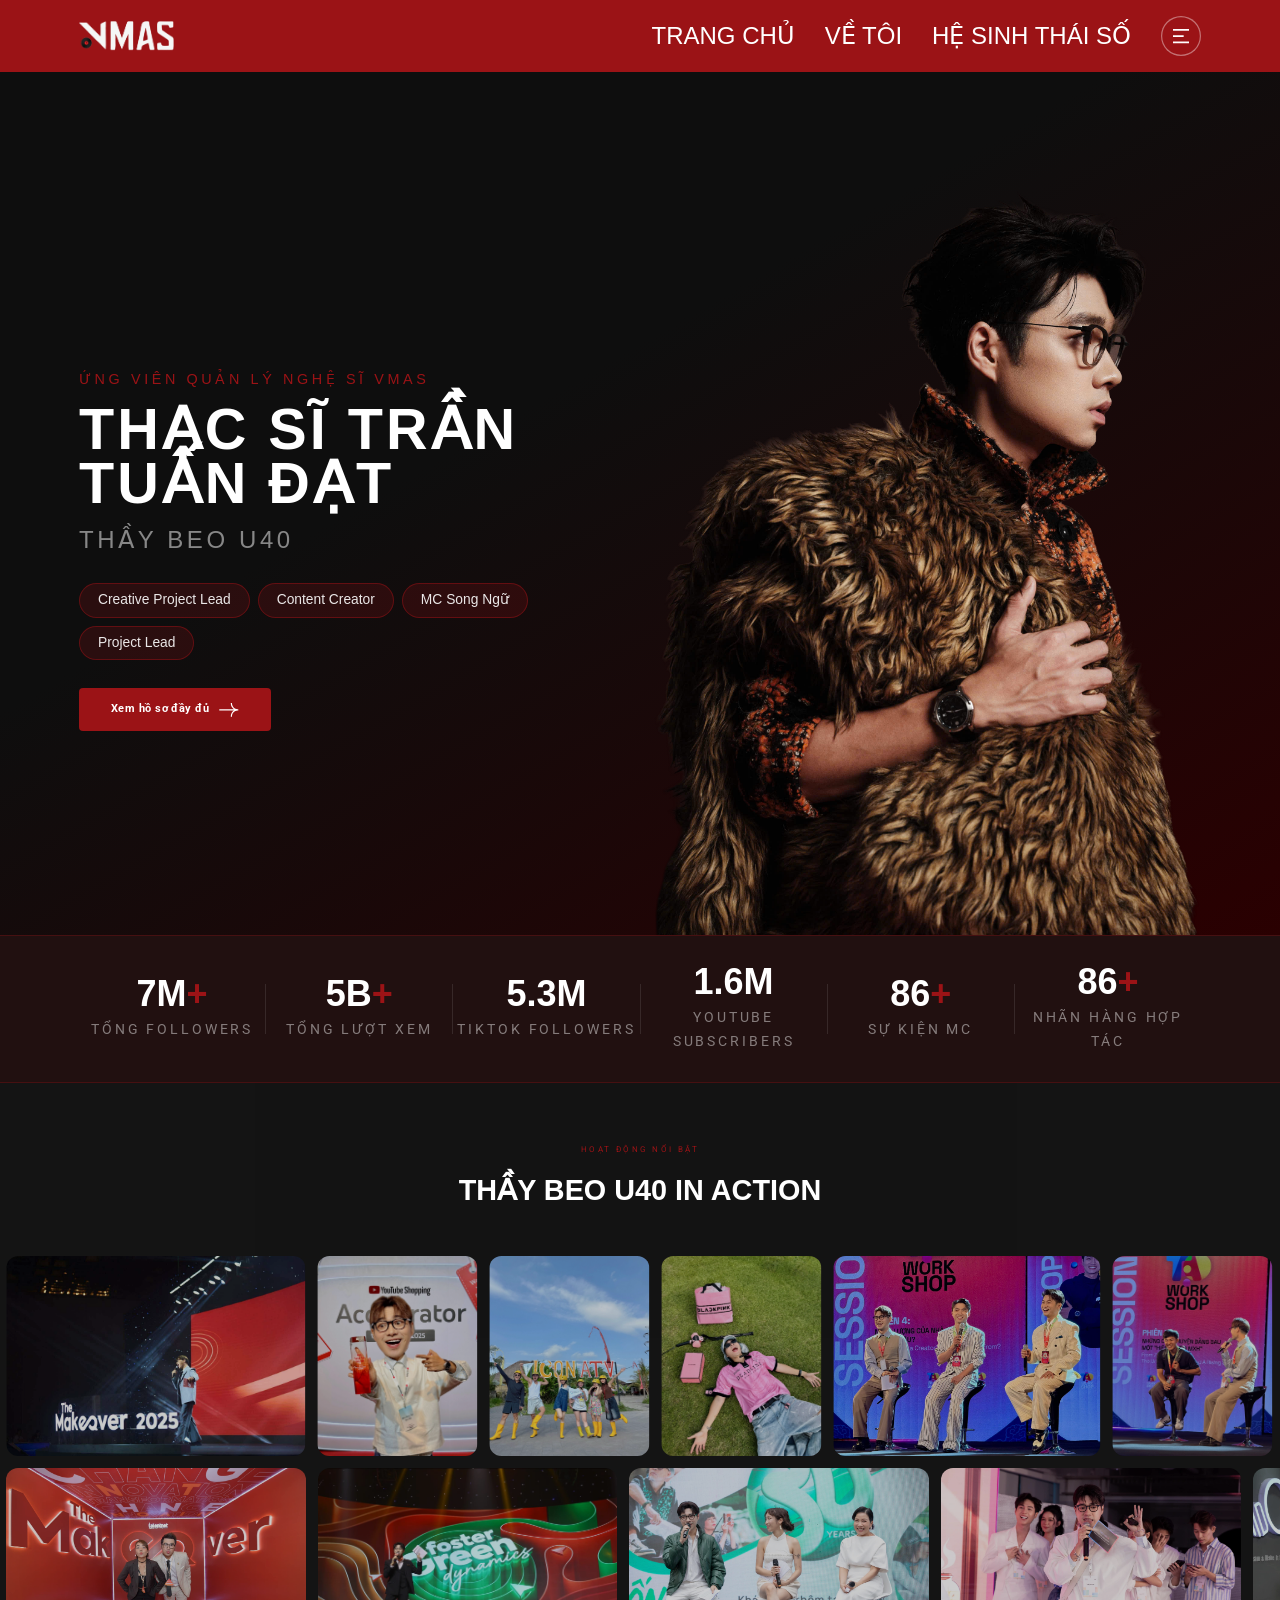
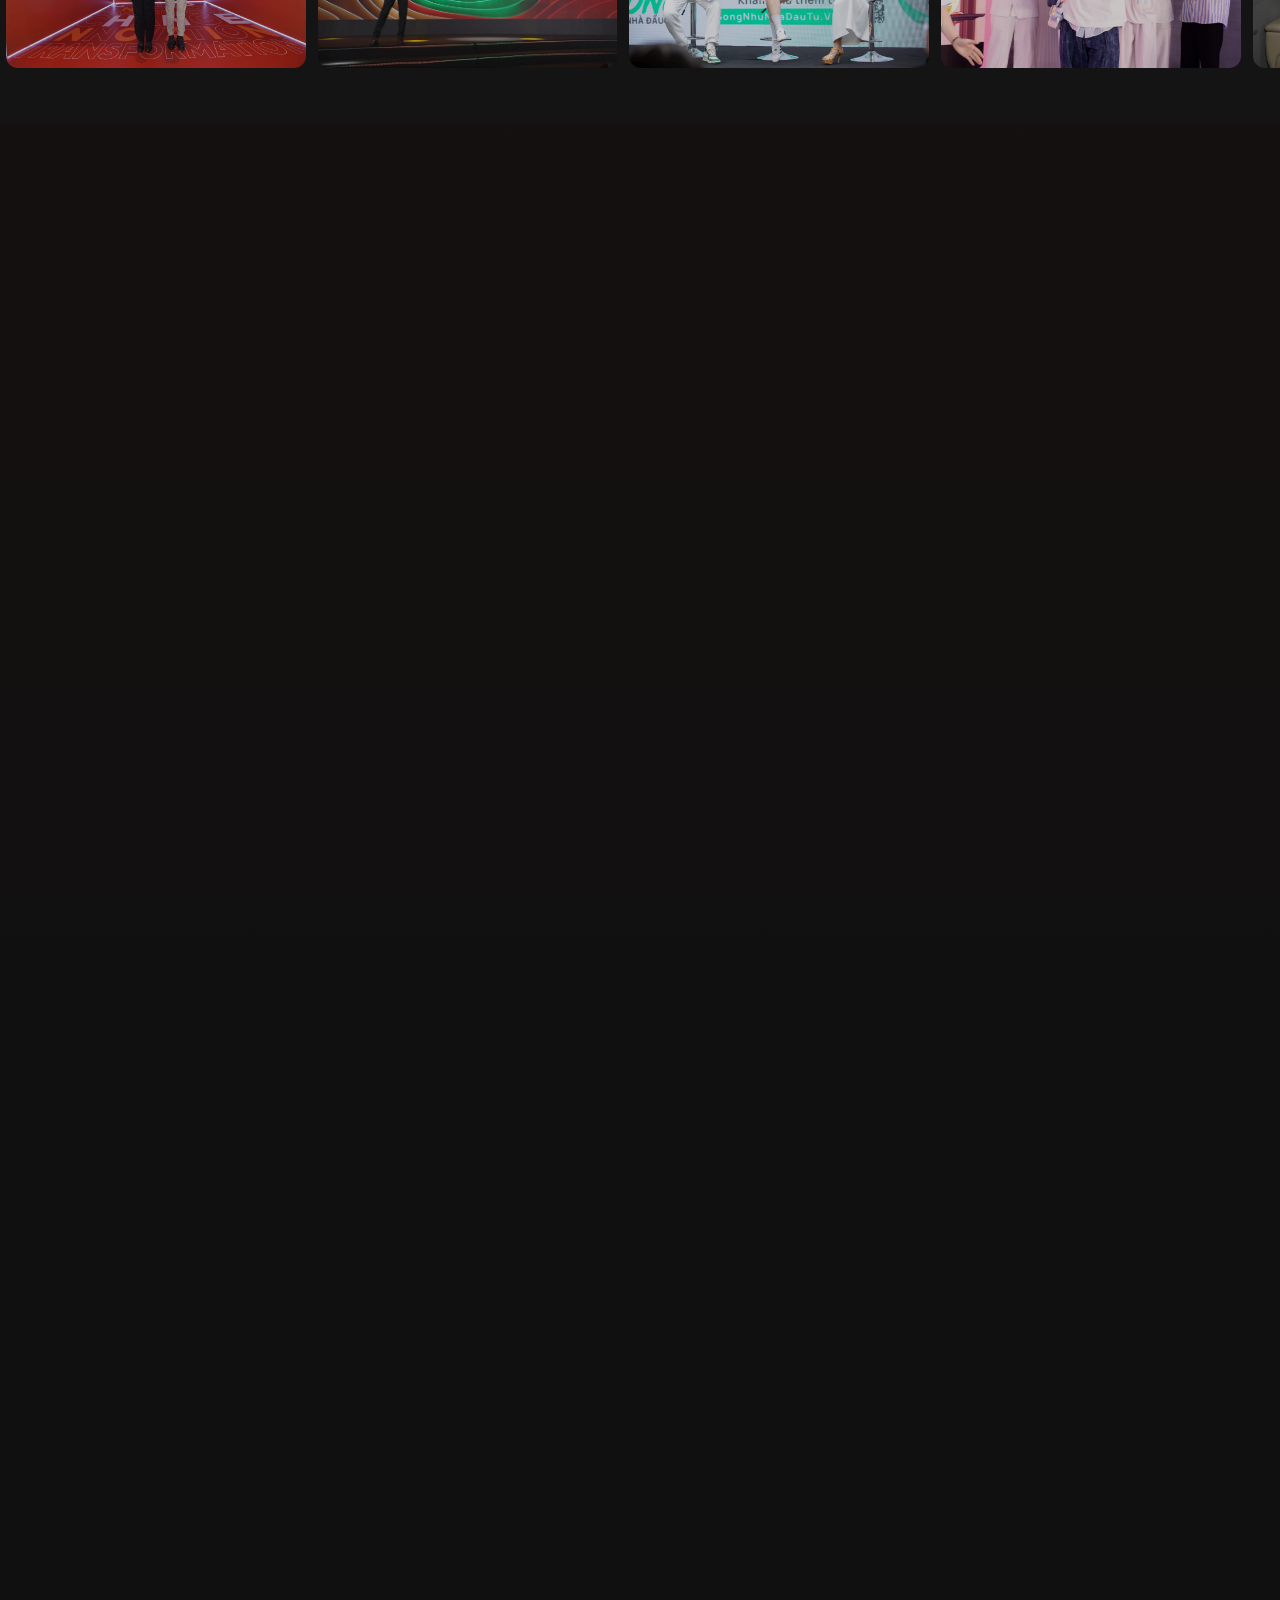
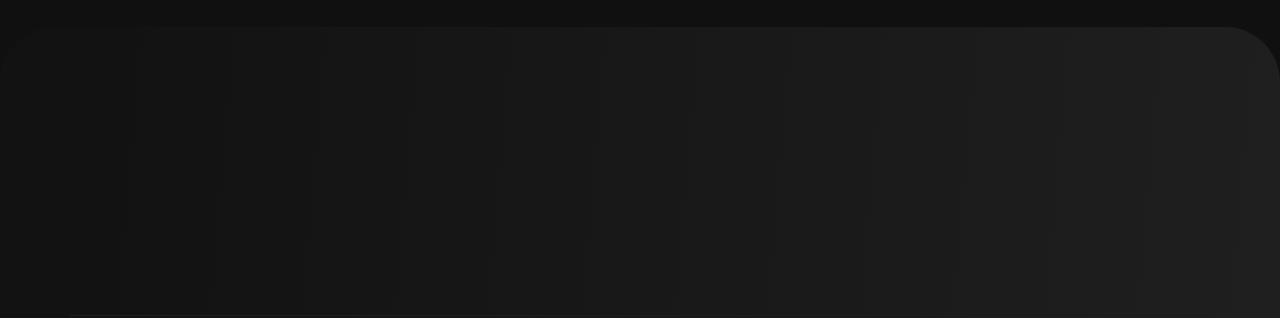
<file: index.html>
<!DOCTYPE html>
<html lang="vi">
<head>
    <meta charset="UTF-8">
    <meta name="viewport" content="width=device-width, initial-scale=1">
    <title>Trần Tuấn Đạt — Thầy Beo U40 | Portfolio</title>
    <meta name="description" content="Creative Project Lead · Content Creator đa nền tảng · MC — 9M followers · 6B views" />
    <link rel="icon" href="assets/images/logo.png">
    <link rel="stylesheet" href="assets/css/fonts.css">
    <link rel="stylesheet" href="assets/css/bootstrap.min.css">
    <link rel="stylesheet" href="assets/css/swiper-bundle.min.css">
    <link rel="stylesheet" href="assets/css/aos.css">
    <link rel="stylesheet" href="assets/css/template-style.css">
    <link rel="stylesheet" href="assets/css/theme.css">
    <style>
        :root {
            --red: #9b1316;
            --dark: #101010;
            --white: #fff;
        }

        /* ── Loading ── */
        #loading {
            position: fixed; top: 0; left: 0; width: 100%; height: 100%;
            background: var(--dark); z-index: 9999;
            display: flex; flex-direction: column; align-items: center; justify-content: center; gap: 16px;
        }
        #loading .loading-name {
            font-family: 'Phudu', sans-serif;
            font-size: 2rem; font-weight: 900;
            color: var(--white); letter-spacing: 0.15em;
            opacity: 0.9;
        }
        #loading .loading-bar {
            width: 120px; height: 2px; background: rgba(255,255,255,0.15); border-radius: 2px; overflow: hidden;
        }
        #loading .loading-bar-fill {
            height: 100%; width: 0%; background: var(--red);
            animation: loadBar 1.8s ease forwards;
        }
        @keyframes loadBar { to { width: 100%; } }

        /* ── Hero ── */
        .hero-section {
            min-height: 100vh;
            display: flex; align-items: center;
            background: linear-gradient(160deg, #101010 55%, #1a0204 100%);
            position: relative; overflow: hidden;
            padding: 120px 0 80px;
        }
        .hero-section::before {
            content: '';
            position: absolute; top: 0; right: 0;
            width: 60%; height: 100%;
            background: radial-gradient(ellipse at 80% 50%, rgba(155,19,22,0.18) 0%, transparent 70%);
            pointer-events: none;
        }
        .hero-eyebrow {
            font-size: 0.8rem; letter-spacing: 0.3em; text-transform: uppercase;
            color: var(--red); font-weight: 600; margin-bottom: 1.5rem;
        }
        .hero-name {
            font-family: 'Phudu', sans-serif;
            font-size: clamp(3rem, 8vw, 7rem);
            font-weight: 900; line-height: 0.95;
            color: var(--white);
            margin-bottom: 1rem;
        }
        .hero-name .highlight { color: var(--red); }
        .hero-alias {
            font-size: clamp(1rem, 2.5vw, 1.5rem);
            color: rgba(255,255,255,0.5);
            font-weight: 300; letter-spacing: 0.1em;
            margin-bottom: 2rem;
        }
        .hero-tagline {
            font-size: clamp(1.1rem, 2vw, 1.4rem);
            color: rgba(255,255,255,0.85);
            font-style: italic; line-height: 1.6;
            border-left: 3px solid var(--red);
            padding-left: 1.25rem;
            margin-bottom: 2.5rem;
            max-width: 500px;
        }
        .hero-roles {
            display: flex; flex-wrap: wrap; gap: 10px; margin-bottom: 3rem;
        }
        .role-badge {
            background: rgba(155,19,22,0.2);
            border: 1px solid rgba(155,19,22,0.5);
            color: rgba(255,255,255,0.9);
            padding: 6px 18px; border-radius: 999px;
            font-size: 0.85rem; font-weight: 500;
        }
        .hero-cta {
            display: inline-flex; align-items: center; gap: 10px;
            background: var(--red); color: #fff;
            padding: 14px 36px; border-radius: 4px;
            font-weight: 700; font-size: 0.95rem;
            text-decoration: none; letter-spacing: 0.05em;
            transition: all 0.3s;
        }
        .hero-cta:hover { background: #c0191d; color: #fff; transform: translateY(-2px); }

        /* ── Stats ticker ── */
        .stats-bar {
            background: rgba(155,19,22,0.12);
            border-top: 1px solid rgba(155,19,22,0.3);
            border-bottom: 1px solid rgba(155,19,22,0.3);
            padding: 28px 0;
        }
        .stat-item { text-align: center; }
        .stat-number {
            font-family: 'Phudu', sans-serif;
            font-size: clamp(2rem, 4vw, 3rem);
            font-weight: 900; color: var(--white);
            line-height: 1;
        }
        .stat-number span { color: var(--red); }
        .stat-label {
            font-size: 0.75rem; letter-spacing: 0.2em;
            text-transform: uppercase; color: rgba(255,255,255,0.45);
            margin-top: 6px;
        }
        .stat-divider {
            width: 1px; height: 50px;
            background: rgba(255,255,255,0.1);
            align-self: center;
        }

        /* ── Section nav cards ── */
        .nav-cards-section { padding: 80px 0; }
        .nav-card {
            background: rgba(255,255,255,0.03);
            border: 1px solid rgba(255,255,255,0.08);
            border-radius: 12px; padding: 36px 28px;
            text-decoration: none; display: block;
            transition: all 0.35s;
            height: 100%;
        }
        .nav-card:hover {
            background: rgba(155,19,22,0.12);
            border-color: rgba(155,19,22,0.4);
            transform: translateY(-6px);
        }
        .nav-card-number {
            font-family: 'Phudu', sans-serif;
            font-size: 3.5rem; font-weight: 900;
            color: rgba(255,255,255,0.06); line-height: 1;
            margin-bottom: 12px;
        }
        .nav-card-title {
            font-size: 1.3rem; font-weight: 700;
            color: var(--white); margin-bottom: 8px;
        }
        .nav-card-desc {
            font-size: 0.88rem; color: rgba(255,255,255,0.45);
            line-height: 1.6; margin: 0;
        }
        .nav-card-arrow {
            margin-top: 20px;
            color: var(--red);
        }

        /* ── Philosophy teaser ── */
        .philosophy-section {
            padding: 80px 0;
            background: linear-gradient(180deg, #101010 0%, #0d0000 100%);
        }
        .philosophy-quote {
            font-family: 'Phudu', sans-serif;
            font-size: clamp(1.8rem, 4vw, 3rem);
            font-weight: 900; color: var(--white);
            line-height: 1.2; text-align: center;
        }
        .philosophy-quote .accent { color: var(--red); }
        .philosophy-sub {
            text-align: center; color: rgba(255,255,255,0.4);
            font-size: 0.9rem; letter-spacing: 0.2em;
            text-transform: uppercase; margin-top: 16px;
        }

        /* ── VMAS connection ── */
        .vmas-section {
            padding: 80px 0;
            background: linear-gradient(135deg, rgba(155,19,22,0.15) 0%, transparent 60%);
            border-top: 1px solid rgba(155,19,22,0.2);
        }
        .vmas-label {
            font-size: 0.75rem; letter-spacing: 0.3em; color: var(--red);
            text-transform: uppercase; font-weight: 600; margin-bottom: 1rem;
        }
        .vmas-heading {
            font-family: 'Phudu', sans-serif;
            font-size: clamp(1.5rem, 3vw, 2.5rem);
            font-weight: 900; color: var(--white); margin-bottom: 1.5rem;
        }
        .vmas-project-list {
            list-style: none; padding: 0; margin: 0;
        }
        .vmas-project-list li {
            padding: 12px 0;
            border-bottom: 1px solid rgba(255,255,255,0.06);
            color: rgba(255,255,255,0.75);
            font-size: 0.95rem;
            display: flex; align-items: center; gap: 12px;
        }
        .vmas-project-list li::before {
            content: '';
            width: 6px; height: 6px;
            background: var(--red); border-radius: 50%; flex-shrink: 0;
        }
        .vmas-insight {
            background: rgba(155,19,22,0.1);
            border: 1px solid rgba(155,19,22,0.25);
            border-radius: 8px; padding: 24px;
            margin-top: 24px;
        }
        .vmas-insight p { color: rgba(255,255,255,0.75); margin: 0; line-height: 1.7; }

        /* ── Platform preview ── */
        .platforms-section { padding: 80px 0; }
        .platform-row {
            display: flex; flex-wrap: wrap; gap: 16px; justify-content: center;
        }
        .platform-chip {
            background: rgba(255,255,255,0.04);
            border: 1px solid rgba(255,255,255,0.1);
            border-radius: 999px; padding: 10px 24px;
            display: flex; align-items: center; gap: 10px;
            transition: all 0.3s;
            text-decoration: none; color: inherit;
        }
        .platform-chip:hover {
            background: rgba(155,19,22,0.15);
            border-color: rgba(155,19,22,0.4);
        }
        .platform-chip-name {
            font-size: 0.85rem; color: rgba(255,255,255,0.6);
            text-transform: uppercase; letter-spacing: 0.1em;
        }
        .platform-chip-num {
            font-family: 'Phudu', sans-serif;
            font-size: 1.1rem; font-weight: 900; color: var(--white);
        }
        /* Social icons — nền đỏ luôn, logo trắng rõ */
        .social-media--link,
        a.social-media--link {
            background: #9b1316 !important;
            color: #fff !important;
            border-color: rgba(155,19,22,0.6) !important;
        }
        .social-media--link svg,
        .social-media--link path {
            fill: #fff !important;
        }
        .social-media--link:hover {
            background: #c0191d !important;
            border-color: #c0191d !important;
        }
    </style>
</head>
<body class="wp-theme-vmas" data-aos-easing="ease-out-back" data-aos-delay="0">

<div id="loading">
    <div class="loading-name">THẦY BEO U40</div>
    <div class="loading-bar"><div class="loading-bar-fill"></div></div>
</div>

<div id="homepage">

<!-- NAVIGATION -->
<header class="navbar-area position-relative">
<div class="nav-container lh-2">
    <div class="container">
        <div class="d-flex align-items-center justify-content-between pt-lg-2 pb-lg-2 pt-0 pb-0">
            <a class="main-logo me-lg-5 flex-shrink-0" href="index.html">
                <img src="assets/images/logo.png" alt="VMAS" style="height:30px;object-fit:contain;">
            </a>
            <div class="nav-right-part nav-right-part-desktop d-inline-flex align-item-center ps-md-5 ps-3">
                <nav class="navbar-nav m-auto d-lg-inline-block d-none">
                    <ul id="main-menu" class="main-menu d-flex">
                        <li class="menu-item current-menu-item"><a href="index.html" aria-current="page">Trang chủ</a></li>
                        <li class="menu-item"><a href="ve-toi.html">Về tôi</a></li>
                        <li class="menu-item"><a href="he-sinh-thai.html">Hệ sinh thái số</a></li>
                    </ul>
                </nav>
                <button id="navigation-button" class="menu-button menu menu-btn border-0 bg-transparent">
                    <svg xmlns="http://www.w3.org/2000/svg" width="16" height="15" viewBox="0 0 16 15" fill="none"><path d="M0 0H16V1.77778H0V0ZM0 6.22222H10.6667V8H0V6.22222ZM0 12.4444H16V14.2222H0V12.4444Z" fill="#fff"/></svg>
                </button>
            </div>
        </div>
    </div>
</div>
<div id="sidebar-menu" class="popup_mobile_menu">
    <div class="menu">
        <div class="menu__top">
            <div class="menu_header d-flex align-items-center justify-content-between">
                <div class="logo"><a class="main-logo" href="index.html"><img src="assets/images/logo.png" alt="VMAS" style="height:28px;object-fit:contain;"></a></div>
                <div class="close_button d-flex align-items-center justify-content-center">
                    <button class="close"><svg xmlns="http://www.w3.org/2000/svg" width="20" height="20" viewBox="0 0 24 24" fill="none" stroke="currentColor" stroke-width="2" stroke-linecap="round" stroke-linejoin="round"><line x1="18" y1="6" x2="6" y2="18"/><line x1="6" y1="6" x2="18" y2="18"/></svg></button>
                </div>
            </div>
        </div>
        <div class="menu__content mobile_menu_nav">
            <div class="d-flex align-items-center justify-content-center">
                <div class="container">
                    <div class="row d-flex flex-column-reverse flex-lg-row">
                        <div class="col-lg-4 col-md-6 col-sm-12">
                            <ul class="menu-address">
                                <li>LIÊN HỆ<ul class="sub-menu"><li class="address">TP. Hồ Chí Minh, Việt Nam</li></ul></li>
                                <li>EMAIL<ul class="sub-menu"><li class="email">mctrantuandat@gmail.com</li></ul></li>
                                <li>HOTLINE<ul class="sub-menu"><li class="hotline">0938 013 920</li></ul></li>
                                <li>MẠNG XÃ HỘI<ul class="sub-menu"><li>
                                    <ul class="social-media mt-3">
                                        <li class="social-media--item"><a href="https://www.tiktok.com/@thaybeou40" target="_blank" rel="noopener" class="social-media--link"><svg xmlns="http://www.w3.org/2000/svg" width="14" height="16" viewBox="0 0 14 16" fill="none"><path d="M10.0452 5.27725V10.6445C10.0452 13.3004 7.81249 15.4534 5.0582 15.4534C2.30396 15.4534 0.0711975 13.3004 0.0711975 10.6445C0.0711975 7.98853 2.30396 5.83555 5.0582 5.83555C5.45433 5.83555 5.83963 5.88008 6.20905 5.96423V8.30422C5.86027 8.14442 5.47005 8.05504 5.0582 8.05504C3.57514 8.05504 2.37289 9.21436 2.37289 10.6445C2.37289 12.0745 3.57514 13.2339 5.0582 13.2339C6.54126 13.2339 7.74351 12.0745 7.74351 10.6445V0.656738H10.0452C10.0452 2.69972 11.7627 4.35589 13.8814 4.35589V6.57538C12.4298 6.57538 11.096 6.08952 10.0452 5.27725Z" fill="currentColor"/></svg></a></li>
                                        <li class="social-media--item"><a href="https://www.youtube.com/@thaybeou4011" target="_blank" rel="noopener" class="social-media--link"><svg xmlns="http://www.w3.org/2000/svg" width="19" height="16" viewBox="0 0 24 24" fill="currentColor"><path d="M23.498 6.186a3.016 3.016 0 0 0-2.122-2.136C19.505 3.545 12 3.545 12 3.545s-7.505 0-9.377.505A3.017 3.017 0 0 0 .502 6.186C0 8.07 0 12 0 12s0 3.93.502 5.814a3.016 3.016 0 0 0 2.122 2.136c1.871.505 9.376.505 9.376.505s7.505 0 9.377-.505a3.015 3.015 0 0 0 2.122-2.136C24 15.93 24 12 24 12s0-3.93-.502-5.814zM9.545 15.568V8.432L15.818 12l-6.273 3.568z"/></svg></a></li>
                                        <li class="social-media--item"><a href="https://www.facebook.com/thaybeou40" target="_blank" rel="noopener" class="social-media--link"><svg xmlns="http://www.w3.org/2000/svg" width="8" height="16" viewBox="0 0 8 16" fill="none"><path d="M5.33899 9.16479H7.21792L7.9695 6.20547H5.33899V4.72581C5.33899 3.96424 5.33899 3.24615 6.84214 3.24615H7.9695V0.760389C7.72471 0.728391 6.7993 0.656738 5.82217 0.656738C3.78203 0.656738 2.33269 1.88253 2.33269 4.13373V6.20547H0.0779705V9.16479H2.33269V15.4534H5.33899V9.16479Z" fill="currentColor"/></svg></a></li>
                                    </ul>
                                </li></ul></li>
                            </ul>
                        </div>
                        <div class="col-lg-1"></div>
                        <div class="col-lg-7 col-md-6 col-sm-12">
                            <ul id="left-menu">
                                <li class="menu-item current-menu-item"><a href="index.html" aria-current="page">Trang chủ</a></li>
                                <li class="menu-item"><a href="ve-toi.html">Về tôi</a></li>
                                <li class="menu-item"><a href="he-sinh-thai.html">Hệ sinh thái số</a></li>
                            </ul>
                        </div>
                    </div>
                </div>
            </div>
        </div>
    </div>
</div>
</header>

<!-- PAGE BANNER + HERO -->
<style>
/* ── HERO: Desktop (≥992px) — 2 cột, ảnh bên phải ── */
.hero-wrap {
    position: relative;
    min-height: 92vh;
    display: flex;
    align-items: center;
    overflow: hidden;
    padding: 90px 0 0;
    background: linear-gradient(150deg, #0e0e0e 40%, #2a0001 100%);
}
.hero-photo-col {
    position: relative;
    display: flex;
    align-items: flex-end;
    justify-content: flex-end;
    align-self: stretch;
    overflow: visible;
}
.hero-photo-col .hero-img-desktop {
    width: 110%;
    max-width: 580px;
    max-height: 88vh;
    object-fit: contain;
    object-position: right bottom;
    margin-right: -30px;
    display: block;
    mix-blend-mode: lighten;
}

/* ── HERO: Mobile/Tablet (< 992px) — ảnh full-width làm bg, text đè ── */
.hero-mobile-bg { display: none; }

@media (max-width: 991px) {
    .hero-wrap {
        min-height: auto;
        padding: 0;
        display: block;
        background: #0e0e0e;
    }
    /* ảnh full-width làm section nền */
    .hero-mobile-bg {
        display: block;
        position: relative;
        width: 100%;
        overflow: hidden;
    }
    .hero-mobile-bg img {
        width: 100%;
        height: 65vw;
        min-height: 260px;
        max-height: 420px;
        object-fit: cover;
        object-position: center top;
        display: block;
        mix-blend-mode: lighten;
    }
    /* gradient fade đáy ảnh blend xuống text */
    .hero-mobile-bg::after {
        content: '';
        position: absolute;
        bottom: 0; left: 0; right: 0;
        height: 50%;
        background: linear-gradient(to top, #0e0e0e 0%, transparent 100%);
        pointer-events: none;
    }
    /* ẩn layout 2 cột desktop */
    .hero-photo-col { display: none !important; }
    /* text block mobile */
    .hero-text-mobile {
        padding: 20px 20px 36px;
        background: #0e0e0e;
        margin-top: -2px;
    }
}
@media (min-width: 992px) {
    .hero-text-mobile { display: none; }
}
</style>

<div class="hero-wrap">
    <!-- ── MOBILE: ảnh full-width + text dưới ── -->
    <div class="hero-mobile-bg">
        <img src="assets/images/thaybeou40.png" alt="Thầy Beo U40"
             onerror="this.onerror=null;this.style.display='none';">
    </div>
    <div class="hero-text-mobile">
        <p style="font-family:'Phudu',sans-serif;font-size:clamp(0.95rem,2.5vw,1.15rem);letter-spacing:0.25em;color:#9b1316;text-transform:uppercase;margin-bottom:8px;">ỨNG VIÊN QUẢN LÝ NGHỆ SĨ VMAS</p>
        <h1 style="font-family:'Phudu',sans-serif;font-size:clamp(1.8rem,8vw,2.7rem);font-weight:900;color:#fff;line-height:0.95;margin-bottom:8px;">THẠC SĨ TRẦN TUẤN ĐẠT</h1>
        <p style="font-family:'Phudu',sans-serif;color:rgba(255,255,255,0.5);font-size:clamp(1.25rem,3.2vw,1.6rem);letter-spacing:0.15em;margin-bottom:18px;">THẦY BEO U40</p>
        <div style="display:flex;flex-wrap:wrap;gap:7px;margin-bottom:20px;">
            <span style="font-family:'Phudu',sans-serif;background:rgba(155,19,22,0.2);border:1px solid rgba(155,19,22,0.5);color:rgba(255,255,255,0.9);padding:6px 16px;border-radius:999px;font-size:clamp(0.95rem,2vw,1.1rem);">Creative Project Lead</span>
            <span style="font-family:'Phudu',sans-serif;background:rgba(155,19,22,0.2);border:1px solid rgba(155,19,22,0.5);color:rgba(255,255,255,0.9);padding:6px 16px;border-radius:999px;font-size:clamp(0.95rem,2vw,1.1rem);">Content Creator</span>
            <span style="font-family:'Phudu',sans-serif;background:rgba(155,19,22,0.2);border:1px solid rgba(155,19,22,0.5);color:rgba(255,255,255,0.9);padding:6px 16px;border-radius:999px;font-size:clamp(0.95rem,2vw,1.1rem);">MC Song Ngữ</span>
            <span style="font-family:'Phudu',sans-serif;background:rgba(155,19,22,0.2);border:1px solid rgba(155,19,22,0.5);color:rgba(255,255,255,0.9);padding:6px 16px;border-radius:999px;font-size:clamp(0.95rem,2vw,1.1rem);">Project Lead</span>
        </div>
        <a href="ve-toi.html" style="display:inline-flex;align-items:center;gap:8px;background:#9b1316;color:#fff;padding:12px 26px;border-radius:4px;font-weight:700;font-size:0.88rem;text-decoration:none;">
            Xem hồ sơ
            <svg xmlns="http://www.w3.org/2000/svg" width="16" height="12" viewBox="0 0 25 18" fill="none"><path fill-rule="evenodd" clip-rule="evenodd" d="M16.3368 0.763844V0H14.8091V0.763844C14.8091 3.66421 16.4166 6.45372 18.8361 8.10623H0V9.63392H18.8362C16.4166 11.2864 14.8091 14.0759 14.8091 16.9763V17.7401H16.3368V16.9763C16.3368 13.2214 19.6689 9.64694 23.6575 9.63396H24.4431V8.10623H23.65C19.6648 8.0888 16.3368 4.51646 16.3368 0.763844Z" fill="currentColor"/></svg>
        </a>
    </div>

    <!-- ── DESKTOP: 2 cột ── -->
    <div class="container position-relative d-none d-lg-block" style="z-index:1;">
        <div class="row align-items-center g-0">
            <div class="col-lg-6">
                <p style="font-family:'Phudu',sans-serif;font-size:clamp(1rem,1.5vw,1.2rem);letter-spacing:0.25em;color:#9b1316;text-transform:uppercase;margin-bottom:12px;" data-aos="fade-up" data-aos-delay="80">ỨNG VIÊN QUẢN LÝ NGHỆ SĨ VMAS</p>
                <h1 class="title-main" style="font-size:clamp(2.6rem,4.8vw,4.8rem);line-height:0.93;margin-bottom:10px;" data-aos="fade-up" data-aos-delay="120">THẠC SĨ TRẦN TUẤN ĐẠT</h1>
                <p style="font-family:'Phudu',sans-serif;font-size:clamp(1.5rem,2.5vw,2rem);color:rgba(255,255,255,0.5);letter-spacing:0.15em;margin-bottom:22px;" data-aos="fade-up" data-aos-delay="160">THẦY BEO U40</p>
                <div style="display:flex;flex-wrap:wrap;gap:8px;margin-bottom:28px;" data-aos="fade-up" data-aos-delay="240">
                    <span style="font-family:'Phudu',sans-serif;background:rgba(155,19,22,0.2);border:1px solid rgba(155,19,22,0.5);color:rgba(255,255,255,0.9);padding:6px 18px;border-radius:999px;font-size:clamp(1rem,1.5vw,1.15rem);">Creative Project Lead</span>
                    <span style="font-family:'Phudu',sans-serif;background:rgba(155,19,22,0.2);border:1px solid rgba(155,19,22,0.5);color:rgba(255,255,255,0.9);padding:6px 18px;border-radius:999px;font-size:clamp(1rem,1.5vw,1.15rem);">Content Creator</span>
                    <span style="font-family:'Phudu',sans-serif;background:rgba(155,19,22,0.2);border:1px solid rgba(155,19,22,0.5);color:rgba(255,255,255,0.9);padding:6px 18px;border-radius:999px;font-size:clamp(1rem,1.5vw,1.15rem);">MC Song Ngữ</span>
                    <span style="font-family:'Phudu',sans-serif;background:rgba(155,19,22,0.2);border:1px solid rgba(155,19,22,0.5);color:rgba(255,255,255,0.9);padding:6px 18px;border-radius:999px;font-size:clamp(1rem,1.5vw,1.15rem);">Project Lead</span>
                </div>
                <div style="display:flex;align-items:center;gap:16px;flex-wrap:wrap;" data-aos="fade-up" data-aos-delay="280">
                    <a href="ve-toi.html" style="display:inline-flex;align-items:center;gap:10px;background:#9b1316;color:#fff;padding:13px 32px;border-radius:4px;font-weight:700;font-size:0.92rem;text-decoration:none;letter-spacing:0.04em;">
                        Xem hồ sơ đầy đủ
                        <svg xmlns="http://www.w3.org/2000/svg" width="20" height="14" viewBox="0 0 25 18" fill="none"><path fill-rule="evenodd" clip-rule="evenodd" d="M16.3368 0.763844V0H14.8091V0.763844C14.8091 3.66421 16.4166 6.45372 18.8361 8.10623H0V9.63392H18.8362C16.4166 11.2864 14.8091 14.0759 14.8091 16.9763V17.7401H16.3368V16.9763C16.3368 13.2214 19.6689 9.64694 23.6575 9.63396H24.4431V8.10623H23.65C19.6648 8.0888 16.3368 4.51646 16.3368 0.763844Z" fill="currentColor"/></svg>
                    </a>
                </div>
            </div>
            <div class="col-lg-6 hero-photo-col" data-aos="fade-left" data-aos-delay="150">
                <img class="hero-img-desktop" src="assets/images/thaybeou40.png" alt="Thầy Beo U40"
                     onerror="this.onerror=null;this.style.opacity='0';">
            </div>
        </div>
    </div>
</div>

<!-- STATS BAR -->
<div class="stats-bar">
    <div class="container">
        <div class="row g-0 d-flex align-items-center justify-content-center">
            <div class="col stat-item" data-aos="fade-up" data-aos-delay="0">
                <div class="stat-number" data-count="9" data-suffix="M" data-plus="true">0M<span>+</span></div>
                <div class="stat-label">Tổng Followers</div>
            </div>
            <div class="stat-divider d-none d-md-block"></div>
            <div class="col stat-item" data-aos="fade-up" data-aos-delay="100">
                <div class="stat-number" data-count="6" data-suffix="B" data-plus="true">0B<span>+</span></div>
                <div class="stat-label">Tổng Lượt Xem</div>
            </div>
            <div class="stat-divider d-none d-md-block"></div>
            <div class="col stat-item" data-aos="fade-up" data-aos-delay="200">
                <div class="stat-number" data-count="6.1" data-suffix="M" data-decimal="1">0M</div>
                <div class="stat-label">TikTok Followers</div>
            </div>
            <div class="stat-divider d-none d-md-block"></div>
            <div class="col stat-item" data-aos="fade-up" data-aos-delay="300">
                <div class="stat-number" data-count="1.9" data-suffix="M" data-decimal="1">0M</div>
                <div class="stat-label">YouTube Subscribers</div>
            </div>
            <div class="stat-divider d-none d-md-block"></div>
            <div class="col stat-item" data-aos="fade-up" data-aos-delay="400">
                <div class="stat-number" data-count="100" data-suffix="" data-plus="true">0<span>+</span></div>
                <div class="stat-label">Sự Kiện MC</div>
            </div>
            <div class="stat-divider d-none d-md-block"></div>
            <div class="col stat-item" data-aos="fade-up" data-aos-delay="500">
                <div class="stat-number" data-count="100" data-suffix="" data-plus="true">0<span>+</span></div>
                <div class="stat-label">Nhãn Hàng Hợp Tác</div>
            </div>
        </div>
    </div>
</div>

<!-- HOẠT ĐỘNG NỔI BẬT — 2 hàng ảnh chạy ngược chiều -->
<style>
.activity-gallery {
    padding: 60px 0 50px;
    overflow: hidden;
    background: rgba(255,255,255,0.015);
}
.activity-gallery .section-label {
    font-size: 0.68rem;
    letter-spacing: 0.3em;
    color: #9b1316;
    text-transform: uppercase;
    text-align: center;
    margin-bottom: 6px;
}
.activity-gallery .section-title {
    font-family: 'Phudu', sans-serif;
    font-size: clamp(1.6rem, 4vw, 2.4rem);
    font-weight: 800;
    color: #fff;
    text-align: center;
    margin-bottom: 32px;
}
.activity-row { padding: 6px 0; }
.activity-img-slide {
    width: auto !important;
    padding: 0 6px;
}
.activity-img-slide img {
    height: 200px;
    width: auto;
    min-width: 160px;
    max-width: 360px;
    object-fit: cover;
    border-radius: 12px;
    display: block;
    transition: transform 0.4s ease, filter 0.4s ease;
    filter: brightness(0.8);
}
.activity-img-slide:hover img {
    transform: scale(1.04);
    filter: brightness(1);
}
@media (max-width: 767px) {
    .activity-img-slide img {
        height: 140px;
        min-width: 120px;
        max-width: 260px;
    }
}
@media (max-width: 475px) {
    .activity-img-slide img {
        height: 110px;
        min-width: 100px;
        max-width: 200px;
    }
}
</style>

<div class="activity-gallery" data-aos="fade-up">
    <p class="section-label">Hoạt động nổi bật</p>
    <h2 class="section-title">Thầy Beo U40 In Action</h2>

    <!-- Row 1: chạy sang trái -->
    <div class="swiper activity-row-1 activity-row">
        <div class="swiper-wrapper">
            <div class="swiper-slide activity-img-slide"><img src="assets/images/noi-bat/001.jpg" alt="Hoạt động 1"></div>
            <div class="swiper-slide activity-img-slide"><img src="assets/images/noi-bat/002.jpg" alt="Hoạt động 2"></div>
            <div class="swiper-slide activity-img-slide"><img src="assets/images/noi-bat/003.jpg" alt="Hoạt động 3"></div>
            <div class="swiper-slide activity-img-slide"><img src="assets/images/noi-bat/004.jpg" alt="Hoạt động 4"></div>
            <div class="swiper-slide activity-img-slide"><img src="assets/images/noi-bat/005.jpg" alt="Hoạt động 5"></div>
            <div class="swiper-slide activity-img-slide"><img src="assets/images/noi-bat/006.jpg" alt="Hoạt động 6"></div>
            <div class="swiper-slide activity-img-slide"><img src="assets/images/noi-bat/007.jpg" alt="Hoạt động 7"></div>
            <div class="swiper-slide activity-img-slide"><img src="assets/images/noi-bat/008.jpg" alt="Hoạt động 8"></div>
            <div class="swiper-slide activity-img-slide"><img src="assets/images/noi-bat/009.jpg" alt="Hoạt động 9"></div>
            <div class="swiper-slide activity-img-slide"><img src="assets/images/noi-bat/010.jpg" alt="Hoạt động 10"></div>
            <div class="swiper-slide activity-img-slide"><img src="assets/images/noi-bat/011.jpg" alt="Hoạt động 11"></div>
            <div class="swiper-slide activity-img-slide"><img src="assets/images/noi-bat/012.jpg" alt="Hoạt động 12"></div>
            <div class="swiper-slide activity-img-slide"><img src="assets/images/noi-bat/013.jpg" alt="Hoạt động 13"></div>
            <div class="swiper-slide activity-img-slide"><img src="assets/images/noi-bat/014.jpg" alt="Hoạt động 14"></div>
            <div class="swiper-slide activity-img-slide"><img src="assets/images/noi-bat/015.jpg" alt="Hoạt động 15"></div>
            <div class="swiper-slide activity-img-slide"><img src="assets/images/noi-bat/016.jpg" alt="Hoạt động 16"></div>
            <div class="swiper-slide activity-img-slide"><img src="assets/images/noi-bat/017.jpg" alt="Hoạt động 17"></div>
            <div class="swiper-slide activity-img-slide"><img src="assets/images/noi-bat/018.jpg" alt="Hoạt động 18"></div>
            <div class="swiper-slide activity-img-slide"><img src="assets/images/noi-bat/019.jpg" alt="Hoạt động 19"></div>
        </div>
    </div>

    <!-- Row 2: chạy sang phải (ngược chiều) -->
    <div class="swiper activity-row-2 activity-row">
        <div class="swiper-wrapper">
            <div class="swiper-slide activity-img-slide"><img src="assets/images/noi-bat/020.jpg" alt="Hoạt động 20"></div>
            <div class="swiper-slide activity-img-slide"><img src="assets/images/noi-bat/021.jpg" alt="Hoạt động 21"></div>
            <div class="swiper-slide activity-img-slide"><img src="assets/images/noi-bat/022.jpg" alt="Hoạt động 22"></div>
            <div class="swiper-slide activity-img-slide"><img src="assets/images/noi-bat/023.jpg" alt="Hoạt động 23"></div>
            <div class="swiper-slide activity-img-slide"><img src="assets/images/noi-bat/024.jpg" alt="Hoạt động 24"></div>
            <div class="swiper-slide activity-img-slide"><img src="assets/images/noi-bat/025.jpg" alt="Hoạt động 25"></div>
            <div class="swiper-slide activity-img-slide"><img src="assets/images/noi-bat/026.jpg" alt="Hoạt động 26"></div>
            <div class="swiper-slide activity-img-slide"><img src="assets/images/noi-bat/027.jpg" alt="Hoạt động 27"></div>
            <div class="swiper-slide activity-img-slide"><img src="assets/images/noi-bat/028.jpg" alt="Hoạt động 28"></div>
            <div class="swiper-slide activity-img-slide"><img src="assets/images/noi-bat/029.jpg" alt="Hoạt động 29"></div>
            <div class="swiper-slide activity-img-slide"><img src="assets/images/noi-bat/030.jpg" alt="Hoạt động 30"></div>
            <div class="swiper-slide activity-img-slide"><img src="assets/images/noi-bat/031.jpg" alt="Hoạt động 31"></div>
            <div class="swiper-slide activity-img-slide"><img src="assets/images/noi-bat/032.jpg" alt="Hoạt động 32"></div>
            <div class="swiper-slide activity-img-slide"><img src="assets/images/noi-bat/033.jpg" alt="Hoạt động 33"></div>
            <div class="swiper-slide activity-img-slide"><img src="assets/images/noi-bat/034.jpg" alt="Hoạt động 34"></div>
            <div class="swiper-slide activity-img-slide"><img src="assets/images/noi-bat/035.jpg" alt="Hoạt động 35"></div>
            <div class="swiper-slide activity-img-slide"><img src="assets/images/noi-bat/036.jpg" alt="Hoạt động 36"></div>
            <div class="swiper-slide activity-img-slide"><img src="assets/images/noi-bat/037.jpg" alt="Hoạt động 37"></div>
        </div>
    </div>
</div>

<!-- VMAS CONNECTION — Visual Gallery -->
<style>
.vmas-visual {
    padding: 80px 0 60px;
    background: linear-gradient(180deg, rgba(155,19,22,0.04) 0%, transparent 100%);
}
.vmas-visual .section-label {
    font-size: 0.68rem; letter-spacing: 0.3em; color: #9b1316;
    text-transform: uppercase; text-align: center; margin-bottom: 6px;
}
.vmas-visual .section-title {
    font-family: 'Phudu', sans-serif;
    font-size: clamp(1.6rem, 4vw, 2.6rem);
    font-weight: 800; color: #fff;
    text-align: center; margin-bottom: 10px;
}
.vmas-visual .section-desc {
    max-width: 680px; margin: 0 auto 40px;
    text-align: center; color: rgba(255,255,255,0.55);
    font-size: 0.95rem; line-height: 1.7; font-style: italic;
}

/* Project cards */
.vmas-project-card {
    position: relative; border-radius: 16px; overflow: hidden;
    background: rgba(255,255,255,0.03);
    border: 1px solid rgba(255,255,255,0.06);
    transition: all 0.4s ease;
    height: 100%;
}
.vmas-project-card:hover {
    border-color: rgba(155,19,22,0.3);
    transform: translateY(-4px);
    box-shadow: 0 20px 60px rgba(0,0,0,0.4);
}
.vmas-project-card .card-media {
    position: relative; overflow: hidden;
    aspect-ratio: 16/10;
}
.vmas-project-card .card-media img {
    width: 100%; height: 100%; object-fit: cover;
    transition: transform 0.6s ease;
    filter: brightness(0.85);
}
.vmas-project-card:hover .card-media img {
    transform: scale(1.06);
    filter: brightness(1);
}
.vmas-project-card .card-media .media-overlay {
    position: absolute; inset: 0;
    background: linear-gradient(to top, rgba(0,0,0,0.8) 0%, transparent 50%);
    pointer-events: none;
}
.vmas-project-card .card-body {
    padding: 18px 20px 20px;
}
.vmas-project-card .card-role {
    font-size: 0.65rem; letter-spacing: 0.2em;
    color: #9b1316; text-transform: uppercase;
    margin-bottom: 6px;
}
.vmas-project-card .card-title {
    font-family: 'Phudu', sans-serif;
    font-size: 1.15rem; font-weight: 700;
    color: #fff; margin-bottom: 6px;
}
.vmas-project-card .card-desc {
    font-size: 0.82rem; color: rgba(255,255,255,0.45);
    line-height: 1.5;
}

/* Featured project — big card with gallery */
.vmas-featured { margin-bottom: 28px; }
.vmas-featured .card-media { aspect-ratio: 21/9; }
.vmas-featured .vmas-gallery-strip {
    display: flex; gap: 6px; padding: 6px 6px 0;
    overflow-x: auto; scrollbar-width: thin;
    scrollbar-color: rgba(155,19,22,0.3) transparent;
}
.vmas-featured .vmas-gallery-strip::-webkit-scrollbar { height: 4px; }
.vmas-featured .vmas-gallery-strip::-webkit-scrollbar-track { background: transparent; }
.vmas-featured .vmas-gallery-strip::-webkit-scrollbar-thumb { background: rgba(155,19,22,0.4); border-radius: 2px; }
.vmas-featured .gallery-thumb {
    flex-shrink: 0;
    width: 100px; height: 66px;
    border-radius: 8px; overflow: hidden;
    cursor: pointer; border: 2px solid transparent;
    transition: border-color 0.3s;
}
.vmas-featured .gallery-thumb.active,
.vmas-featured .gallery-thumb:hover {
    border-color: #9b1316;
}
.vmas-featured .gallery-thumb img {
    width: 100%; height: 100%; object-fit: cover;
}

/* Stats row */
.vmas-stats-row {
    display: flex; gap: 16px; justify-content: center;
    flex-wrap: wrap; margin-top: 40px;
}
.vmas-stat-chip {
    border: 1px solid rgba(155,19,22,0.3);
    border-radius: 10px; padding: 16px 28px;
    text-align: center; min-width: 130px;
    background: rgba(155,19,22,0.04);
    transition: all 0.3s;
}
.vmas-stat-chip:hover {
    background: rgba(155,19,22,0.1);
    border-color: rgba(155,19,22,0.5);
}
.vmas-stat-chip .num {
    font-family: 'Phudu', sans-serif;
    font-size: 1.8rem; font-weight: 900; color: #fff;
}
.vmas-stat-chip .lbl {
    font-size: 0.65rem; color: rgba(255,255,255,0.4);
    letter-spacing: 0.12em; text-transform: uppercase;
    margin-top: 2px;
}
@media (max-width: 575px) {
    .vmas-featured .gallery-thumb { width: 76px; height: 50px; }
    .vmas-stat-chip { padding: 12px 18px; min-width: 100px; }
    .vmas-stat-chip .num { font-size: 1.4rem; }
}
</style>

<section class="vmas-visual" id="vmas-connection">
    <div class="container">
        <p class="section-label" data-aos="fade-up">Kết nối với VMAS</p>
        <h2 class="section-title" data-aos="fade-up" data-aos-delay="50">Tôi đã đồng hành cùng VMAS từ trước</h2>
        <p class="section-desc" data-aos="fade-up" data-aos-delay="100">Đây không phải lần đầu tôi đứng cùng sân khấu với các nghệ sĩ VMAS — đây là bước tiếp theo để tạo ra tác động sâu hơn, từ phía sau sân khấu.</p>

        <!-- ① FEATURED: Vũ Trụ Cò Bay — full 12 ảnh -->
        <div class="vmas-featured" data-aos="fade-up" data-aos-delay="150">
            <div class="vmas-project-card">
                <div class="card-media">
                    <img id="vtcb-main" src="assets/images/du-an-cung-vmas/vu-tru-co-bay/001.jpg" alt="Vũ Trụ Cò Bay">
                    <div class="media-overlay"></div>
                </div>
                <div class="vmas-gallery-strip">
                    <div class="gallery-thumb active" onclick="switchVTCB(this,'001.jpg')"><img src="assets/images/du-an-cung-vmas/vu-tru-co-bay/001.jpg" alt=""></div>
                    <div class="gallery-thumb" onclick="switchVTCB(this,'002.jpg')"><img src="assets/images/du-an-cung-vmas/vu-tru-co-bay/002.jpg" alt=""></div>
                    <div class="gallery-thumb" onclick="switchVTCB(this,'003.jpg')"><img src="assets/images/du-an-cung-vmas/vu-tru-co-bay/003.jpg" alt=""></div>
                    <div class="gallery-thumb" onclick="switchVTCB(this,'004.jpg')"><img src="assets/images/du-an-cung-vmas/vu-tru-co-bay/004.jpg" alt=""></div>
                    <div class="gallery-thumb" onclick="switchVTCB(this,'005.jpg')"><img src="assets/images/du-an-cung-vmas/vu-tru-co-bay/005.jpg" alt=""></div>
                    <div class="gallery-thumb" onclick="switchVTCB(this,'006.jpg')"><img src="assets/images/du-an-cung-vmas/vu-tru-co-bay/006.jpg" alt=""></div>
                    <div class="gallery-thumb" onclick="switchVTCB(this,'007.jpg')"><img src="assets/images/du-an-cung-vmas/vu-tru-co-bay/007.jpg" alt=""></div>
                    <div class="gallery-thumb" onclick="switchVTCB(this,'008.jpg')"><img src="assets/images/du-an-cung-vmas/vu-tru-co-bay/008.jpg" alt=""></div>
                    <div class="gallery-thumb" onclick="switchVTCB(this,'009.jpg')"><img src="assets/images/du-an-cung-vmas/vu-tru-co-bay/009.jpg" alt=""></div>
                    <div class="gallery-thumb" onclick="switchVTCB(this,'010.jpg')"><img src="assets/images/du-an-cung-vmas/vu-tru-co-bay/010.jpg" alt=""></div>
                    <div class="gallery-thumb" onclick="switchVTCB(this,'011.jpg')"><img src="assets/images/du-an-cung-vmas/vu-tru-co-bay/011.jpg" alt=""></div>
                    <div class="gallery-thumb" onclick="switchVTCB(this,'012.jpg')"><img src="assets/images/du-an-cung-vmas/vu-tru-co-bay/012.jpg" alt=""></div>
                </div>
                <div class="card-body">
                    <div class="card-role">MC · Showcase & School Tour</div>
                    <div class="card-title">Vũ Trụ Cò Bay</div>
                    <div class="card-desc">Showcase & School Tour — Dẫn dắt toàn bộ chương trình, kết nối nghệ sĩ VMAS với hàng ngàn khán giả trên sân khấu lớn.</div>
                </div>
            </div>
        </div>

        <!-- ② Other projects — minimal name chips -->
        <div class="row g-3 justify-content-center" data-aos="fade-up" data-aos-delay="100">
            <div class="col-auto">
                <div style="border:1px solid rgba(155,19,22,0.3);border-radius:12px;padding:16px 28px;background:rgba(155,19,22,0.04);text-align:center;transition:all 0.3s;" onmouseenter="this.style.borderColor='rgba(155,19,22,0.6)';this.style.background='rgba(155,19,22,0.1)'" onmouseleave="this.style.borderColor='rgba(155,19,22,0.3)';this.style.background='rgba(155,19,22,0.04)'">
                    <div style="font-size:0.6rem;letter-spacing:0.2em;color:#9b1316;text-transform:uppercase;margin-bottom:4px;">MC · Showcase</div>
                    <div style="font-family:'Phudu',sans-serif;font-size:1.05rem;font-weight:700;color:#fff;">Queenergy Showcase</div>
                </div>
            </div>
            <div class="col-auto">
                <div style="border:1px solid rgba(155,19,22,0.3);border-radius:12px;padding:16px 28px;background:rgba(155,19,22,0.04);text-align:center;transition:all 0.3s;" onmouseenter="this.style.borderColor='rgba(155,19,22,0.6)';this.style.background='rgba(155,19,22,0.1)'" onmouseleave="this.style.borderColor='rgba(155,19,22,0.3)';this.style.background='rgba(155,19,22,0.04)'">
                    <div style="font-size:0.6rem;letter-spacing:0.2em;color:#9b1316;text-transform:uppercase;margin-bottom:4px;">MC · Fanmeeting</div>
                    <div style="font-family:'Phudu',sans-serif;font-size:1.05rem;font-weight:700;color:#fff;">Fanmeeting Lò Cò</div>
                </div>
            </div>
            <div class="col-auto">
                <div style="border:1px solid rgba(155,19,22,0.3);border-radius:12px;padding:16px 28px;background:rgba(155,19,22,0.04);text-align:center;transition:all 0.3s;" onmouseenter="this.style.borderColor='rgba(155,19,22,0.6)';this.style.background='rgba(155,19,22,0.1)'" onmouseleave="this.style.borderColor='rgba(155,19,22,0.3)';this.style.background='rgba(155,19,22,0.04)'">
                    <div style="font-size:0.6rem;letter-spacing:0.2em;color:#9b1316;text-transform:uppercase;margin-bottom:4px;">MC · Year End Party</div>
                    <div style="font-family:'Phudu',sans-serif;font-size:1.05rem;font-weight:700;color:#fff;">VMAS Year End Party 2025</div>
                </div>
            </div>
        </div>

        <!-- Stats -->
        <div class="vmas-stats-row" data-aos="fade-up" data-aos-delay="200">
            <div class="vmas-stat-chip">
                <div class="num">5+</div>
                <div class="lbl">Dự án VMAS</div>
            </div>
            <div class="vmas-stat-chip">
                <div class="num">5+</div>
                <div class="lbl">Năm Content</div>
            </div>
            <div class="vmas-stat-chip">
                <div class="num">9M+</div>
                <div class="lbl">Followers</div>
            </div>
        </div>
    </div>
</section>

<!-- PLATFORM PREVIEW -->
<section class="platforms-section">
    <div class="container">
        <p style="text-align:center;font-size:0.75rem;letter-spacing:0.3em;color:rgba(255,255,255,0.3);text-transform:uppercase;margin-bottom:32px;" data-aos="fade-up">Hiện diện trên các nền tảng</p>
        <div class="platform-row" data-aos="fade-up" data-aos-delay="100">
            <a href="https://www.tiktok.com/@thaybeou40" target="_blank" rel="noopener" class="platform-chip">
                <span class="platform-chip-name">TikTok</span>
                <span class="platform-chip-num">6.1M</span>
            </a>
            <a href="https://www.youtube.com/@thaybeou4011" target="_blank" rel="noopener" class="platform-chip">
                <span class="platform-chip-name">YouTube</span>
                <span class="platform-chip-num">1.9M</span>
            </a>
            <a href="https://www.facebook.com/thaybeou40" target="_blank" rel="noopener" class="platform-chip">
                <span class="platform-chip-name">Facebook</span>
                <span class="platform-chip-num">650K</span>
            </a>
            <div class="platform-chip">
                <span class="platform-chip-name">Instagram</span>
                <span class="platform-chip-num">160K</span>
            </div>
            <div class="platform-chip">
                <span class="platform-chip-name">Threads</span>
                <span class="platform-chip-num">66K</span>
            </div>
        </div>
    </div>
</section>

<!-- FOOTER -->
<footer class="footer-area pt-80 mt-80">
    <div class="container">
        <div class="footer-top row d-flex flex-column-reverse flex-lg-row py-5" data-aos="zoom-in-up">
            <div class="col-lg-6 col-md-12 text-lg-start text-center mb-3">
                <div class="footer-widget widget-about"><div class="details">
                    <ul class="social-media mt-3">
                        <li class="social-media--item"><a href="https://www.tiktok.com/@thaybeou40" target="_blank" rel="noopener" class="social-media--link"><svg xmlns="http://www.w3.org/2000/svg" width="14" height="16" viewBox="0 0 14 16" fill="none"><path d="M10.0452 5.27725V10.6445C10.0452 13.3004 7.81249 15.4534 5.0582 15.4534C2.30396 15.4534 0.0711975 13.3004 0.0711975 10.6445C0.0711975 7.98853 2.30396 5.83555 5.0582 5.83555C5.45433 5.83555 5.83963 5.88008 6.20905 5.96423V8.30422C5.86027 8.14442 5.47005 8.05504 5.0582 8.05504C3.57514 8.05504 2.37289 9.21436 2.37289 10.6445C2.37289 12.0745 3.57514 13.2339 5.0582 13.2339C6.54126 13.2339 7.74351 12.0745 7.74351 10.6445V0.656738H10.0452C10.0452 2.69972 11.7627 4.35589 13.8814 4.35589V6.57538C12.4298 6.57538 11.096 6.08952 10.0452 5.27725Z" fill="currentColor"/></svg></a></li>
                        <li class="social-media--item"><a href="https://www.youtube.com/@thaybeou4011" target="_blank" rel="noopener" class="social-media--link"><svg xmlns="http://www.w3.org/2000/svg" width="19" height="16" viewBox="0 0 24 24" fill="currentColor"><path d="M23.498 6.186a3.016 3.016 0 0 0-2.122-2.136C19.505 3.545 12 3.545 12 3.545s-7.505 0-9.377.505A3.017 3.017 0 0 0 .502 6.186C0 8.07 0 12 0 12s0 3.93.502 5.814a3.016 3.016 0 0 0 2.122 2.136c1.871.505 9.376.505 9.376.505s7.505 0 9.377-.505a3.015 3.015 0 0 0 2.122-2.136C24 15.93 24 12 24 12s0-3.93-.502-5.814zM9.545 15.568V8.432L15.818 12l-6.273 3.568z"/></svg></a></li>
                        <li class="social-media--item"><a href="https://www.facebook.com/thaybeou40" target="_blank" rel="noopener" class="social-media--link"><svg xmlns="http://www.w3.org/2000/svg" width="8" height="16" viewBox="0 0 8 16" fill="none"><path d="M5.33899 9.16479H7.21792L7.9695 6.20547H5.33899V4.72581C5.33899 3.96424 5.33899 3.24615 6.84214 3.24615H7.9695V0.760389C7.72471 0.728391 6.7993 0.656738 5.82217 0.656738C3.78203 0.656738 2.33269 1.88253 2.33269 4.13373V6.20547H0.0779705V9.16479H2.33269V15.4534H5.33899V9.16479Z" fill="currentColor"/></svg></a></li>
                        <li class="social-media--item"><a href="https://www.instagram.com/thaybeou40" target="_blank" rel="noopener" class="social-media--link"><svg xmlns="http://www.w3.org/2000/svg" width="16" height="16" viewBox="0 0 16 16" fill="none"><path d="M7.83874 0.656738C9.43179 0.658114 10.2183 0.673378 10.8888 0.700612C11.6761 0.736991 12.2131 0.861531 12.6848 1.04465C13.1724 1.2327 13.5843 1.48671 13.9955 1.89795C14.4061 2.30919 14.6602 2.72227 14.8489 3.20873C15.0313 3.67977 15.1929 5.00473 15.2366 7.29442V8.05477C15.2354 9.64783 15.2201 10.4344 15.1929 11.1048C15.1565 11.8922 15.0313 12.4292 14.8489 12.9008C14.6608 13.3886 14.4061 13.8004 13.9955 14.2116C13.5843 14.6223 12.6848 15.0649 10.8888 15.409C10.2183 15.4249 9.43179 15.4511 7.83874 15.4534C6.24568 15.4515 5.45912 15.4362 4.78867 15.409C4.00133 15.3726 3.46494 15.2474 2.99267 15.0649C1.68189 14.2116 0.828588 12.9008 0.484555 11.1048C0.442376 9.64783 0.440681 7.29442 0.457313 5.67519C0.520926 4.21679 0.828588 3.20873 1.68189 1.89795C2.50621 1.23331 3.46432 0.861531 4.78867 0.700612C5.45912 0.663367 6.24568 0.658433 7.83874 0.656738ZM7.83874 4.35551C5.79457 4.35551 4.13944 6.01244 4.13944 8.05477C4.13944 10.0989 5.79637 11.7541 7.83874 11.7541C9.88288 11.7541 11.538 10.0972 11.538 8.05477C11.538 6.01064 9.88103 4.35551 7.83874 4.35551ZM11.723 3.24572C11.213 3.24572 10.7982 3.65998 10.7982 4.16991C10.7982 4.67986 11.2124 5.09475 11.723 5.09475C12.2329 5.09475 12.6478 4.68051 12.6478 4.16991C12.6478 3.65998 12.2322 3.24509 11.723 3.24572Z" fill="currentColor"/></svg></a></li>
                    </ul>
                </div></div>
            </div>
            <div class="col-lg-6 col-md-12 text-lg-end text-center">
                <div class="py-4">
                    <div style="font-family:'Phudu',sans-serif;font-size:2rem;font-weight:900;color:#fff;letter-spacing:0.08em;">THẦY BEO U40<span style="color:#9b1316;">.</span></div>
                    <div style="color:rgba(255,255,255,0.35);font-size:0.75rem;letter-spacing:0.2em;">TRẦN TUẤN ĐẠT</div>
                </div>
            </div>
        </div>
        <div class="row footer-bottom row-gap-3">
            <div class="col-sm-6 text-lg-start text-center order-4 order-sm-0">
                <p class="copyright mb-0">© Trần Tuấn Đạt 2026. Portfolio cá nhân được lấy ý tưởng từ website vmasgroup.com.</p>
            </div>
            <div class="col-sm-6 footer-widget text-lg-end text-center">
                <ul class="footer-widget--list">
                    <li class="footer-widget--item d-inline-block mb-0 me-4"><a href="tel:0938013920" class="footer-widget--link">0938 013 920</a></li>
                    <li class="footer-widget--item d-inline-block"><a href="mailto:mctrantuandat@gmail.com" class="footer-widget--link">mctrantuandat@gmail.com</a></li>
                </ul>
            </div>
        </div>
    </div>
</footer>
<div class="BackTo"><a href="#" class="fa fa-angle-up" aria-hidden="true"></a></div>

</div>
<script src="assets/js/jquery.min.js"></script>
<script src="assets/js/jquery-migrate.min.js"></script>
<script src="assets/js/aos.js"></script>
<script src="assets/js/bootstrap.min.js"></script>
<script src="assets/js/fontawesome.min.js"></script>
<script src="assets/js/swiper-bundle.min.js"></script>
<script src="assets/js/magnefic.min.js"></script>
<script src="assets/js/main.js"></script>

<!-- VTCB gallery switcher + Fanmeeting video handler -->
<script>
function switchVTCB(thumb, file) {
  var main = document.getElementById('vtcb-main');
  if (main) {
    main.style.opacity = '0';
    setTimeout(function() {
      main.src = 'assets/images/du-an-cung-vmas/vu-tru-co-bay/' + file;
      main.style.opacity = '1';
    }, 200);
  }
  var thumbs = document.querySelectorAll('.vmas-featured .gallery-thumb');
  thumbs.forEach(function(t) { t.classList.remove('active'); });
  if (thumb) thumb.classList.add('active');
}
(function() {
  var mainImg = document.getElementById('vtcb-main');
  if (mainImg) mainImg.style.transition = 'opacity 0.3s ease';

})();
</script>

<!-- Activity gallery — 2 rows, opposite directions -->
<script>
(function() {
  if (typeof Swiper === 'undefined') return;

  var commonOpts = {
    slidesPerView: 'auto',
    loop: true,
    speed: 8000,
    allowTouchMove: true,
    grabCursor: true,
    freeMode: { enabled: true, momentum: true, momentumRatio: 0.4 },
    autoplay: { delay: 0, disableOnInteraction: false, pauseOnMouseEnter: true },
  };

  new Swiper('.activity-row-1', commonOpts);

  new Swiper('.activity-row-2', Object.assign({}, commonOpts, {
    autoplay: { delay: 0, disableOnInteraction: false, pauseOnMouseEnter: true, reverseDirection: true },
  }));
})();
</script>

<script>
(function() {
  function easeOutQuart(t) { return 1 - Math.pow(1 - t, 4); }

  function animateCount(el) {
    const target   = parseFloat(el.dataset.count);
    const suffix   = el.dataset.suffix || '';
    const plus     = el.dataset.plus === 'true';
    const decimals = parseInt(el.dataset.decimal || '0');
    const duration = 2000;
    const start    = performance.now();

    function tick(now) {
      const elapsed  = now - start;
      const progress = Math.min(elapsed / duration, 1);
      const eased    = easeOutQuart(progress);
      const value    = eased * target;
      const display  = decimals > 0 ? value.toFixed(decimals) : Math.floor(value);
      el.innerHTML   = display + suffix + (plus ? '<span>+</span>' : '');
      if (progress < 1) requestAnimationFrame(tick);
    }
    requestAnimationFrame(tick);
  }

  const counters = document.querySelectorAll('.stat-number[data-count]');
  const observer = new IntersectionObserver(function(entries) {
    entries.forEach(function(entry) {
      if (entry.isIntersecting && !entry.target.dataset.animated) {
        entry.target.dataset.animated = 'true';
        animateCount(entry.target);
      }
    });
  }, { threshold: 0.3 });

  counters.forEach(function(el) { observer.observe(el); });
})();
</script>
</body>
</html>
</file>
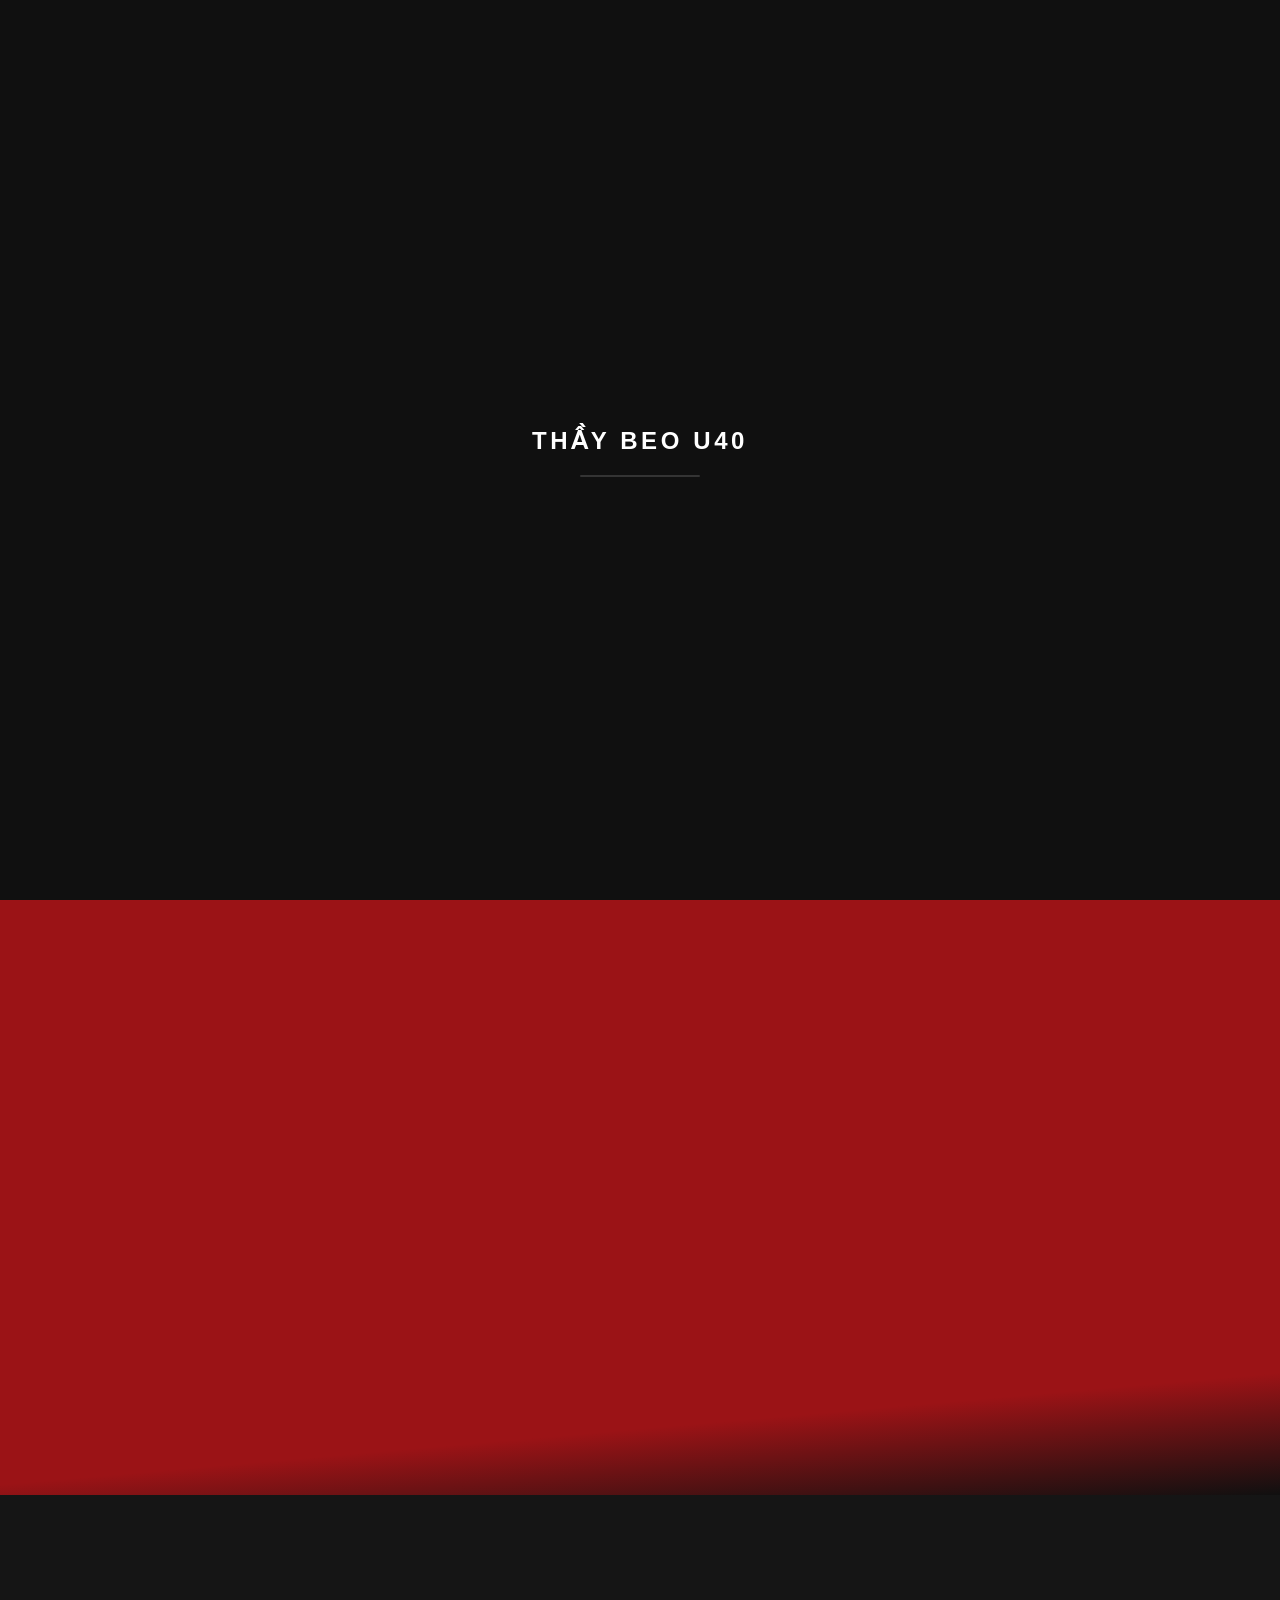
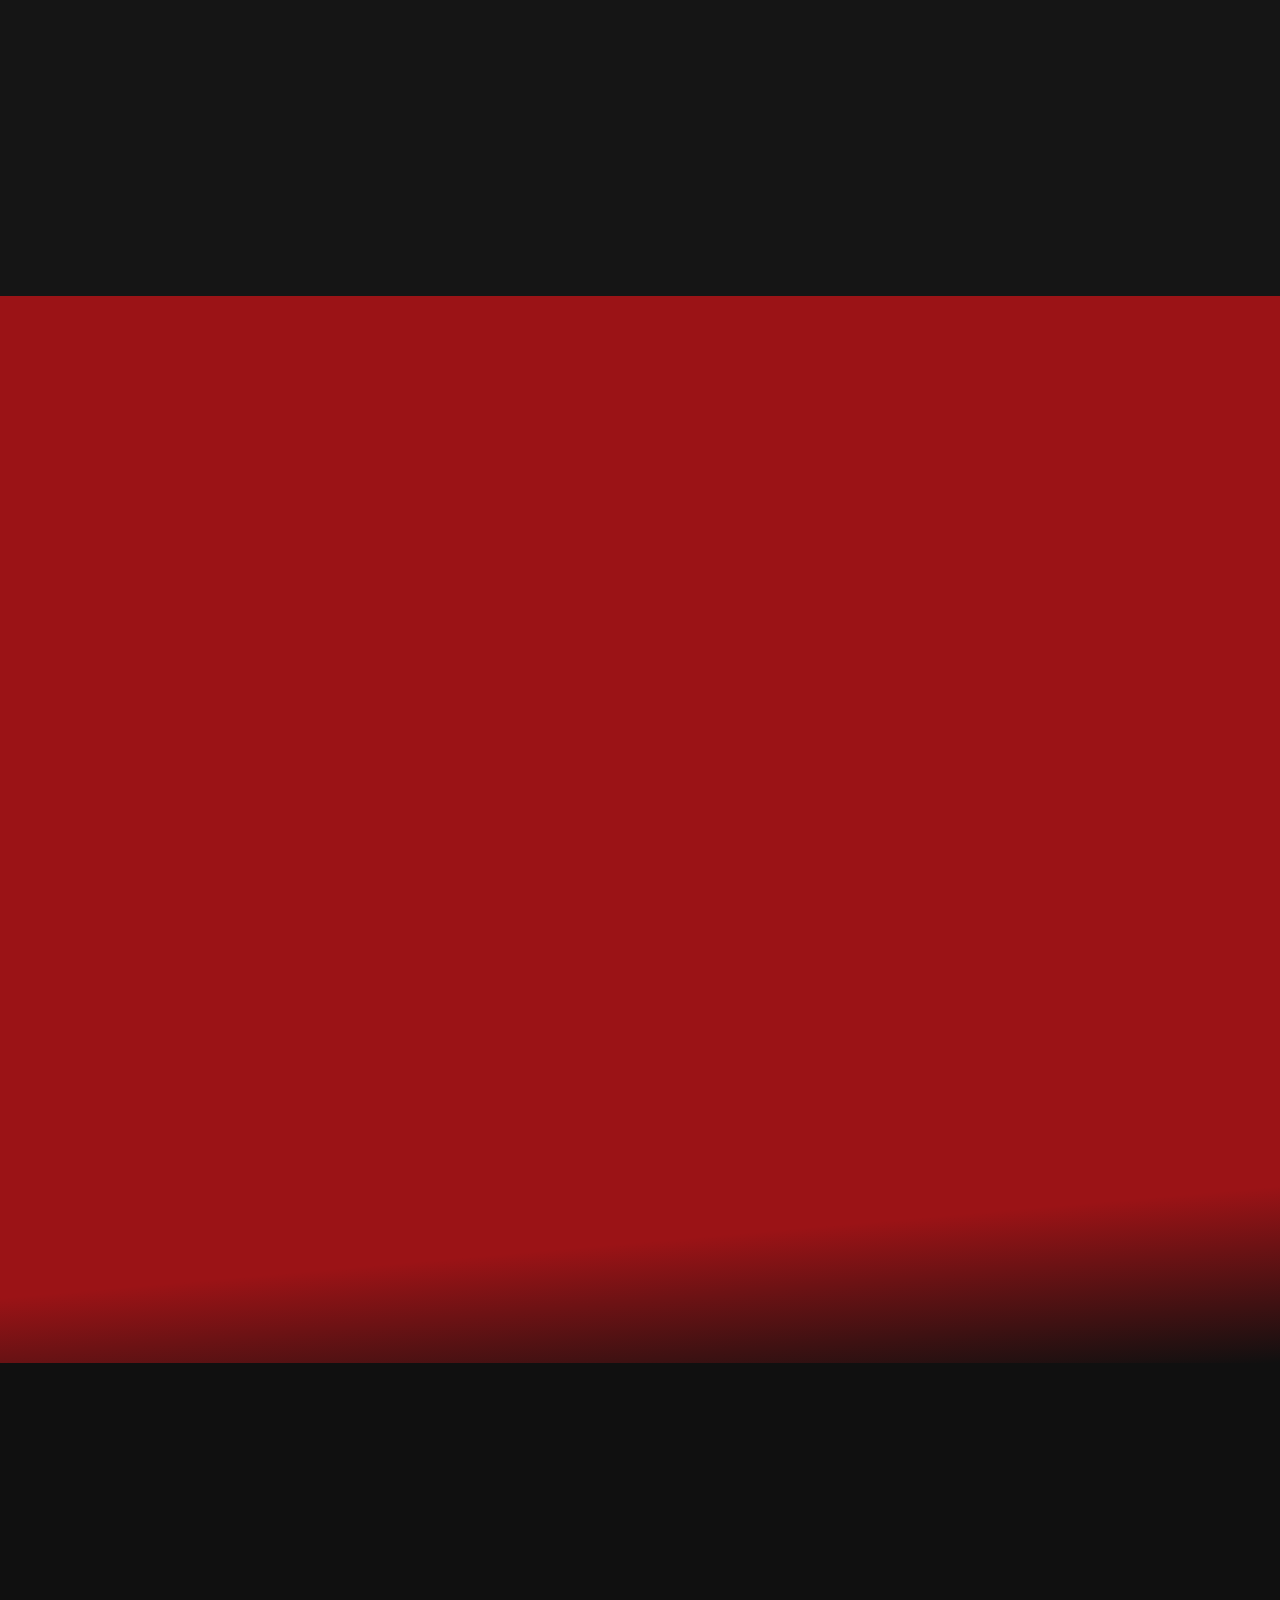
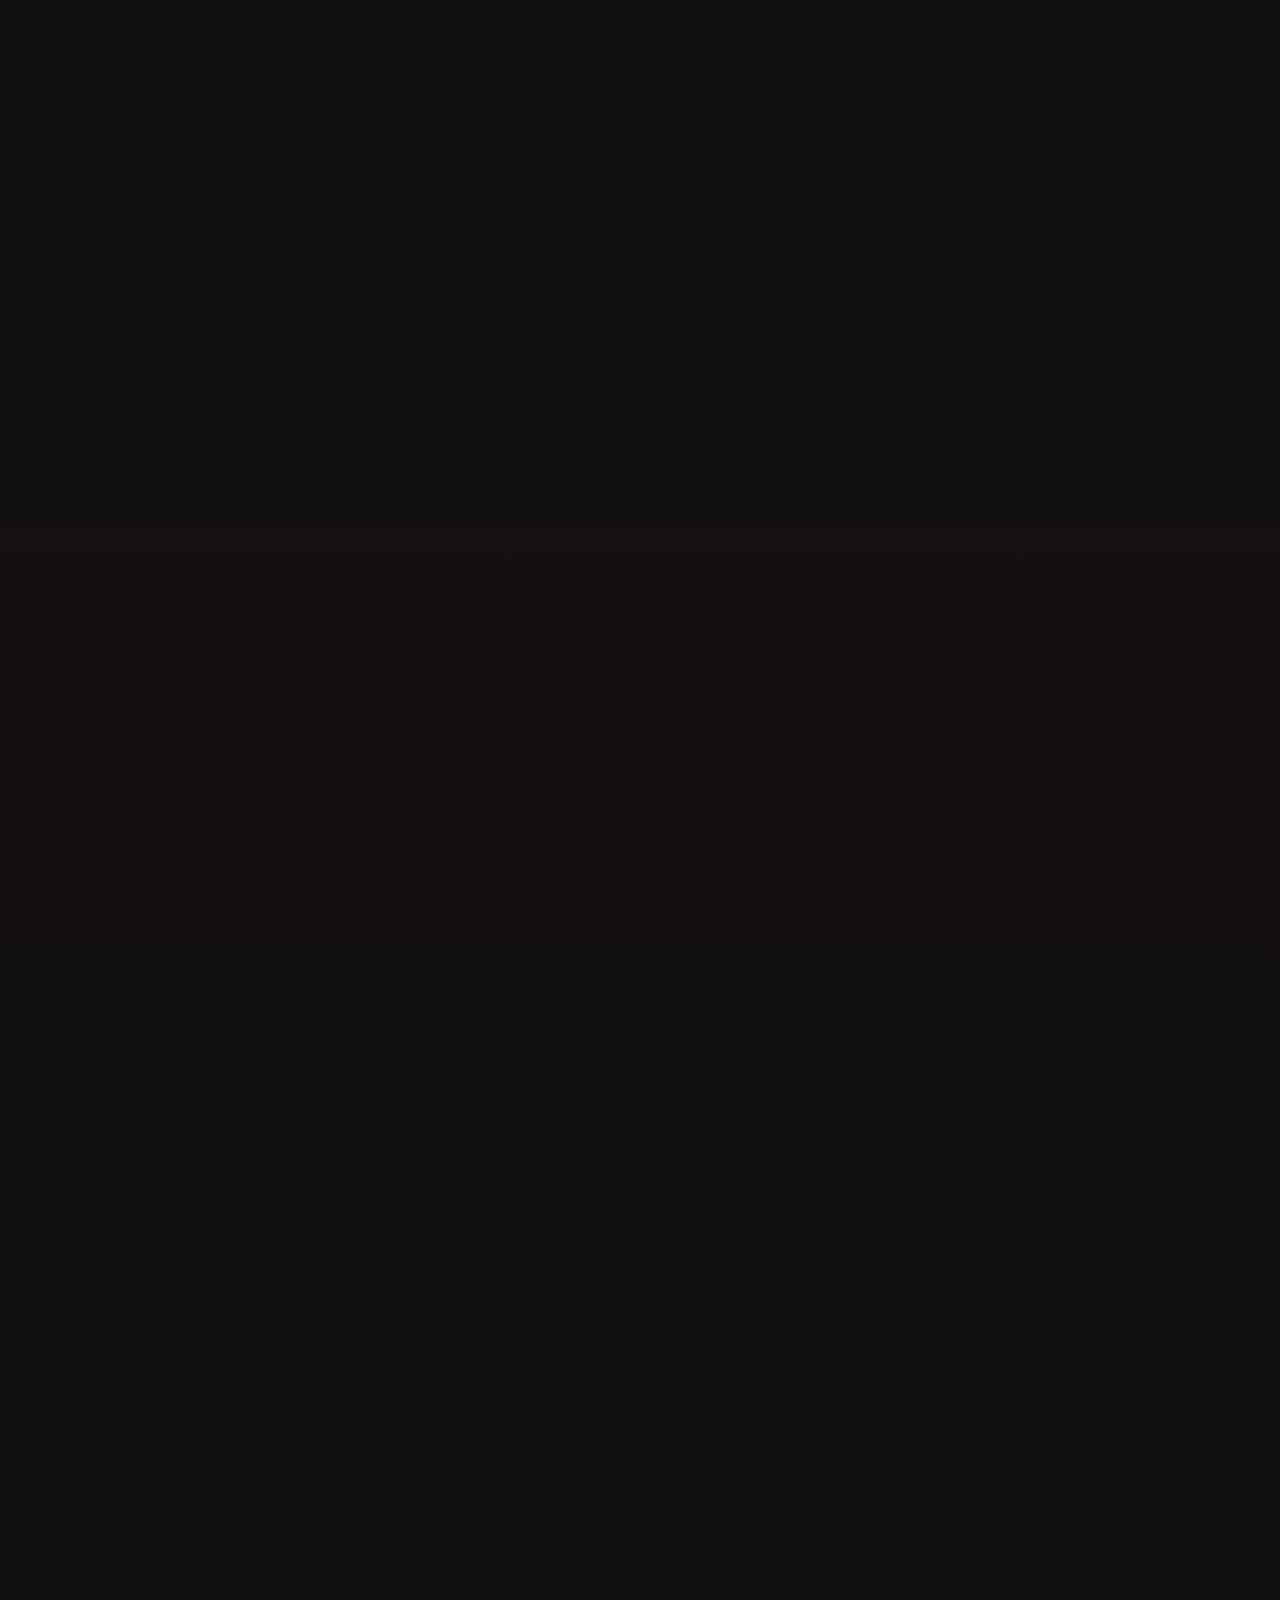
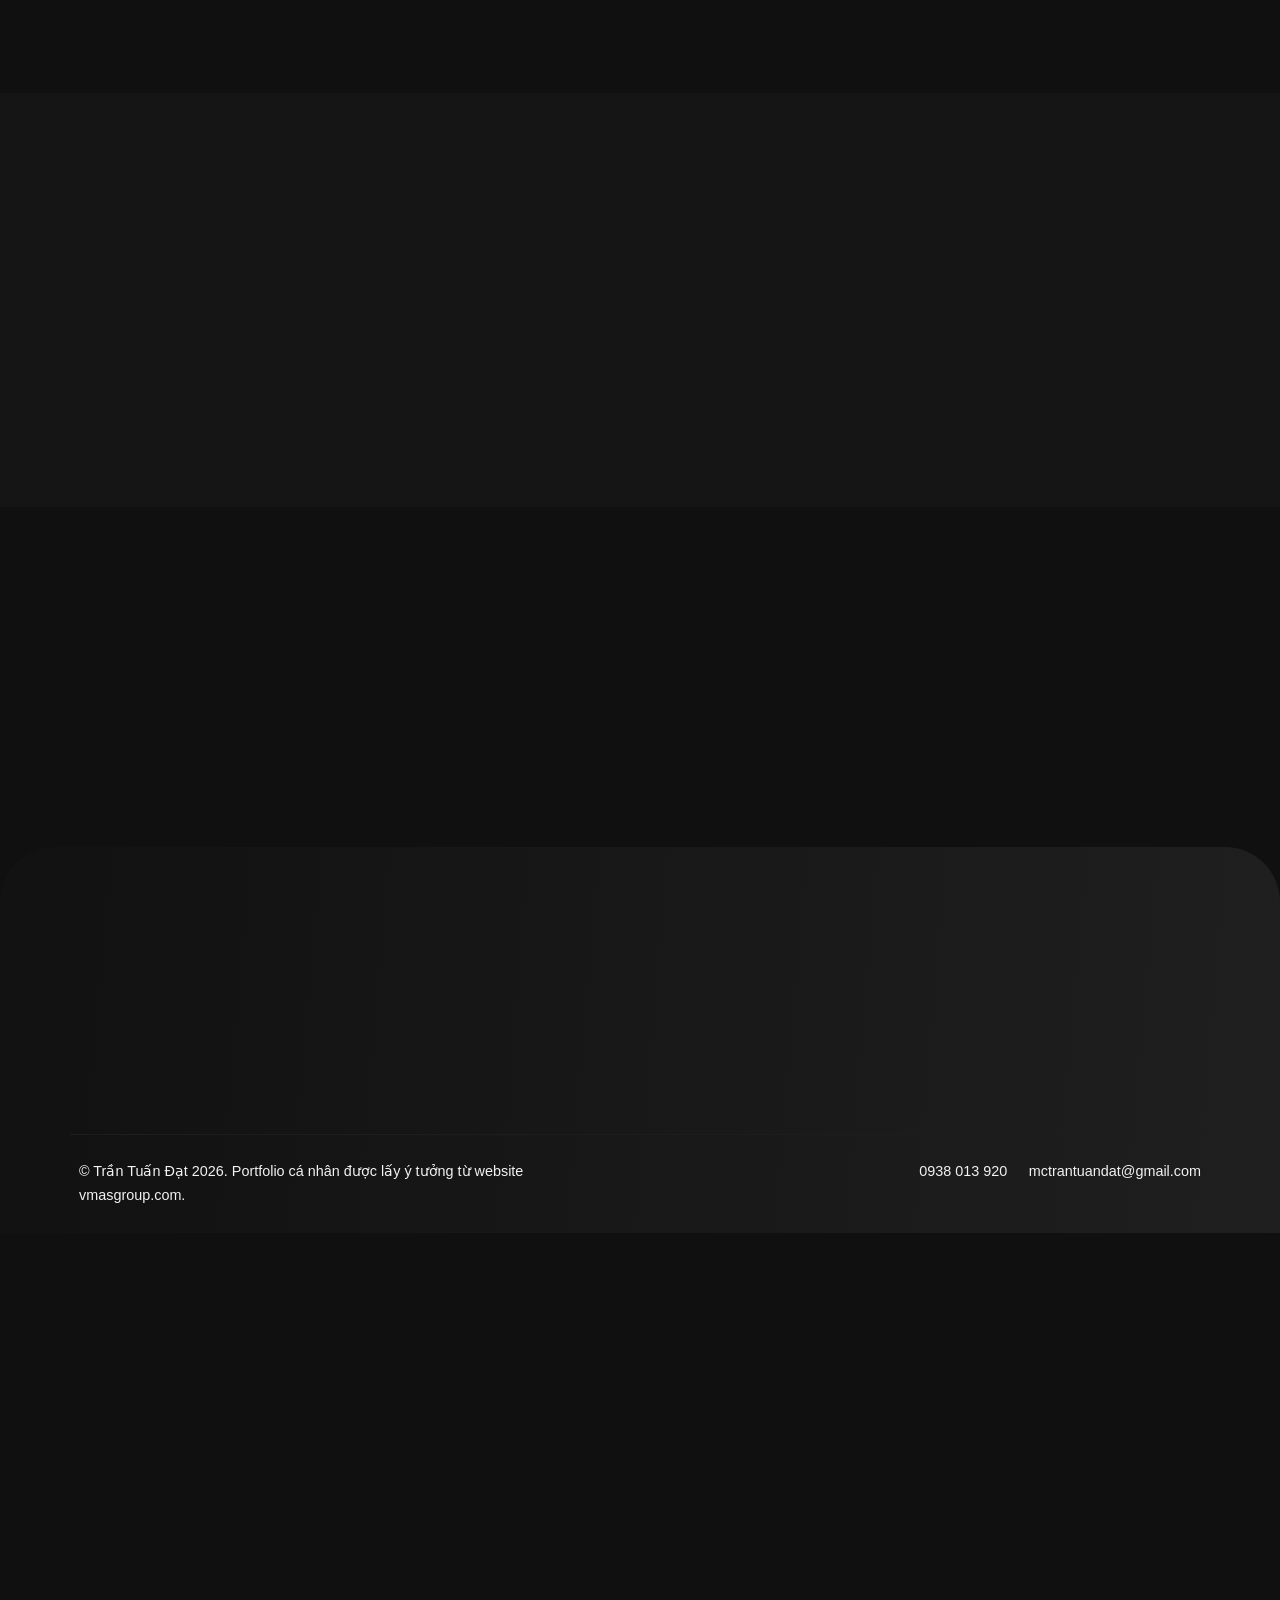
<file: hanh-trinh.html>
<!DOCTYPE html>
<html lang="vi">
<head>
    <meta charset="UTF-8">
    <meta http-equiv="refresh" content="0;url=ve-toi.html#vmas">
    <title>Đang chuyển hướng...</title>
</head>
<body>
    <p>Đang chuyển đến <a href="ve-toi.html#vmas">Thạc sĩ Trần Tuấn Đạt</a>...</p>
</body>
</html>
</file>
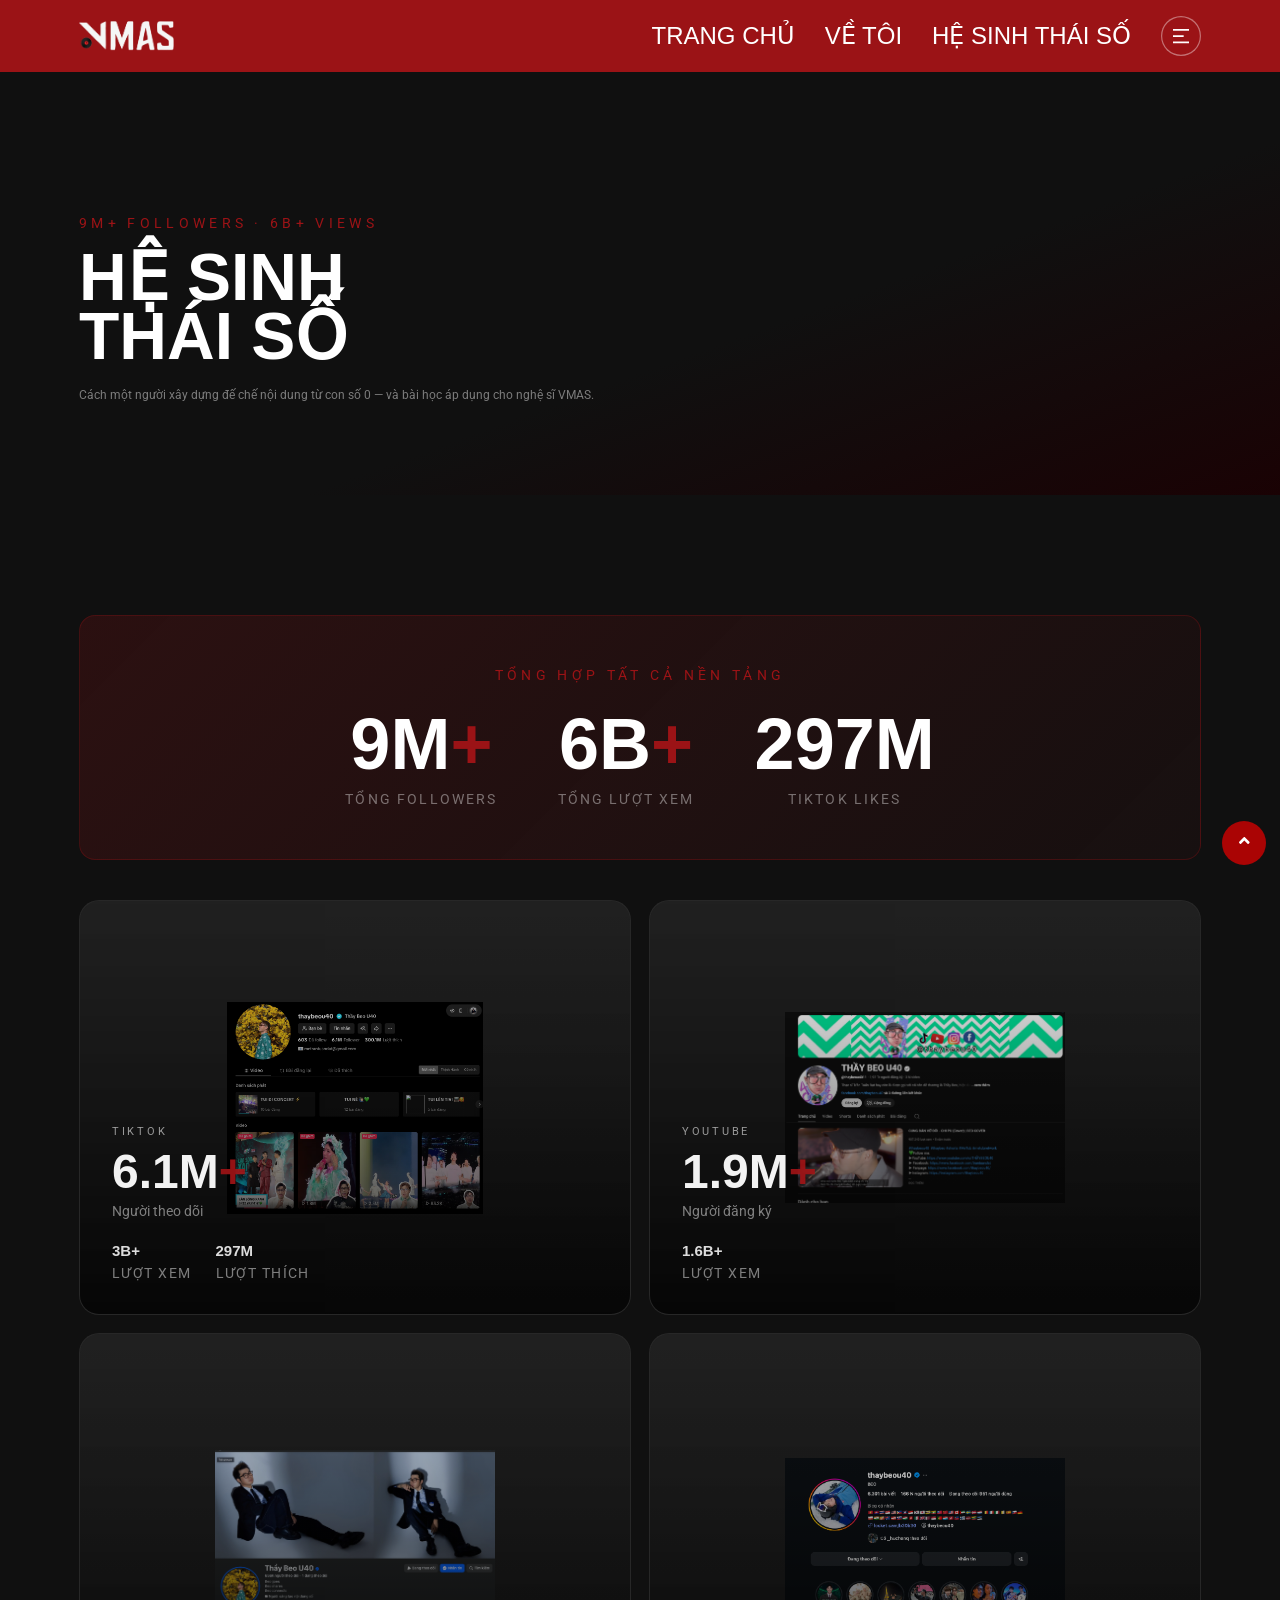
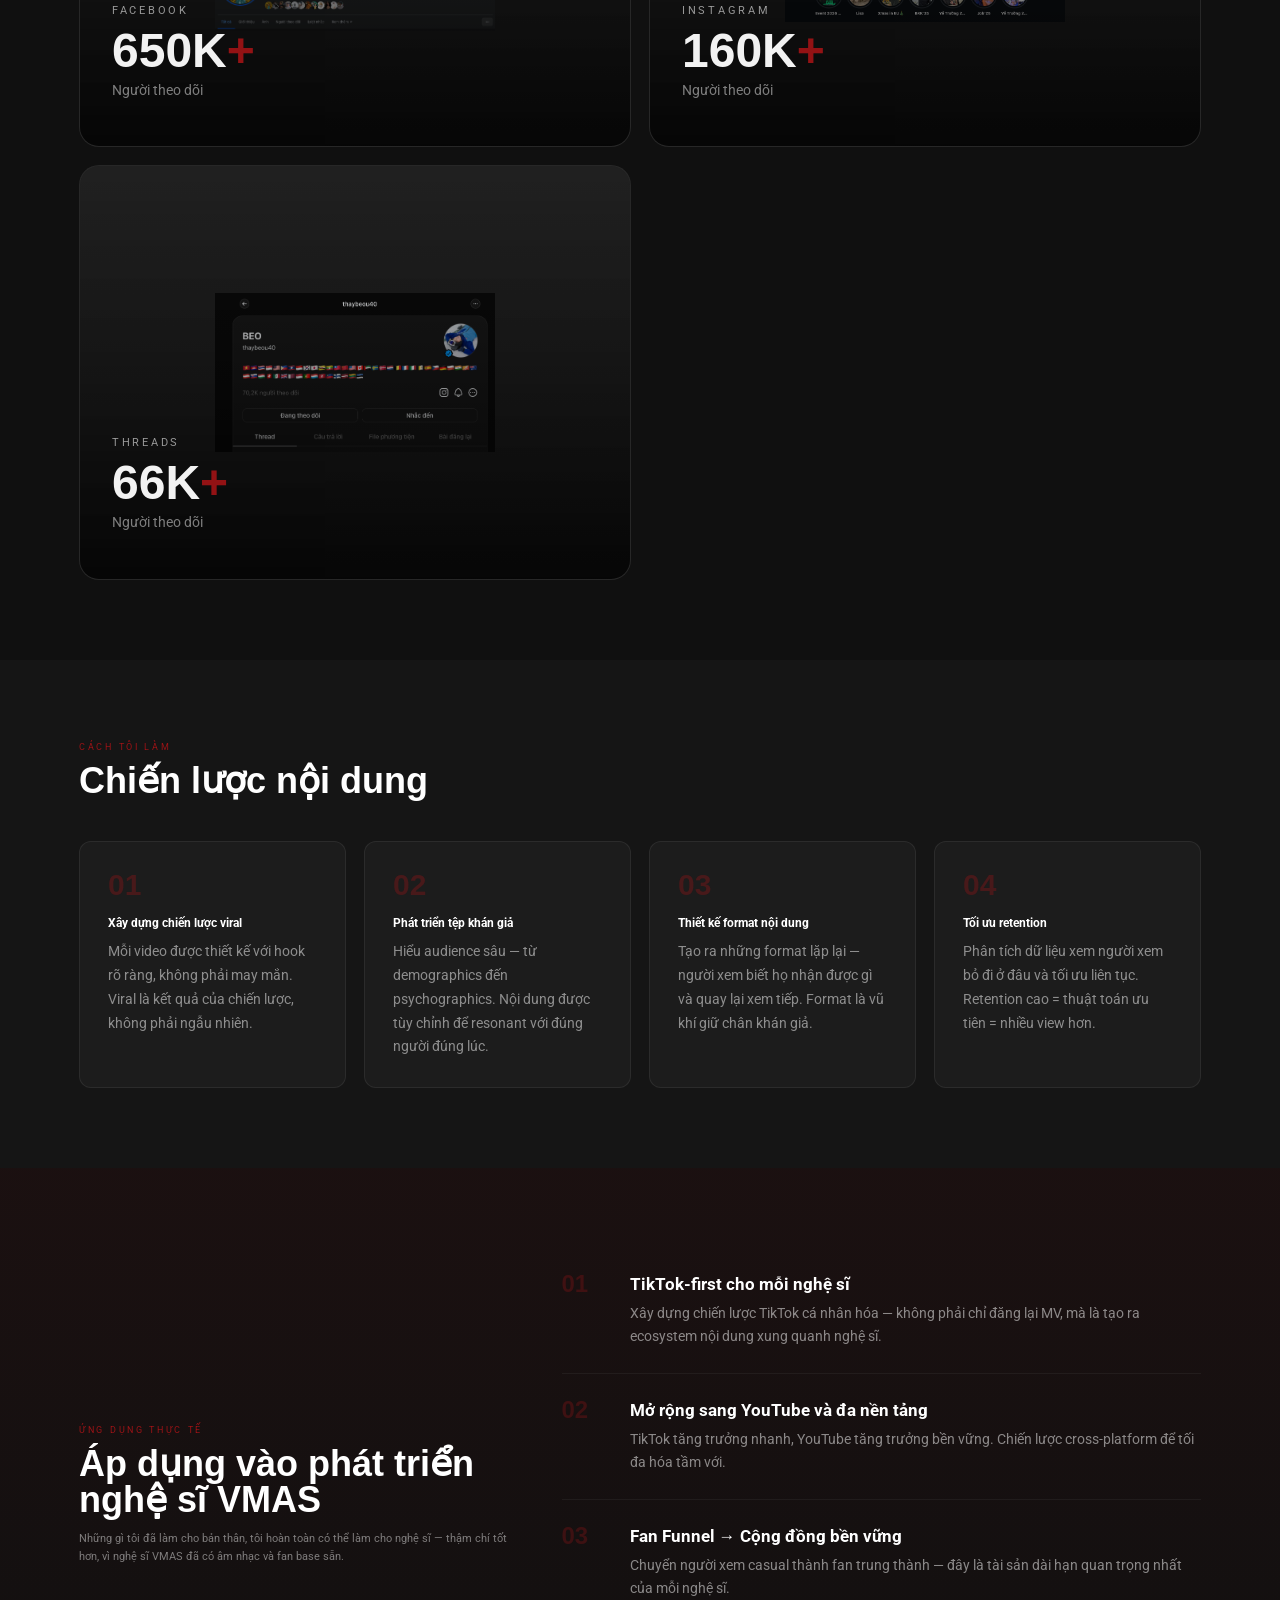
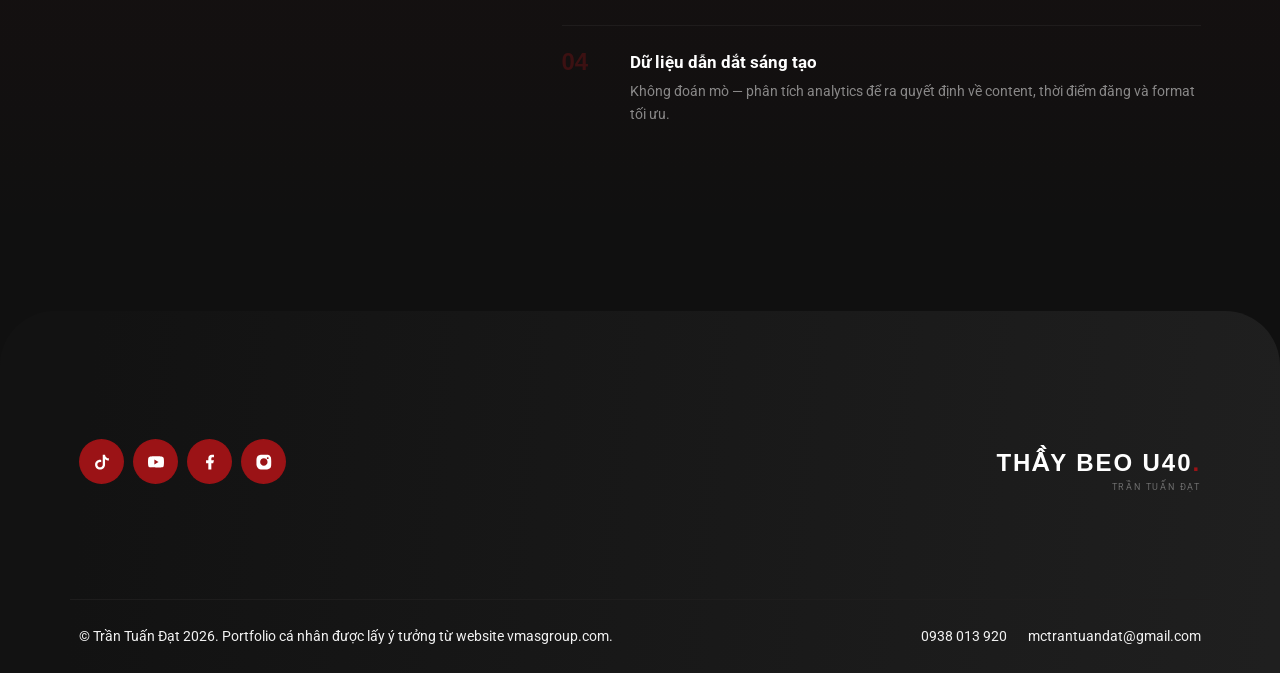
<file: he-sinh-thai.html>
<!DOCTYPE html>
<html lang="vi">
<head>
    <meta charset="UTF-8">
    <meta name="viewport" content="width=device-width, initial-scale=1">
    <title>Hệ Sinh Thái Số — Trần Tuấn Đạt | Portfolio</title>
    <meta name="description" content="9M+ followers, 6B+ views — hệ sinh thái số đa nền tảng của Thầy Beo U40." />
    <link rel="stylesheet" href="assets/css/fonts.css">
    <link rel="stylesheet" href="assets/css/bootstrap.min.css">
    <link rel="stylesheet" href="assets/css/swiper-bundle.min.css">
    <link rel="stylesheet" href="assets/css/aos.css">
    <link rel="stylesheet" href="assets/css/template-style.css">
    <link rel="stylesheet" href="assets/css/theme.css">
    <style>
        :root { --red: #9b1316; --dark: #101010; }

        .page-hero {
            padding: 140px 0 80px;
            background: linear-gradient(160deg, #101010 60%, #1a0204 100%);
        }
        .page-hero-label { font-size:0.75rem;letter-spacing:0.3em;color:var(--red);text-transform:uppercase;margin-bottom:1rem; }
        .page-hero-title { font-family:'Phudu',sans-serif;font-size:clamp(2.5rem,6vw,5.5rem);font-weight:900;color:#fff;line-height:0.9;margin-bottom:1.5rem; }

        /* ── Platform cards — full width + overlay ── */
        .platforms-section { padding: 80px 0; }
        .platform-card {
            background: rgba(255,255,255,0.03);
            border: 1px solid rgba(255,255,255,0.07);
            border-radius: 20px;
            height: 100%; transition: all 0.3s;
            position: relative; overflow: hidden;
            display: block;
        }
        a.platform-card:hover { border-color: rgba(155,19,22,0.5); cursor: pointer; }
        .platform-card:hover { border-color: rgba(155,19,22,0.35); transform: translateY(-4px); }
        .platform-card:hover .platform-overlay { opacity: 1; }
        .platform-card-inner {
            position: relative; width: 100%;
            padding-bottom: 75%; /* 4:3 aspect ratio */
            background: rgba(255,255,255,0.04);
        }
        .platform-card-inner > * { position: absolute; inset: 0; }
        .platform-icon {
            position: absolute; inset: 0;
            display: flex; align-items: center; justify-content: center;
            padding: 10%;
        }
        .platform-icon img {
            width: 70%; height: 70%; max-width: 280px; max-height: 280px;
            object-fit: contain;
        }
        /* Lớp phủ thông tin */
        .platform-overlay {
            position: absolute; inset: 0;
            background: linear-gradient(180deg, transparent 0%, rgba(0,0,0,0.3) 40%, rgba(0,0,0,0.85) 100%);
            display: flex; flex-direction: column; justify-content: flex-end;
            padding: 28px 32px;
            opacity: 0.95; transition: opacity 0.3s;
        }
        .platform-overlay-content { position: relative; z-index: 1; }
        .platform-name {
            font-size: 0.9rem; letter-spacing: 0.25em; color: rgba(255,255,255,0.6);
            text-transform: uppercase; margin-bottom: 8px;
        }
        .platform-main-stat {
            font-family: 'Phudu', sans-serif;
            font-size: clamp(2.5rem, 5vw, 4rem); font-weight: 900; color: #fff;
            line-height: 1; margin-bottom: 4px;
        }
        .platform-main-stat span { color: var(--red); }
        .platform-main-label {
            color: rgba(255,255,255,0.5); font-size: 1rem; margin-bottom: 16px;
        }
        .platform-sub-stats {
            display: flex; gap: 24px; flex-wrap: wrap;
        }
        .platform-sub-stat-item { }
        .platform-sub-stat-num {
            font-family: 'Phudu', sans-serif;
            font-size: 1.25rem; font-weight: 900; color: rgba(255,255,255,0.9);
        }
        .platform-sub-stat-label {
            font-size: 0.75rem; color: rgba(255,255,255,0.5);
            text-transform: uppercase; letter-spacing: 0.1em;
        }

        /* ── Total banner ── */
        .total-banner {
            background: linear-gradient(135deg, rgba(155,19,22,0.2) 0%, rgba(155,19,22,0.05) 100%);
            border: 1px solid rgba(155,19,22,0.3);
            border-radius: 16px; padding: 48px;
            text-align: center; margin: 40px 0;
        }
        .total-label {
            font-size: 0.75rem; letter-spacing: 0.3em; color: var(--red);
            text-transform: uppercase; margin-bottom: 20px;
        }
        .total-stats {
            display: flex; justify-content: center; gap: 60px; flex-wrap: wrap;
        }
        .total-stat-item { text-align: center; }
        .total-stat-num {
            font-family: 'Phudu', sans-serif;
            font-size: clamp(3rem, 7vw, 6rem);
            font-weight: 900; color: #fff; line-height: 1;
        }
        .total-stat-num span { color: var(--red); }
        .total-stat-label {
            font-size: 0.8rem; color: rgba(255,255,255,0.4);
            text-transform: uppercase; letter-spacing: 0.15em; margin-top: 8px;
        }

        /* ── Content strategy ── */
        .strategy-section { padding: 80px 0; background: rgba(255,255,255,0.02); }
        .strategy-card {
            background: rgba(255,255,255,0.03);
            border: 1px solid rgba(255,255,255,0.07);
            border-radius: 12px; padding: 28px; height: 100%;
            transition: border-color 0.3s;
        }
        .strategy-card:hover { border-color: rgba(155,19,22,0.3); }
        .strategy-num {
            font-family: 'Phudu', sans-serif;
            font-size: 2.5rem; font-weight: 900;
            color: rgba(155,19,22,0.35); line-height: 1; margin-bottom: 14px;
        }
        .strategy-title { font-weight: 700; color: #fff; font-size: 1rem; margin-bottom: 8px; }
        .strategy-desc { color: rgba(255,255,255,0.5); font-size: 0.88rem; line-height: 1.7; margin: 0; }

        /* ── Why this matters ── */
        .impact-section {
            padding: 80px 0;
            background: linear-gradient(180deg, rgba(155,19,22,0.08) 0%, transparent 100%);
        }
        .impact-item {
            display: flex; gap: 20px; padding: 24px 0;
            border-bottom: 1px solid rgba(255,255,255,0.05);
        }
        .impact-item:last-child { border-bottom: none; }
        .impact-num {
            font-family: 'Phudu', sans-serif;
            font-size: 2rem; font-weight: 900;
            color: rgba(155,19,22,0.3); line-height: 1; flex-shrink: 0; width: 48px;
        }
        .impact-content-title { font-weight: 700; color: #fff; margin-bottom: 4px; }
        .impact-content-desc { color: rgba(255,255,255,0.5); font-size: 0.9rem; line-height: 1.6; margin: 0; }
        /* Social icons — nền đỏ luôn, logo trắng rõ */
        .social-media--link, a.social-media--link {
            background: #9b1316 !important;
            color: #fff !important;
            border-color: rgba(155,19,22,0.6) !important;
        }
        .social-media--link svg, .social-media--link path { fill: #fff !important; }
        .social-media--link:hover { background: #c0191d !important; border-color: #c0191d !important; }
    </style>
</head>
<body class="wp-theme-vmas" data-aos-easing="ease-out-back" data-aos-delay="0">

<div id="loading" style="position:fixed;top:0;left:0;width:100%;height:100%;background:#101010;z-index:9999;display:flex;flex-direction:column;align-items:center;justify-content:center;gap:16px;">
    <div style="font-family:'Phudu',sans-serif;font-size:2rem;font-weight:900;color:#fff;letter-spacing:0.15em;">THẦY BEO U40</div>
    <div style="width:120px;height:2px;background:rgba(255,255,255,0.15);border-radius:2px;overflow:hidden;"><div style="height:100%;width:0%;background:#9b1316;animation:lb 1.8s ease forwards;"></div></div>
</div>
<style>@keyframes lb{to{width:100%}}</style>

<div id="homepage">

<!-- NAV -->
<header class="navbar-area position-relative">
<div class="nav-container lh-2">
    <div class="container">
        <div class="d-flex align-items-center justify-content-between pt-lg-2 pb-lg-2 pt-0 pb-0">
            <a class="main-logo me-lg-5 flex-shrink-0" href="index.html">
                <img src="assets/images/logo.png" alt="VMAS" style="height:30px;object-fit:contain;">
            </a>
            <div class="nav-right-part nav-right-part-desktop d-inline-flex align-item-center ps-md-5 ps-3">
                <nav class="navbar-nav m-auto d-lg-inline-block d-none">
                    <ul id="main-menu" class="main-menu d-flex">
                        <li class="menu-item"><a href="index.html">Trang chủ</a></li>
                        <li class="menu-item"><a href="ve-toi.html">Về tôi</a></li>
                        <li class="menu-item current-menu-item"><a href="he-sinh-thai.html" aria-current="page">Hệ sinh thái số</a></li>
                    </ul>
                </nav>
                <button id="navigation-button" class="menu-button menu menu-btn border-0 bg-transparent">
                    <svg xmlns="http://www.w3.org/2000/svg" width="16" height="15" viewBox="0 0 16 15" fill="none"><path d="M0 0H16V1.77778H0V0ZM0 6.22222H10.6667V8H0V6.22222ZM0 12.4444H16V14.2222H0V12.4444Z" fill="#fff"/></svg>
                </button>
            </div>
        </div>
    </div>
</div>
<div id="sidebar-menu" class="popup_mobile_menu">
    <div class="menu">
        <div class="menu__top">
            <div class="menu_header d-flex align-items-center justify-content-between">
                <div class="logo"><a href="index.html"><img src="assets/images/logo.png" alt="VMAS" style="height:28px;object-fit:contain;"></a></div>
                <div class="close_button d-flex align-items-center justify-content-center"><button class="close"><svg xmlns="http://www.w3.org/2000/svg" width="20" height="20" viewBox="0 0 24 24" fill="none" stroke="currentColor" stroke-width="2" stroke-linecap="round" stroke-linejoin="round"><line x1="18" y1="6" x2="6" y2="18"/><line x1="6" y1="6" x2="18" y2="18"/></svg></button></div>
            </div>
        </div>
        <div class="menu__content mobile_menu_nav">
            <div class="container"><div class="row"><div class="col-12">
                <ul id="left-menu" class="mt-4">
                    <li class="menu-item"><a href="index.html">Trang chủ</a></li>
                    <li class="menu-item"><a href="ve-toi.html">Về tôi</a></li>
                    <li class="menu-item current-menu-item"><a href="he-sinh-thai.html" aria-current="page">Hệ sinh thái số</a></li>
                </ul>
            </div></div></div>
        </div>
    </div>
</div>
</header>

<!-- PAGE HERO -->
<section class="page-hero">
    <div class="container">
        <p class="page-hero-label" data-aos="fade-up">9M+ followers · 6B+ views</p>
        <h1 class="page-hero-title" data-aos="fade-up" data-aos-delay="100">
            HỆ SINH<br>THÁI SỐ
        </h1>
        <p style="color:rgba(255,255,255,0.45);font-size:1rem;" data-aos="fade-up" data-aos-delay="200">Cách một người xây dựng đế chế nội dung từ con số 0 — và bài học áp dụng cho nghệ sĩ VMAS.</p>
    </div>
</section>

<!-- TOTAL BANNER -->
<section class="platforms-section">
    <div class="container">
        <div class="total-banner" data-aos="fade-up">
            <p class="total-label">Tổng hợp tất cả nền tảng</p>
            <div class="total-stats">
                <div class="total-stat-item">
                    <div class="total-stat-num">9M<span>+</span></div>
                    <div class="total-stat-label">Tổng Followers</div>
                </div>
                <div class="total-stat-item">
                    <div class="total-stat-num">6B<span>+</span></div>
                    <div class="total-stat-label">Tổng Lượt Xem</div>
                </div>
                <div class="total-stat-item">
                    <div class="total-stat-num">297M</div>
                    <div class="total-stat-label">TikTok Likes</div>
                </div>
            </div>
        </div>

        <!-- PLATFORM CARDS — full width + lớp phủ thông tin -->
        <div class="row g-4">
            <div class="col-12 col-lg-6" data-aos="fade-up" data-aos-delay="0">
                <a href="https://www.tiktok.com/@thaybeou40" target="_blank" rel="noopener" class="platform-card" style="text-decoration:none;color:inherit;">
                    <div class="platform-card-inner">
                        <div class="platform-icon"><img src="assets/images/mxh/Tiktok.png" alt="TikTok"></div>
                        <div class="platform-overlay">
                            <div class="platform-overlay-content">
                                <div class="platform-name">TikTok</div>
                                <div class="platform-main-stat">6.1M<span>+</span></div>
                                <div class="platform-main-label">Người theo dõi</div>
                                <div class="platform-sub-stats">
                                    <div class="platform-sub-stat-item">
                                        <div class="platform-sub-stat-num">3B+</div>
                                        <div class="platform-sub-stat-label">Lượt Xem</div>
                                    </div>
                                    <div class="platform-sub-stat-item">
                                        <div class="platform-sub-stat-num">297M</div>
                                        <div class="platform-sub-stat-label">Lượt Thích</div>
                                    </div>
                                </div>
                            </div>
                        </div>
                    </div>
                </a>
            </div>
            <div class="col-12 col-lg-6" data-aos="fade-up" data-aos-delay="100">
                <a href="https://www.youtube.com/@thaybeou4011" target="_blank" rel="noopener" class="platform-card" style="text-decoration:none;color:inherit;">
                    <div class="platform-card-inner">
                        <div class="platform-icon"><img src="assets/images/mxh/Youtube.png" alt="YouTube"></div>
                        <div class="platform-overlay">
                            <div class="platform-overlay-content">
                                <div class="platform-name">YouTube</div>
                                <div class="platform-main-stat">1.9M<span>+</span></div>
                                <div class="platform-main-label">Người đăng ký</div>
                                <div class="platform-sub-stats">
                                    <div class="platform-sub-stat-item">
                                        <div class="platform-sub-stat-num">1.6B+</div>
                                        <div class="platform-sub-stat-label">Lượt Xem</div>
                                    </div>
                                </div>
                            </div>
                        </div>
                    </div>
                </a>
            </div>
            <div class="col-12 col-lg-6" data-aos="fade-up" data-aos-delay="200">
                <a href="https://www.facebook.com/thaybeou40" target="_blank" rel="noopener" class="platform-card" style="text-decoration:none;color:inherit;">
                    <div class="platform-card-inner">
                        <div class="platform-icon"><img src="assets/images/mxh/facebook.png" alt="Facebook"></div>
                        <div class="platform-overlay">
                            <div class="platform-overlay-content">
                                <div class="platform-name">Facebook</div>
                                <div class="platform-main-stat">650K<span>+</span></div>
                                <div class="platform-main-label">Người theo dõi</div>
                            </div>
                        </div>
                    </div>
                </a>
            </div>
            <div class="col-12 col-lg-6" data-aos="fade-up" data-aos-delay="300">
                <a href="https://www.instagram.com/thaybeou40" target="_blank" rel="noopener" class="platform-card" style="text-decoration:none;color:inherit;">
                    <div class="platform-card-inner">
                        <div class="platform-icon"><img src="assets/images/mxh/ig.png" alt="Instagram"></div>
                        <div class="platform-overlay">
                            <div class="platform-overlay-content">
                                <div class="platform-name">Instagram</div>
                                <div class="platform-main-stat">160K<span>+</span></div>
                                <div class="platform-main-label">Người theo dõi</div>
                            </div>
                        </div>
                    </div>
                </a>
            </div>
            <div class="col-12 col-lg-6" data-aos="fade-up" data-aos-delay="400">
                <div class="platform-card">
                    <div class="platform-card-inner">
                        <div class="platform-icon"><img src="assets/images/mxh/threads.png" alt="Threads"></div>
                        <div class="platform-overlay">
                            <div class="platform-overlay-content">
                                <div class="platform-name">Threads</div>
                                <div class="platform-main-stat">66K<span>+</span></div>
                                <div class="platform-main-label">Người theo dõi</div>
                            </div>
                        </div>
                    </div>
                </div>
            </div>
        </div>
    </div>
</section>

<!-- CHIẾN LƯỢC NỘI DUNG -->
<section class="strategy-section">
    <div class="container">
        <div class="row mb-5">
            <div class="col">
                <p style="font-size:0.75rem;letter-spacing:0.3em;color:#9b1316;text-transform:uppercase;margin-bottom:8px;" data-aos="fade-up">Cách tôi làm</p>
                <h2 style="font-family:'Phudu',sans-serif;font-size:clamp(2rem,4vw,3rem);font-weight:900;color:#fff;" data-aos="fade-up" data-aos-delay="100">Chiến lược nội dung</h2>
            </div>
        </div>
        <div class="row g-4">
            <div class="col-lg-3 col-md-6" data-aos="fade-up" data-aos-delay="0">
                <div class="strategy-card">
                    <div class="strategy-num">01</div>
                    <div class="strategy-title">Xây dựng chiến lược viral</div>
                    <p class="strategy-desc">Mỗi video được thiết kế với hook rõ ràng, không phải may mắn. Viral là kết quả của chiến lược, không phải ngẫu nhiên.</p>
                </div>
            </div>
            <div class="col-lg-3 col-md-6" data-aos="fade-up" data-aos-delay="100">
                <div class="strategy-card">
                    <div class="strategy-num">02</div>
                    <div class="strategy-title">Phát triển tệp khán giả</div>
                    <p class="strategy-desc">Hiểu audience sâu — từ demographics đến psychographics. Nội dung được tùy chỉnh để resonant với đúng người đúng lúc.</p>
                </div>
            </div>
            <div class="col-lg-3 col-md-6" data-aos="fade-up" data-aos-delay="200">
                <div class="strategy-card">
                    <div class="strategy-num">03</div>
                    <div class="strategy-title">Thiết kế format nội dung</div>
                    <p class="strategy-desc">Tạo ra những format lặp lại — người xem biết họ nhận được gì và quay lại xem tiếp. Format là vũ khí giữ chân khán giả.</p>
                </div>
            </div>
            <div class="col-lg-3 col-md-6" data-aos="fade-up" data-aos-delay="300">
                <div class="strategy-card">
                    <div class="strategy-num">04</div>
                    <div class="strategy-title">Tối ưu retention</div>
                    <p class="strategy-desc">Phân tích dữ liệu xem người xem bỏ đi ở đâu và tối ưu liên tục. Retention cao = thuật toán ưu tiên = nhiều view hơn.</p>
                </div>
            </div>
        </div>
    </div>
</section>

<!-- ÁP DỤNG CHO VMAS -->
<section class="impact-section">
    <div class="container">
        <div class="row align-items-center g-5">
            <div class="col-lg-5" data-aos="fade-right">
                <p style="font-size:0.75rem;letter-spacing:0.3em;color:#9b1316;text-transform:uppercase;margin-bottom:8px;">Ứng dụng thực tế</p>
                <h2 style="font-family:'Phudu',sans-serif;font-size:clamp(1.8rem,3.5vw,3rem);font-weight:900;color:#fff;margin-bottom:12px;">
                    Áp dụng vào phát triển nghệ sĩ VMAS
                </h2>
                <p style="color:rgba(255,255,255,0.45);font-size:0.9rem;line-height:1.7;">
                    Những gì tôi đã làm cho bản thân, tôi hoàn toàn có thể làm cho nghệ sĩ — thậm chí tốt hơn, vì nghệ sĩ VMAS đã có âm nhạc và fan base sẵn.
                </p>
            </div>
            <div class="col-lg-7" data-aos="fade-left">
                <div class="impact-item">
                    <div class="impact-num">01</div>
                    <div>
                        <div class="impact-content-title">TikTok-first cho mỗi nghệ sĩ</div>
                        <p class="impact-content-desc">Xây dựng chiến lược TikTok cá nhân hóa — không phải chỉ đăng lại MV, mà là tạo ra ecosystem nội dung xung quanh nghệ sĩ.</p>
                    </div>
                </div>
                <div class="impact-item">
                    <div class="impact-num">02</div>
                    <div>
                        <div class="impact-content-title">Mở rộng sang YouTube và đa nền tảng</div>
                        <p class="impact-content-desc">TikTok tăng trưởng nhanh, YouTube tăng trưởng bền vững. Chiến lược cross-platform để tối đa hóa tầm với.</p>
                    </div>
                </div>
                <div class="impact-item">
                    <div class="impact-num">03</div>
                    <div>
                        <div class="impact-content-title">Fan Funnel → Cộng đồng bền vững</div>
                        <p class="impact-content-desc">Chuyển người xem casual thành fan trung thành — đây là tài sản dài hạn quan trọng nhất của mỗi nghệ sĩ.</p>
                    </div>
                </div>
                <div class="impact-item">
                    <div class="impact-num">04</div>
                    <div>
                        <div class="impact-content-title">Dữ liệu dẫn dắt sáng tạo</div>
                        <p class="impact-content-desc">Không đoán mò — phân tích analytics để ra quyết định về content, thời điểm đăng và format tối ưu.</p>
                    </div>
                </div>
            </div>
        </div>
    </div>
</section>

<!-- FOOTER -->
<footer class="footer-area pt-80 mt-80">
    <div class="container">
        <div class="footer-top row d-flex flex-column-reverse flex-lg-row py-5" data-aos="zoom-in-up">
            <div class="col-lg-6 col-md-12 text-lg-start text-center mb-3">
                <div class="footer-widget widget-about"><div class="details">
                    <ul class="social-media mt-3">
                        <li class="social-media--item"><a href="https://www.tiktok.com/@thaybeou40" target="_blank" rel="noopener" class="social-media--link"><svg xmlns="http://www.w3.org/2000/svg" width="14" height="16" viewBox="0 0 14 16" fill="none"><path d="M10.0452 5.27725V10.6445C10.0452 13.3004 7.81249 15.4534 5.0582 15.4534C2.30396 15.4534 0.0711975 13.3004 0.0711975 10.6445C0.0711975 7.98853 2.30396 5.83555 5.0582 5.83555C5.45433 5.83555 5.83963 5.88008 6.20905 5.96423V8.30422C5.86027 8.14442 5.47005 8.05504 5.0582 8.05504C3.57514 8.05504 2.37289 9.21436 2.37289 10.6445C2.37289 12.0745 3.57514 13.2339 5.0582 13.2339C6.54126 13.2339 7.74351 12.0745 7.74351 10.6445V0.656738H10.0452C10.0452 2.69972 11.7627 4.35589 13.8814 4.35589V6.57538C12.4298 6.57538 11.096 6.08952 10.0452 5.27725Z" fill="currentColor"/></svg></a></li>
                        <li class="social-media--item"><a href="https://www.youtube.com/@thaybeou4011" target="_blank" rel="noopener" class="social-media--link"><svg xmlns="http://www.w3.org/2000/svg" width="19" height="16" viewBox="0 0 24 24" fill="currentColor"><path d="M23.498 6.186a3.016 3.016 0 0 0-2.122-2.136C19.505 3.545 12 3.545 12 3.545s-7.505 0-9.377.505A3.017 3.017 0 0 0 .502 6.186C0 8.07 0 12 0 12s0 3.93.502 5.814a3.016 3.016 0 0 0 2.122 2.136c1.871.505 9.376.505 9.376.505s7.505 0 9.377-.505a3.015 3.015 0 0 0 2.122-2.136C24 15.93 24 12 24 12s0-3.93-.502-5.814zM9.545 15.568V8.432L15.818 12l-6.273 3.568z"/></svg></a></li>
                        <li class="social-media--item"><a href="https://www.facebook.com/thaybeou40" target="_blank" rel="noopener" class="social-media--link"><svg xmlns="http://www.w3.org/2000/svg" width="8" height="16" viewBox="0 0 8 16" fill="none"><path d="M5.33899 9.16479H7.21792L7.9695 6.20547H5.33899V4.72581C5.33899 3.96424 5.33899 3.24615 6.84214 3.24615H7.9695V0.760389C7.72471 0.728391 6.7993 0.656738 5.82217 0.656738C3.78203 0.656738 2.33269 1.88253 2.33269 4.13373V6.20547H0.0779705V9.16479H2.33269V15.4534H5.33899V9.16479Z" fill="currentColor"/></svg></a></li>
                        <li class="social-media--item"><a href="https://www.instagram.com/thaybeou40" target="_blank" rel="noopener" class="social-media--link"><svg xmlns="http://www.w3.org/2000/svg" width="16" height="16" viewBox="0 0 16 16" fill="none"><path d="M7.83874 0.656738C9.43179 0.658114 10.2183 0.673378 10.8888 0.700612C11.6761 0.736991 12.2131 0.861531 12.6848 1.04465C13.1724 1.2327 13.5843 1.48671 13.9955 1.89795C14.4061 2.30919 14.6602 2.72227 14.8489 3.20873C15.0313 3.67977 15.1929 5.00473 15.2366 7.29442V8.05477C15.2354 9.64783 15.2201 10.4344 15.1929 11.1048C15.1565 11.8922 15.0313 12.4292 14.8489 12.9008C14.6608 13.3886 14.4061 13.8004 13.9955 14.2116C13.5843 14.6223 12.6848 15.0649 10.8888 15.409C10.2183 15.4249 9.43179 15.4511 7.83874 15.4534C6.24568 15.4515 5.45912 15.4362 4.78867 15.409C4.00133 15.3726 3.46494 15.2474 2.99267 15.0649C1.68189 14.2116 0.828588 12.9008 0.484555 11.1048C0.442376 9.64783 0.440681 7.29442 0.457313 5.67519C0.520926 4.21679 0.828588 3.20873 1.68189 1.89795C2.50621 1.23331 3.46432 0.861531 4.78867 0.700612C5.45912 0.663367 6.24568 0.658433 7.83874 0.656738ZM7.83874 4.35551C5.79457 4.35551 4.13944 6.01244 4.13944 8.05477C4.13944 10.0989 5.79637 11.7541 7.83874 11.7541C9.88288 11.7541 11.538 10.0972 11.538 8.05477C11.538 6.01064 9.88103 4.35551 7.83874 4.35551ZM11.723 3.24572C11.213 3.24572 10.7982 3.65998 10.7982 4.16991C10.7982 4.67986 11.2124 5.09475 11.723 5.09475C12.2329 5.09475 12.6478 4.68051 12.6478 4.16991C12.6478 3.65998 12.2322 3.24509 11.723 3.24572Z" fill="currentColor"/></svg></a></li>
                    </ul>
                </div></div>
            </div>
            <div class="col-lg-6 col-md-12 text-lg-end text-center">
                <div class="py-4">
                    <div style="font-family:'Phudu',sans-serif;font-size:2rem;font-weight:900;color:#fff;letter-spacing:0.08em;">THẦY BEO U40<span style="color:#9b1316;">.</span></div>
                    <div style="color:rgba(255,255,255,0.35);font-size:0.75rem;letter-spacing:0.2em;">TRẦN TUẤN ĐẠT</div>
                </div>
            </div>
        </div>
        <div class="row footer-bottom row-gap-3">
            <div class="col-sm-6 text-lg-start text-center order-4 order-sm-0">
                <p class="copyright mb-0">© Trần Tuấn Đạt 2026. Portfolio cá nhân được lấy ý tưởng từ website vmasgroup.com.</p>
            </div>
            <div class="col-sm-6 footer-widget text-lg-end text-center">
                <ul class="footer-widget--list">
                    <li class="footer-widget--item d-inline-block mb-0 me-4"><a href="tel:0938013920" class="footer-widget--link">0938 013 920</a></li>
                    <li class="footer-widget--item d-inline-block"><a href="mailto:mctrantuandat@gmail.com" class="footer-widget--link">mctrantuandat@gmail.com</a></li>
                </ul>
            </div>
        </div>
    </div>
</footer>
<div class="BackTo"><a href="#" class="fa fa-angle-up" aria-hidden="true"></a></div>
</div>
<script src="assets/js/jquery.min.js"></script>
<script src="assets/js/jquery-migrate.min.js"></script>
<script src="assets/js/aos.js"></script>
<script src="assets/js/bootstrap.min.js"></script>
<script src="assets/js/fontawesome.min.js"></script>
<script src="assets/js/swiper-bundle.min.js"></script>
<script src="assets/js/magnefic.min.js"></script>
<script src="assets/js/main.js"></script>
</body>
</html>
</file>
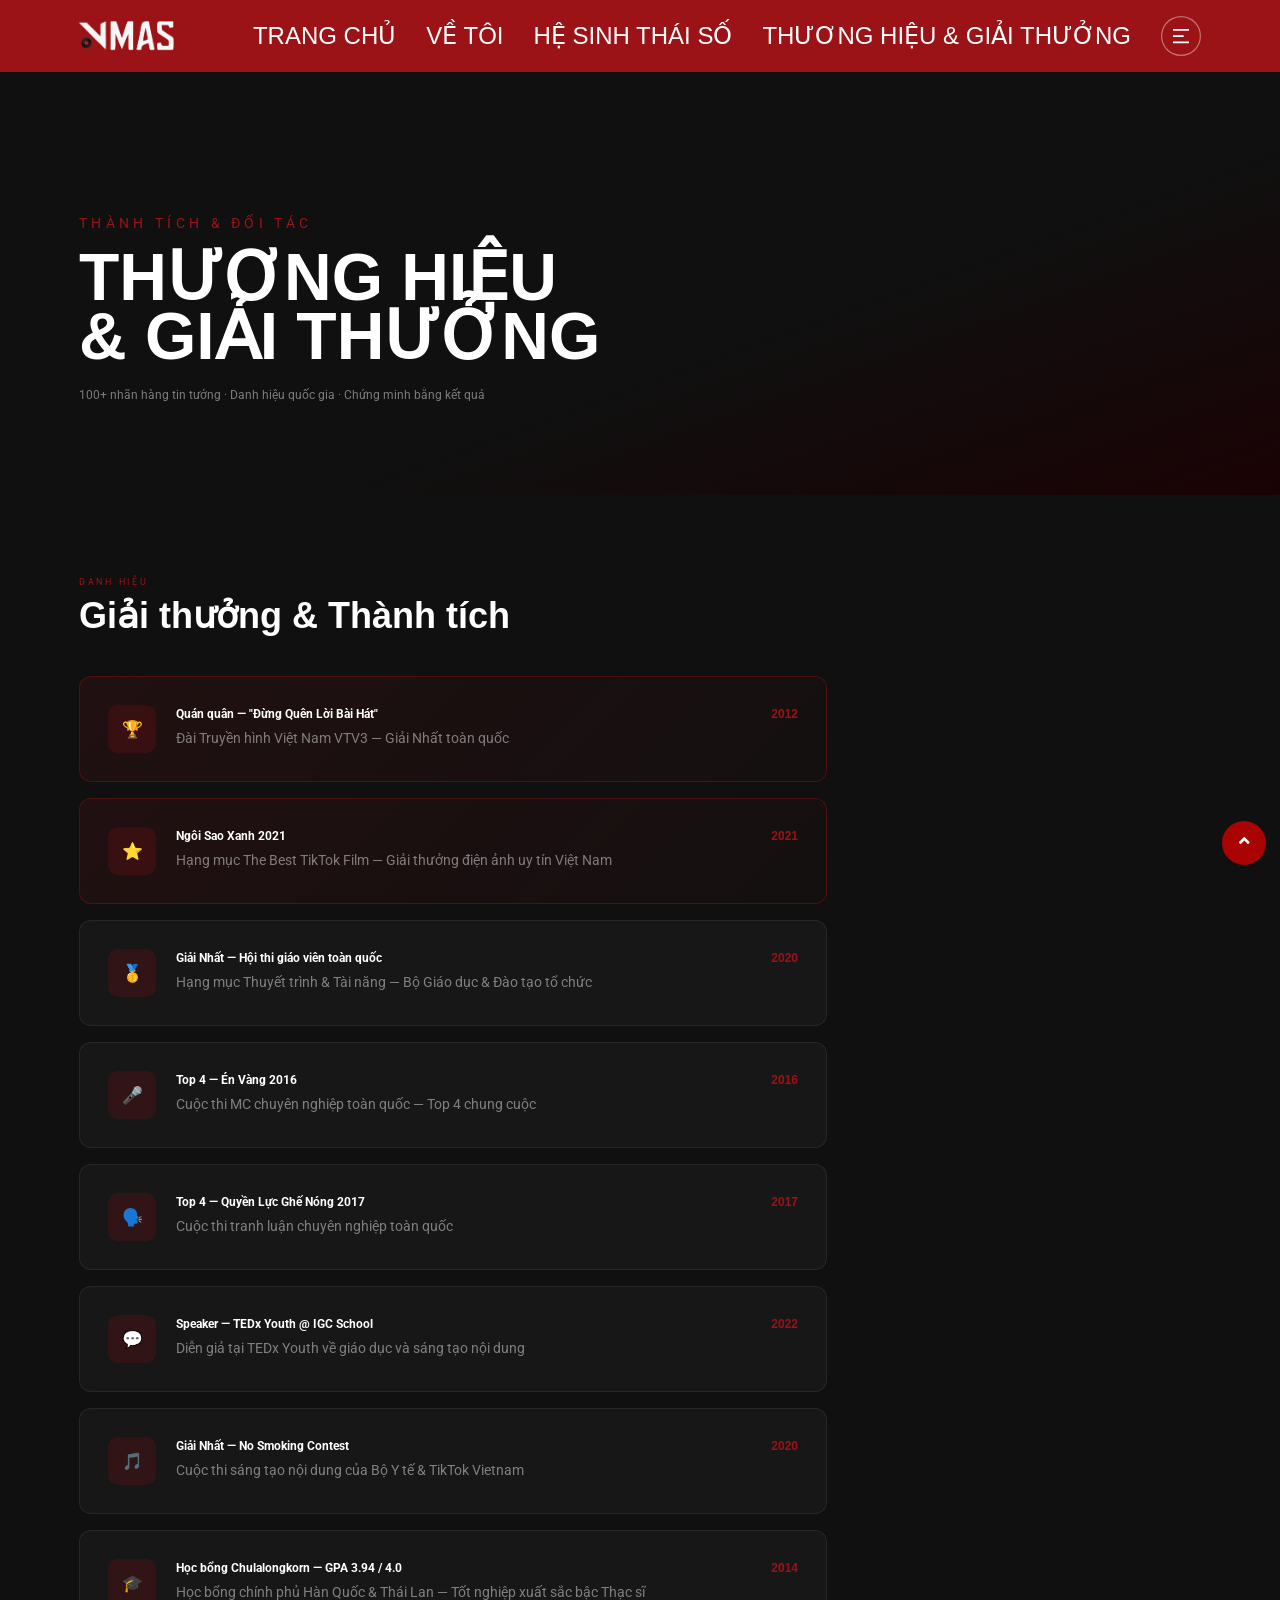
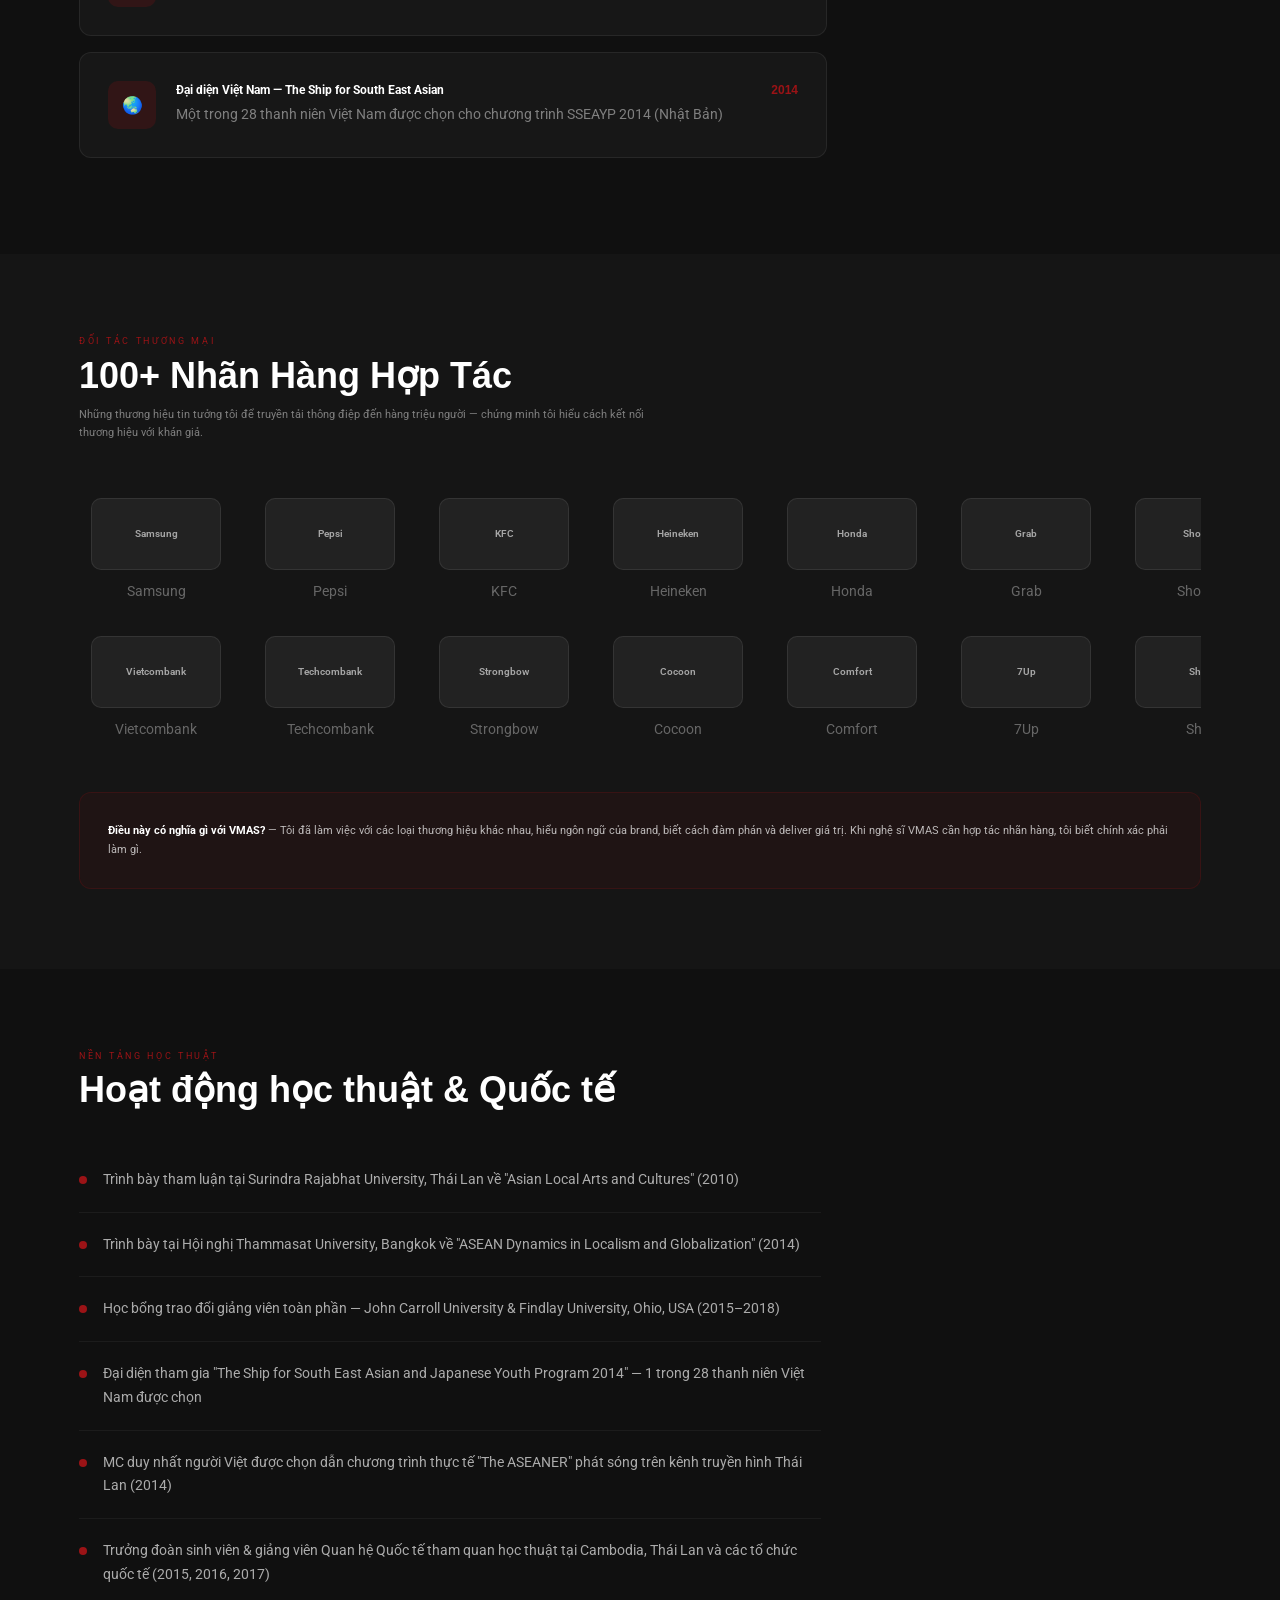
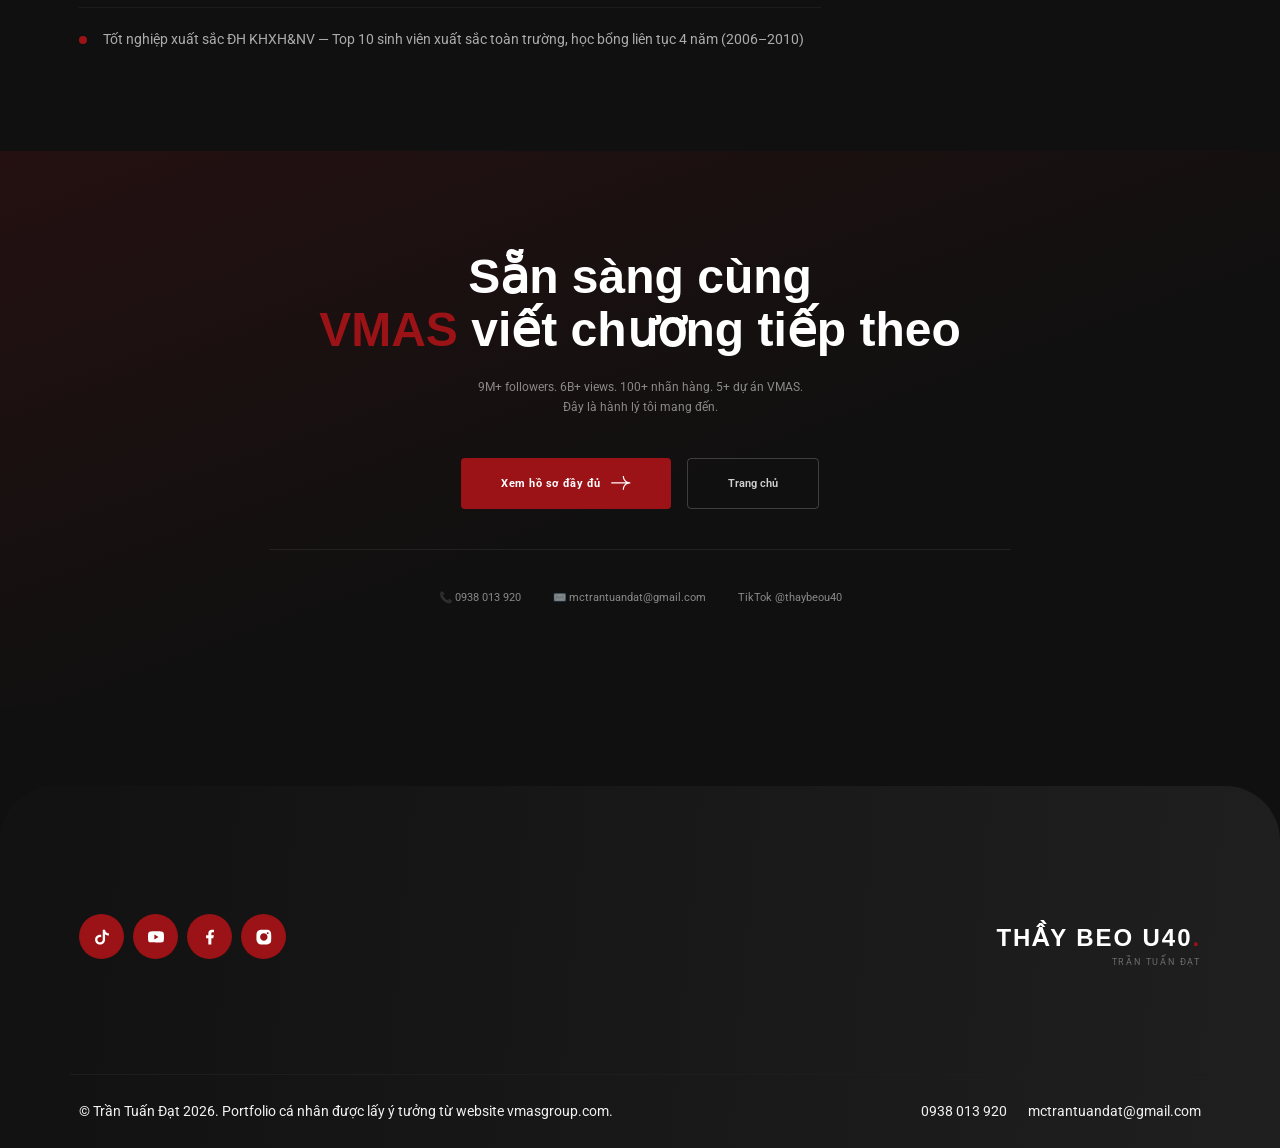
<file: thuong-hieu.html>
<!DOCTYPE html>
<html lang="vi">
<head>
    <meta charset="UTF-8">
    <meta name="viewport" content="width=device-width, initial-scale=1">
    <title>Thương Hiệu & Giải Thưởng — Trần Tuấn Đạt | Portfolio</title>
    <meta name="description" content="100+ nhãn hàng hợp tác, Quán quân VTV3, Ngôi Sao Xanh 2021 và nhiều danh hiệu nổi bật." />
    <link rel="stylesheet" href="assets/css/fonts.css">
    <link rel="stylesheet" href="assets/css/bootstrap.min.css">
    <link rel="stylesheet" href="assets/css/swiper-bundle.min.css">
    <link rel="stylesheet" href="assets/css/aos.css">
    <link rel="stylesheet" href="assets/css/template-style.css">
    <link rel="stylesheet" href="assets/css/theme.css">
    <style>
        :root { --red: #9b1316; --dark: #101010; }

        .page-hero {
            padding: 140px 0 80px;
            background: linear-gradient(160deg, #101010 60%, #1a0204 100%);
        }
        .page-hero-label { font-size:0.75rem;letter-spacing:0.3em;color:var(--red);text-transform:uppercase;margin-bottom:1rem; }
        .page-hero-title { font-family:'Phudu',sans-serif;font-size:clamp(2.5rem,6vw,5.5rem);font-weight:900;color:#fff;line-height:0.9;margin-bottom:1.5rem; }

        /* ── Awards ── */
        .awards-section { padding: 80px 0; }
        .award-card {
            background: rgba(255,255,255,0.03);
            border: 1px solid rgba(255,255,255,0.07);
            border-radius: 12px; padding: 28px;
            display: flex; gap: 20px; align-items: flex-start;
            transition: all 0.3s; margin-bottom: 16px;
        }
        .award-card:hover { border-color: rgba(155,19,22,0.35); background: rgba(155,19,22,0.06); }
        .award-card.highlight {
            border-color: rgba(155,19,22,0.4);
            background: linear-gradient(135deg, rgba(155,19,22,0.12) 0%, rgba(155,19,22,0.03) 100%);
        }
        .award-icon {
            width: 48px; height: 48px; border-radius: 10px;
            background: rgba(155,19,22,0.2);
            display: flex; align-items: center; justify-content: center;
            font-size: 1.4rem; flex-shrink: 0;
        }
        .award-title { font-weight: 700; color: #fff; font-size: 1rem; margin-bottom: 4px; }
        .award-desc { color: rgba(255,255,255,0.45); font-size: 0.85rem; margin: 0; }
        .award-year {
            margin-left: auto; color: var(--red); font-family: 'Phudu', sans-serif;
            font-size: 1rem; font-weight: 700; flex-shrink: 0; padding-left: 16px;
        }

        /* ── Brand logo carousel ── */
        .brands-section { padding: 80px 0; background: rgba(255,255,255,0.02); overflow: hidden; }
        .brand-logo-track { padding: 10px 0; }
        .brand-logo-slide {
            width: auto !important;
            display: flex; flex-direction: column; align-items: center; gap: 10px;
            padding: 0 12px;
        }
        .brand-logo-card {
            width: 130px; height: 72px;
            background: rgba(255,255,255,0.06);
            border: 1px solid rgba(255,255,255,0.08);
            border-radius: 10px;
            display: flex; align-items: center; justify-content: center;
            padding: 10px 14px;
            transition: all 0.3s;
            overflow: hidden;
        }
        .brand-logo-card:hover {
            background: rgba(255,255,255,0.10);
            border-color: rgba(155,19,22,0.3);
            transform: translateY(-2px);
        }
        .brand-logo-card img {
            max-width: 100%; max-height: 44px;
            object-fit: contain;
            filter: grayscale(1) brightness(1.8);
            transition: filter 0.3s;
        }
        .brand-logo-card:hover img { filter: grayscale(0) brightness(1); }
        .brand-logo-card .brand-fallback {
            font-size: 0.8rem; font-weight: 600;
            color: rgba(255,255,255,0.6); text-align: center; line-height: 1.3;
        }
        .brand-logo-name {
            font-size: 0.72rem; color: rgba(255,255,255,0.35);
            text-align: center; width: 130px;
            white-space: nowrap; overflow: hidden; text-overflow: ellipsis;
        }

        /* ── Academic ── */
        .academic-section { padding: 80px 0; }
        .academic-item {
            padding: 20px 0;
            border-bottom: 1px solid rgba(255,255,255,0.05);
            display: flex; align-items: flex-start; gap: 16px;
        }
        .academic-item:last-child { border-bottom: none; }
        .academic-bullet {
            width: 8px; height: 8px; border-radius: 50%;
            background: var(--red); flex-shrink: 0; margin-top: 8px;
        }
        .academic-text { color: rgba(255,255,255,0.65); font-size: 0.9rem; line-height: 1.6; }

        /* ── CTA ── */
        .cta-section {
            padding: 100px 0;
            background: linear-gradient(160deg, rgba(155,19,22,0.15) 0%, #101010 60%);
            text-align: center;
        }
        .cta-title {
            font-family: 'Phudu', sans-serif;
            font-size: clamp(2rem, 5vw, 4rem);
            font-weight: 900; color: #fff; margin-bottom: 20px; line-height: 1.1;
        }
        .cta-title span { color: var(--red); }
        .cta-subtitle { color: rgba(255,255,255,0.5); font-size: 1rem; margin-bottom: 40px; }
        .cta-buttons { display: flex; gap: 16px; justify-content: center; flex-wrap: wrap; }
        .cta-btn-primary {
            display: inline-flex; align-items: center; gap: 10px;
            background: var(--red); color: #fff;
            padding: 16px 40px; border-radius: 4px;
            font-weight: 700; font-size: 0.95rem; text-decoration: none;
            letter-spacing: 0.05em; transition: all 0.3s;
        }
        .cta-btn-primary:hover { background: #c0191d; color: #fff; transform: translateY(-2px); }
        .cta-btn-secondary {
            display: inline-flex; align-items: center; gap: 10px;
            background: transparent;
            border: 1px solid rgba(255,255,255,0.2);
            color: rgba(255,255,255,0.8);
            padding: 16px 40px; border-radius: 4px;
            font-weight: 600; font-size: 0.95rem; text-decoration: none;
            transition: all 0.3s;
        }
        .cta-btn-secondary:hover { border-color: rgba(255,255,255,0.5); color: #fff; }
        .contact-info {
            display: flex; gap: 32px; justify-content: center; flex-wrap: wrap;
            margin-top: 40px; padding-top: 40px;
            border-top: 1px solid rgba(255,255,255,0.08);
        }
        .contact-info a { color: rgba(255,255,255,0.5); text-decoration: none; font-size: 0.9rem; transition: color 0.3s; }
        .contact-info a:hover { color: var(--red); }
        /* Social icons — nền đỏ luôn, logo trắng rõ */
        .social-media--link, a.social-media--link {
            background: #9b1316 !important;
            color: #fff !important;
            border-color: rgba(155,19,22,0.6) !important;
        }
        .social-media--link svg, .social-media--link path { fill: #fff !important; }
        .social-media--link:hover { background: #c0191d !important; border-color: #c0191d !important; }
    </style>
</head>
<body class="wp-theme-vmas" data-aos-easing="ease-out-back" data-aos-delay="0">

<div id="loading" style="position:fixed;top:0;left:0;width:100%;height:100%;background:#101010;z-index:9999;display:flex;flex-direction:column;align-items:center;justify-content:center;gap:16px;">
    <div style="font-family:'Phudu',sans-serif;font-size:2rem;font-weight:900;color:#fff;letter-spacing:0.15em;">THẦY BEO U40</div>
    <div style="width:120px;height:2px;background:rgba(255,255,255,0.15);border-radius:2px;overflow:hidden;"><div style="height:100%;width:0%;background:#9b1316;animation:lb 1.8s ease forwards;"></div></div>
</div>
<style>@keyframes lb{to{width:100%}}</style>

<div id="homepage">

<!-- NAV -->
<header class="navbar-area position-relative">
<div class="nav-container lh-2">
    <div class="container">
        <div class="d-flex align-items-center justify-content-between pt-lg-2 pb-lg-2 pt-0 pb-0">
            <a class="main-logo me-lg-5 flex-shrink-0" href="index.html">
                <img src="assets/images/logo.png" alt="VMAS" style="height:30px;object-fit:contain;">
            </a>
            <div class="nav-right-part nav-right-part-desktop d-inline-flex align-item-center ps-md-5 ps-3">
                <nav class="navbar-nav m-auto d-lg-inline-block d-none">
                    <ul id="main-menu" class="main-menu d-flex">
                        <li class="menu-item"><a href="index.html">Trang chủ</a></li>
                        <li class="menu-item"><a href="ve-toi.html">Về tôi</a></li>
                        <li class="menu-item"><a href="he-sinh-thai.html">Hệ sinh thái số</a></li>
                        <li class="menu-item current-menu-item"><a href="thuong-hieu.html" aria-current="page">Thương hiệu & Giải thưởng</a></li>
                    </ul>
                </nav>
                <button id="navigation-button" class="menu-button menu menu-btn border-0 bg-transparent">
                    <svg xmlns="http://www.w3.org/2000/svg" width="16" height="15" viewBox="0 0 16 15" fill="none"><path d="M0 0H16V1.77778H0V0ZM0 6.22222H10.6667V8H0V6.22222ZM0 12.4444H16V14.2222H0V12.4444Z" fill="#fff"/></svg>
                </button>
            </div>
        </div>
    </div>
</div>
<div id="sidebar-menu" class="popup_mobile_menu">
    <div class="menu">
        <div class="menu__top">
            <div class="menu_header d-flex align-items-center justify-content-between">
                <div class="logo"><a href="index.html"><img src="assets/images/logo.png" alt="VMAS" style="height:28px;object-fit:contain;"></a></div>
                <div class="close_button d-flex align-items-center justify-content-center"><button class="close"><svg xmlns="http://www.w3.org/2000/svg" width="20" height="20" viewBox="0 0 24 24" fill="none" stroke="currentColor" stroke-width="2" stroke-linecap="round" stroke-linejoin="round"><line x1="18" y1="6" x2="6" y2="18"/><line x1="6" y1="6" x2="18" y2="18"/></svg></button></div>
            </div>
        </div>
        <div class="menu__content mobile_menu_nav">
            <div class="container"><div class="row"><div class="col-12">
                <ul id="left-menu" class="mt-4">
                    <li class="menu-item"><a href="index.html">Trang chủ</a></li>
                    <li class="menu-item"><a href="ve-toi.html">Về tôi</a></li>
                    <li class="menu-item"><a href="he-sinh-thai.html">Hệ sinh thái số</a></li>
                    <li class="menu-item current-menu-item"><a href="thuong-hieu.html" aria-current="page">Thương hiệu & Giải thưởng</a></li>
                </ul>
            </div></div></div>
        </div>
    </div>
</div>
</header>

<!-- PAGE HERO -->
<section class="page-hero">
    <div class="container">
        <p class="page-hero-label" data-aos="fade-up">Thành tích & Đối tác</p>
        <h1 class="page-hero-title" data-aos="fade-up" data-aos-delay="100">
            THƯƠNG HIỆU<br>& GIẢI THƯỞNG
        </h1>
        <p style="color:rgba(255,255,255,0.45);font-size:1rem;" data-aos="fade-up" data-aos-delay="200">100+ nhãn hàng tin tưởng · Danh hiệu quốc gia · Chứng minh bằng kết quả</p>
    </div>
</section>

<!-- GIẢI THƯỞNG -->
<section class="awards-section">
    <div class="container">
        <div class="row mb-5">
            <div class="col">
                <p style="font-size:0.75rem;letter-spacing:0.3em;color:#9b1316;text-transform:uppercase;margin-bottom:8px;" data-aos="fade-up">Danh hiệu</p>
                <h2 style="font-family:'Phudu',sans-serif;font-size:clamp(2rem,4vw,3rem);font-weight:900;color:#fff;" data-aos="fade-up" data-aos-delay="100">Giải thưởng & Thành tích</h2>
            </div>
        </div>
        <div class="row g-0">
            <div class="col-lg-8" data-aos="fade-up">

                <div class="award-card highlight">
                    <div class="award-icon">🏆</div>
                    <div>
                        <div class="award-title">Quán quân — "Đừng Quên Lời Bài Hát"</div>
                        <p class="award-desc">Đài Truyền hình Việt Nam VTV3 — Giải Nhất toàn quốc</p>
                    </div>
                    <div class="award-year">2012</div>
                </div>

                <div class="award-card highlight">
                    <div class="award-icon">⭐</div>
                    <div>
                        <div class="award-title">Ngôi Sao Xanh 2021</div>
                        <p class="award-desc">Hạng mục The Best TikTok Film — Giải thưởng điện ảnh uy tín Việt Nam</p>
                    </div>
                    <div class="award-year">2021</div>
                </div>

                <div class="award-card">
                    <div class="award-icon">🥇</div>
                    <div>
                        <div class="award-title">Giải Nhất — Hội thi giáo viên toàn quốc</div>
                        <p class="award-desc">Hạng mục Thuyết trình & Tài năng — Bộ Giáo dục & Đào tạo tổ chức</p>
                    </div>
                    <div class="award-year">2020</div>
                </div>

                <div class="award-card">
                    <div class="award-icon">🎤</div>
                    <div>
                        <div class="award-title">Top 4 — Én Vàng 2016</div>
                        <p class="award-desc">Cuộc thi MC chuyên nghiệp toàn quốc — Top 4 chung cuộc</p>
                    </div>
                    <div class="award-year">2016</div>
                </div>

                <div class="award-card">
                    <div class="award-icon">🗣️</div>
                    <div>
                        <div class="award-title">Top 4 — Quyền Lực Ghế Nóng 2017</div>
                        <p class="award-desc">Cuộc thi tranh luận chuyên nghiệp toàn quốc</p>
                    </div>
                    <div class="award-year">2017</div>
                </div>

                <div class="award-card">
                    <div class="award-icon">💬</div>
                    <div>
                        <div class="award-title">Speaker — TEDx Youth @ IGC School</div>
                        <p class="award-desc">Diễn giả tại TEDx Youth về giáo dục và sáng tạo nội dung</p>
                    </div>
                    <div class="award-year">2022</div>
                </div>

                <div class="award-card">
                    <div class="award-icon">🎵</div>
                    <div>
                        <div class="award-title">Giải Nhất — No Smoking Contest</div>
                        <p class="award-desc">Cuộc thi sáng tạo nội dung của Bộ Y tế & TikTok Vietnam</p>
                    </div>
                    <div class="award-year">2020</div>
                </div>

                <div class="award-card">
                    <div class="award-icon">🎓</div>
                    <div>
                        <div class="award-title">Học bổng Chulalongkorn — GPA 3.94 / 4.0</div>
                        <p class="award-desc">Học bổng chính phủ Hàn Quốc & Thái Lan — Tốt nghiệp xuất sắc bậc Thạc sĩ</p>
                    </div>
                    <div class="award-year">2014</div>
                </div>

                <div class="award-card">
                    <div class="award-icon">🌏</div>
                    <div>
                        <div class="award-title">Đại diện Việt Nam — The Ship for South East Asian</div>
                        <p class="award-desc">Một trong 28 thanh niên Việt Nam được chọn cho chương trình SSEAYP 2014 (Nhật Bản)</p>
                    </div>
                    <div class="award-year">2014</div>
                </div>

            </div>
        </div>
    </div>
</section>

<!-- NHÃN HÀNG HỢP TÁC -->
<section class="brands-section">
    <div class="container">
        <div class="row mb-5">
            <div class="col">
                <p style="font-size:0.75rem;letter-spacing:0.3em;color:#9b1316;text-transform:uppercase;margin-bottom:8px;" data-aos="fade-up">Đối tác thương mại</p>
                <h2 style="font-family:'Phudu',sans-serif;font-size:clamp(2rem,4vw,3rem);font-weight:900;color:#fff;margin-bottom:12px;" data-aos="fade-up" data-aos-delay="100">100+ Nhãn Hàng Hợp Tác</h2>
                <p style="color:rgba(255,255,255,0.45);font-size:0.9rem;max-width:600px;" data-aos="fade-up" data-aos-delay="150">Những thương hiệu tin tưởng tôi để truyền tải thông điệp đến hàng triệu người — chứng minh tôi hiểu cách kết nối thương hiệu với khán giả.</p>
            </div>
        </div>
        <!-- Row 1: scrolls left -->
        <div class="swiper brand-logo-1 brand-logo-track mb-3" data-aos="fade-up">
            <div class="swiper-wrapper">
                <div class="brand-logo-slide swiper-slide"><div class="brand-logo-card"><img src="https://logo.clearbit.com/samsung.com" alt="Samsung" onerror="this.parentNode.innerHTML='<span class=brand-fallback>Samsung</span>'"></div><div class="brand-logo-name">Samsung</div></div>
                <div class="brand-logo-slide swiper-slide"><div class="brand-logo-card"><img src="https://logo.clearbit.com/pepsi.com" alt="Pepsi" onerror="this.parentNode.innerHTML='<span class=brand-fallback>Pepsi</span>'"></div><div class="brand-logo-name">Pepsi</div></div>
                <div class="brand-logo-slide swiper-slide"><div class="brand-logo-card"><img src="https://logo.clearbit.com/kfc.com" alt="KFC" onerror="this.parentNode.innerHTML='<span class=brand-fallback>KFC</span>'"></div><div class="brand-logo-name">KFC</div></div>
                <div class="brand-logo-slide swiper-slide"><div class="brand-logo-card"><img src="https://logo.clearbit.com/heineken.com" alt="Heineken" onerror="this.parentNode.innerHTML='<span class=brand-fallback>Heineken</span>'"></div><div class="brand-logo-name">Heineken</div></div>
                <div class="brand-logo-slide swiper-slide"><div class="brand-logo-card"><img src="https://logo.clearbit.com/honda.com" alt="Honda" onerror="this.parentNode.innerHTML='<span class=brand-fallback>Honda</span>'"></div><div class="brand-logo-name">Honda</div></div>
                <div class="brand-logo-slide swiper-slide"><div class="brand-logo-card"><img src="https://logo.clearbit.com/grab.com" alt="Grab" onerror="this.parentNode.innerHTML='<span class=brand-fallback>Grab</span>'"></div><div class="brand-logo-name">Grab</div></div>
                <div class="brand-logo-slide swiper-slide"><div class="brand-logo-card"><img src="https://logo.clearbit.com/shopee.vn" alt="Shopee" onerror="this.parentNode.innerHTML='<span class=brand-fallback>Shopee</span>'"></div><div class="brand-logo-name">Shopee</div></div>
                <div class="brand-logo-slide swiper-slide"><div class="brand-logo-card"><img src="https://logo.clearbit.com/lazada.vn" alt="Lazada" onerror="this.parentNode.innerHTML='<span class=brand-fallback>Lazada</span>'"></div><div class="brand-logo-name">Lazada</div></div>
                <div class="brand-logo-slide swiper-slide"><div class="brand-logo-card"><img src="https://logo.clearbit.com/nestle.com" alt="Nestlé" onerror="this.parentNode.innerHTML='<span class=brand-fallback>Nestlé</span>'"></div><div class="brand-logo-name">Nestlé</div></div>
                <div class="brand-logo-slide swiper-slide"><div class="brand-logo-card"><img src="https://logo.clearbit.com/jollibee.com" alt="Jollibee" onerror="this.parentNode.innerHTML='<span class=brand-fallback>Jollibee</span>'"></div><div class="brand-logo-name">Jollibee</div></div>
                <div class="brand-logo-slide swiper-slide"><div class="brand-logo-card"><img src="https://logo.clearbit.com/oppo.com" alt="Oppo" onerror="this.parentNode.innerHTML='<span class=brand-fallback>Oppo</span>'"></div><div class="brand-logo-name">Oppo</div></div>
                <div class="brand-logo-slide swiper-slide"><div class="brand-logo-card"><img src="https://logo.clearbit.com/tiktok.com" alt="TikTok Shop" onerror="this.parentNode.innerHTML='<span class=brand-fallback>TikTok Shop</span>'"></div><div class="brand-logo-name">TikTok Shop</div></div>
                <div class="brand-logo-slide swiper-slide"><div class="brand-logo-card"><img src="https://logo.clearbit.com/budweiser.com" alt="Budweiser" onerror="this.parentNode.innerHTML='<span class=brand-fallback>Budweiser</span>'"></div><div class="brand-logo-name">Budweiser</div></div>
            </div>
        </div>
        <!-- Row 2: scrolls right (reverse) -->
        <div class="swiper brand-logo-2 brand-logo-track" data-aos="fade-up" data-aos-delay="100">
            <div class="swiper-wrapper">
                <div class="brand-logo-slide swiper-slide"><div class="brand-logo-card"><img src="https://logo.clearbit.com/vietcombank.com.vn" alt="Vietcombank" onerror="this.parentNode.innerHTML='<span class=brand-fallback>Vietcombank</span>'"></div><div class="brand-logo-name">Vietcombank</div></div>
                <div class="brand-logo-slide swiper-slide"><div class="brand-logo-card"><img src="https://logo.clearbit.com/techcombank.com.vn" alt="Techcombank" onerror="this.parentNode.innerHTML='<span class=brand-fallback>Techcombank</span>'"></div><div class="brand-logo-name">Techcombank</div></div>
                <div class="brand-logo-slide swiper-slide"><div class="brand-logo-card"><img src="https://logo.clearbit.com/strongbow.com" alt="Strongbow" onerror="this.parentNode.innerHTML='<span class=brand-fallback>Strongbow</span>'"></div><div class="brand-logo-name">Strongbow</div></div>
                <div class="brand-logo-slide swiper-slide"><div class="brand-logo-card"><img src="https://logo.clearbit.com/cocoonvietnam.com" alt="Cocoon" onerror="this.parentNode.innerHTML='<span class=brand-fallback>Cocoon</span>'"></div><div class="brand-logo-name">Cocoon</div></div>
                <div class="brand-logo-slide swiper-slide"><div class="brand-logo-card"><img src="https://logo.clearbit.com/comfort.com" alt="Comfort" onerror="this.parentNode.innerHTML='<span class=brand-fallback>Comfort</span>'"></div><div class="brand-logo-name">Comfort</div></div>
                <div class="brand-logo-slide swiper-slide"><div class="brand-logo-card"><img src="https://logo.clearbit.com/7up.com" alt="7Up" onerror="this.parentNode.innerHTML='<span class=brand-fallback>7Up</span>'"></div><div class="brand-logo-name">7Up</div></div>
                <div class="brand-logo-slide swiper-slide"><div class="brand-logo-card"><img src="https://logo.clearbit.com/shell.com" alt="Shell" onerror="this.parentNode.innerHTML='<span class=brand-fallback>Shell</span>'"></div><div class="brand-logo-name">Shell</div></div>
                <div class="brand-logo-slide swiper-slide"><div class="brand-logo-card"><img src="https://logo.clearbit.com/fecredit.com.vn" alt="FE Credit" onerror="this.parentNode.innerHTML='<span class=brand-fallback>FE Credit</span>'"></div><div class="brand-logo-name">FE Credit</div></div>
                <div class="brand-logo-slide swiper-slide"><div class="brand-logo-card"><img src="https://logo.clearbit.com/vietnamworks.com" alt="Vietnamworks" onerror="this.parentNode.innerHTML='<span class=brand-fallback>Vietnamworks</span>'"></div><div class="brand-logo-name">Vietnamworks</div></div>
                <div class="brand-logo-slide swiper-slide"><div class="brand-logo-card"><img src="https://logo.clearbit.com/gong-cha.com" alt="Gong Cha" onerror="this.parentNode.innerHTML='<span class=brand-fallback>Gong Cha</span>'"></div><div class="brand-logo-name">Gong Cha</div></div>
                <div class="brand-logo-slide swiper-slide"><div class="brand-logo-card"><img src="https://logo.clearbit.com/apaxenglish.com" alt="APAX English" onerror="this.parentNode.innerHTML='<span class=brand-fallback>APAX English</span>'"></div><div class="brand-logo-name">APAX English</div></div>
                <div class="brand-logo-slide swiper-slide"><div class="brand-logo-card"><img src="https://logo.clearbit.com/heineken.com" alt="Tiger Beer" onerror="this.parentNode.innerHTML='<span class=brand-fallback>Tiger Beer</span>'"></div><div class="brand-logo-name">Tiger Beer</div></div>
                <div class="brand-logo-slide swiper-slide"><div class="brand-logo-card" style="background:rgba(155,19,22,0.12);border-color:rgba(155,19,22,0.25);"><span class="brand-fallback" style="color:rgba(155,19,22,0.8);font-size:1rem;">+76</span></div><div class="brand-logo-name">& nhiều hơn nữa</div></div>
            </div>
        </div>
        <div style="background:rgba(155,19,22,0.08);border:1px solid rgba(155,19,22,0.2);border-radius:12px;padding:28px;margin-top:40px;" data-aos="fade-up">
            <p style="color:rgba(255,255,255,0.7);margin:0;font-size:0.95rem;line-height:1.7;">
                <strong style="color:#fff;">Điều này có nghĩa gì với VMAS?</strong> — Tôi đã làm việc với các loại thương hiệu khác nhau, hiểu ngôn ngữ của brand, biết cách đàm phán và deliver giá trị. Khi nghệ sĩ VMAS cần hợp tác nhãn hàng, tôi biết chính xác phải làm gì.
            </p>
        </div>
    </div>
</section>

<!-- HOẠT ĐỘNG HỌC THUẬT -->
<section class="academic-section">
    <div class="container">
        <div class="row">
            <div class="col-lg-8">
                <p style="font-size:0.75rem;letter-spacing:0.3em;color:#9b1316;text-transform:uppercase;margin-bottom:8px;" data-aos="fade-up">Nền tảng học thuật</p>
                <h2 style="font-family:'Phudu',sans-serif;font-size:clamp(2rem,4vw,3rem);font-weight:900;color:#fff;margin-bottom:40px;" data-aos="fade-up" data-aos-delay="100">Hoạt động học thuật & Quốc tế</h2>
                <div data-aos="fade-up">
                    <div class="academic-item"><div class="academic-bullet"></div><div class="academic-text">Trình bày tham luận tại Surindra Rajabhat University, Thái Lan về "Asian Local Arts and Cultures" (2010)</div></div>
                    <div class="academic-item"><div class="academic-bullet"></div><div class="academic-text">Trình bày tại Hội nghị Thammasat University, Bangkok về "ASEAN Dynamics in Localism and Globalization" (2014)</div></div>
                    <div class="academic-item"><div class="academic-bullet"></div><div class="academic-text">Học bổng trao đổi giảng viên toàn phần — John Carroll University & Findlay University, Ohio, USA (2015–2018)</div></div>
                    <div class="academic-item"><div class="academic-bullet"></div><div class="academic-text">Đại diện tham gia "The Ship for South East Asian and Japanese Youth Program 2014" — 1 trong 28 thanh niên Việt Nam được chọn</div></div>
                    <div class="academic-item"><div class="academic-bullet"></div><div class="academic-text">MC duy nhất người Việt được chọn dẫn chương trình thực tế "The ASEANER" phát sóng trên kênh truyền hình Thái Lan (2014)</div></div>
                    <div class="academic-item"><div class="academic-bullet"></div><div class="academic-text">Trưởng đoàn sinh viên & giảng viên Quan hệ Quốc tế tham quan học thuật tại Cambodia, Thái Lan và các tổ chức quốc tế (2015, 2016, 2017)</div></div>
                    <div class="academic-item"><div class="academic-bullet"></div><div class="academic-text">Tốt nghiệp xuất sắc ĐH KHXH&NV — Top 10 sinh viên xuất sắc toàn trường, học bổng liên tục 4 năm (2006–2010)</div></div>
                </div>
            </div>
        </div>
    </div>
</section>

<!-- CTA CUỐI TRANG -->
<section class="cta-section">
    <div class="container">
        <div class="row justify-content-center">
            <div class="col-lg-8" data-aos="fade-up">
                <h2 class="cta-title">
                    Sẵn sàng cùng<br>
                    <span>VMAS</span> viết chương tiếp theo
                </h2>
                <p class="cta-subtitle">9M+ followers. 6B+ views. 100+ nhãn hàng. 5+ dự án VMAS.<br>Đây là hành lý tôi mang đến.</p>
                <div class="cta-buttons">
                    <a href="ve-toi.html" class="cta-btn-primary">
                        Xem hồ sơ đầy đủ
                        <svg xmlns="http://www.w3.org/2000/svg" width="20" height="14" viewBox="0 0 25 18" fill="none"><path fill-rule="evenodd" clip-rule="evenodd" d="M16.3368 0.763844V0H14.8091V0.763844C14.8091 3.66421 16.4166 6.45372 18.8361 8.10623H0V9.63392H18.8362C16.4166 11.2864 14.8091 14.0759 14.8091 16.9763V17.7401H16.3368V16.9763C16.3368 13.2214 19.6689 9.64694 23.6575 9.63396H24.4431V8.10623H23.65C19.6648 8.0888 16.3368 4.51646 16.3368 0.763844Z" fill="currentColor"/></svg>
                    </a>
                    <a href="index.html" class="cta-btn-secondary">Trang chủ</a>
                </div>
                <div class="contact-info">
                    <a href="tel:0938013920">📞 0938 013 920</a>
                    <a href="mailto:mctrantuandat@gmail.com">✉️ mctrantuandat@gmail.com</a>
                    <a href="https://www.tiktok.com/@thaybeou40" target="_blank" rel="noopener">TikTok @thaybeou40</a>
                </div>
            </div>
        </div>
    </div>
</section>

<!-- FOOTER -->
<footer class="footer-area pt-80 mt-80">
    <div class="container">
        <div class="footer-top row d-flex flex-column-reverse flex-lg-row py-5" data-aos="zoom-in-up">
            <div class="col-lg-6 col-md-12 text-lg-start text-center mb-3">
                <div class="footer-widget widget-about"><div class="details">
                    <ul class="social-media mt-3">
                        <li class="social-media--item"><a href="https://www.tiktok.com/@thaybeou40" target="_blank" rel="noopener" class="social-media--link"><svg xmlns="http://www.w3.org/2000/svg" width="14" height="16" viewBox="0 0 14 16" fill="none"><path d="M10.0452 5.27725V10.6445C10.0452 13.3004 7.81249 15.4534 5.0582 15.4534C2.30396 15.4534 0.0711975 13.3004 0.0711975 10.6445C0.0711975 7.98853 2.30396 5.83555 5.0582 5.83555C5.45433 5.83555 5.83963 5.88008 6.20905 5.96423V8.30422C5.86027 8.14442 5.47005 8.05504 5.0582 8.05504C3.57514 8.05504 2.37289 9.21436 2.37289 10.6445C2.37289 12.0745 3.57514 13.2339 5.0582 13.2339C6.54126 13.2339 7.74351 12.0745 7.74351 10.6445V0.656738H10.0452C10.0452 2.69972 11.7627 4.35589 13.8814 4.35589V6.57538C12.4298 6.57538 11.096 6.08952 10.0452 5.27725Z" fill="currentColor"/></svg></a></li>
                        <li class="social-media--item"><a href="https://www.youtube.com/@thaybeou4011" target="_blank" rel="noopener" class="social-media--link"><svg xmlns="http://www.w3.org/2000/svg" width="19" height="16" viewBox="0 0 24 24" fill="currentColor"><path d="M23.498 6.186a3.016 3.016 0 0 0-2.122-2.136C19.505 3.545 12 3.545 12 3.545s-7.505 0-9.377.505A3.017 3.017 0 0 0 .502 6.186C0 8.07 0 12 0 12s0 3.93.502 5.814a3.016 3.016 0 0 0 2.122 2.136c1.871.505 9.376.505 9.376.505s7.505 0 9.377-.505a3.015 3.015 0 0 0 2.122-2.136C24 15.93 24 12 24 12s0-3.93-.502-5.814zM9.545 15.568V8.432L15.818 12l-6.273 3.568z"/></svg></a></li>
                        <li class="social-media--item"><a href="https://www.facebook.com/thaybeou40" target="_blank" rel="noopener" class="social-media--link"><svg xmlns="http://www.w3.org/2000/svg" width="8" height="16" viewBox="0 0 8 16" fill="none"><path d="M5.33899 9.16479H7.21792L7.9695 6.20547H5.33899V4.72581C5.33899 3.96424 5.33899 3.24615 6.84214 3.24615H7.9695V0.760389C7.72471 0.728391 6.7993 0.656738 5.82217 0.656738C3.78203 0.656738 2.33269 1.88253 2.33269 4.13373V6.20547H0.0779705V9.16479H2.33269V15.4534H5.33899V9.16479Z" fill="currentColor"/></svg></a></li>
                        <li class="social-media--item"><a href="https://www.instagram.com/thaybeou40" target="_blank" rel="noopener" class="social-media--link"><svg xmlns="http://www.w3.org/2000/svg" width="16" height="16" viewBox="0 0 16 16" fill="none"><path d="M7.83874 0.656738C9.43179 0.658114 10.2183 0.673378 10.8888 0.700612C11.6761 0.736991 12.2131 0.861531 12.6848 1.04465C13.1724 1.2327 13.5843 1.48671 13.9955 1.89795C14.4061 2.30919 14.6602 2.72227 14.8489 3.20873C15.0313 3.67977 15.1929 5.00473 15.2366 7.29442V8.05477C15.2354 9.64783 15.2201 10.4344 15.1929 11.1048C15.1565 11.8922 15.0313 12.4292 14.8489 12.9008C14.6608 13.3886 14.4061 13.8004 13.9955 14.2116C13.5843 14.6223 12.6848 15.0649 10.8888 15.409C10.2183 15.4249 9.43179 15.4511 7.83874 15.4534C6.24568 15.4515 5.45912 15.4362 4.78867 15.409C4.00133 15.3726 3.46494 15.2474 2.99267 15.0649C1.68189 14.2116 0.828588 12.9008 0.484555 11.1048C0.442376 9.64783 0.440681 7.29442 0.457313 5.67519C0.520926 4.21679 0.828588 3.20873 1.68189 1.89795C2.50621 1.23331 3.46432 0.861531 4.78867 0.700612C5.45912 0.663367 6.24568 0.658433 7.83874 0.656738ZM7.83874 4.35551C5.79457 4.35551 4.13944 6.01244 4.13944 8.05477C4.13944 10.0989 5.79637 11.7541 7.83874 11.7541C9.88288 11.7541 11.538 10.0972 11.538 8.05477C11.538 6.01064 9.88103 4.35551 7.83874 4.35551ZM11.723 3.24572C11.213 3.24572 10.7982 3.65998 10.7982 4.16991C10.7982 4.67986 11.2124 5.09475 11.723 5.09475C12.2329 5.09475 12.6478 4.68051 12.6478 4.16991C12.6478 3.65998 12.2322 3.24509 11.723 3.24572Z" fill="currentColor"/></svg></a></li>
                    </ul>
                </div></div>
            </div>
            <div class="col-lg-6 col-md-12 text-lg-end text-center">
                <div class="py-4">
                    <div style="font-family:'Phudu',sans-serif;font-size:2rem;font-weight:900;color:#fff;letter-spacing:0.08em;">THẦY BEO U40<span style="color:#9b1316;">.</span></div>
                    <div style="color:rgba(255,255,255,0.35);font-size:0.75rem;letter-spacing:0.2em;">TRẦN TUẤN ĐẠT</div>
                </div>
            </div>
        </div>
        <div class="row footer-bottom row-gap-3">
            <div class="col-sm-6 text-lg-start text-center order-4 order-sm-0">
                <p class="copyright mb-0">© Trần Tuấn Đạt 2026. Portfolio cá nhân được lấy ý tưởng từ website vmasgroup.com.</p>
            </div>
            <div class="col-sm-6 footer-widget text-lg-end text-center">
                <ul class="footer-widget--list">
                    <li class="footer-widget--item d-inline-block mb-0 me-4"><a href="tel:0938013920" class="footer-widget--link">0938 013 920</a></li>
                    <li class="footer-widget--item d-inline-block"><a href="mailto:mctrantuandat@gmail.com" class="footer-widget--link">mctrantuandat@gmail.com</a></li>
                </ul>
            </div>
        </div>
    </div>
</footer>
<div class="BackTo"><a href="#" class="fa fa-angle-up" aria-hidden="true"></a></div>

</div>
<script src="assets/js/jquery.min.js"></script>
<script src="assets/js/jquery-migrate.min.js"></script>
<script src="assets/js/aos.js"></script>
<script src="assets/js/bootstrap.min.js"></script>
<script src="assets/js/fontawesome.min.js"></script>
<script src="assets/js/swiper-bundle.min.js"></script>
<script src="assets/js/magnefic.min.js"></script>
<script src="assets/js/main.js"></script>
</body>
</html>
</file>
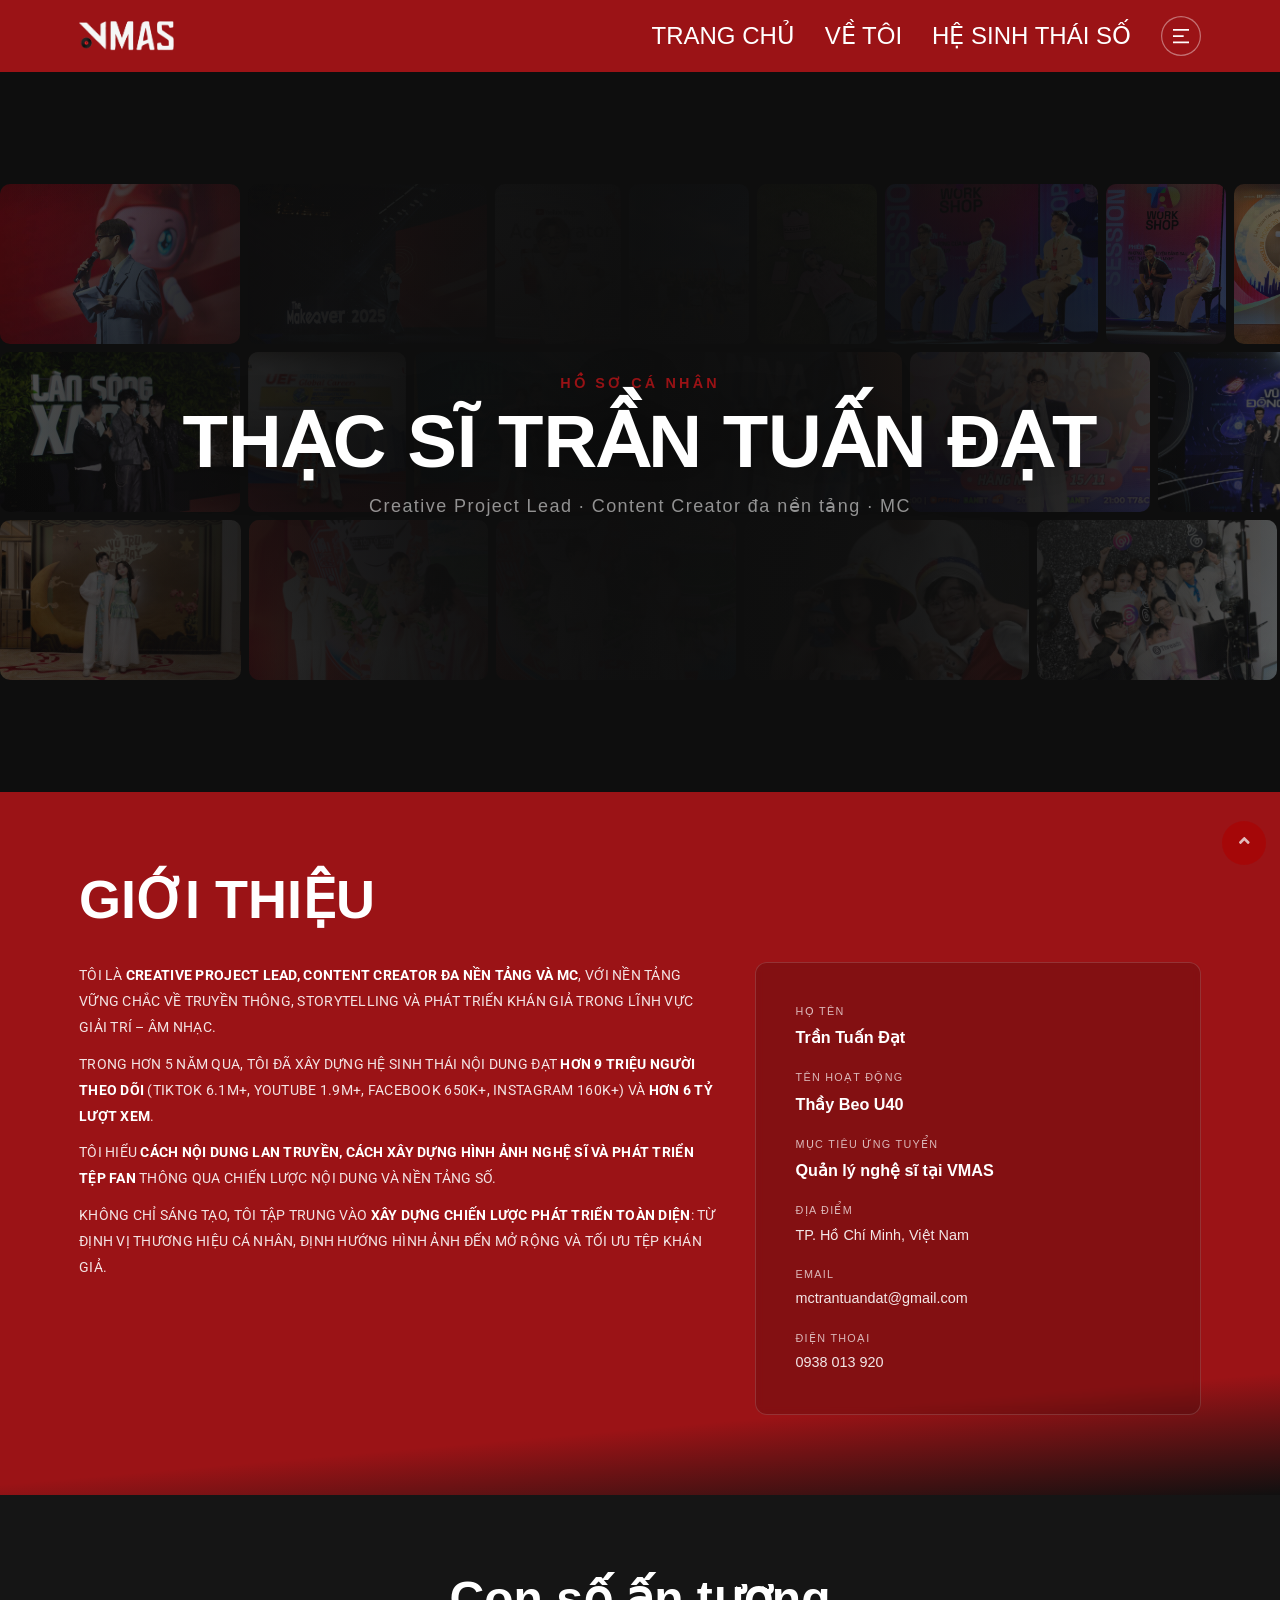
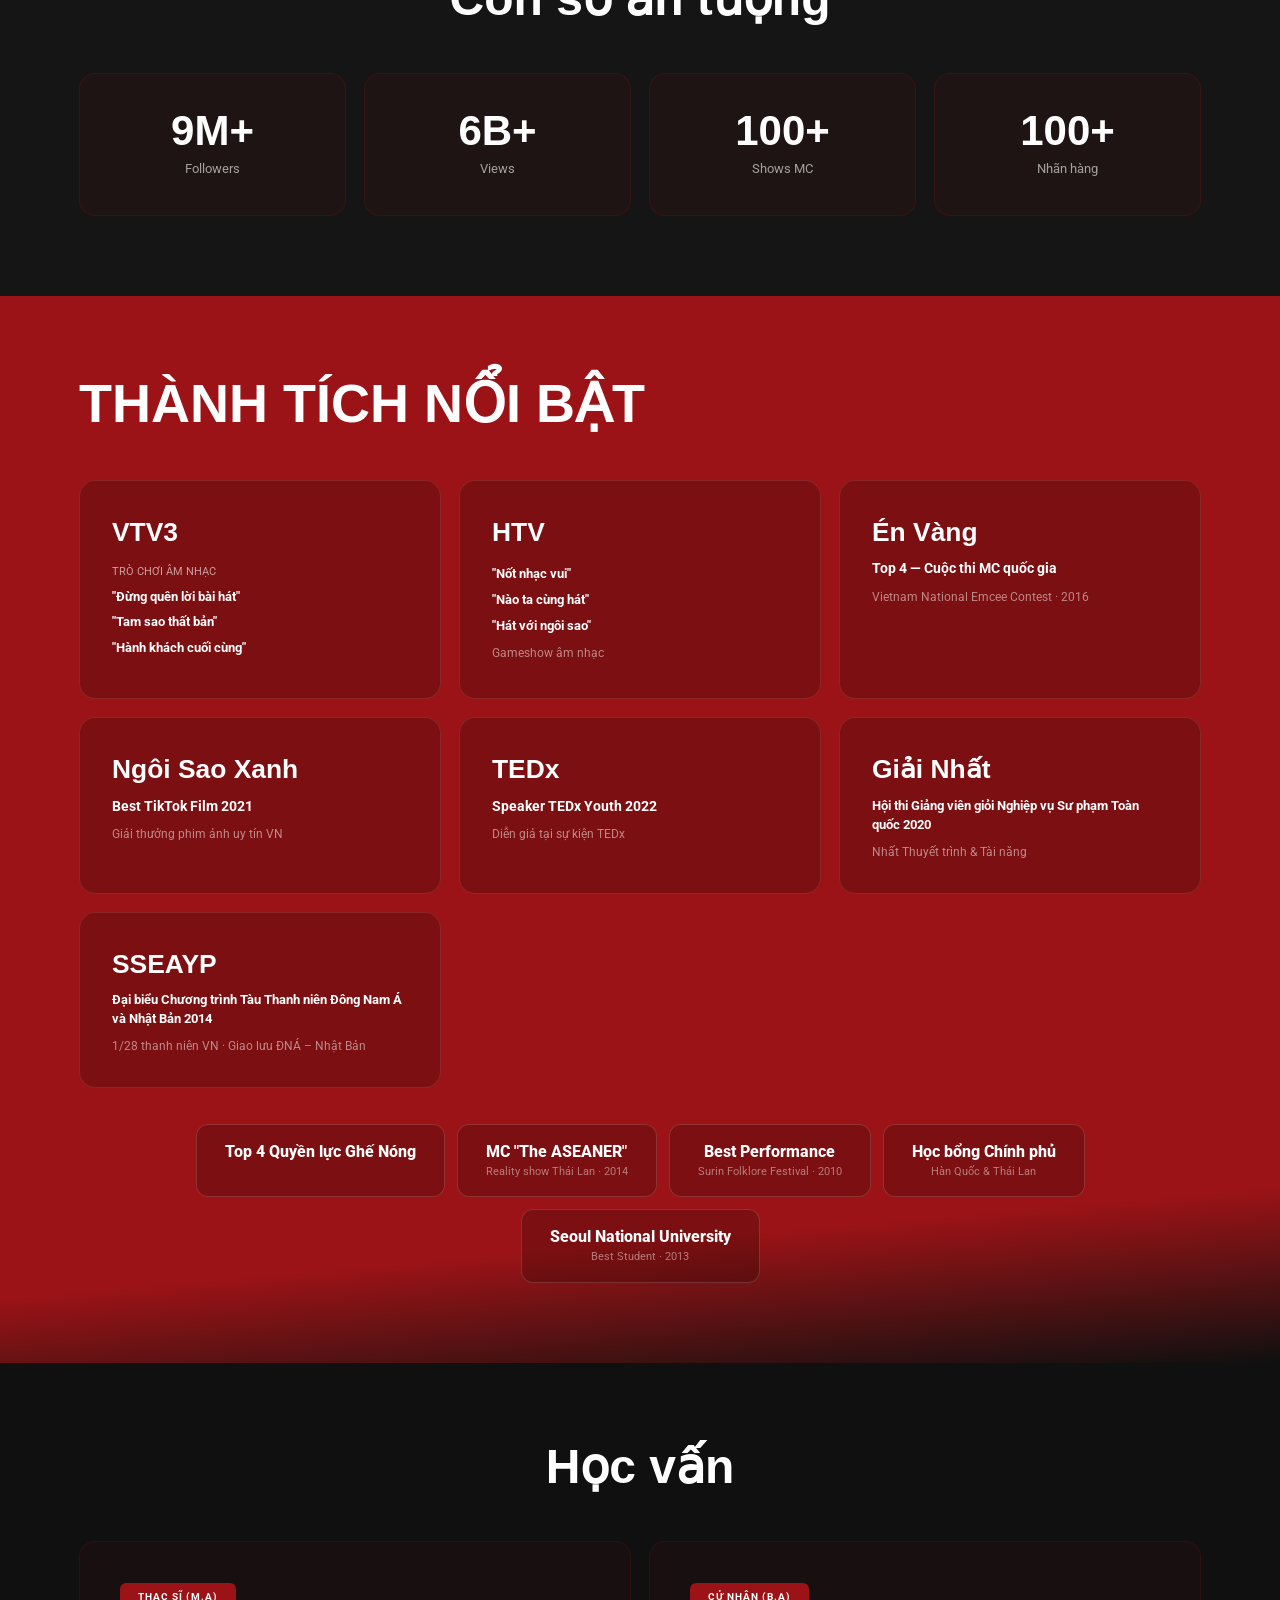
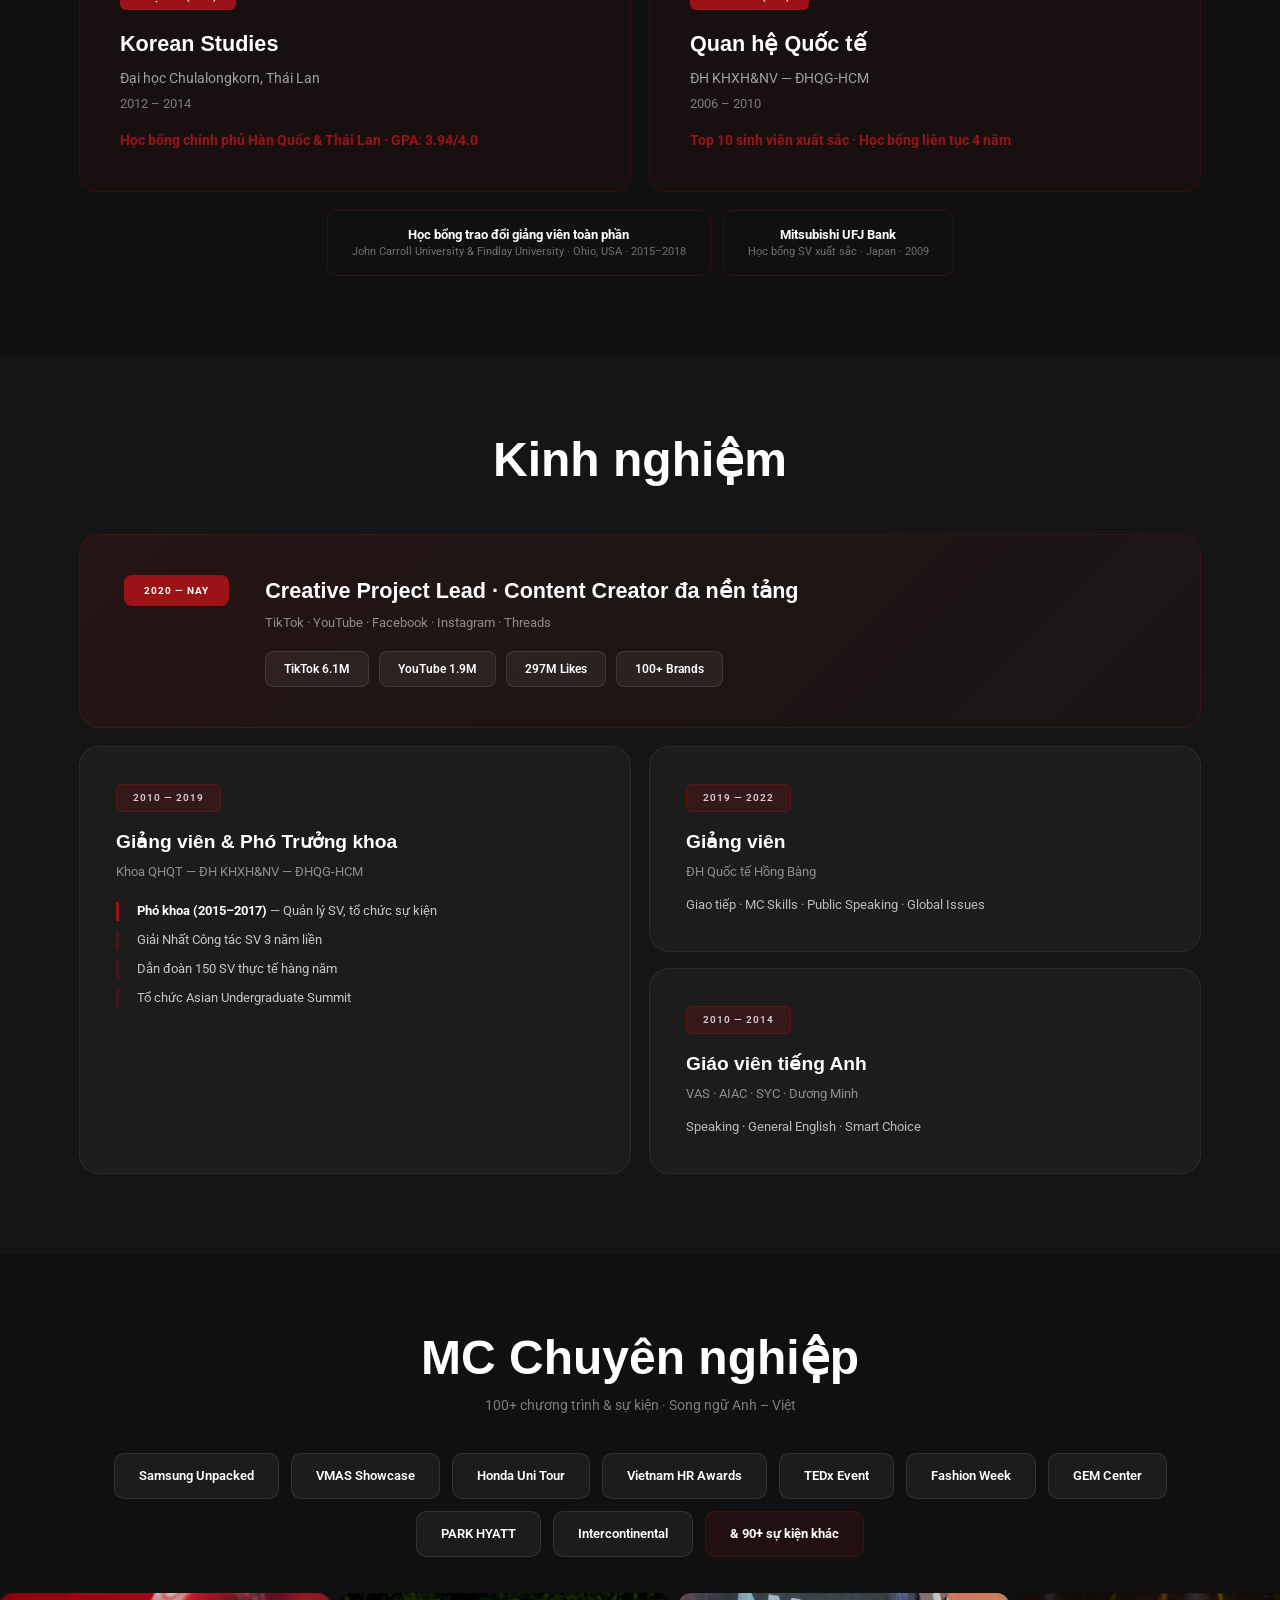
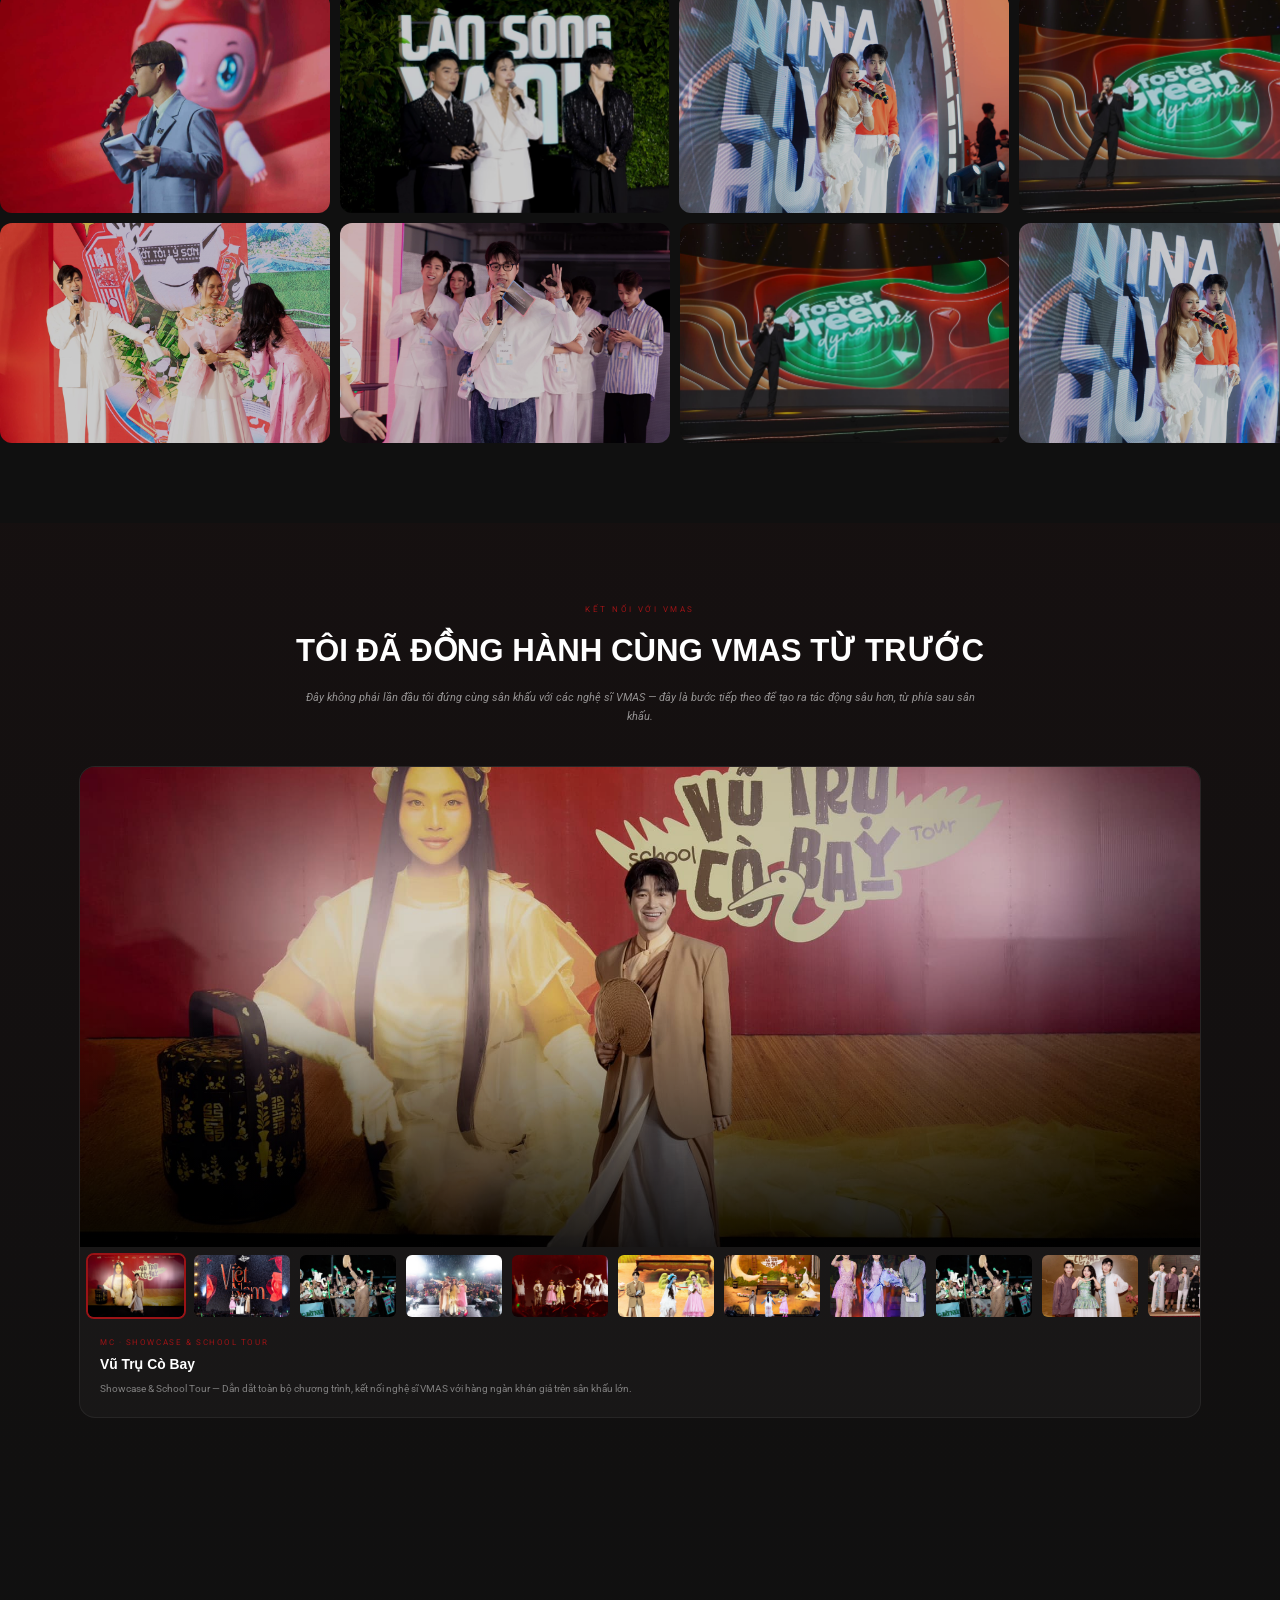
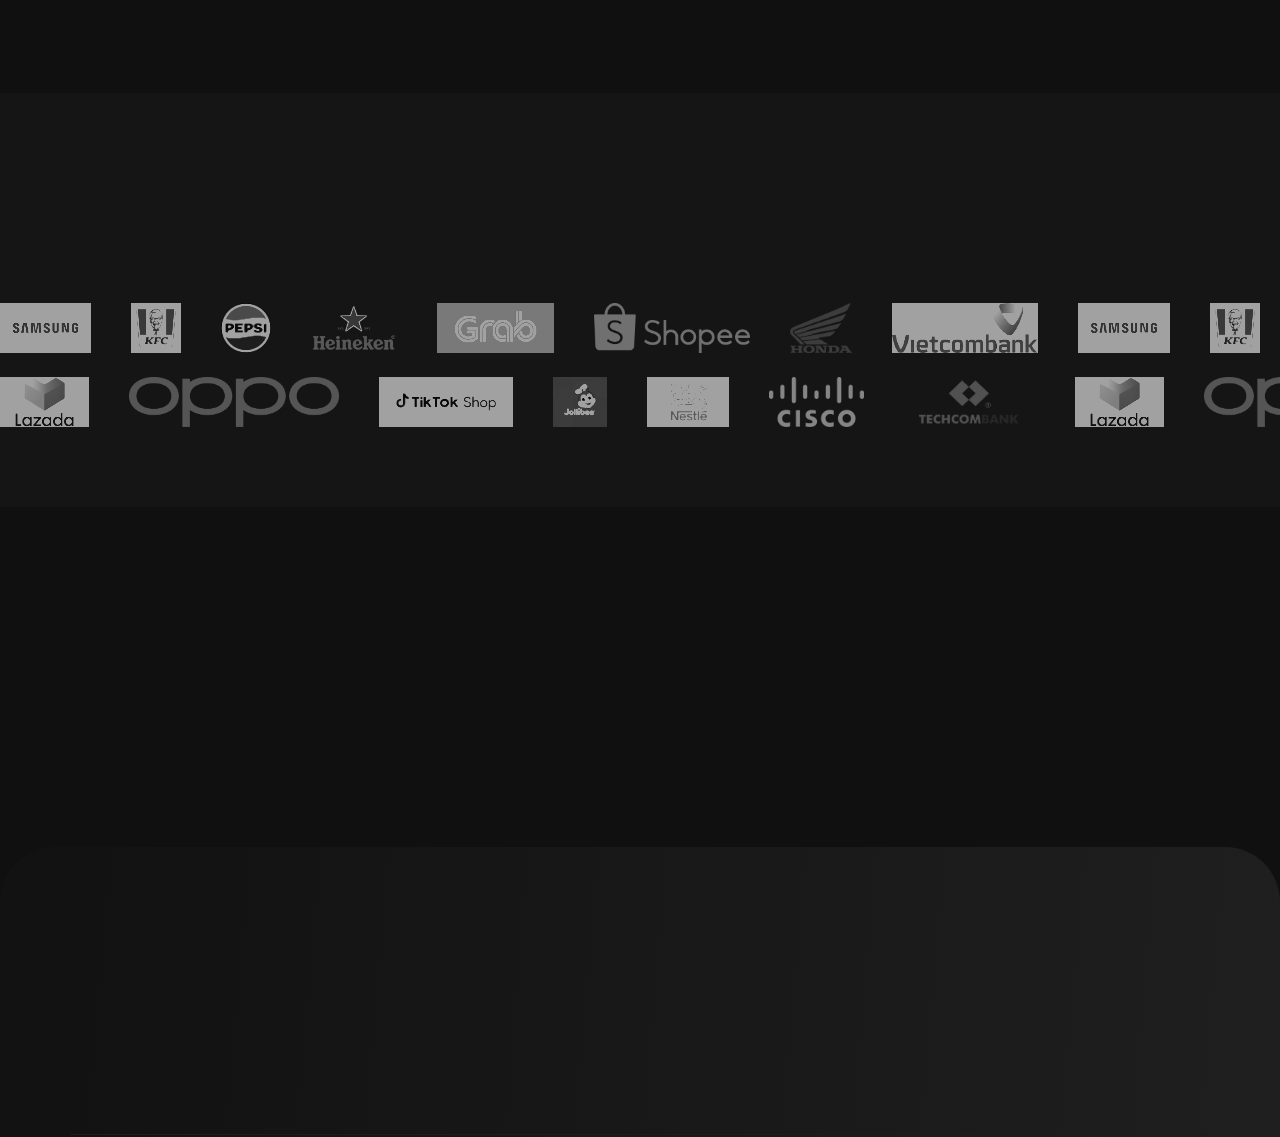
<file: ve-toi.html>
<!DOCTYPE html>
<html lang="vi">
<head>
    <meta charset="UTF-8">
    <meta name="viewport" content="width=device-width, initial-scale=1">
    <title>Thạc sĩ Trần Tuấn Đạt | Portfolio</title>
    <meta name="description" content="Creative Project Lead · Content Creator đa nền tảng · MC — 9M followers · 6B views" />
    <link rel="stylesheet" href="assets/css/fonts.css">
    <link rel="stylesheet" href="assets/css/bootstrap.min.css">
    <link rel="stylesheet" href="assets/css/swiper-bundle.min.css">
    <link rel="stylesheet" href="assets/css/aos.css">
    <link rel="stylesheet" href="assets/css/template-style.css">
    <link rel="stylesheet" href="assets/css/theme.css">
    <style>
        :root { --red: #9b1316; --dark: #101010; }

        .page-hero {
            position: relative;
            min-height: 80vh;
            display: flex; align-items: center;
            overflow: hidden;
            background: #0e0e0e;
        }
        /* Scrolling photo strips behind text */
        .hero-photo-bg {
            position: absolute; inset: 0; z-index: 0;
            display: flex; flex-direction: column;
            justify-content: center; gap: 8px;
            opacity: 0.45;
        }
        .hero-photo-strip {
            display: flex; gap: 8px;
            width: max-content;
            animation: scrollStripLeft 60s linear infinite;
        }
        .hero-photo-strip.reverse {
            animation: scrollStripRight 65s linear infinite;
        }
        .hero-photo-strip img {
            height: 160px; width: auto; min-width: 120px;
            object-fit: cover; border-radius: 10px;
            flex-shrink: 0;
        }
        @keyframes scrollStripLeft {
            0% { transform: translateX(0); }
            100% { transform: translateX(-50%); }
        }
        @keyframes scrollStripRight {
            0% { transform: translateX(-50%); }
            100% { transform: translateX(0); }
        }
        /* Gradient fading photos toward center/text */
        .hero-photo-fade {
            position: absolute; inset: 0; z-index: 1;
            background:
                radial-gradient(ellipse 70% 80% at 50% 50%, rgba(14,14,14,0.95) 0%, rgba(14,14,14,0.6) 50%, transparent 100%),
                linear-gradient(to right, transparent 0%, rgba(14,14,14,0.8) 35%, rgba(14,14,14,0.95) 50%, rgba(14,14,14,0.8) 65%, transparent 100%),
                linear-gradient(to bottom, rgba(14,14,14,0.7) 0%, transparent 20%, transparent 80%, rgba(14,14,14,0.7) 100%);
            pointer-events: none;
        }
        /* Text content */
        .hero-text-content {
            position: relative; z-index: 2;
            text-align: center; width: 100%;
            padding: 120px 0 80px;
        }
        .page-hero-label {
            font-family: 'Phudu', sans-serif;
            font-size: clamp(1.35rem, 2.4vw, 2rem); letter-spacing: 0.22em; color: var(--red);
            text-transform: uppercase; margin-bottom: 1.2rem; font-weight: 700;
        }
        .page-hero-title {
            font-family: 'Phudu', sans-serif;
            font-size: clamp(2.8rem, 8.5vw, 6.2rem);
            font-weight: 900; color: #fff; line-height: 0.85;
            margin-bottom: 1.5rem;
            text-shadow: 0 4px 40px rgba(0,0,0,0.5);
        }
        .page-hero-subtitle {
            font-family: 'Phudu', sans-serif;
            color: rgba(255,255,255,0.55); font-size: clamp(1.2rem, 2vw, 1.5rem); letter-spacing: 0.08em; font-weight: 500;
        }
        @media (max-width: 767px) {
            .page-hero { min-height: 60vh; }
            .hero-photo-strip img { height: 100px; }
            .hero-text-content { padding: 100px 0 60px; }
        }

        /* ── Intro — nền đỏ giống VMAS ── */
        .intro-section {
            padding: 80px 0;
            background: linear-gradient(175deg, #9b1316 85%, #101010 100%);
        }
        .intro-heading {
            font-family: 'Phudu', sans-serif;
            font-size: clamp(2.5rem, 6vw, 4.5rem);
            font-weight: 900; color: #fff;
            text-transform: uppercase;
            line-height: 1; margin-bottom: 36px;
        }
        .intro-text {
            font-size: clamp(1rem, 1.8vw, 1.15rem);
            color: rgba(255,255,255,0.88);
            line-height: 1.9;
            text-transform: uppercase;
            letter-spacing: 0.02em;
        }
        .intro-highlight {
            color: #fff; font-weight: 700;
        }
        .intro-quote {
            font-family: 'Phudu', sans-serif;
            font-size: clamp(1.6rem, 3.5vw, 2.8rem);
            font-weight: 900; color: #fff; line-height: 1.2;
            border-left: 4px solid #fff; padding-left: 1.5rem;
            margin: 40px 0;
        }
        .intro-quote .red { color: #fff; text-decoration: underline; text-underline-offset: 6px; }

        /* ── Skills ── */
        .skills-section { padding: 80px 0; background: rgba(255,255,255,0.02); }
        .skill-block {
            background: rgba(255,255,255,0.03);
            border: 1px solid rgba(255,255,255,0.07);
            border-radius: 12px; padding: 32px;
            height: 100%;
            transition: border-color 0.3s;
        }
        .skill-block:hover { border-color: rgba(155,19,22,0.4); }
        .skill-number {
            font-family: 'Phudu', sans-serif;
            font-size: 3rem; font-weight: 900;
            color: rgba(155,19,22,0.25); line-height: 1; margin-bottom: 10px;
        }
        .skill-title {
            font-size: 1.3rem; font-weight: 700; color: #fff; margin-bottom: 16px;
            display: flex; align-items: center; gap: 8px;
        }
        .skill-title::after {
            content: ''; flex: 1; height: 1px; background: rgba(255,255,255,0.08);
        }
        .skill-list {
            list-style: none; padding: 0; margin: 0;
        }
        .skill-list li {
            padding: 10px 0;
            border-bottom: 1px solid rgba(255,255,255,0.04);
            color: rgba(255,255,255,0.65);
            font-size: 1.05rem;
            display: flex; align-items: center; gap: 10px;
        }
        .skill-list li::before {
            content: ''; width: 4px; height: 4px;
            background: var(--red); border-radius: 50%; flex-shrink: 0;
        }

        /* ── Artist Growth Framework ── */
        .framework-section { padding: 80px 0; }
        .framework-title {
            font-family: 'Phudu', sans-serif;
            font-size: clamp(2rem, 4vw, 3.5rem);
            font-weight: 900; color: #fff; margin-bottom: 16px;
        }
        .framework-sub {
            color: rgba(255,255,255,0.45); font-size: 0.9rem;
            letter-spacing: 0.1em; margin-bottom: 60px;
        }
        .framework-pillar {
            position: relative; padding: 28px;
            background: linear-gradient(135deg, rgba(155,19,22,0.08) 0%, rgba(255,255,255,0.02) 100%);
            border: 1px solid rgba(155,19,22,0.2);
            border-radius: 12px; height: 100%;
            transition: all 0.3s;
        }
        .framework-pillar:hover {
            background: linear-gradient(135deg, rgba(155,19,22,0.18) 0%, rgba(255,255,255,0.03) 100%);
            transform: translateY(-4px);
        }
        .framework-pillar-icon {
            font-size: 2rem; margin-bottom: 16px;
        }
        .framework-pillar-title {
            font-weight: 800; color: #fff; font-size: 1.1rem; margin-bottom: 8px;
        }
        .framework-pillar-desc {
            color: rgba(255,255,255,0.55); font-size: 0.88rem; line-height: 1.7; margin: 0;
        }

        /* ── Content Framework ── */
        .content-framework {
            padding: 80px 0;
            background: linear-gradient(180deg, rgba(155,19,22,0.08) 0%, transparent 100%);
        }
        .funnel-step {
            display: flex; align-items: center; gap: 20px;
            padding: 20px 0;
            border-bottom: 1px solid rgba(255,255,255,0.05);
        }
        .funnel-step:last-child { border-bottom: none; }
        .funnel-num {
            font-family: 'Phudu', sans-serif;
            font-size: 2.5rem; font-weight: 900;
            color: rgba(155,19,22,0.3); line-height: 1; flex-shrink: 0; width: 60px;
        }
        .funnel-label {
            font-size: 1.2rem; font-weight: 700; color: #fff; margin-bottom: 4px;
        }
        .funnel-desc {
            color: rgba(255,255,255,0.5); font-size: 0.88rem; margin: 0;
        }
        .funnel-arrow {
            margin-left: auto; color: var(--red); opacity: 0.5;
        }

        /* ── Education ── */
        .education-section { padding: 80px 0; }
        .edu-card {
            background: rgba(255,255,255,0.03);
            border: 1px solid rgba(255,255,255,0.07);
            border-radius: 12px; padding: 32px;
            margin-bottom: 20px;
            transition: border-color 0.3s;
        }
        .edu-card:hover { border-color: rgba(155,19,22,0.35); }
        .edu-badge {
            display: inline-block;
            background: rgba(155,19,22,0.2);
            border: 1px solid rgba(155,19,22,0.4);
            color: rgba(255,255,255,0.8);
            padding: 4px 14px; border-radius: 4px;
            font-size: 0.75rem; font-weight: 600;
            letter-spacing: 0.1em; text-transform: uppercase;
            margin-bottom: 12px;
        }
        .edu-degree { font-size: 1.4rem; font-weight: 700; color: #fff; margin-bottom: 8px; }
        .edu-school { color: rgba(255,255,255,0.55); font-size: 1.05rem; margin-bottom: 8px; }
        .edu-note { color: var(--red); font-size: 1rem; font-weight: 600; }

        /* ── Tuyên ngôn ── */
        .declaration-section {
            padding: 100px 0;
            background: linear-gradient(160deg, #0d0000 0%, #101010 100%);
            text-align: center;
        }
        .declaration-text {
            font-family: 'Phudu', sans-serif;
            font-size: clamp(2rem, 5vw, 4rem);
            font-weight: 900; color: #fff; line-height: 1.1;
        }
        .declaration-text .red { color: var(--red); }
        .declaration-sub {
            color: rgba(255,255,255,0.35);
            font-size: 0.85rem; letter-spacing: 0.2em;
            text-transform: uppercase; margin-top: 20px;
        }
        /* Social icons — nền đỏ luôn, logo trắng rõ */
        .social-media--link, a.social-media--link {
            background: #9b1316 !important;
            color: #fff !important;
            border-color: rgba(155,19,22,0.6) !important;
        }
        .social-media--link svg, .social-media--link path { fill: #fff !important; }
        .social-media--link:hover { background: #c0191d !important; border-color: #c0191d !important; }
    </style>
</head>
<body class="wp-theme-vmas" data-aos-easing="ease-out-back" data-aos-delay="0">

<div id="loading" style="position:fixed;top:0;left:0;width:100%;height:100%;background:#101010;z-index:9999;display:flex;flex-direction:column;align-items:center;justify-content:center;gap:16px;">
    <div style="font-family:'Phudu',sans-serif;font-size:2rem;font-weight:900;color:#fff;letter-spacing:0.15em;">THẦY BEO U40</div>
    <div style="width:120px;height:2px;background:rgba(255,255,255,0.15);border-radius:2px;overflow:hidden;">
        <div style="height:100%;width:0%;background:#9b1316;animation:lb 1.8s ease forwards;"></div>
    </div>
</div>
<style>@keyframes lb{to{width:100%}}</style>

<div id="homepage">

<!-- NAV -->
<header class="navbar-area position-relative">
<div class="nav-container lh-2">
    <div class="container">
        <div class="d-flex align-items-center justify-content-between pt-lg-2 pb-lg-2 pt-0 pb-0">
            <a class="main-logo me-lg-5 flex-shrink-0" href="index.html">
                <img src="assets/images/logo.png" alt="VMAS" style="height:30px;object-fit:contain;">
            </a>
            <div class="nav-right-part nav-right-part-desktop d-inline-flex align-item-center ps-md-5 ps-3">
                <nav class="navbar-nav m-auto d-lg-inline-block d-none">
                    <ul id="main-menu" class="main-menu d-flex">
                        <li class="menu-item"><a href="index.html">Trang chủ</a></li>
                        <li class="menu-item current-menu-item"><a href="ve-toi.html" aria-current="page">Về tôi</a></li>
                        <li class="menu-item"><a href="he-sinh-thai.html">Hệ sinh thái số</a></li>
                    </ul>
                </nav>
                <button id="navigation-button" class="menu-button menu menu-btn border-0 bg-transparent">
                    <svg xmlns="http://www.w3.org/2000/svg" width="16" height="15" viewBox="0 0 16 15" fill="none"><path d="M0 0H16V1.77778H0V0ZM0 6.22222H10.6667V8H0V6.22222ZM0 12.4444H16V14.2222H0V12.4444Z" fill="#fff"/></svg>
                </button>
            </div>
        </div>
    </div>
</div>
<div id="sidebar-menu" class="popup_mobile_menu">
    <div class="menu">
        <div class="menu__top">
            <div class="menu_header d-flex align-items-center justify-content-between">
                <div class="logo"><a class="main-logo" href="index.html"><img src="assets/images/logo.png" alt="VMAS" style="height:28px;object-fit:contain;"></a></div>
                <div class="close_button d-flex align-items-center justify-content-center">
                    <button class="close"><svg xmlns="http://www.w3.org/2000/svg" width="20" height="20" viewBox="0 0 24 24" fill="none" stroke="currentColor" stroke-width="2" stroke-linecap="round" stroke-linejoin="round"><line x1="18" y1="6" x2="6" y2="18"/><line x1="6" y1="6" x2="18" y2="18"/></svg></button>
                </div>
            </div>
        </div>
        <div class="menu__content mobile_menu_nav">
            <div class="container"><div class="row"><div class="col-12">
                <ul id="left-menu" class="mt-4">
                    <li class="menu-item"><a href="index.html">Trang chủ</a></li>
                    <li class="menu-item current-menu-item"><a href="ve-toi.html" aria-current="page">Về tôi</a></li>
                    <li class="menu-item"><a href="he-sinh-thai.html">Hệ sinh thái số</a></li>
                </ul>
            </div></div></div>
        </div>
    </div>
</div>
</header>

<!-- PAGE HERO — ảnh chạy ngang mờ dần về phía chữ -->
<section class="page-hero">
    <!-- Scrolling photo strips background -->
    <div class="hero-photo-bg">
        <div class="hero-photo-strip">
            <img src="assets/images/noi-bat/001.jpg" alt=""><img src="assets/images/noi-bat/002.jpg" alt=""><img src="assets/images/noi-bat/003.jpg" alt=""><img src="assets/images/noi-bat/004.jpg" alt=""><img src="assets/images/noi-bat/005.jpg" alt=""><img src="assets/images/noi-bat/006.jpg" alt=""><img src="assets/images/noi-bat/007.jpg" alt=""><img src="assets/images/noi-bat/008.jpg" alt=""><img src="assets/images/noi-bat/009.jpg" alt=""><img src="assets/images/noi-bat/010.jpg" alt=""><img src="assets/images/noi-bat/011.jpg" alt=""><img src="assets/images/noi-bat/012.jpg" alt=""><img src="assets/images/noi-bat/013.jpg" alt="">
            <img src="assets/images/noi-bat/001.jpg" alt=""><img src="assets/images/noi-bat/002.jpg" alt=""><img src="assets/images/noi-bat/003.jpg" alt=""><img src="assets/images/noi-bat/004.jpg" alt=""><img src="assets/images/noi-bat/005.jpg" alt=""><img src="assets/images/noi-bat/006.jpg" alt=""><img src="assets/images/noi-bat/007.jpg" alt=""><img src="assets/images/noi-bat/008.jpg" alt=""><img src="assets/images/noi-bat/009.jpg" alt=""><img src="assets/images/noi-bat/010.jpg" alt=""><img src="assets/images/noi-bat/011.jpg" alt=""><img src="assets/images/noi-bat/012.jpg" alt=""><img src="assets/images/noi-bat/013.jpg" alt="">
        </div>
        <div class="hero-photo-strip reverse">
            <img src="assets/images/noi-bat/014.jpg" alt=""><img src="assets/images/noi-bat/015.jpg" alt=""><img src="assets/images/noi-bat/016.jpg" alt=""><img src="assets/images/noi-bat/017.jpg" alt=""><img src="assets/images/noi-bat/018.jpg" alt=""><img src="assets/images/noi-bat/019.jpg" alt=""><img src="assets/images/noi-bat/020.jpg" alt=""><img src="assets/images/noi-bat/021.jpg" alt=""><img src="assets/images/noi-bat/022.jpg" alt=""><img src="assets/images/noi-bat/023.jpg" alt=""><img src="assets/images/noi-bat/024.jpg" alt=""><img src="assets/images/noi-bat/025.jpg" alt="">
            <img src="assets/images/noi-bat/014.jpg" alt=""><img src="assets/images/noi-bat/015.jpg" alt=""><img src="assets/images/noi-bat/016.jpg" alt=""><img src="assets/images/noi-bat/017.jpg" alt=""><img src="assets/images/noi-bat/018.jpg" alt=""><img src="assets/images/noi-bat/019.jpg" alt=""><img src="assets/images/noi-bat/020.jpg" alt=""><img src="assets/images/noi-bat/021.jpg" alt=""><img src="assets/images/noi-bat/022.jpg" alt=""><img src="assets/images/noi-bat/023.jpg" alt=""><img src="assets/images/noi-bat/024.jpg" alt=""><img src="assets/images/noi-bat/025.jpg" alt="">
        </div>
        <div class="hero-photo-strip">
            <img src="assets/images/noi-bat/026.jpg" alt=""><img src="assets/images/noi-bat/027.jpg" alt=""><img src="assets/images/noi-bat/028.jpg" alt=""><img src="assets/images/noi-bat/029.jpg" alt=""><img src="assets/images/noi-bat/030.jpg" alt=""><img src="assets/images/noi-bat/031.jpg" alt=""><img src="assets/images/noi-bat/032.jpg" alt=""><img src="assets/images/noi-bat/033.jpg" alt=""><img src="assets/images/noi-bat/034.jpg" alt=""><img src="assets/images/noi-bat/035.jpg" alt=""><img src="assets/images/noi-bat/036.jpg" alt=""><img src="assets/images/noi-bat/037.jpg" alt="">
            <img src="assets/images/noi-bat/026.jpg" alt=""><img src="assets/images/noi-bat/027.jpg" alt=""><img src="assets/images/noi-bat/028.jpg" alt=""><img src="assets/images/noi-bat/029.jpg" alt=""><img src="assets/images/noi-bat/030.jpg" alt=""><img src="assets/images/noi-bat/031.jpg" alt=""><img src="assets/images/noi-bat/032.jpg" alt=""><img src="assets/images/noi-bat/033.jpg" alt=""><img src="assets/images/noi-bat/034.jpg" alt=""><img src="assets/images/noi-bat/035.jpg" alt=""><img src="assets/images/noi-bat/036.jpg" alt=""><img src="assets/images/noi-bat/037.jpg" alt="">
        </div>
    </div>

    <!-- Gradient fade overlay -->
    <div class="hero-photo-fade"></div>

    <!-- Title text -->
    <div class="hero-text-content">
        <p class="page-hero-label" data-aos="fade-up">Hồ sơ cá nhân</p>
        <h1 class="page-hero-title" data-aos="fade-up" data-aos-delay="100">THẠC SĨ TRẦN TUẤN ĐẠT</h1>
        <p class="page-hero-subtitle" data-aos="fade-up" data-aos-delay="200">Creative Project Lead · Content Creator đa nền tảng · MC</p>
    </div>
</section>

<!-- INTRO — NỀN ĐỎ -->
<section class="intro-section">
    <div class="container">
        <h1 class="intro-heading" data-aos="fade-up">Giới thiệu</h1>
        <div class="row g-5">
            <div class="col-lg-7" data-aos="fade-left" data-aos-delay="100">
                <p class="intro-text">
                    Tôi là <span class="intro-highlight">Creative Project Lead, Content Creator đa nền tảng và MC</span>, với nền tảng vững chắc về truyền thông, storytelling và phát triển khán giả trong lĩnh vực giải trí – âm nhạc.
                </p>
                <p class="intro-text">
                    Trong hơn 5 năm qua, tôi đã xây dựng hệ sinh thái nội dung đạt <span class="intro-highlight">hơn 9 triệu người theo dõi</span> (TikTok 6.1M+, YouTube 1.9M+, Facebook 650K+, Instagram 160K+) và <span class="intro-highlight">hơn 6 tỷ lượt xem</span>.
                </p>
                <p class="intro-text">
                    Tôi hiểu <span class="intro-highlight">cách nội dung lan truyền, cách xây dựng hình ảnh nghệ sĩ và phát triển tệp fan</span> thông qua chiến lược nội dung và nền tảng số.
                </p>
                <p class="intro-text">
                    Không chỉ sáng tạo, tôi tập trung vào <span class="intro-highlight">xây dựng chiến lược phát triển toàn diện</span>: từ định vị thương hiệu cá nhân, định hướng hình ảnh đến mở rộng và tối ưu tệp khán giả.
                </p>
            </div>
            <div class="col-lg-5" data-aos="fade-right" data-aos-delay="150">
                <div style="background:rgba(0,0,0,0.15);border:1px solid rgba(255,255,255,0.15);border-radius:12px;padding:40px;backdrop-filter:blur(4px);font-family:'Phudu',sans-serif;">
                    <div style="display:flex;flex-direction:column;gap:20px;">
                        <div>
                            <div style="font-size:0.9rem;color:rgba(255,255,255,0.7);letter-spacing:0.12em;text-transform:uppercase;margin-bottom:6px;font-weight:500;">Họ tên</div>
                            <div style="color:#fff;font-weight:700;font-size:1.35rem;">Trần Tuấn Đạt</div>
                        </div>
                        <div>
                            <div style="font-size:0.9rem;color:rgba(255,255,255,0.7);letter-spacing:0.12em;text-transform:uppercase;margin-bottom:6px;font-weight:500;">Tên hoạt động</div>
                            <div style="color:#fff;font-weight:700;font-size:1.35rem;">Thầy Beo U40</div>
                        </div>
                        <div>
                            <div style="font-size:0.9rem;color:rgba(255,255,255,0.7);letter-spacing:0.12em;text-transform:uppercase;margin-bottom:6px;font-weight:500;">Mục tiêu ứng tuyển</div>
                            <div style="color:#fff;font-weight:700;font-size:1.35rem;">Quản lý nghệ sĩ tại VMAS</div>
                        </div>
                        <div>
                            <div style="font-size:0.9rem;color:rgba(255,255,255,0.7);letter-spacing:0.12em;text-transform:uppercase;margin-bottom:6px;font-weight:500;">Địa điểm</div>
                            <div style="color:rgba(255,255,255,0.9);font-size:1.2rem;">TP. Hồ Chí Minh, Việt Nam</div>
                        </div>
                        <div>
                            <div style="font-size:0.9rem;color:rgba(255,255,255,0.7);letter-spacing:0.12em;text-transform:uppercase;margin-bottom:6px;font-weight:500;">Email</div>
                            <div style="color:rgba(255,255,255,0.9);font-size:1.2rem;">mctrantuandat@gmail.com</div>
                        </div>
                        <div>
                            <div style="font-size:0.9rem;color:rgba(255,255,255,0.7);letter-spacing:0.12em;text-transform:uppercase;margin-bottom:6px;font-weight:500;">Điện thoại</div>
                            <div style="color:rgba(255,255,255,0.9);font-size:1.2rem;">0938 013 920</div>
                        </div>
                    </div>
                </div>
            </div>
        </div>
    </div>
</section>

<!-- ══════════════════════════════════════════════════════ -->
<!-- HIGHLIGHTS GRID — số liệu lớn, trực quan, dễ scan -->
<!-- ══════════════════════════════════════════════════════ -->
<section style="padding:80px 0;background:rgba(255,255,255,0.02);">
    <div class="container">
        <h2 style="font-family:'Phudu',sans-serif;font-size:clamp(2.5rem,5vw,4rem);font-weight:900;color:#fff;text-align:center;margin-bottom:50px;" data-aos="fade-up">Con số ấn tượng</h2>
        <div class="row g-4 text-center">
            <div class="col-6 col-lg-3" data-aos="zoom-in" data-aos-delay="0">
                <div style="background:rgba(155,19,22,0.08);border:1px solid rgba(155,19,22,0.2);border-radius:16px;padding:36px 20px;">
                    <div style="font-family:'Phudu',sans-serif;font-size:clamp(2.5rem,5vw,3.5rem);font-weight:900;color:#fff;line-height:1;">9M+</div>
                    <div style="font-size:1.05rem;color:rgba(255,255,255,0.6);margin-top:8px;">Followers</div>
                </div>
            </div>
            <div class="col-6 col-lg-3" data-aos="zoom-in" data-aos-delay="100">
                <div style="background:rgba(155,19,22,0.08);border:1px solid rgba(155,19,22,0.2);border-radius:16px;padding:36px 20px;">
                    <div style="font-family:'Phudu',sans-serif;font-size:clamp(2.5rem,5vw,3.5rem);font-weight:900;color:#fff;line-height:1;">6B+</div>
                    <div style="font-size:1.05rem;color:rgba(255,255,255,0.6);margin-top:8px;">Views</div>
                </div>
            </div>
            <div class="col-6 col-lg-3" data-aos="zoom-in" data-aos-delay="200">
                <div style="background:rgba(155,19,22,0.08);border:1px solid rgba(155,19,22,0.2);border-radius:16px;padding:36px 20px;">
                    <div style="font-family:'Phudu',sans-serif;font-size:clamp(2.5rem,5vw,3.5rem);font-weight:900;color:#fff;line-height:1;">100+</div>
                    <div style="font-size:1.05rem;color:rgba(255,255,255,0.6);margin-top:8px;">Shows MC</div>
                </div>
            </div>
            <div class="col-6 col-lg-3" data-aos="zoom-in" data-aos-delay="300">
                <div style="background:rgba(155,19,22,0.08);border:1px solid rgba(155,19,22,0.2);border-radius:16px;padding:36px 20px;">
                    <div style="font-family:'Phudu',sans-serif;font-size:clamp(2.5rem,5vw,3.5rem);font-weight:900;color:#fff;line-height:1;">100+</div>
                    <div style="font-size:1.05rem;color:rgba(255,255,255,0.6);margin-top:8px;">Nhãn hàng</div>
                </div>
            </div>
        </div>
    </div>
</section>

<!-- ══════════════════════════════════════════════════════ -->
<!-- THÀNH TÍCH — visual cards nổi bật                     -->
<!-- ══════════════════════════════════════════════════════ -->
<section style="padding:80px 0;background:linear-gradient(175deg,#9b1316 85%,#101010 100%);">
    <div class="container">
        <h2 style="font-family:'Phudu',sans-serif;font-size:clamp(2.5rem,6vw,4.5rem);font-weight:900;color:#fff;text-transform:uppercase;margin-bottom:50px;" data-aos="fade-up">Thành tích nổi bật</h2>
        <div class="row g-4">
            <div class="col-lg-4 col-md-6" data-aos="fade-up" data-aos-delay="0">
                <div style="background:rgba(0,0,0,0.2);border-radius:16px;padding:32px;height:100%;border:1px solid rgba(255,255,255,0.1);">
                    <div style="font-family:'Phudu',sans-serif;font-size:2.2rem;font-weight:900;color:#fff;margin-bottom:12px;">VTV3</div>
                    <div style="font-size:0.9rem;color:rgba(255,255,255,0.6);margin-bottom:6px;">TRÒ CHƠI ÂM NHẠC</div>
                    <div style="font-size:1.1rem;font-weight:700;color:#fff;margin-bottom:6px;">"Đừng quên lời bài hát"</div>
                    <div style="font-size:1.1rem;font-weight:700;color:#fff;margin-bottom:6px;">"Tam sao thất bản"</div>
                    <div style="font-size:1.1rem;font-weight:700;color:#fff;margin-bottom:8px;">"Hành khách cuối cùng"</div>
                </div>
            </div>
            <div class="col-lg-4 col-md-6" data-aos="fade-up" data-aos-delay="50">
                <div style="background:rgba(0,0,0,0.2);border-radius:16px;padding:32px;height:100%;border:1px solid rgba(255,255,255,0.1);">
                    <div style="font-family:'Phudu',sans-serif;font-size:2.2rem;font-weight:900;color:#fff;margin-bottom:12px;">HTV</div>
                    <div style="font-size:1.1rem;font-weight:700;color:#fff;margin-bottom:6px;">"Nốt nhạc vui"</div>
                    <div style="font-size:1.1rem;font-weight:700;color:#fff;margin-bottom:6px;">"Nào ta cùng hát"</div>
                    <div style="font-size:1.1rem;font-weight:700;color:#fff;margin-bottom:8px;">"Hát với ngôi sao"</div>
                    <div style="font-size:1rem;color:rgba(255,255,255,0.5);">Gameshow âm nhạc</div>
                </div>
            </div>
            <div class="col-lg-4 col-md-6" data-aos="fade-up" data-aos-delay="100">
                <div style="background:rgba(0,0,0,0.2);border-radius:16px;padding:32px;height:100%;border:1px solid rgba(255,255,255,0.1);">
                    <div style="font-family:'Phudu',sans-serif;font-size:2.2rem;font-weight:900;color:#fff;margin-bottom:6px;">Én Vàng</div>
                    <div style="font-size:1.2rem;font-weight:700;color:#fff;margin-bottom:8px;">Top 4 — Cuộc thi MC quốc gia</div>
                    <div style="font-size:1rem;color:rgba(255,255,255,0.5);">Vietnam National Emcee Contest · 2016</div>
                </div>
            </div>
            <div class="col-lg-4 col-md-6" data-aos="fade-up" data-aos-delay="200">
                <div style="background:rgba(0,0,0,0.2);border-radius:16px;padding:32px;height:100%;border:1px solid rgba(255,255,255,0.1);">
                    <div style="font-family:'Phudu',sans-serif;font-size:2.2rem;font-weight:900;color:#fff;margin-bottom:6px;">Ngôi Sao Xanh</div>
                    <div style="font-size:1.2rem;font-weight:700;color:#fff;margin-bottom:8px;">Best TikTok Film 2021</div>
                    <div style="font-size:1rem;color:rgba(255,255,255,0.5);">Giải thưởng phim ảnh uy tín VN</div>
                </div>
            </div>
            <div class="col-lg-4 col-md-6" data-aos="fade-up" data-aos-delay="100">
                <div style="background:rgba(0,0,0,0.2);border-radius:16px;padding:32px;height:100%;border:1px solid rgba(255,255,255,0.1);">
                    <div style="font-family:'Phudu',sans-serif;font-size:2.2rem;font-weight:900;color:#fff;margin-bottom:6px;">TEDx</div>
                    <div style="font-size:1.2rem;font-weight:700;color:#fff;margin-bottom:8px;">Speaker TEDx Youth 2022</div>
                    <div style="font-size:1rem;color:rgba(255,255,255,0.5);">Diễn giả tại sự kiện TEDx</div>
                </div>
            </div>
            <div class="col-lg-4 col-md-6" data-aos="fade-up" data-aos-delay="200">
                <div style="background:rgba(0,0,0,0.2);border-radius:16px;padding:32px;height:100%;border:1px solid rgba(255,255,255,0.1);">
                    <div style="font-family:'Phudu',sans-serif;font-size:2.2rem;font-weight:900;color:#fff;margin-bottom:6px;">Giải Nhất</div>
                    <div style="font-size:1.1rem;font-weight:700;color:#fff;margin-bottom:8px;">Hội thi Giảng viên giỏi Nghiệp vụ Sư phạm Toàn quốc 2020</div>
                    <div style="font-size:1rem;color:rgba(255,255,255,0.5);">Nhất Thuyết trình & Tài năng</div>
                </div>
            </div>
            <div class="col-lg-4 col-md-6" data-aos="fade-up" data-aos-delay="300">
                <div style="background:rgba(0,0,0,0.2);border-radius:16px;padding:32px;height:100%;border:1px solid rgba(255,255,255,0.1);">
                    <div style="font-family:'Phudu',sans-serif;font-size:2.2rem;font-weight:900;color:#fff;margin-bottom:6px;">SSEAYP</div>
                    <div style="font-size:1.05rem;font-weight:700;color:#fff;margin-bottom:8px;">Đại biểu Chương trình Tàu Thanh niên Đông Nam Á và Nhật Bản 2014</div>
                    <div style="font-size:1rem;color:rgba(255,255,255,0.5);">1/28 thanh niên VN · Giao lưu ĐNÁ – Nhật Bản</div>
                </div>
            </div>
        </div>
        <!-- Thêm highlight chips -->
        <div class="d-flex flex-wrap gap-3 justify-content-center mt-5" data-aos="fade-up" data-aos-delay="300">
            <div style="background:rgba(0,0,0,0.2);border:1px solid rgba(255,255,255,0.15);border-radius:12px;padding:16px 28px;text-align:center;">
                <div style="font-size:1.3rem;font-weight:800;color:#fff;">Top 4 Quyền lực Ghế Nóng</div>
            </div>
            <div style="background:rgba(0,0,0,0.2);border:1px solid rgba(255,255,255,0.15);border-radius:12px;padding:16px 28px;text-align:center;">
                <div style="font-size:1.3rem;font-weight:800;color:#fff;">MC "The ASEANER"</div>
                <div style="font-size:0.9rem;color:rgba(255,255,255,0.45);">Reality show Thái Lan · 2014</div>
            </div>
            <div style="background:rgba(0,0,0,0.2);border:1px solid rgba(255,255,255,0.15);border-radius:12px;padding:16px 28px;text-align:center;">
                <div style="font-size:1.3rem;font-weight:800;color:#fff;">Best Performance</div>
                <div style="font-size:0.9rem;color:rgba(255,255,255,0.45);">Surin Folklore Festival · 2010</div>
            </div>
            <div style="background:rgba(0,0,0,0.2);border:1px solid rgba(255,255,255,0.15);border-radius:12px;padding:16px 28px;text-align:center;">
                <div style="font-size:1.3rem;font-weight:800;color:#fff;">Học bổng Chính phủ</div>
                <div style="font-size:0.9rem;color:rgba(255,255,255,0.45);">Hàn Quốc & Thái Lan</div>
            </div>
            <div style="background:rgba(0,0,0,0.2);border:1px solid rgba(255,255,255,0.15);border-radius:12px;padding:16px 28px;text-align:center;">
                <div style="font-size:1.3rem;font-weight:800;color:#fff;">Seoul National University</div>
                <div style="font-size:0.9rem;color:rgba(255,255,255,0.45);">Best Student · 2013</div>
            </div>
        </div>
    </div>
</section>

<!-- ══════════════════════════════════════════════════════ -->
<!-- HỌC VẤN — 2 cards lớn, rõ ràng                       -->
<!-- ══════════════════════════════════════════════════════ -->
<section style="padding:80px 0;">
    <div class="container">
        <h2 style="font-family:'Phudu',sans-serif;font-size:clamp(2.5rem,5vw,4rem);font-weight:900;color:#fff;text-align:center;margin-bottom:50px;" data-aos="fade-up">Học vấn</h2>
        <div class="row g-4 justify-content-center">
            <div class="col-lg-6" data-aos="fade-up">
                <div style="background:rgba(155,19,22,0.06);border:1px solid rgba(155,19,22,0.2);border-radius:16px;padding:40px;height:100%;">
                    <div style="display:inline-block;background:#9b1316;color:#fff;padding:6px 18px;border-radius:6px;font-size:0.85rem;font-weight:700;letter-spacing:0.1em;text-transform:uppercase;margin-bottom:18px;">Thạc sĩ (M.A)</div>
                    <div style="font-family:'Phudu',sans-serif;font-size:1.8rem;font-weight:800;color:#fff;margin-bottom:8px;">Korean Studies</div>
                    <div style="font-size:1.15rem;color:rgba(255,255,255,0.6);margin-bottom:6px;">Đại học Chulalongkorn, Thái Lan</div>
                    <div style="font-size:1.05rem;color:rgba(255,255,255,0.45);margin-bottom:16px;">2012 – 2014</div>
                    <div style="font-size:1.15rem;color:#9b1316;font-weight:700;">Học bổng chính phủ Hàn Quốc & Thái Lan · GPA: 3.94/4.0</div>
                </div>
            </div>
            <div class="col-lg-6" data-aos="fade-up" data-aos-delay="100">
                <div style="background:rgba(155,19,22,0.06);border:1px solid rgba(155,19,22,0.2);border-radius:16px;padding:40px;height:100%;">
                    <div style="display:inline-block;background:#9b1316;color:#fff;padding:6px 18px;border-radius:6px;font-size:0.85rem;font-weight:700;letter-spacing:0.1em;text-transform:uppercase;margin-bottom:18px;">Cử nhân (B.A)</div>
                    <div style="font-family:'Phudu',sans-serif;font-size:1.8rem;font-weight:800;color:#fff;margin-bottom:8px;">Quan hệ Quốc tế</div>
                    <div style="font-size:1.15rem;color:rgba(255,255,255,0.6);margin-bottom:6px;">ĐH KHXH&NV — ĐHQG-HCM</div>
                    <div style="font-size:1.05rem;color:rgba(255,255,255,0.45);margin-bottom:16px;">2006 – 2010</div>
                    <div style="font-size:1.15rem;color:#9b1316;font-weight:700;">Top 10 sinh viên xuất sắc · Học bổng liên tục 4 năm</div>
                </div>
            </div>
        </div>
        <!-- Exchange chips -->
        <div class="d-flex flex-wrap gap-3 justify-content-center mt-4" data-aos="fade-up" data-aos-delay="200">
            <div style="border:1px solid rgba(155,19,22,0.3);border-radius:10px;padding:14px 24px;text-align:center;">
                <div style="font-size:1.1rem;font-weight:700;color:#fff;">Học bổng trao đổi giảng viên toàn phần</div>
                <div style="font-size:0.9rem;color:rgba(255,255,255,0.4);">John Carroll University & Findlay University · Ohio, USA · 2015–2018</div>
            </div>
            <div style="border:1px solid rgba(155,19,22,0.3);border-radius:10px;padding:14px 24px;text-align:center;">
                <div style="font-size:1.1rem;font-weight:700;color:#fff;">Mitsubishi UFJ Bank</div>
                <div style="font-size:0.9rem;color:rgba(255,255,255,0.4);">Học bổng SV xuất sắc · Japan · 2009</div>
            </div>
        </div>
    </div>
</section>

<!-- ══════════════════════════════════════════════════════ -->
<!-- KINH NGHIỆM — timeline visual lớn                    -->
<!-- ══════════════════════════════════════════════════════ -->
<section style="padding:80px 0;background:rgba(255,255,255,0.02);">
    <div class="container">
        <h2 style="font-family:'Phudu',sans-serif;font-size:clamp(2.5rem,5vw,4rem);font-weight:900;color:#fff;text-align:center;margin-bottom:50px;" data-aos="fade-up">Kinh nghiệm</h2>
        <div class="row g-4">
            <!-- Content Creator -->
            <div class="col-12" data-aos="fade-up">
                <div style="background:linear-gradient(135deg,rgba(155,19,22,0.12),rgba(155,19,22,0.03));border:1px solid rgba(155,19,22,0.25);border-radius:20px;padding:40px 44px;display:flex;gap:36px;align-items:flex-start;flex-wrap:wrap;">
                    <div style="flex-shrink:0;">
                        <div style="background:#9b1316;color:#fff;padding:8px 20px;border-radius:8px;font-size:0.85rem;font-weight:700;letter-spacing:0.1em;text-transform:uppercase;">2020 — Nay</div>
                    </div>
                    <div style="flex:1;min-width:260px;">
                        <div style="font-family:'Phudu',sans-serif;font-size:1.8rem;font-weight:800;color:#fff;margin-bottom:6px;">Creative Project Lead · Content Creator đa nền tảng</div>
                        <div style="font-size:1.1rem;color:rgba(255,255,255,0.5);margin-bottom:18px;">TikTok · YouTube · Facebook · Instagram · Threads</div>
                        <div style="display:flex;flex-wrap:wrap;gap:10px;">
                            <span style="background:rgba(255,255,255,0.06);border:1px solid rgba(255,255,255,0.1);padding:8px 18px;border-radius:8px;color:#fff;font-size:1rem;font-weight:600;">TikTok 6.1M</span>
                            <span style="background:rgba(255,255,255,0.06);border:1px solid rgba(255,255,255,0.1);padding:8px 18px;border-radius:8px;color:#fff;font-size:1rem;font-weight:600;">YouTube 1.9M</span>
                            <span style="background:rgba(255,255,255,0.06);border:1px solid rgba(255,255,255,0.1);padding:8px 18px;border-radius:8px;color:#fff;font-size:1rem;font-weight:600;">297M Likes</span>
                            <span style="background:rgba(255,255,255,0.06);border:1px solid rgba(255,255,255,0.1);padding:8px 18px;border-radius:8px;color:#fff;font-size:1rem;font-weight:600;">100+ Brands</span>
                        </div>
                    </div>
                </div>
            </div>
            <!-- GV & Phó khoa -->
            <div class="col-lg-6" data-aos="fade-up" data-aos-delay="100">
                <div style="background:rgba(255,255,255,0.03);border:1px solid rgba(255,255,255,0.06);border-radius:20px;padding:36px;height:100%;">
                    <div style="background:rgba(155,19,22,0.2);border:1px solid rgba(155,19,22,0.4);color:rgba(255,255,255,0.8);padding:6px 16px;border-radius:6px;font-size:0.8rem;font-weight:600;letter-spacing:0.1em;text-transform:uppercase;display:inline-block;margin-bottom:16px;">2010 — 2019</div>
                    <div style="font-family:'Phudu',sans-serif;font-size:1.6rem;font-weight:800;color:#fff;margin-bottom:6px;">Giảng viên & Phó Trưởng khoa</div>
                    <div style="font-size:1.05rem;color:rgba(255,255,255,0.5);margin-bottom:20px;">Khoa QHQT — ĐH KHXH&NV — ĐHQG-HCM</div>
                    <div style="display:flex;flex-direction:column;gap:10px;">
                        <div style="font-size:1.05rem;color:rgba(255,255,255,0.75);padding-left:18px;border-left:3px solid #9b1316;"><strong style="color:#fff;">Phó khoa (2015–2017)</strong> — Quản lý SV, tổ chức sự kiện</div>
                        <div style="font-size:1.05rem;color:rgba(255,255,255,0.75);padding-left:18px;border-left:3px solid rgba(155,19,22,0.3);">Giải Nhất Công tác SV 3 năm liền</div>
                        <div style="font-size:1.05rem;color:rgba(255,255,255,0.75);padding-left:18px;border-left:3px solid rgba(155,19,22,0.3);">Dẫn đoàn 150 SV thực tế hàng năm</div>
                        <div style="font-size:1.05rem;color:rgba(255,255,255,0.75);padding-left:18px;border-left:3px solid rgba(155,19,22,0.3);">Tổ chức Asian Undergraduate Summit</div>
                    </div>
                </div>
            </div>
            <!-- GV Hong Bang + Tiếng Anh -->
            <div class="col-lg-6" data-aos="fade-up" data-aos-delay="200">
                <div style="background:rgba(255,255,255,0.03);border:1px solid rgba(255,255,255,0.06);border-radius:20px;padding:36px;margin-bottom:16px;">
                    <div style="background:rgba(155,19,22,0.2);border:1px solid rgba(155,19,22,0.4);color:rgba(255,255,255,0.8);padding:6px 16px;border-radius:6px;font-size:0.8rem;font-weight:600;letter-spacing:0.1em;text-transform:uppercase;display:inline-block;margin-bottom:16px;">2019 — 2022</div>
                    <div style="font-family:'Phudu',sans-serif;font-size:1.6rem;font-weight:800;color:#fff;margin-bottom:6px;">Giảng viên</div>
                    <div style="font-size:1.05rem;color:rgba(255,255,255,0.5);margin-bottom:14px;">ĐH Quốc tế Hồng Bàng</div>
                    <div style="font-size:1.05rem;color:rgba(255,255,255,0.7);">Giao tiếp · MC Skills · Public Speaking · Global Issues</div>
                </div>
                <div style="background:rgba(255,255,255,0.03);border:1px solid rgba(255,255,255,0.06);border-radius:20px;padding:36px;">
                    <div style="background:rgba(155,19,22,0.2);border:1px solid rgba(155,19,22,0.4);color:rgba(255,255,255,0.8);padding:6px 16px;border-radius:6px;font-size:0.8rem;font-weight:600;letter-spacing:0.1em;text-transform:uppercase;display:inline-block;margin-bottom:16px;">2010 — 2014</div>
                    <div style="font-family:'Phudu',sans-serif;font-size:1.6rem;font-weight:800;color:#fff;margin-bottom:6px;">Giáo viên tiếng Anh</div>
                    <div style="font-size:1.05rem;color:rgba(255,255,255,0.5);margin-bottom:14px;">VAS · AIAC · SYC · Dương Minh</div>
                    <div style="font-size:1.05rem;color:rgba(255,255,255,0.7);">Speaking · General English · Smart Choice</div>
                </div>
            </div>
        </div>
    </div>
</section>

<!-- ══════════════════════════════════════════════════════ -->
<!-- MC — sự kiện + ảnh chạy ngang                         -->
<!-- ══════════════════════════════════════════════════════ -->
<style>
.mc-gallery-strip {
    display: flex; gap: 10px;
    width: max-content;
    animation: mcScrollLeft 40s linear infinite;
}
.mc-gallery-strip.reverse {
    animation: mcScrollRight 45s linear infinite;
}
.mc-gallery-strip img {
    height: 220px; width: auto; min-width: 160px;
    object-fit: cover; border-radius: 12px;
    flex-shrink: 0;
    filter: brightness(0.8);
    transition: filter 0.3s, transform 0.4s;
}
.mc-gallery-strip img:hover {
    filter: brightness(1);
    transform: scale(1.03);
}
@keyframes mcScrollLeft {
    0% { transform: translateX(0); }
    100% { transform: translateX(-50%); }
}
@keyframes mcScrollRight {
    0% { transform: translateX(-50%); }
    100% { transform: translateX(0); }
}
@media (max-width: 767px) {
    .mc-gallery-strip img { height: 150px; }
}
</style>
<section style="padding:80px 0;overflow:hidden;">
    <div class="container">
        <h2 style="font-family:'Phudu',sans-serif;font-size:clamp(2.5rem,5vw,4rem);font-weight:900;color:#fff;text-align:center;margin-bottom:12px;" data-aos="fade-up">MC Chuyên nghiệp</h2>
        <p style="text-align:center;font-size:1.15rem;color:rgba(255,255,255,0.45);margin-bottom:36px;" data-aos="fade-up" data-aos-delay="50">100+ chương trình & sự kiện · Song ngữ Anh – Việt</p>

        <!-- Sự kiện nổi bật -->
        <div class="d-flex flex-wrap gap-3 justify-content-center mb-5" data-aos="fade-up" data-aos-delay="100">
            <span style="background:rgba(255,255,255,0.05);border:1px solid rgba(255,255,255,0.1);color:#fff;padding:12px 24px;border-radius:10px;font-size:1.1rem;font-weight:600;">Samsung Unpacked</span>
            <span style="background:rgba(255,255,255,0.05);border:1px solid rgba(255,255,255,0.1);color:#fff;padding:12px 24px;border-radius:10px;font-size:1.1rem;font-weight:600;">VMAS Showcase</span>
            <span style="background:rgba(255,255,255,0.05);border:1px solid rgba(255,255,255,0.1);color:#fff;padding:12px 24px;border-radius:10px;font-size:1.1rem;font-weight:600;">Honda Uni Tour</span>
            <span style="background:rgba(255,255,255,0.05);border:1px solid rgba(255,255,255,0.1);color:#fff;padding:12px 24px;border-radius:10px;font-size:1.1rem;font-weight:600;">Vietnam HR Awards</span>
            <span style="background:rgba(255,255,255,0.05);border:1px solid rgba(255,255,255,0.1);color:#fff;padding:12px 24px;border-radius:10px;font-size:1.1rem;font-weight:600;">TEDx Event</span>
            <span style="background:rgba(255,255,255,0.05);border:1px solid rgba(255,255,255,0.1);color:#fff;padding:12px 24px;border-radius:10px;font-size:1.1rem;font-weight:600;">Fashion Week</span>
            <span style="background:rgba(255,255,255,0.05);border:1px solid rgba(255,255,255,0.1);color:#fff;padding:12px 24px;border-radius:10px;font-size:1.1rem;font-weight:600;">GEM Center</span>
            <span style="background:rgba(255,255,255,0.05);border:1px solid rgba(255,255,255,0.1);color:#fff;padding:12px 24px;border-radius:10px;font-size:1.1rem;font-weight:600;">PARK HYATT</span>
            <span style="background:rgba(255,255,255,0.05);border:1px solid rgba(255,255,255,0.1);color:#fff;padding:12px 24px;border-radius:10px;font-size:1.1rem;font-weight:600;">Intercontinental</span>
            <span style="background:rgba(155,19,22,0.12);border:1px solid rgba(155,19,22,0.3);color:#fff;padding:12px 24px;border-radius:10px;font-size:1.1rem;font-weight:700;">& 90+ sự kiện khác</span>
        </div>
    </div>

    <!-- Ảnh chạy ngang — row 1 -->
    <div style="overflow:hidden;margin-bottom:10px;">
        <div class="mc-gallery-strip">
            <img src="assets/images/mc/001.jpg" alt=""><img src="assets/images/mc/013.jpg" alt=""><img src="assets/images/mc/017.jpg" alt=""><img src="assets/images/mc/020.jpg" alt=""><img src="assets/images/mc/022.jpg" alt=""><img src="assets/images/mc/027.jpg" alt="">
            <img src="assets/images/mc/001.jpg" alt=""><img src="assets/images/mc/013.jpg" alt=""><img src="assets/images/mc/017.jpg" alt=""><img src="assets/images/mc/020.jpg" alt=""><img src="assets/images/mc/022.jpg" alt=""><img src="assets/images/mc/027.jpg" alt="">
        </div>
    </div>
    <!-- Ảnh chạy ngang — row 2 ngược chiều -->
    <div style="overflow:hidden;">
        <div class="mc-gallery-strip reverse">
            <img src="assets/images/mc/027.jpg" alt=""><img src="assets/images/mc/022.jpg" alt=""><img src="assets/images/mc/020.jpg" alt=""><img src="assets/images/mc/017.jpg" alt=""><img src="assets/images/mc/013.jpg" alt=""><img src="assets/images/mc/001.jpg" alt="">
            <img src="assets/images/mc/027.jpg" alt=""><img src="assets/images/mc/022.jpg" alt=""><img src="assets/images/mc/020.jpg" alt=""><img src="assets/images/mc/017.jpg" alt=""><img src="assets/images/mc/013.jpg" alt=""><img src="assets/images/mc/001.jpg" alt="">
        </div>
    </div>
</section>

<!-- ══════════════════════════════════════════════════════ -->
<!-- VMAS — Tôi đã đồng hành cùng VMAS từ trước (từ Home) -->
<!-- ══════════════════════════════════════════════════════ -->
<style>
.vmas-visual {
    padding: 80px 0 60px;
    background: linear-gradient(180deg, rgba(155,19,22,0.04) 0%, transparent 100%);
}
.vmas-visual .section-label {
    font-size: 0.68rem; letter-spacing: 0.3em; color: #9b1316;
    text-transform: uppercase; text-align: center; margin-bottom: 6px;
}
.vmas-visual .section-title {
    font-family: 'Phudu', sans-serif;
    font-size: clamp(1.6rem, 4vw, 2.6rem);
    font-weight: 800; color: #fff;
    text-align: center; margin-bottom: 10px;
}
.vmas-visual .section-desc {
    max-width: 680px; margin: 0 auto 40px;
    text-align: center; color: rgba(255,255,255,0.55);
    font-size: 0.95rem; line-height: 1.7; font-style: italic;
}
.vmas-project-card {
    position: relative; border-radius: 16px; overflow: hidden;
    background: rgba(255,255,255,0.03);
    border: 1px solid rgba(255,255,255,0.06);
    transition: all 0.4s ease;
    height: 100%;
}
.vmas-project-card:hover {
    border-color: rgba(155,19,22,0.3);
    transform: translateY(-4px);
    box-shadow: 0 20px 60px rgba(0,0,0,0.4);
}
.vmas-project-card .card-media {
    position: relative; overflow: hidden;
    aspect-ratio: 16/10;
}
.vmas-project-card .card-media img {
    width: 100%; height: 100%; object-fit: cover;
    transition: transform 0.6s ease;
    filter: brightness(0.85);
}
.vmas-project-card:hover .card-media img {
    transform: scale(1.06);
    filter: brightness(1);
}
.vmas-project-card .card-media .media-overlay {
    position: absolute; inset: 0;
    background: linear-gradient(to top, rgba(0,0,0,0.8) 0%, transparent 50%);
    pointer-events: none;
}
.vmas-project-card .card-body {
    padding: 18px 20px 20px;
}
.vmas-project-card .card-role {
    font-size: 0.65rem; letter-spacing: 0.2em;
    color: #9b1316; text-transform: uppercase;
    margin-bottom: 6px;
}
.vmas-project-card .card-title {
    font-family: 'Phudu', sans-serif;
    font-size: 1.15rem; font-weight: 700;
    color: #fff; margin-bottom: 6px;
}
.vmas-project-card .card-desc {
    font-size: 0.82rem; color: rgba(255,255,255,0.45);
    line-height: 1.5;
}
.vmas-featured { margin-bottom: 28px; }
.vmas-featured .card-media { aspect-ratio: 21/9; }
.vmas-featured .vmas-gallery-strip {
    display: flex; gap: 6px; padding: 6px 6px 0;
    overflow-x: auto; scrollbar-width: thin;
    scrollbar-color: rgba(155,19,22,0.3) transparent;
}
.vmas-featured .vmas-gallery-strip::-webkit-scrollbar { height: 4px; }
.vmas-featured .vmas-gallery-strip::-webkit-scrollbar-track { background: transparent; }
.vmas-featured .vmas-gallery-strip::-webkit-scrollbar-thumb { background: rgba(155,19,22,0.4); border-radius: 2px; }
.vmas-featured .gallery-thumb {
    flex-shrink: 0;
    width: 100px; height: 66px;
    border-radius: 8px; overflow: hidden;
    cursor: pointer; border: 2px solid transparent;
    transition: border-color 0.3s;
}
.vmas-featured .gallery-thumb.active,
.vmas-featured .gallery-thumb:hover {
    border-color: #9b1316;
}
.vmas-featured .gallery-thumb img {
    width: 100%; height: 100%; object-fit: cover;
}
.vmas-stats-row {
    display: flex; gap: 16px; justify-content: center;
    flex-wrap: wrap; margin-top: 40px;
}
.vmas-stat-chip {
    border: 1px solid rgba(155,19,22,0.3);
    border-radius: 10px; padding: 16px 28px;
    text-align: center; min-width: 130px;
    background: rgba(155,19,22,0.04);
    transition: all 0.3s;
}
.vmas-stat-chip:hover {
    background: rgba(155,19,22,0.1);
    border-color: rgba(155,19,22,0.5);
}
.vmas-stat-chip .num {
    font-family: 'Phudu', sans-serif;
    font-size: 1.8rem; font-weight: 900; color: #fff;
}
.vmas-stat-chip .lbl {
    font-size: 0.65rem; color: rgba(255,255,255,0.4);
    letter-spacing: 0.12em; text-transform: uppercase;
    margin-top: 2px;
}
@media (max-width: 575px) {
    .vmas-featured .gallery-thumb { width: 76px; height: 50px; }
    .vmas-stat-chip { padding: 12px 18px; min-width: 100px; }
    .vmas-stat-chip .num { font-size: 1.4rem; }
}
</style>

<section class="vmas-visual" id="vmas">
    <div class="container">
        <p class="section-label" data-aos="fade-up">Kết nối với VMAS</p>
        <h2 class="section-title" data-aos="fade-up" data-aos-delay="50">Tôi đã đồng hành cùng VMAS từ trước</h2>
        <p class="section-desc" data-aos="fade-up" data-aos-delay="100">Đây không phải lần đầu tôi đứng cùng sân khấu với các nghệ sĩ VMAS — đây là bước tiếp theo để tạo ra tác động sâu hơn, từ phía sau sân khấu.</p>

        <!-- ① FEATURED: Vũ Trụ Cò Bay — full 12 ảnh -->
        <div class="vmas-featured" data-aos="fade-up" data-aos-delay="150">
            <div class="vmas-project-card">
                <div class="card-media">
                    <img id="vtcb-main" src="assets/images/du-an-cung-vmas/vu-tru-co-bay/001.jpg" alt="Vũ Trụ Cò Bay">
                    <div class="media-overlay"></div>
                </div>
                <div class="vmas-gallery-strip">
                    <div class="gallery-thumb active" onclick="switchVTCB(this,'001.jpg')"><img src="assets/images/du-an-cung-vmas/vu-tru-co-bay/001.jpg" alt=""></div>
                    <div class="gallery-thumb" onclick="switchVTCB(this,'002.jpg')"><img src="assets/images/du-an-cung-vmas/vu-tru-co-bay/002.jpg" alt=""></div>
                    <div class="gallery-thumb" onclick="switchVTCB(this,'003.jpg')"><img src="assets/images/du-an-cung-vmas/vu-tru-co-bay/003.jpg" alt=""></div>
                    <div class="gallery-thumb" onclick="switchVTCB(this,'004.jpg')"><img src="assets/images/du-an-cung-vmas/vu-tru-co-bay/004.jpg" alt=""></div>
                    <div class="gallery-thumb" onclick="switchVTCB(this,'005.jpg')"><img src="assets/images/du-an-cung-vmas/vu-tru-co-bay/005.jpg" alt=""></div>
                    <div class="gallery-thumb" onclick="switchVTCB(this,'006.jpg')"><img src="assets/images/du-an-cung-vmas/vu-tru-co-bay/006.jpg" alt=""></div>
                    <div class="gallery-thumb" onclick="switchVTCB(this,'007.jpg')"><img src="assets/images/du-an-cung-vmas/vu-tru-co-bay/007.jpg" alt=""></div>
                    <div class="gallery-thumb" onclick="switchVTCB(this,'008.jpg')"><img src="assets/images/du-an-cung-vmas/vu-tru-co-bay/008.jpg" alt=""></div>
                    <div class="gallery-thumb" onclick="switchVTCB(this,'009.jpg')"><img src="assets/images/du-an-cung-vmas/vu-tru-co-bay/009.jpg" alt=""></div>
                    <div class="gallery-thumb" onclick="switchVTCB(this,'010.jpg')"><img src="assets/images/du-an-cung-vmas/vu-tru-co-bay/010.jpg" alt=""></div>
                    <div class="gallery-thumb" onclick="switchVTCB(this,'011.jpg')"><img src="assets/images/du-an-cung-vmas/vu-tru-co-bay/011.jpg" alt=""></div>
                    <div class="gallery-thumb" onclick="switchVTCB(this,'012.jpg')"><img src="assets/images/du-an-cung-vmas/vu-tru-co-bay/012.jpg" alt=""></div>
                </div>
                <div class="card-body">
                    <div class="card-role">MC · Showcase & School Tour</div>
                    <div class="card-title">Vũ Trụ Cò Bay</div>
                    <div class="card-desc">Showcase & School Tour — Dẫn dắt toàn bộ chương trình, kết nối nghệ sĩ VMAS với hàng ngàn khán giả trên sân khấu lớn.</div>
                </div>
            </div>
        </div>

        <!-- ② Other projects — minimal name chips -->
        <div class="row g-3 justify-content-center" data-aos="fade-up" data-aos-delay="100">
            <div class="col-auto">
                <div style="border:1px solid rgba(155,19,22,0.3);border-radius:12px;padding:16px 28px;background:rgba(155,19,22,0.04);text-align:center;transition:all 0.3s;" onmouseenter="this.style.borderColor='rgba(155,19,22,0.6)';this.style.background='rgba(155,19,22,0.1)'" onmouseleave="this.style.borderColor='rgba(155,19,22,0.3)';this.style.background='rgba(155,19,22,0.04)'">
                    <div style="font-size:0.6rem;letter-spacing:0.2em;color:#9b1316;text-transform:uppercase;margin-bottom:4px;">MC · Showcase</div>
                    <div style="font-family:'Phudu',sans-serif;font-size:1.05rem;font-weight:700;color:#fff;">Queenergy Showcase</div>
                </div>
            </div>
            <div class="col-auto">
                <div style="border:1px solid rgba(155,19,22,0.3);border-radius:12px;padding:16px 28px;background:rgba(155,19,22,0.04);text-align:center;transition:all 0.3s;" onmouseenter="this.style.borderColor='rgba(155,19,22,0.6)';this.style.background='rgba(155,19,22,0.1)'" onmouseleave="this.style.borderColor='rgba(155,19,22,0.3)';this.style.background='rgba(155,19,22,0.04)'">
                    <div style="font-size:0.6rem;letter-spacing:0.2em;color:#9b1316;text-transform:uppercase;margin-bottom:4px;">MC · Fanmeeting</div>
                    <div style="font-family:'Phudu',sans-serif;font-size:1.05rem;font-weight:700;color:#fff;">Fanmeeting Lò Cò</div>
                </div>
            </div>
            <div class="col-auto">
                <div style="border:1px solid rgba(155,19,22,0.3);border-radius:12px;padding:16px 28px;background:rgba(155,19,22,0.04);text-align:center;transition:all 0.3s;" onmouseenter="this.style.borderColor='rgba(155,19,22,0.6)';this.style.background='rgba(155,19,22,0.1)'" onmouseleave="this.style.borderColor='rgba(155,19,22,0.3)';this.style.background='rgba(155,19,22,0.04)'">
                    <div style="font-size:0.6rem;letter-spacing:0.2em;color:#9b1316;text-transform:uppercase;margin-bottom:4px;">MC · Year End Party</div>
                    <div style="font-family:'Phudu',sans-serif;font-size:1.05rem;font-weight:700;color:#fff;">VMAS Year End Party 2025</div>
                </div>
            </div>
        </div>

        <!-- Stats -->
        <div class="vmas-stats-row" data-aos="fade-up" data-aos-delay="200">
            <div class="vmas-stat-chip">
                <div class="num">5+</div>
                <div class="lbl">Dự án VMAS</div>
            </div>
            <div class="vmas-stat-chip">
                <div class="num">5+</div>
                <div class="lbl">Năm Content</div>
            </div>
            <div class="vmas-stat-chip">
                <div class="num">9M+</div>
                <div class="lbl">Followers</div>
            </div>
        </div>
    </div>
</section>

<!-- ══════════════════════════════════════════════════════ -->
<!-- THƯƠNG HIỆU — logo chạy ngang                        -->
<!-- ══════════════════════════════════════════════════════ -->
<style>
.brand-logo-strip {
    display: flex; gap: 40px; align-items: center;
    width: max-content;
    animation: brandScroll 30s linear infinite;
}
.brand-logo-strip.reverse {
    animation: brandScrollR 35s linear infinite;
}
.brand-logo-strip img {
    height: 50px; width: auto;
    object-fit: contain;
    flex-shrink: 0;
    filter: grayscale(1) brightness(1.6);
    opacity: 0.6;
    transition: all 0.3s;
}
.brand-logo-strip img:hover {
    filter: grayscale(0) brightness(1);
    opacity: 1;
}
@keyframes brandScroll {
    0% { transform: translateX(0); }
    100% { transform: translateX(-50%); }
}
@keyframes brandScrollR {
    0% { transform: translateX(-50%); }
    100% { transform: translateX(0); }
}
@media (max-width: 767px) {
    .brand-logo-strip img { height: 36px; }
    .brand-logo-strip { gap: 28px; }
}
</style>
<section style="padding:80px 0;background:rgba(255,255,255,0.02);overflow:hidden;">
    <div class="container">
        <h2 style="font-family:'Phudu',sans-serif;font-size:clamp(2.5rem,5vw,4rem);font-weight:900;color:#fff;text-align:center;margin-bottom:14px;" data-aos="fade-up">100+ Thương hiệu hợp tác</h2>
        <p style="text-align:center;font-size:1.15rem;color:rgba(255,255,255,0.4);margin-bottom:44px;" data-aos="fade-up" data-aos-delay="50">Samsung · KFC · Pepsi · Grab · Shopee · Heineken & nhiều hơn nữa</p>
    </div>

    <!-- Row 1 -->
    <div style="overflow:hidden;margin-bottom:24px;">
        <div class="brand-logo-strip">
            <img src="assets/images/logo-brand/samsung.png" alt="Samsung">
            <img src="assets/images/logo-brand/KFC.png" alt="KFC">
            <img src="assets/images/logo-brand/Pepsi.png" alt="Pepsi">
            <img src="assets/images/logo-brand/Heineken.png" alt="Heineken">
            <img src="assets/images/logo-brand/Grab.png" alt="Grab">
            <img src="assets/images/logo-brand/Shopee.png" alt="Shopee">
            <img src="assets/images/logo-brand/Honda.png" alt="Honda">
            <img src="assets/images/logo-brand/Vietcombank.png" alt="Vietcombank">
            <img src="assets/images/logo-brand/samsung.png" alt="Samsung">
            <img src="assets/images/logo-brand/KFC.png" alt="KFC">
            <img src="assets/images/logo-brand/Pepsi.png" alt="Pepsi">
            <img src="assets/images/logo-brand/Heineken.png" alt="Heineken">
            <img src="assets/images/logo-brand/Grab.png" alt="Grab">
            <img src="assets/images/logo-brand/Shopee.png" alt="Shopee">
            <img src="assets/images/logo-brand/Honda.png" alt="Honda">
            <img src="assets/images/logo-brand/Vietcombank.png" alt="Vietcombank">
        </div>
    </div>

    <!-- Row 2 ngược chiều -->
    <div style="overflow:hidden;">
        <div class="brand-logo-strip reverse">
            <img src="assets/images/logo-brand/Lazada.png" alt="Lazada">
            <img src="assets/images/logo-brand/Oppo.png" alt="Oppo">
            <img src="assets/images/logo-brand/TikTokShop.png" alt="TikTok Shop">
            <img src="assets/images/logo-brand/Jollibee.png" alt="Jollibee">
            <img src="assets/images/logo-brand/Nestlé.png" alt="Nestlé">
            <img src="assets/images/logo-brand/Cisco.png" alt="Cisco">
            <img src="assets/images/logo-brand/Techcombank.png" alt="Techcombank">
            <img src="assets/images/logo-brand/Lazada.png" alt="Lazada">
            <img src="assets/images/logo-brand/Oppo.png" alt="Oppo">
            <img src="assets/images/logo-brand/TikTokShop.png" alt="TikTok Shop">
            <img src="assets/images/logo-brand/Jollibee.png" alt="Jollibee">
            <img src="assets/images/logo-brand/Nestlé.png" alt="Nestlé">
            <img src="assets/images/logo-brand/Cisco.png" alt="Cisco">
            <img src="assets/images/logo-brand/Techcombank.png" alt="Techcombank">
        </div>
    </div>
</section>

<!-- ══════════════════════════════════════════════════════ -->
<!-- NGÔN NGỮ — big visual                                 -->
<!-- ══════════════════════════════════════════════════════ -->
<section style="padding:60px 0;">
    <div class="container">
        <div class="row g-4 justify-content-center">
            <div class="col-lg-4 col-md-6" data-aos="fade-up">
                <div style="background:rgba(255,255,255,0.03);border:1px solid rgba(255,255,255,0.06);border-radius:16px;padding:36px;text-align:center;">
                    <div style="font-family:'Phudu',sans-serif;font-size:2rem;font-weight:800;color:#fff;margin-bottom:10px;">Song ngữ</div>
                    <div style="font-size:1.1rem;color:rgba(255,255,255,0.5);">Tiếng Việt (Native) · Tiếng Anh (Fluent)</div>
                </div>
            </div>
            <div class="col-lg-4 col-md-6" data-aos="fade-up" data-aos-delay="100">
                <div style="background:rgba(155,19,22,0.06);border:1px solid rgba(155,19,22,0.2);border-radius:16px;padding:36px;text-align:center;">
                    <div style="font-family:'Phudu',sans-serif;font-size:2rem;font-weight:800;color:#fff;margin-bottom:10px;">Mục tiêu</div>
                    <div style="font-size:1.1rem;color:rgba(255,255,255,0.5);">Quản lý nghệ sĩ tại VMAS</div>
                </div>
            </div>
        </div>
    </div>
</section>


<!-- FOOTER -->
<footer class="footer-area pt-80 mt-80">
    <div class="container">
        <div class="footer-top row d-flex flex-column-reverse flex-lg-row py-5" data-aos="zoom-in-up">
            <div class="col-lg-6 col-md-12 text-lg-start text-center mb-3">
                <div class="footer-widget widget-about"><div class="details">
                    <ul class="social-media mt-3">
                        <li class="social-media--item"><a href="https://www.tiktok.com/@thaybeou40" target="_blank" rel="noopener" class="social-media--link"><svg xmlns="http://www.w3.org/2000/svg" width="14" height="16" viewBox="0 0 14 16" fill="none"><path d="M10.0452 5.27725V10.6445C10.0452 13.3004 7.81249 15.4534 5.0582 15.4534C2.30396 15.4534 0.0711975 13.3004 0.0711975 10.6445C0.0711975 7.98853 2.30396 5.83555 5.0582 5.83555C5.45433 5.83555 5.83963 5.88008 6.20905 5.96423V8.30422C5.86027 8.14442 5.47005 8.05504 5.0582 8.05504C3.57514 8.05504 2.37289 9.21436 2.37289 10.6445C2.37289 12.0745 3.57514 13.2339 5.0582 13.2339C6.54126 13.2339 7.74351 12.0745 7.74351 10.6445V0.656738H10.0452C10.0452 2.69972 11.7627 4.35589 13.8814 4.35589V6.57538C12.4298 6.57538 11.096 6.08952 10.0452 5.27725Z" fill="currentColor"/></svg></a></li>
                        <li class="social-media--item"><a href="https://www.youtube.com/@thaybeou4011" target="_blank" rel="noopener" class="social-media--link"><svg xmlns="http://www.w3.org/2000/svg" width="19" height="16" viewBox="0 0 24 24" fill="currentColor"><path d="M23.498 6.186a3.016 3.016 0 0 0-2.122-2.136C19.505 3.545 12 3.545 12 3.545s-7.505 0-9.377.505A3.017 3.017 0 0 0 .502 6.186C0 8.07 0 12 0 12s0 3.93.502 5.814a3.016 3.016 0 0 0 2.122 2.136c1.871.505 9.376.505 9.376.505s7.505 0 9.377-.505a3.015 3.015 0 0 0 2.122-2.136C24 15.93 24 12 24 12s0-3.93-.502-5.814zM9.545 15.568V8.432L15.818 12l-6.273 3.568z"/></svg></a></li>
                        <li class="social-media--item"><a href="https://www.facebook.com/thaybeou40" target="_blank" rel="noopener" class="social-media--link"><svg xmlns="http://www.w3.org/2000/svg" width="8" height="16" viewBox="0 0 8 16" fill="none"><path d="M5.33899 9.16479H7.21792L7.9695 6.20547H5.33899V4.72581C5.33899 3.96424 5.33899 3.24615 6.84214 3.24615H7.9695V0.760389C7.72471 0.728391 6.7993 0.656738 5.82217 0.656738C3.78203 0.656738 2.33269 1.88253 2.33269 4.13373V6.20547H0.0779705V9.16479H2.33269V15.4534H5.33899V9.16479Z" fill="currentColor"/></svg></a></li>
                        <li class="social-media--item"><a href="https://www.instagram.com/thaybeou40" target="_blank" rel="noopener" class="social-media--link"><svg xmlns="http://www.w3.org/2000/svg" width="16" height="16" viewBox="0 0 16 16" fill="none"><path d="M7.83874 0.656738C9.43179 0.658114 10.2183 0.673378 10.8888 0.700612C11.6761 0.736991 12.2131 0.861531 12.6848 1.04465C13.1724 1.2327 13.5843 1.48671 13.9955 1.89795C14.4061 2.30919 14.6602 2.72227 14.8489 3.20873C15.0313 3.67977 15.1929 5.00473 15.2366 7.29442V8.05477C15.2354 9.64783 15.2201 10.4344 15.1929 11.1048C15.1565 11.8922 15.0313 12.4292 14.8489 12.9008C14.6608 13.3886 14.4061 13.8004 13.9955 14.2116C13.5843 14.6223 12.6848 15.0649 10.8888 15.409C10.2183 15.4249 9.43179 15.4511 7.83874 15.4534C6.24568 15.4515 5.45912 15.4362 4.78867 15.409C4.00133 15.3726 3.46494 15.2474 2.99267 15.0649C1.68189 14.2116 0.828588 12.9008 0.484555 11.1048C0.442376 9.64783 0.440681 7.29442 0.457313 5.67519C0.520926 4.21679 0.828588 3.20873 1.68189 1.89795C2.50621 1.23331 3.46432 0.861531 4.78867 0.700612C5.45912 0.663367 6.24568 0.658433 7.83874 0.656738ZM7.83874 4.35551C5.79457 4.35551 4.13944 6.01244 4.13944 8.05477C4.13944 10.0989 5.79637 11.7541 7.83874 11.7541C9.88288 11.7541 11.538 10.0972 11.538 8.05477C11.538 6.01064 9.88103 4.35551 7.83874 4.35551ZM11.723 3.24572C11.213 3.24572 10.7982 3.65998 10.7982 4.16991C10.7982 4.67986 11.2124 5.09475 11.723 5.09475C12.2329 5.09475 12.6478 4.68051 12.6478 4.16991C12.6478 3.65998 12.2322 3.24509 11.723 3.24572Z" fill="currentColor"/></svg></a></li>
                    </ul>
                </div></div>
            </div>
            <div class="col-lg-6 col-md-12 text-lg-end text-center">
                <div class="py-4">
                    <div style="font-family:'Phudu',sans-serif;font-size:2rem;font-weight:900;color:#fff;letter-spacing:0.08em;">THẦY BEO U40<span style="color:#9b1316;">.</span></div>
                    <div style="color:rgba(255,255,255,0.35);font-size:0.75rem;letter-spacing:0.2em;">TRẦN TUẤN ĐẠT</div>
                </div>
            </div>
        </div>
        <div class="row footer-bottom row-gap-3">
            <div class="col-sm-6 text-lg-start text-center order-4 order-sm-0">
                <p class="copyright mb-0">© Trần Tuấn Đạt 2026. Portfolio cá nhân được lấy ý tưởng từ website vmasgroup.com.</p>
            </div>
            <div class="col-sm-6 footer-widget text-lg-end text-center">
                <ul class="footer-widget--list">
                    <li class="footer-widget--item d-inline-block mb-0 me-4"><a href="tel:0938013920" class="footer-widget--link">0938 013 920</a></li>
                    <li class="footer-widget--item d-inline-block"><a href="mailto:mctrantuandat@gmail.com" class="footer-widget--link">mctrantuandat@gmail.com</a></li>
                </ul>
            </div>
        </div>
    </div>
</footer>
<div class="BackTo"><a href="#" class="fa fa-angle-up" aria-hidden="true"></a></div>

</div>
<script>
function switchVTCB(thumb, file) {
  var main = document.getElementById('vtcb-main');
  if (main) {
    main.style.opacity = '0';
    setTimeout(function() {
      main.src = 'assets/images/du-an-cung-vmas/vu-tru-co-bay/' + file;
      main.style.opacity = '1';
    }, 200);
  }
  var thumbs = document.querySelectorAll('.vmas-featured .gallery-thumb');
  if (thumbs.length) thumbs.forEach(function(t) { t.classList.remove('active'); });
  if (thumb) thumb.classList.add('active');
}
(function() {
  var mainImg = document.getElementById('vtcb-main');
  if (mainImg) mainImg.style.transition = 'opacity 0.3s ease';
})();
</script>
<script src="assets/js/jquery.min.js"></script>
<script src="assets/js/jquery-migrate.min.js"></script>
<script src="assets/js/aos.js"></script>
<script src="assets/js/bootstrap.min.js"></script>
<script src="assets/js/fontawesome.min.js"></script>
<script src="assets/js/swiper-bundle.min.js"></script>
<script src="assets/js/magnefic.min.js"></script>
<script src="assets/js/main.js"></script>
</body>
</html>
</file>
<file: assets/css/fonts.css>
/* Phudu Font - Local */
@font-face {
  font-family: 'Phudu';
  font-style: normal;
  font-weight: 300 900;
  font-display: swap;
  src: url('../fonts/0FlaVPSHk0ya-5mWUB4uZw8hwfg.woff2') format('woff2');
  unicode-range: U+0102-0103, U+0110-0111, U+0128-0129, U+0168-0169, U+01A0-01A1, U+01AF-01B0, U+0300-0301, U+0303-0304, U+0308-0309, U+0323, U+0329, U+1EA0-1EF9, U+20AB;
}
@font-face {
  font-family: 'Phudu';
  font-style: normal;
  font-weight: 300 900;
  font-display: swap;
  src: url('../fonts/0FlaVPSHk0ya-5mXUB4uZw8hwfg.woff2') format('woff2');
  unicode-range: U+0100-02BA, U+02BD-02C5, U+02C7-02CC, U+02CE-02D7, U+02DD-02FF, U+0304, U+0308, U+0329, U+1D00-1DBF, U+1E00-1E9F, U+1EF2-1EFF, U+2020, U+20A0-20AB, U+20AD-20C0, U+2113, U+2C60-2C7F, U+A720-A7FF;
}
@font-face {
  font-family: 'Phudu';
  font-style: normal;
  font-weight: 300 900;
  font-display: swap;
  src: url('../fonts/0FlaVPSHk0ya-5mYUB4uZw8h.woff2') format('woff2');
  unicode-range: U+0000-00FF, U+0131, U+0152-0153, U+02BB-02BC, U+02C6, U+02DA, U+02DC, U+0304, U+0308, U+0329, U+2000-206F, U+20AC, U+2122, U+2191, U+2193, U+2212, U+2215, U+FEFF, U+FFFD;
}

/* Roboto Font - Local (vietnamese + latin-ext + latin) */
@font-face {
  font-family: 'Roboto';
  font-style: normal;
  font-weight: 100 900;
  font-display: swap;
  src: url('../fonts/KFO7CnqEu92Fr1ME7kSn66aGLdTylUAMa3OUBHMdazTgWw.woff2') format('woff2');
  unicode-range: U+0102-0103, U+0110-0111, U+0128-0129, U+0168-0169, U+01A0-01A1, U+01AF-01B0, U+0300-0301, U+0303-0304, U+0308-0309, U+0323, U+0329, U+1EA0-1EF9, U+20AB;
}
@font-face {
  font-family: 'Roboto';
  font-style: normal;
  font-weight: 100 900;
  font-display: swap;
  src: url('../fonts/KFO7CnqEu92Fr1ME7kSn66aGLdTylUAMa3KUBHMdazTgWw.woff2') format('woff2');
  unicode-range: U+0100-02BA, U+02BD-02C5, U+02C7-02CC, U+02CE-02D7, U+02DD-02FF, U+0304, U+0308, U+0329, U+1D00-1DBF, U+1E00-1E9F, U+1EF2-1EFF, U+2020, U+20A0-20AB, U+20AD-20C0, U+2113, U+2C60-2C7F, U+A720-A7FF;
}
@font-face {
  font-family: 'Roboto';
  font-style: normal;
  font-weight: 100 900;
  font-display: swap;
  src: url('../fonts/KFO7CnqEu92Fr1ME7kSn66aGLdTylUAMa3yUBHMdazQ.woff2') format('woff2');
  unicode-range: U+0000-00FF, U+0131, U+0152-0153, U+02BB-02BC, U+02C6, U+02DA, U+02DC, U+0304, U+0308, U+0329, U+2000-206F, U+20AC, U+2122, U+2191, U+2193, U+2212, U+2215, U+FEFF, U+FFFD;
}
</file>
<file: assets/css/template-style.css>
@import url('https://fonts.googleapis.com/css2?family=Phudu:wght@300..900&display=swap');
@import url('https://fonts.googleapis.com/css2?family=Wix+Madefor+Text:ital,wght@0,400..800;1,400..800&display=swap');
@import url('https://fonts.googleapis.com/css2?family=Roboto:ital,wght@0,100;0,300;0,400;0,500;0,700;0,900;1,100;1,300;1,400;1,500;1,700;1,900&display=swap');

:root {
  --primary-color: #9B1316;
  --secondary-color: #E12328;
  --heading-color: #fff;
  --paragraph-color: #f2f2f2;
  --body-bg: #101010;
  --body-light-bg: #434343 ;
  --heading-font: "Phudu", sans-serif;
  --body-font: "Roboto", sans-serif;
}

svg{
	width: 20px;
	color: var(--heading-color);
}

.page-banner-title .fs-2{
	color: var(--heading-color);
}

.rotate-movie-card .card-description{
	color: #a3a3a3;
}

html {
  overflow-x: hidden;
  font-family: var(--body-font);
}

* {
  box-sizing: border-box;
  outline: none;
}

body {
  margin: 0;
  background-color: var(--body-bg);
  font-family: var(--body-font);
  font-weight: 400;
  font-size: 17px;
  max-width: 2000px;
  margin: 0 auto;
}
.hl-btn,
.menu-item a{
	color: var(--heading-color)
}

h1 {
  font-size: 60px;
  line-height: 0.87;
}

h2 {
  font-size: 50px;
  line-height: 1;
}

h3 {
  font-size: 40px;
  line-height: 1;
}

h4 {
  font-size: 30px;
  line-height: 1;
}

h5 {
  font-size: 25px;
  line-height: 1.338;
}

h6 {
  font-size: 18px;
  line-height: 1.238;
}

h1,
h2,
h3,
h4,
h5,
h6 {
  color: var(--heading-color);
  font-family: var(--heading-font);
  font-weight: 400;
}

p {
  color: var(--paragraph-color);
  margin-bottom: 10px;
  line-height: 1.7;
}

.pt-60 {
  padding-top: 60px;
}

.pt-70 {
  padding-top: 70px;
}

.pt-80 {
  padding-top: 80px;
}
@media only screen and (max-width: 575px) {
  .pt-80 {
    padding-top: 40px;
  }
}

.pt-90 {
  padding-top: 90px;
}

.pt-100 {
  padding-top: 100px;
}

.pt-110 {
  padding-top: 110px;
}

.pt-120 {
  padding-top: 120px;
}

.pb-70 {
  padding-bottom: 70px;
}

.pb-80 {
  padding-bottom: 80px;
}

.pb-90 {
  padding-bottom: 90px;
}

.pb-100 {
  padding-bottom: 100px;
}

.pb-110 {
  padding-bottom: 110px;
}

.pb-120 {
  padding-bottom: 120px;
}

.py-15 {
  padding-top: 15px;
  padding-bottom: 15px;
}

.py-80 {
  padding-top: 80px;
  padding-bottom: 80px;
}
@media only screen and (max-width: 575px) {
  .py-80 {
    padding-top: 40px;
    padding-bottom: 40px;
  }
}

.mt-03 {
  margin-top: 3px;
}

.mt-30 {
  margin-top: 30px;
}

.mt-40 {
  margin-top: 40px;
}

.mt-80 {
  margin-top: 80px;
}

.mb-03 {
  margin-bottom: 3px;
}

.mb-30 {
  margin-bottom: 30px;
}

.mb-35 {
  margin-bottom: 35px;
}

.mb-40 {
  margin-bottom: 40px;
}

.mb-45 {
  margin-bottom: 45px;
}

.mb-60 {
  margin-bottom: 60px;
}

.mb-80 {
  margin-bottom: 80px;
}

.my-80 {
  margin-top: 80px;
  margin-bottom: 80px;
}

.bg-primary {
  background: var(--bg-primary) !important;
}

.bg-body {
  background: var(--body-bg) !important;
}

.bg-black-2 {
  background-color: #000000;
}

.bg-gray {
  background-color: #dddddd;
}

.color-paragraph {
  color: var(--paragraph-color);
}

.radius-100 {
  border-radius: 100px !important;
}

.fs-14 {
  font-size: 14px;
}

.fs-18 {
  font-size: 18px;
}

.fs-20 {
  font-size: 20px;
}

.pt-03 {
  padding-top: 3px;
}

.ls-1 {
  letter-spacing: 1px;
}

.border-radius-50 {
  border-radius: 50px !important;
}

.bg-cover {
  background-size: cover;
}

.categories-slider .swiper-wrapper {
  transition-timing-function: linear;
}

.trending-slider-two .swiper-wrapper {
  transition-timing-function: linear;
}

.newest-release-slider3 .swiper-wrapper {
  transition-timing-function: linear;
}

.swiper-slider-smooth-swcroll .swiper-wrapper {
  transition-timing-function: linear;
}

.bg-gradient-black {
  background: var(--Bg-background, linear-gradient(95deg, #181818 7.27%, #151515 99.21%));
}

@media only screen and (min-width: 576px) and (max-width: 767px) {
  .custom-grid-container {
    max-width: 90%;
  }
}

.mb--20 {
  margin-bottom: -20px;
}

.visibility-visible {
  visibility: visible !important;
  opacity: 1 !important;
}

a {
  color: inherit;
  text-decoration: none;
  color: var(--heading-color);
  transition: 0.4s;
}

a,
a:focus,
a:active {
  text-decoration: none;
  outline: none;
  color: inherit;
}

pre {
  word-break: normal;
}

a i {
  padding: 0 2px;
}

img {
  max-width: 100%;
}

button {
  border: none;
  background-color: transparent;
  color: inherit;
  padding: 0;
  margin: 0;
  line-height: 1;
}

ul,
ol {
  list-style: none;
  margin: 0;
  padding: 0;
}

/*input and button type focus outline disable*/
input[type=text]:focus,
input[type=email]:focus,
input[type=url]:focus,
input[type=password]:focus,
input[type=search]:focus,
input[type=tel]:focus,
input[type=number]:focus,
textarea:focus,
input[type=button]:focus,
input[type=reset]:focus,
input[type=submit]:focus,
select:focus {
  outline: none;
  box-shadow: none;
}

code {
  color: #faa603;
}

.site-main .comment-navigation,
.site-main .posts-navigation,
.site-main .post-navigation {
  clear: both;
}

.comment-navigation .nav-previous,
.posts-navigation .nav-previous,
.post-navigation .nav-previous {
  float: left;
  width: 50%;
}

.comment-navigation .nav-next,
.posts-navigation .nav-next,
.post-navigation .nav-next {
  float: right;
  text-align: right;
  width: 50%;
}

.comment-navigation .nav-previous > a,
.posts-navigation .nav-previous > a,
.post-navigation .nav-previous > a,
.comment-navigation .nav-next > a,
.posts-navigation .nav-next > a,
.post-navigation .nav-next > a {
  transition: 0.3s ease-in;
}

.comment-navigation .nav-previous:hover > a,
.posts-navigation .nav-previous:hover > a,
.post-navigation .nav-previous:hover > a,
.comment-navigation .nav-next:hover > a,
.posts-navigation .nav-next:hover > a,
.post-navigation .nav-next:hover > a {
  color: var(--primary-color);
}

/*--------------------------------------------------------------
# Accessibility
--------------------------------------------------------------*/
/* Text meant only for screen readers. */
.screen-reader-text {
  border: 0;
  height: 1px;
  margin: -1px;
  overflow: hidden;
  padding: 0;
  position: absolute !important;
  width: 1px;
  word-wrap: normal !important;
  /* Many screen reader and browser combinations announce broken words as they would appear visually. */
}

.screen-reader-text:focus {
  background-color: #f1f1f1;
  border-radius: 3px;
  box-shadow: 0 0 2px 2px rgba(0, 0, 0, 0.6);
  color: #21759b;
  display: block;
  font-size: 14px;
  font-size: 0.875rem;
  font-weight: bold;
  height: auto;
  left: 5px;
  line-height: normal;
  padding: 15px 23px 14px;
  text-decoration: none;
  top: 5px;
  width: auto;
  z-index: 100000;
  /* Above WP toolbar. */
}

/* Do not show the outline on the skip link target. */
#content[tabindex="-1"]:focus {
  outline: 0;
}

/*--------------------------------------------------------------
# Alignments
--------------------------------------------------------------*/
.alignleft {
  float: left;
  clear: both;
  margin-right: 20px;
}

.alignright {
  float: right;
  clear: both;
  margin-left: 20px;
}

.aligncenter {
  clear: both;
  display: block;
  margin: 0 auto 1.75em;
}

.alignfull {
  margin: 1.5em 0;
  max-width: 100%;
}

.alignwide {
  max-width: 1100px;
}

/*--------------------------------------------------------------
# Clearings
--------------------------------------------------------------*/
.clear:before,
.clear:after,
.entry-content:before,
.entry-content:after,
.comment-content:before,
.comment-content:after,
.site-header:before,
.site-header:after,
.site-content:before,
.site-content:after,
.site-footer:before,
.site-footer:after {
  content: "";
  display: table;
  table-layout: fixed;
}

.clear:after,
.entry-content:after,
.comment-content:after,
.site-header:after,
.site-content:after,
.site-footer:after {
  clear: both;
}

/*--------------------------------------------------------------
## Posts and pages
--------------------------------------------------------------*/
.sticky {
  display: block;
}

.updated:not(.published) {
  display: none;
}

/*--------------------------------------------------------------
# Media
--------------------------------------------------------------*/
.page-content .wp-smiley,
.entry-content .wp-smiley,
.comment-content .wp-smiley {
  border: none;
  margin-bottom: 0;
  margin-top: 0;
  padding: 0;
}

/* Make sure embeds and iframes fit their containers. */
embed,
iframe,
object {
  max-width: 100%;
}

/* Make sure logo link wraps around logo image. */
.custom-logo-link {
  display: inline-block;
}

/*--------------------------------------------------------------
## Captions
--------------------------------------------------------------*/
.wp-caption {
  margin-bottom: 1.5em;
  max-width: 100%;
  clear: both;
}

.wp-caption img[class*=wp-image-] {
  display: block;
  margin-left: auto;
  margin-right: auto;
}

.wp-caption .wp-caption-text {
  margin: 0.8075em 0;
}

.wp-caption-text {
  text-align: center;
}

/*--------------------------------------------------------------
## Galleries
--------------------------------------------------------------*/
.gallery {
  margin-bottom: 1.5em;
}

.gallery-item {
  display: inline-block;
  text-align: center;
  vertical-align: top;
  width: 100%;
}

.gallery-columns-2 .gallery-item {
  max-width: 50%;
}

.gallery-columns-3 .gallery-item {
  max-width: 33.33%;
}

.gallery-columns-4 .gallery-item {
  max-width: 25%;
}

.gallery-columns-5 .gallery-item {
  max-width: 20%;
}

.gallery-columns-6 .gallery-item {
  max-width: 16.66%;
}

.gallery-columns-7 .gallery-item {
  max-width: 14.28%;
}

.gallery-columns-8 .gallery-item {
  max-width: 12.5%;
}

.gallery-columns-9 .gallery-item {
  max-width: 11.11%;
}

.gallery-caption {
  display: block;
}

/*----------------------------------------
    # Unit test
------------------------------------------*/
.post-password-form input {
  display: block;
  border: 1px solid #e2e2e2;
  height: 50px;
  border-radius: 3px;
  padding: 0 20px;
}

.post-password-form label {
  font-weight: 600;
  color: #333;
}

.post-password-form input[type=submit] {
  width: 100px;
  height: 50px;
  color: #fff;
  font-size: 16px;
  font-weight: 600;
  letter-spacing: 1px;
  border: none;
  cursor: pointer;
  transition: 0.3s ease-in;
}

.post-password-form input[type=submit]:hover {
  background-color: #121a2f;
}

.media {
  display: flex;
  align-items: flex-start;
}

.media-body {
  flex: 1;
}

.footer-widget .table td,
.footer-widget .table th {
  padding: 0.5rem !important;
}

.hl-input-field {
  border: 1px solid rgba(255, 255, 255, 0.27);
  border-radius: 10px;
  background-color: transparent;
  transition: var(--transition);
  color: var(--paragraph-color);
  caret-color: #e2e2e2;
}
.hl-input-field:focus {
  border-color: #6d33dd;
  outline: none;
}
.hl-input-field::placeholder {
  font-family: var(--body-font);
  line-height: 1;
  font-size: 16px;
}

.cmnt-reply-form {
  border-radius: 30px;
  background: var(--bg-primary);
  padding: 30px;
}
.cmnt-reply-form label {
  font-family: var(--heading-font);
  font-size: 18px;
  line-height: 1;
  text-transform: uppercase;
}
.cmnt-reply-form .cmnt-reply-field {
  padding: 15px 20px;
  height: 65px;
}
@media only screen and (max-width: 991px) {
  .cmnt-reply-form .cmnt-reply-field {
    height: 50px;
  }
}
.cmnt-reply-form textarea.cmnt-reply-field {
  height: 160px;
}
@media only screen and (max-width: 991px) {
  .cmnt-reply-form textarea.cmnt-reply-field {
    height: 150px;
  }
}

.widget_search .form-control {
  height: 55px;
  color: var(--heading-color);
  border: none;
  border: 0;
  padding: 0 57px 0 22px;
  border-radius: 10px;
  border: 1px solid var(--Linear, rgba(255, 255, 255, 0.27));
  background: transparent;
}

.widget_search .submit-btn {
  position: absolute;
  height: 45px;
  width: 45px;
  right: 5px;
  top: 5px;
  transition: 0.3s ease-in;
  border: none;
  background-image: linear-gradient(to right, #5A0DFF 0%, #FF29B8 36.6%, #FF581C 74.73%, #FF29B8, #5A0DFF);
  cursor: pointer;
  color: #fff;
  border-radius: 10px;
  background-size: 130% 100%;
  transition: all 0.4s ease-in-out;
}

.single-input-field {
  display: block;
  width: 100%;
  margin-bottom: 25px;
  position: relative;
}
.single-input-field span {
  display: block;
  margin-bottom: 10px;
}
.single-input-field input {
  height: 55px;
  width: 100%;
  padding: 0 20px;
  border-radius: 8px;
  color: var(--paragraph-color);
}
@media only screen and (max-width: 575px) {
  .single-input-field input {
    padding: 0 16px;
  }
}
.single-input-field textarea {
  height: 145px;
  width: 100%;
  padding: 16px 20px 20px 45px;
  border-radius: 8px;
  color: var(--paragraph-color);
}
.single-input-field .input-icon {
  position: absolute;
  right: 18px;
  bottom: 18px;
}
.single-input-field .left-icon {
  position: absolute;
  left: 18px;
  top: 22px;
}
.single-input-field.style-border input {
  border: 1px solid #3F3F3F;
  background-color: transparent;
}
.single-input-field.style-border textarea {
  border: 1px solid #3F3F3F;
  background-color: transparent;
}

.holaa-form-wrapper {
  background: linear-gradient(95.04deg, #181818 7.27%, #151515 99.21%);
  box-shadow: 0 0 0 2px #1d1d1d inset;
  border-radius: 30px;
}

.registration-wrap {
  padding: 53px 60px 60px;
}
@media only screen and (max-width: 1199px) {
  .registration-wrap {
    padding: 40px;
  }
}
@media only screen and (max-width: 991px) {
  .registration-wrap {
    padding: 30px;
  }
}
@media only screen and (max-width: 575px) {
  .registration-wrap {
    border-radius: 15px;
  }
}
.registration-wrap button.hl-btn.medium-btn {
  padding-left: 50px;
  padding-right: 50px;
}

.checkbox-wrap span {
  position: relative;
  cursor: pointer;
}

.checkbox-wrap input {
  padding: 0;
  height: initial;
  width: initial;
  margin-bottom: 0;
  display: none;
  cursor: pointer;
}

.checkbox-wrap span:before {
  content: "";
  -webkit-appearance: none;
  background-color: transparent;
  border-width: 2px;
  border-style: solid;
  border-image: linear-gradient(to right, #5A0DFF, #FF29B8, #FF29B8) 1;
  padding: 10px;
  display: inline-block;
  position: relative;
  vertical-align: middle;
  cursor: pointer;
  margin-right: 9px;
  margin-top: -4px;
}

.checkbox-wrap input:checked + span:after {
  content: "";
  display: block;
  position: absolute;
  top: 3px;
  left: 10px;
  width: 5px;
  height: 13px;
  border: solid #fff;
  border-width: 0 2px 2px 0;
  transform: rotate(45deg);
}

/*--------------------------------------------
* Utilities
--------------------------------------------*/
.section-header {
  display: inline-flex;
  align-items: center;
  justify-content: center;
  gap: 5px;
  font-size: 50px;
}
@media only screen and (max-width: 767px) {
  .section-header {
    font-size: 40px;
  }
}
.section-header.style-two {
  gap: 20px;
}
@media only screen and (max-width: 575px) {
  .section-header.style-two svg {
    display: none;
  }
}
.section-header span {
  font-size: inherit;
  line-height: 1;
}
.section-header .section-title {
  line-height: 55px;
}
@media only screen and (max-width: 575px) {
  .section-header {
    font-size: 24px;
  }
}

.section-title {
  font-weight: 400;
  line-height: 55px;
  text-transform: uppercase;
}
.section-title--two {
  font-family: var(--bigShoulder-font);
  font-weight: 900;
}
.section-title.large {
  font-size: 70px;
}
@media only screen and (max-width: 575px) {
  .section-title.large {
    font-size: 40px;
  }
}
.section-title.small {
  font-size: 35px;
}
@media only screen and (max-width: 575px) {
  .section-title.small {
    font-size: 24px;
  }
}
@media only screen and (max-width: 575px) {
  .section-title {
    font-size: 34px;
    line-height: 35px;
  }
}

.section-description {
  color: #e2e2e2;
  font-family: var(--jost-font);
  line-height: 24px;
}

.movie-info-list {
  color: var(--paragraph-color);
  font-weight: 500;
  margin-bottom: 20px;
  flex-wrap: wrap;
  padding-left: 0;
}
.movie-info-list--item {
  display: inline-flex;
  align-items: center;
  gap: 7px;
  border-radius: 10px;
  background: var(--Gradient, linear-gradient(95deg, rgba(41, 41, 41, 0.5) 7.27%, rgba(30, 30, 30, 0.65) 99.21%));
  padding: 10px 12px;
  line-height: 1;
}
@media only screen and (max-width: 991px) {
  .movie-info-list--item {
    padding: 10px 9px;
    font-size: 13px;
  }
}
@media only screen and (max-width: 575px) {
  .movie-info-list--item {
    padding: 7px;
    font-size: 15px;
    font-size: 12px;
  }
}
.movie-info-list--item.style-two {
  border: 1px solid rgba(255, 255, 255, 0.27);
  background: linear-gradient(133deg, rgba(255, 255, 255, 0.27) 12.14%, rgba(255, 255, 255, 0.09) 86.99%);
}

.movie-production-info-list .movie-info-list--item.style-two {
  border: 0;
}

.gradient-link {
  background-image: linear-gradient(92deg, #5c4925 0%, #ffdb8d 20.6%, #ffe3a5 45%, #fff 55%);
  background-size: 220% 100%;
  background-position: 100% 50%;
  color: transparent;
  -webkit-background-clip: text;
  background-clip: text;
  background-repeat: no-repeat;
  transition: all 300ms ease-out;
}
.gradient-link:hover {
  background-position: 0% 50%;
}

.home-one-icon-box {
  max-width: 340px !important;
  transition: 0.4s;
}
.home-one-icon-box .elementor-widget-container {
  display: flex;
  align-items: center;
  transition: 0.4s;
}
.home-one-icon-box h3 {
  font-family: var(--heading-font) !important;
  letter-spacing: 1px;
  letter-spacing: 1px !important;
}
.home-one-icon-box p {
  font-family: var(--body-font) !important;
  word-break: auto-phrase;
  font-size: 17px;
}
.home-one-icon-box:hover .elementor-widget-container {
  box-shadow: 0px 7px 15px rgba(255, 255, 255, 0.07);
}
.home-one-icon-box:hover .elementor-image-box-img img {
  transform: scale(1.2);
}

@media only screen and (max-width: 575px) {
  .faq_accordion__header {
    font-size: 20px;
  }
}
.faq_accordion__header span {
  float: right;
}
@media only screen and (max-width: 575px) {
  .faq_accordion__header span svg {
    width: 14px;
  }
}

.linear-circle {
  --progress: 0;
  position: absolute;
  left: auto;
  right: -49px;
  top: 44px;
  z-index: 10;
  width: 90px;
  height: 90px;
  stroke-width: 1.5px;
  fill: none;
  stroke-dashoffset: calc(125.6 * (1 - var(--progress)));
  stroke-dasharray: 125.6;
  transform: rotate(-90deg);
  transform: scale(2.2);
}
@media only screen and (max-width: 1599px) {
  .linear-circle {
    right: -48px;
    top: 24px;
    transform: scale(1.7);
  }
}
@media only screen and (max-width: 1199px) {
  .linear-circle {
    right: -48px;
    top: 13px;
    transform: scale(1.45);
  }
}
@media only screen and (max-width: 991px) {
  .linear-circle {
    display: none;
  }
}

/************ animate style ************/
.top-image-bounce {
  animation: top-image-bounce 3s infinite ease-in-out;
}

.top-image-bounce-2 {
  animation: top-image-bounce-2 6s infinite ease-in-out;
}

.left-image-bounce {
  animation: left-image-bounce 3s infinite ease-in-out;
}

.right-image-bounce {
  animation: right-image-bounce 3s infinite ease-in-out;
}

.spin-image {
  animation: spin 3s infinite ease-in-out;
}

@keyframes top-image-bounce {
  0% {
    transform: translateY(-8px);
  }
  50% {
    transform: translateY(12px);
  }
  100% {
    transform: translateY(-8px);
  }
}
@keyframes top-image-bounce-2 {
  0% {
    transform: translateY(-4px);
  }
  50% {
    transform: translateY(15px);
  }
  100% {
    transform: translateY(-4px);
  }
}
@keyframes left-image-bounce {
  0% {
    transform: translateX(-5px);
  }
  50% {
    transform: translateX(10px);
  }
  100% {
    transform: translateX(-5px);
  }
}
@keyframes spin {
  100% {
    transform: rotate(360deg);
    transform-origin: 50%;
  }
}
@keyframes ripple-white3 {
  0% {
    box-shadow: 0 0 0 0 rgba(255, 255, 255, 0.1), 0 0 0 10px rgba(255, 255, 255, 0.1), 0 0 0 20px rgba(255, 255, 255, 0.1);
  }
  100% {
    box-shadow: 0 0 0 10px rgba(255, 255, 255, 0.1), 0 0 0 20px rgba(255, 255, 255, 0.1), 0 0 0 100px rgba(255, 255, 255, 0);
  }
}
/* Header */
.nav-right-part .header_search_box {
  top: 60%;
  visibility: hidden;
  opacity: 0;
  transition: all 0.3s;
  margin-top: 34px;
}
.nav-right-part .header_search_box .header_search_form {
  background-color: #fff;
  border-radius: 4px;
  box-shadow: 0px 1px 30px rgba(17, 17, 17, 0.1);
}
.nav-right-part .header_search_box .header_search_form input {
  width: 320px;
  color: #999;
  padding: 18px 12px 18px 18px;
  background-color: transparent;
  border: none;
}
@media only screen and (max-width: 575px) {
  .nav-right-part .header_search_box .header_search_form input {
    width: 215px;
  }
}
.nav-right-part .header_search_box .header_search_form button {
  box-shadow: none;
  border: 0;
  background-color: transparent;
  padding-right: 15px;
}
.nav-right-part .header_search_box.show_box {
  top: 100%;
  visibility: visible;
  opacity: 1;
}
@media only screen and (max-width: 479px) {
  .nav-right-part .header_search_box.show_box {
    margin-right: -35px;
  }
}

.navbar-area {
  position: relative;
  z-index: 99;
}
.navbar-area .navbar-shape {
  position: absolute;
  left: 0;
  top: 0;
}
@media only screen and (max-width: 575px) {
  .navbar-area .nav-container {
    padding: 15px;
    width: 100%;
  }
  .main-logo img{
    width: 100px !important;
  }
}
.navbar-area .nav-container.navbar-bg {
  position: relative;
  padding-left: 40px;
}
.navbar-area .nav-container.navbar-bg:after {
  content: "";
  position: absolute;
  left: 15px;
  top: 0;
  height: 100%;
  width: 95%;
  background: #fff;
  z-index: -1;
}
.navbar-area .nav-container .logo {
  line-height: 0.9;
}
.navbar-area .nav-container .logo a {
  font-weight: 700;
  font-size: 24px;
  color: #fff;
}
.navbar-area .nav-container .logo a img {
  height: auto;
  max-width: 150px;
}
.navbar-area .nav-container .btn-transparent {
  font-size: 13px;
  font-weight: 700;
}
.navbar-area .nav-container .main-menu {
  display: block;
  width: 100%;
  text-align: left;
  font-weight: 600;
}
.navbar-area .nav-container .main-menu .menu-item {
  font-family: var(--heading-font);
  position: relative;
  display: inline-block;
  font-weight: 400;
  text-transform: uppercase;
  line-height: 1;
  font-size: 24px;
}
.navbar-area .nav-container .main-menu .menu-item .menu-link {
  font-family: var(--body-font);
  color: var(--heading-color);
  display: flex;
  align-items: center;
  gap: 10px;
  padding: 20px 0;
}
.navbar-area .nav-container .main-menu .menu-item .menu-link:hover, .navbar-area .nav-container .main-menu .menu-item .menu-link.active {
  color: #ff6f3f;
}
.navbar-area .nav-container .main-menu .menu-item:not(:first-child) {
  margin-left: 30px;
}
.navbar-area .nav-container .main-menu .menu-item.menu-item-has-children {
  position: relative;
  z-index: 0;
}
.navbar-area .nav-container .main-menu .menu-item.menu-item-has-children .sub-menu {
  position: absolute;
  left: 0;
  top: 100%;
  min-width: 230px;
  margin: 0;
  padding: 0;
  border-radius: 20px;
  border: 2px solid rgba(72, 72, 72, 0.2);
  background: var(--bg-primary);
  z-index: 99;
  transform: scaleY(0);
  transform-origin: top;
  transition: transform 300ms ease;
}
.navbar-area .nav-container .main-menu .menu-item.menu-item-has-children .sub-menu--item {
  display: block;
  margin-left: 0;
  line-height: 22px;
  font-size: 15px;
  transition: all 0.4s ease;
  border-bottom: 1px solid rgba(64, 64, 64, 0.2);
}
.navbar-area .nav-container .main-menu .menu-item.menu-item-has-children .sub-menu--item:last-child {
  border-bottom: none;
}
.navbar-area .nav-container .main-menu .menu-item.menu-item-has-children .sub-menu--link {
  display: block;
  padding: 12px 20px;
  white-space: nowrap;
  transition: all 0.3s;
  color: var(--paragraph-color);
  font-size: 14px;
  font-weight: 500;
  transition: all 0.4s ease;
}
.navbar-area .nav-container .main-menu .menu-item.menu-item-has-children .sub-menu--link:hover, .navbar-area .nav-container .main-menu .menu-item.menu-item-has-children .sub-menu--link.active {
  color: #e2e2e2;
}
.navbar-area .nav-container .main-menu .menu-item.menu-item-has-children:hover > .sub-menu {
  transform: scaleY(1);
}
.navbar-area .nav-right-part .nav-search-btn {
  line-height: 59px;
}
.navbar-area .nav-right-part .nav-hamburger-btn {
  line-height: 59px;
  border-left: 1px solid #ededed;
}
.navbar-area .nav-right-part.nav-right-part-desktop {
  display: flex;
  align-items: center;
  gap: 30px;
}

.primary-nav {
  margin-right: 67px;
  padding: 17px 0;
}
.primary-nav::before {
  content: "";
  position: absolute;
  display: inline-block;
  top: 50%;
  left: auto;
  right: -17px;
  border-radius: 100px;
  transform: translateY(-50%);
  width: 99px;
  height: 100%;
  background: linear-gradient(180deg, rgba(255, 255, 255, 0.49) -0.89%, rgba(255, 255, 255, 0.1) 0.12%, rgba(255, 255, 255, 0.11) 99.89%);
  backdrop-filter: blur(10px);
}
.primary-nav--item:not(:last-child) {
  margin-bottom: 18px;
}
@media only screen and (max-width: 1599px) {
  .primary-nav--item:not(:last-child) {
    margin-bottom: 7px;
  }
}
.primary-nav--link {
  display: inline-flex;
  align-items: center;
  justify-content: flex-end;
  gap: 22.5px;
  background: rgba(255, 255, 255, 0.1);
  box-shadow: 2px 4px 5px 0px rgba(31, 31, 31, 0.05) inset, -4px -5px 5px 0px rgba(31, 31, 31, 0.05) inset, inset 0 0 0 1.2px rgba(240, 240, 240, 0.1);
  backdrop-filter: blur(10px);
  padding: 20.5px;
  width: 65px;
  overflow: hidden;
}
.primary-nav--link .link-text {
  font-family: var(--bigShoulder-font);
  font-size: 18px;
  flex-shrink: 0;
}
.primary-nav--link svg {
  width: 24px;
  height: 24px;
  flex-shrink: 0;
}
.primary-nav--link::before {
  content: "";
  position: absolute;
  top: 0;
  left: 0;
  width: 100%;
  height: 100%;
  border: 1.5px solid transparent;
  border-radius: 100px;
  background-color: #ff581c;
  background: linear-gradient(92deg, #5a0dff 0%, #ff29b8 38.6%, #ff581c 97.73%) border-box;
  -webkit-mask: linear-gradient(#fff 0%, #fff 0%) padding-box, linear-gradient(#fff 0%, #fff 0%);
  -webkit-mask-composite: destination-out;
  mask-composite: exclude;
  opacity: 0;
  transition: opacity 300ms ease;
}
.primary-nav--link img {
  width: 18px;
  height: 18px;
}
.primary-nav--link:hover {
  width: 100%;
}
.primary-nav--link:hover::before {
  opacity: 1;
}

.secondary-nav {
  padding: 20px 0;
}
.secondary-nav--left, .secondary-nav--right {
  display: flex;
  align-items: center;
}
.secondary-nav--right {
  gap: 18px;
  justify-content: flex-end;
}
.secondary-nav--right .hl-btn {
  font-family: var(--bigShoulder-font);
}
.secondary-nav--right .profile-btn {
  width: 60px;
  height: 60px;
  border-radius: 50%;
  box-shadow: inset 0 0 0 1.2px rgba(240, 240, 240, 0.4);
}
@media only screen and (max-width: 575px) {
  .secondary-nav--right .profile-btn {
    width: 40px;
    height: 40px;
  }
}

.menu-btn {
  width: 40px;
  height: 40px;
  border-radius: 50%;
  display: flex;
  align-items: center;
  justify-content: center;
  box-shadow: inset 0 0 0 1.2px rgba(255, 255, 255, 0.4);
}
.menu-btn svg {
  overflow: hidden;
}

.navbar-area .nav-container .main-menu .menu-item.menu-item-has-children .sub-menu .sub-menu {
  left: 228px;
  top: 0;
}

/* .navbar-area .nav-container .main-menu .menu-item.menu-item-has-children .sub-menu .menu-item-has-children > a:first-child:after {
  content: "";
  position: absolute;
  background: url("../../assets/images/icons/downarrow.webp");
  right: 10px;
  top: 16px;
  display: inline-block;
  z-index: 9999;
  filter: brightness(0.5);
  height: 13px;
  width: 12px;
  background-size: 100%;
  background-repeat: no-repeat;
  transform: rotate(-90deg);
} */

.breadcrumb-wrap {
  position: relative;
  z-index: 0;
  background-size: cover;
  background-position: center;
  background: #f8f9fc;
}
.breadcrumb-wrap .breadcrumb-content {
  padding: 155px 0 155px 0;
}
.breadcrumb-wrap .page-title {
  font-size: 40px;
  font-weight: 600;
  color: var(--heading-color);
  text-transform: capitalize;
  margin-bottom: 12px;
  word-wrap: break-word;
}
.breadcrumb-wrap p {
  display: inline-block;
  padding: 5px 20px;
  background-color: var(--primary-color);
  font-size: 14px;
  line-height: 20px;
  max-width: 600px;
  color: #585858;
  margin-bottom: 20px;
}
.breadcrumb-wrap .page-list {
  margin: 0;
  padding-left: 0;
}
.breadcrumb-wrap .page-list li {
  display: inline-block;
  position: relative;
  padding-left: 32px;
  padding-right: 12px;
  font-size: 16px;
  color: #8b8b8b;
  font-weight: 500;
}
.breadcrumb-wrap .page-list li a {
  color: #8b8b8b;
  transition: 0.4s;
}
.breadcrumb-wrap .page-list li a:hover {
  color: var(--primary-color);
}
.breadcrumb-wrap .page-list li:first-child {
  padding-left: 3px;
}
.breadcrumb-wrap .page-list li:first-child::after {
  display: none;
}
.breadcrumb-wrap .page-list li:after {
  position: absolute;
  left: 2px;
  top: 13px;
  content: "";
  height: 2px;
  width: 10px;
  background-color: #b5b5b5;
  font-weight: 600;
}

/*----------------------------
    15. Mobile Menu Styles  
------------------------------*/
.popup_mobile_menu {
  z-index: 9999;
  position: fixed;
  width: 100%;
  height: 100%;
  top: 0;
  bottom: 0;
  left: 0;
  right: 0;
  background-color: rgba(0, 0, 0, 0.75);
  backdrop-filter: blur(1px);
  visibility: hidden;
  opacity: 0;
  transition: opacity 0.5s ease-out;
}
.popup_mobile_menu .menu {
  padding: 50px 40px 25px 40px;
  width: 100%;
  z-index: 999;
  position: absolute;
  top: 0;
  background: var(--Bg-background, linear-gradient(95deg, #181818 7.27%, #151515 99.21%));
  height: 100vh;
  display: flex;
  flex-direction: column;
  transition: all 0.5s ease-out;
}
@media only screen and (max-width: 479px) {
  .popup_mobile_menu .menu {
    padding: 20px;
  }
}
.popup_mobile_menu .menu__top .menu_header {
  padding-bottom: 50px;
  padding-top: 10px;
}
.popup_mobile_menu .menu__top .menu_header .close_button {
  width: 30px;
  height: 30px;
  border: 1px solid #676767;
  border-radius: 50%;
}
.popup_mobile_menu .menu__top .menu_header .close_button .close {
  padding: 0;
  opacity: 1;
  width: max-content;
  position: relative;
  color: var(--color-white);
  background-color: transparent;
  border: 0;
  line-height: 1;
}
.popup_mobile_menu .menu__top p.menu_discription {
  font-size: 18px;
  margin-top: 20px;
  color: var(--color-white);
}
@media only screen and (max-width: 575px) {
  .popup_mobile_menu .menu__top p {
    display: none;
  }
}
.popup_mobile_menu .menu__content {
  display: flex;
  flex-direction: column;
}
.popup_mobile_menu .menu__content .menu_list__item {
  display: block;
}
.popup_mobile_menu .menu__content .menu_list__link {
  font-weight: 500;
  color: var(--color-white);
  position: relative;
  text-transform: capitalize;
  margin: 0;
  display: inline;
  transition: 0.4s;
}
.popup_mobile_menu .menu__content .menu_list__link:hover, .popup_mobile_menu .menu__content .menu_list__link.active {
  color: var(--primary-color);
}
.popup_mobile_menu .menu__content .menu_list__link.active {
  border-bottom: 1px solid var(--primary-color);
}
@media only screen and (max-width: 479px) {
  .popup_mobile_menu .menu__content .menu_list {
    padding: 30px 0;
  }
}
.popup_mobile_menu .menu .social_share {
  padding-top: 22px;
  border-top: 1px solid #222;
  text-align: center;
}
@media only screen and (max-width: 991px) {
  .popup_mobile_menu .menu .social_share {
    padding-top: 25px;
  }
}
.popup_mobile_menu .menu .social_share__title {
  font-size: 18px;
  text-transform: uppercase;
  letter-spacing: 2px;
  font-weight: 500;
  color: var(--color-white);
  display: inline-block;
  margin-bottom: 20px;
}
.popup_mobile_menu .menu .social_share__list li:not(:last-child) {
  margin-right: 10px;
}
.popup_mobile_menu .menu .social_share__list_link {
  background: var(--Another-Bg, #1D1D1D);
  height: 50px;
  width: 50px;
  line-height: 50px;
  text-align: center;
  color: #cfcfcf;
  transition: 0.4s;
  border-radius: 50%;
}
.popup_mobile_menu .menu .social_share__list_link svg {
  width: 18px;
  fill: #fff;
}
.popup_mobile_menu .menu .social_share__list_link:hover {
  background-image: linear-gradient(to right, #5a0dff -5%, #FF29B8 31%, #FF581C);
}
.popup_mobile_menu.show_menu {
  visibility: visible;
  opacity: 1;
}
.popup_mobile_menu.show_menu .menu {
  opacity: 1;
  right: 0;
  overflow-y: auto;
}

.mobile_menu_nav ul.menu_list {
  padding: 0;
}
.mobile_menu_nav ul.menu_list li {
  list-style: none;
  margin-bottom: 15px;
}
.mobile_menu_nav ul.menu_list li a {
  font-family: var(--heading-font);
  font-size: 35px;
  font-weight: 600;
  position: relative;
  text-transform: uppercase;
  margin: 0;
  display: block;
  transition: 0.4s;
  z-index: 2;
}
@media only screen and (max-width: 575px) {
  .mobile_menu_nav ul.menu_list li a {
    font-size: 26px;
    font-weight: 400;
  }
}
.mobile_menu_nav ul.menu_list li:last-child {
  margin-bottom: 0;
}
.mobile_menu_nav ul.menu_list li.show > a {
  background: var(--Primary-colors, linear-gradient(92deg, #5A0DFF 0%, #FF29B8 14.6%, #FF581C 97.73%));
  -webkit-background-clip: text;
  -webkit-text-fill-color: transparent;
}
.mobile_menu_nav .menu-item-has-children {
  position: relative;
  overflow: hidden;
}
.mobile_menu_nav .menu-item-has-children:after {
  content: " ";
  position: absolute;
  right: 0;
  top: 21px;
  font-weight: 700;
  font-size: 20px;
  height: 20px;
  width: 20px;
  background: url("../../assets/images/icons/downarrow.webp");
  background-repeat: no-repeat;
  background-size: 100%;
  transition: 0.4s;
}
@media only screen and (max-width: 575px) {
  .mobile_menu_nav .menu-item-has-children:after {
    top: 14px;
  }
}
.mobile_menu_nav .menu-item-has-children.show:after {
  content: " ";
  position: absolute;
  right: 0;
  top: 21px;
  font-weight: 700;
  font-size: 20px;
  height: 20px;
  width: 20px;
  background: url("../../assets/images/icons/uparrow.webp");
  background-repeat: no-repeat;
  background-size: 100%;
  transition: 0.4s;
}

.mobile_menu_nav .menu-item-has-children .menu-item-has-children:after {
  top: 8px;
}

/* Elements */
.breadcrumb-area {
  background-image: url(../../assets/images/breadcrumb/breadcrumb-bg.webp);
  background-size: cover;
  background-repeat: no-repeat;
  background-position: center;
  width: 100vw;
  height: 410px;
}
.breadcrumb-area .top-50 {
  top: 64% !important;
}
.breadcrumb-area::before {
  content: "";
  position: absolute;
  top: 0;
  left: 0;
  width: 100%;
  height: 100%;
  background: var(--bg-primary);
  mix-blend-mode: hard-light;
}
.breadcrumb-area .page-name {
  font-size: 60px;
}
@media only screen and (max-width: 575px) {
  .breadcrumb-area .page-name {
    font-size: 40px;
  }
}
.breadcrumb-area--item {
  color: var(--paragraph-color);
  font-size: 18px;
  text-transform: uppercase;
  font-weight: 600;
  position: relative;
}
@media only screen and (max-width: 575px) {
  .breadcrumb-area--item {
    font-size: 14px;
  }
}
.breadcrumb-area--item:not(:last-child) {
  margin-right: 12px;
}
.breadcrumb-area--item:not(:first-child)::before {
  content: "/";
  position: absolute;
  top: 50%;
  transform: translateY(-50%);
  left: -12px;
}
.breadcrumb-area--link:hover {
  color: #e2e2e2;
}
@media only screen and (max-width: 575px) {
  .breadcrumb-area {
    height: 350px;
  }
}
@media only screen and (max-width: 575px) {
  .breadcrumb-area .top-50 {
    top: 64% !important;
    width: 100%;
  }
}

.hl-pagination {
  font-family: var(--heading-font);
  font-size: 25px;
  display: flex;
  align-items: center;
  justify-content: center;
  gap: 8px;
}
.hl-pagination--button {
  display: flex;
  align-items: center;
  justify-content: center;
  width: 57px;
  height: 57px;
  border-radius: 15px;
  background: var(--bg-primary);
  color: var(--paragraph-color);
}
@media only screen and (max-width: 575px) {
  .hl-pagination--button {
    width: 45px;
    height: 45px;
    font-size: 20px;
  }
}
.hl-pagination--button:hover, .hl-pagination--button.current {
  background: var(--bg-gradient);
  color: var(--primary-color);
}

.movie-wrapper-one {
  border-radius: 50px;
  background: var(--bg-primary);
  margin-top: -40px;
  margin-left: calc(3vw + 2.4px);
  margin-right: calc(3vw + 2.4px);
  position: relative;
  z-index: 99;
  padding: 60px 70px;
}
@media only screen and (max-width: 991px) {
  .movie-wrapper-one {
    padding: 30px;
  }
}
.movie-wrapper-one .movie-card-inner {
  display: flex;
  align-items: center;
  justify-content: center;
  transform: translateY(-12%);
}

.rotate-movie-slider {
  background-image: url(../../assets/images/background/rotate-movie-area-bg.webp);
  background-repeat: no-repeat;
  background-size: 100% 100%;
  background-position: center;
}

.trending-slider-two {
  background: var(--bg-primary);
}

.privacy-policy .table-content {
  border-radius: 20px;
  background: var(--bg-primary);
  padding: 40px 30px;
  position: sticky;
  top: 40px;
}
.privacy-policy .table-content .content-item {
  color: #e2e2e2;
  font-family: var(--heading-font);
  font-size: 18px;
  line-height: 1;
  text-transform: uppercase;
  border-top: 1px dashed #272727;
  padding: 10px 0;
}
.privacy-policy .table-content .content-item:last-child {
  padding-bottom: 0;
}
@media only screen and (max-width: 575px) {
  .privacy-policy .table-content .content-item {
    font-size: 16px;
  }
}
.privacy-policy .content-block .terms .description {
  font-size: 18px;
  margin-bottom: 0;
  color: #e2e2e2;
}
@media only screen and (max-width: 991px) {
  .privacy-policy .content-block .terms .description {
    font-size: 16px;
  }
}
.privacy-policy .content-block .terms .description:not(:last-child) {
  margin-bottom: 20px;
}
.privacy-policy .content-block .terms:not(:first-child) {
  padding-top: 40px;
}

.about-us p {
  color: #e2e2e2;
}

.enjoy-favourite-device .responsive--title {
  font-family: var(--bigShoulder-font);
  font-size: 70px;
  font-weight: 900;
  line-height: 80px;
}
@media only screen and (max-width: 1199px) {
  .enjoy-favourite-device .responsive--title {
    font-size: 50px;
    line-height: 1.2;
  }
}
@media only screen and (max-width: 575px) {
  .enjoy-favourite-device .responsive--title {
    font-size: 30px;
    line-height: 1.2;
  }
}
.enjoy-favourite-device .responsive--description {
  font-family: var(--jost-font);
  line-height: 25px;
}

.hl-container {
  padding: 0 70px;
}
@media only screen and (max-width: 1199px) {
  .hl-container {
    padding: 0 30px;
  }
}
@media only screen and (max-width: 767px) {
  .hl-container {
    padding: 0 15px;
  }
}

a.hl-btn,
button.hl-btn,
a.hl-btn:link,
button.hl-btn:link,
a.hl-btn:active,
button.hl-btn:active {
  font-family: var(--heading-font);
  display: inline-flex;
  align-items: center;
  gap: 10px;
  padding: 20px 26px;
  border-radius: 15px;
  letter-spacing: 1px;
  font-weight: bold;
  line-height: 1;
}
a.hl-btn.fs-18,
button.hl-btn.fs-18,
a.hl-btn:link.fs-18,
button.hl-btn:link.fs-18,
a.hl-btn:active.fs-18,
button.hl-btn:active.fs-18 {
  font-size: 18px;
}
@media only screen and (max-width: 991px) {
  a.hl-btn.fs-18,
  button.hl-btn.fs-18,
  a.hl-btn:link.fs-18,
  button.hl-btn:link.fs-18,
  a.hl-btn:active.fs-18,
  button.hl-btn:active.fs-18 {
    font-size: 15px;
  }
}
@media only screen and (max-width: 575px) {
  a.hl-btn.fs-18,
  button.hl-btn.fs-18,
  a.hl-btn:link.fs-18,
  button.hl-btn:link.fs-18,
  a.hl-btn:active.fs-18,
  button.hl-btn:active.fs-18 {
    font-size: 15px;
  }
}
a.hl-btn.radius-20,
button.hl-btn.radius-20,
a.hl-btn:link.radius-20,
button.hl-btn:link.radius-20,
a.hl-btn:active.radius-20,
button.hl-btn:active.radius-20 {
  border-radius: 20px;
}
a.hl-btn.gradient-btn,
button.hl-btn.gradient-btn,
a.hl-btn:link.gradient-btn,
button.hl-btn:link.gradient-btn,
a.hl-btn:active.gradient-btn,
button.hl-btn:active.gradient-btn {
  background: linear-gradient(139deg, rgba(255, 255, 255, 0.18) 19.65%, rgba(255, 255, 255, 0.03) 50.98%), linear-gradient(92deg, #5a0dff 0%, #ff29b8 38.6%, #ff581c 97.73%);
  box-shadow: 5px 2px 10px 0px rgba(45, 23, 70, 0.2) inset, -5px -3px 8px 0px rgba(71, 23, 11, 0.2) inset;
}
a.hl-btn.trans-btn,
button.hl-btn.trans-btn,
a.hl-btn:link.trans-btn,
button.hl-btn:link.trans-btn,
a.hl-btn:active.trans-btn,
button.hl-btn:active.trans-btn {
  box-shadow: inset 0 0 0 1px #818181;
}
a.hl-btn.small-btn,
button.hl-btn.small-btn,
a.hl-btn:link.small-btn,
button.hl-btn:link.small-btn,
a.hl-btn:active.small-btn,
button.hl-btn:active.small-btn {
  padding: 15px 25px;
}
@media only screen and (max-width: 575px) {
  a.hl-btn.small-btn,
  button.hl-btn.small-btn,
  a.hl-btn:link.small-btn,
  button.hl-btn:link.small-btn,
  a.hl-btn:active.small-btn,
  button.hl-btn:active.small-btn {
    padding: 10px 15px;
    border-radius: 10px;
    font-size: 15px;
  }
  a.hl-btn.small-btn svg,
  button.hl-btn.small-btn svg,
  a.hl-btn:link.small-btn svg,
  button.hl-btn:link.small-btn svg,
  a.hl-btn:active.small-btn svg,
  button.hl-btn:active.small-btn svg {
    width: 14px;
  }
}
a.hl-btn.medium-btn,
button.hl-btn.medium-btn,
a.hl-btn:link.medium-btn,
button.hl-btn:link.medium-btn,
a.hl-btn:active.medium-btn,
button.hl-btn:active.medium-btn {
  padding: 24px 36px 22px;
}
a.hl-btn.big-btn,
button.hl-btn.big-btn,
a.hl-btn:link.big-btn,
button.hl-btn:link.big-btn,
a.hl-btn:active.big-btn,
button.hl-btn:active.big-btn {
  padding: 26px 36px;
  font-weight: 500 !important;
}
@media only screen and (max-width: 1199px) {
  a.hl-btn.big-btn,
  button.hl-btn.big-btn,
  a.hl-btn:link.big-btn,
  button.hl-btn:link.big-btn,
  a.hl-btn:active.big-btn,
  button.hl-btn:active.big-btn {
    padding: 22px 30px;
  }
}
@media only screen and (max-width: 575px) {
  a.hl-btn.big-btn,
  button.hl-btn.big-btn,
  a.hl-btn:link.big-btn,
  button.hl-btn:link.big-btn,
  a.hl-btn:active.big-btn,
  button.hl-btn:active.big-btn {
    padding: 20px 25px 17px;
  }
}
a.hl-btn.circle-btn,
button.hl-btn.circle-btn,
a.hl-btn:link.circle-btn,
button.hl-btn:link.circle-btn,
a.hl-btn:active.circle-btn,
button.hl-btn:active.circle-btn {
  justify-content: center;
  width: 40px;
  height: 40px;
  border-radius: 50%;
  padding: 0;
  background: transparent;
}
a.hl-btn span,
button.hl-btn span,
a.hl-btn:link span,
button.hl-btn:link span,
a.hl-btn:active span,
button.hl-btn:active span {
  padding-top: 3px;
}

.slider-btn {
  position: relative;
  display: flex;
  align-items: center;
  justify-content: center;
  border-radius: 50%;
  border: 2.8px solid #fff;
  background: transparent;
}
.slider-btn--big {
  width: 90px;
  height: 90px;
}
@media only screen and (max-width: 1599px) {
  .slider-btn--big {
    width: 70px;
    height: 70px;
  }
  .slider-btn--big svg {
    width: 26px;
  }
  .slider-btn--big .linear-circle {
    width: 90px;
  }
}
@media only screen and (max-width: 1199px) {
  .slider-btn--big {
    width: 60px;
    height: 60px;
  }
  .slider-btn--big svg {
    width: 20px;
  }
}
.slider-btn--sm {
  width: 55px;
  height: 55px;
}
.slider-btn.next-slide {
  backdrop-filter: blur(15px);
}
.slider-btn.next-slide svg:nth-child(2n) {
  position: absolute;
  top: 50%;
  left: 50%;
  transform: translate(-50%, -50%);
  overflow: visible;
}
.slider-btn.next-slide svg:nth-child(2n) circle {
  fill: none;
  stroke: url(#bg_gradient);
  stroke-width: 3px;
  stroke-dasharray: 248;
  stroke-dashoffset: 0;
}

.circle-btn {
  display: flex;
  align-items: center;
  justify-content: center;
  border-radius: 50%;
  padding: 0;
  background: transparent;
}
.circle-btn.md-btn {
  width: 55px;
  height: 55px;
}
.circle-btn.b-white {
  border: 2.8px solid #fff;
}
.circle-btn.fill {
  background: rgba(255, 255, 255, 0.06);
  backdrop-filter: blur(15px);
}

.video-play-btn {
  width: 65px;
  height: 65x;
  line-height: 65px;
  border-radius: 50%;
  display: inline-block;
  background: linear-gradient(133deg, rgba(255, 255, 255, 0.27) 12.14%, rgba(255, 255, 255, 0.09) 86.99%);
  top: 45%;
  left: 50%;
  transform: translate(-50%, -50%);
  backdrop-filter: blur(7.5px);
  transition: all 500ms;
  visibility: hidden;
  opacity: 0;
  text-align: center;
}
.video-play-btn svg {
  margin-left: 2px;
}

.btn-base {
  font-weight: 600;
  position: relative;
  font-family: var(--heading-font);
  letter-spacing: 1px;
  transition: all 0.4s ease-in-out;
}
.btn-base svg {
  margin-top: -2px;
}
.btn-base:after {
  content: "";
  position: absolute;
  left: 0;
  bottom: 0;
  height: 100%;
  width: 100%;
  filter: blur(20px);
  z-index: -1;
  border-radius: 15px;
}

.btn-base:hover {
  transition: all 0.4s ease-in-out;
  box-shadow: 0px 0px 20px rgb(94, 3, 3) !important;
  background-image: linear-gradient(135deg, #9b1316, #350000) !important;
}

.btn-border-base {
  background: linear-gradient(#181818, #151515) padding-box, linear-gradient(to right, #5a0dff -5%, #ff29b8 31%, #ff581c) border-box;
  border-radius: 50em;
  border: 1px solid transparent;
}

.btn-border-base:hover {
  background: linear-gradient(transparent, transparent) padding-box, linear-gradient(to right, #5a0dff -5%, #ff29b8 31%, #ff581c) border-box;
  color: #fff;
}

.gradient-border-button {
  background-color: transparent;
  position: relative;
  z-index: 0;
  font-size: 18px;
  font-weight: 700;
}
.gradient-border-button::after {
  content: "";
  position: absolute;
  top: 0;
  left: 0;
  width: 100%;
  height: 100%;
  border: 1px solid transparent;
  background-color: #ff581c;
  background: linear-gradient(92deg, #5a0dff 0%, #ff29b8 38.6%, #ff581c 97.73%) border-box;
  -webkit-mask: linear-gradient(#fff 0%, #fff 0%) padding-box, linear-gradient(#fff 0%, #fff 0%);
  -webkit-mask-composite: destination-out;
  mask-composite: exclude;
  z-index: -1;
  transition: all 300ms ease;
}
.gradient-border-button:hover::after {
  -webkit-mask-composite: unset;
}

.btn-inactive {
  color: var(--paragraph-color);
}
.btn-inactive:hover {
  color: #fff;
}

.view-style-btn {
  display: flex;
  align-items: center;
  justify-content: center;
  padding: 15px;
  border-radius: 10px !important;
  background: transparent;
  box-shadow: none !important;
}
.view-style-btn.active, .view-style-btn:hover {
  background: var(--bg-primary);
}
.view-style-btn.active img, .view-style-btn:hover img {
  filter: contrast(10);
}
.view-style-btn.active svg path, .view-style-btn:hover svg path {
  fill: #fff;
}

.btn-load-more {
  padding: 27px 46px 25px !important;
}
.btn-load-more .less-more {
  display: none;
}
.btn-load-more.showLess .load-more {
  display: none;
}
.btn-load-more.showLess .less-more {
  display: block;
}

/*
================================
    Movie Card Small 
================================
*/
.movie-card-small {
  border-radius: var(--bs-border-radius);
  overflow: hidden;
}
@media only screen and (max-width: 575px) {
  .movie-card-small {
    max-width: 100%;
  }
}
.movie-card-small .details {
  width: 100%;
  bottom: 0;
  background: rgba(255, 255, 255, 0.1);
  backdrop-filter: blur(50px);
  border-radius: var(--bs-border-radius);
  padding: 20px;
  margin-bottom: -100%;
  transition: margin 500ms;
}
.movie-card-small .details .movie-name,
.movie-card-small .details .movie-info {
  margin-bottom: 6px;
}
@media only screen and (max-width: 575px) {
  .movie-card-small .details .movie-name,
  .movie-card-small .details .movie-info {
    font-size: 24px;
  }
}
.movie-card-small .details ul {
  color: #e2e2e2;
  line-height: 1;
}
.movie-card-small .details ul li {
  display: inline-block;
}
@media only screen and (max-width: 575px) {
  .movie-card-small .details ul li {
    font-size: 14px;
  }
}
.movie-card-small .details .movie-info li {
  display: inline-flex;
  align-items: center;
  color: #e2e2e2;
  gap: 7px;
}
.movie-card-small .details .movie-info li img {
  filter: brightness(100);
}
@media only screen and (max-width: 575px) {
  .movie-card-small .details .movie-info li {
    font-size: 14px;
  }
}
.movie-card-small .details .movie-info li:not(:last-child) {
  margin-right: 12px;
}
@media only screen and (max-width: 575px) {
  .movie-card-small .details .movie-info li:not(:last-child) {
    margin-right: 8px;
  }
}
.movie-card-small .details.details-two {
  font-family: var(--jost-font);
}
@media only screen and (max-width: 575px) {
  .movie-card-small .details.details-two {
    padding: 20px 0;
  }
}
.movie-card-small .details.details-two .movie-info li img {
  filter: brightness(1);
}
.movie-card-small .details.details-two .movie-name {
  font-family: var(--bigShoulder-font);
  font-size: 35px;
  font-weight: bold;
}
@media only screen and (max-width: 575px) {
  .movie-card-small .details.details-two .movie-name {
    font-size: 24px;
  }
}
.movie-card-small .movie-badge {
  top: 10%;
  left: -1px;
  background-color: var(--body-bg);
  text-align: center;
  font-family: var(--heading-font);
  font-size: 45px;
  font-weight: 600;
  line-height: 1;
  padding: 10px;
  border-radius: 0 20px 20px 0;
  letter-spacing: 0.8px;
}
.movie-card-small .movie-badge span {
  position: relative;
  background: linear-gradient(92deg, #5a0dff 0%, #ff29b8 38.6%, #ff581c 97.73%), var(--body-bg);
  background-clip: text;
  -webkit-background-clip: text;
  -webkit-text-fill-color: transparent;
}
.movie-card-small .movie-badge::before, .movie-card-small .movie-badge::after {
  content: "";
  position: absolute;
  left: -1px;
  width: 35px;
  height: 35px;
  background-color: transparent;
}
.movie-card-small .movie-badge::before {
  top: 100%;
  border-top-left-radius: 50%;
  box-shadow: -5px -5px 0 0 var(--body-bg);
}
.movie-card-small .movie-badge::after {
  bottom: 100%;
  border-bottom-left-radius: 50%;
  box-shadow: -5px 5px 0 0 var(--body-bg);
}
.movie-card-small .options {
  width: max-content;
  position: absolute;
}
.movie-card-small .options .option-btn {
  display: flex;
  align-items: center;
  justify-content: center;
  background: rgba(255, 255, 255, 0.1);
  border: 1px solid #f0f0f0;
  box-shadow: 2px 4px 5px 0px rgba(31, 31, 31, 0.2) inset, -4px -5px 5px 0px rgba(31, 31, 31, 0.2) inset;
  backdrop-filter: blur(10px);
  width: 40px;
  height: 40px;
  border-radius: 50%;
  transition: all 300ms ease;
}
.movie-card-small .options .option-btn:hover {
  background: linear-gradient(139deg, rgba(255, 255, 255, 0.18) 19.65%, rgba(255, 255, 255, 0.03) 50.98%), linear-gradient(92deg, #5a0dff 0%, #ff29b8 38.6%, #ff581c 97.73%);
  box-shadow: 5px 2px 10px 0px rgba(45, 23, 70, 0.2) inset, -5px -3px 8px 0px rgba(71, 23, 11, 0.2) inset;
  border: transparent;
}
.movie-card-small .options .option-btn:not(:last-child) {
  margin-bottom: 5px;
}
.movie-card-small::before {
  content: "";
  position: absolute;
  top: 70%;
  left: 50%;
  width: 0;
  height: 0;
  background-image: linear-gradient(180deg, rgba(17, 17, 17, 0.8) 0%, rgba(24, 24, 24, 0.8) 100%);
  transition: all 300ms ease;
  mix-blend-mode: soft-light;
}
.movie-card-small.style-two {
  border-radius: 0;
  width: 100%;
}
.movie-card-small.style-two::before {
  content: unset;
}
.movie-card-small.style-two .thumb {
  overflow: hidden;
  width: 100%;
}
.movie-card-small.style-two .thumb img {
  width: 100%;
}
.movie-card-small.style-two .details {
  background: none;
  backdrop-filter: unset;
}
@media only screen and (min-width: 1300px) and (max-width: 1599px) {
  .movie-card-small.style-two .details {
    font-size: 12px;
  }
}
@media only screen and (max-width: 1199px) {
  .movie-card-small.style-two .details {
    font-size: 12px;
  }
}
.movie-card-small.style-two .details .movie-name,
.movie-card-small.style-two .details .movie-info {
  margin-bottom: 10px;
}
.movie-card-small.style-three {
  border-radius: 25px;
  overflow: visible;
}
.movie-card-small.style-three .thumb {
  border-radius: 25px;
  overflow: hidden;
  transition: transform 300ms ease;
}
.movie-card-small.style-three .thumb .video-play-btn {
  top: 50%;
}
.movie-card-small.style-three .thumb::before {
  content: "";
  position: absolute;
  top: 70%;
  left: 50%;
  width: 0;
  height: 0;
  background: linear-gradient(180deg, rgba(31, 31, 31, 0.5) 0.4%, #1f1f1f 91.78%);
  mix-blend-mode: color-burn;
  transform-origin: center;
  transition: all 300ms ease;
}
.movie-card-small.style-three::before {
  content: unset;
}
.movie-card-small.style-three .video-play-btn {
  width: 60px;
  height: 60px;
  line-height: 60px;
}
.movie-card-small.style-three .video-play-btn svg {
  margin-left: 4px;
}
.movie-card-small.style-three .details {
  background: none;
  backdrop-filter: none;
  margin-left: -6%;
  margin-bottom: -6%;
  padding: 0;
  opacity: 0;
  visibility: hidden;
  transform: rotateZ(10deg);
  transform-origin: top left;
  transition: all 250ms ease;
  width: max-content;
}
.movie-card-small.style-three .details .movie-name,
.movie-card-small.style-three .details .movie-info {
  margin-bottom: 8px;
}
.movie-card-small.style-three .details .movie-info li:not(:last-child) {
  margin-right: 5px;
}
.movie-card-small.style-three .options {
  top: -10%;
  right: -10%;
  opacity: 0;
  visibility: hidden;
  transition: all 300ms ease;
}
.movie-card-small.style-three .options--1 {
  transform: translateX(10px);
  transition-delay: 50ms;
}
.movie-card-small.style-three .options--2 {
  transform: translateX(20px);
  transition-delay: 100ms;
}
.movie-card-small.style-three .options--3 {
  transform: translateX(30px);
  transition-delay: 150ms;
}
.movie-card-small.style-three .options--4 {
  transform: translateX(40px);
  transition-delay: 200ms;
}
.movie-card-small.style-three:hover {
  z-index: 1;
}
.movie-card-small.style-three:hover .thumb {
  transform: scale(1.31);
}
.movie-card-small.style-three:hover .thumb::before {
  top: 0;
  right: 0;
  left: 0;
  bottom: 0;
  width: 100%;
  height: 100%;
}
.movie-card-small.style-three:hover .details {
  margin-left: -6%;
  margin-bottom: -6%;
  transform: rotateZ(0deg);
  opacity: 1;
  visibility: visible;
}
.movie-card-small:hover::before {
  width: 100%;
  height: 100%;
  top: 0;
  left: 0;
}
.movie-card-small:hover .video-play-btn {
  visibility: visible;
  opacity: 1;
  margin-top: -41px;
}
.movie-card-small:hover .details {
  margin-bottom: 0;
}
.movie-card-small:hover .options {
  top: -10%;
  right: -10%;
  opacity: 1;
  visibility: visible;
}
.movie-card-small:hover .options--1 {
  transform: translateX(0);
}
.movie-card-small:hover .options--2 {
  transform: translateX(0);
}
.movie-card-small:hover .options--3 {
  transform: translateX(0);
}
.movie-card-small:hover .options--4 {
  transform: translateX(0);
}

/*
================================
    Fluid Movie Cards 
================================
*/
.movie-card-fluid {
  border-radius: 40px;
  overflow: hidden;
  max-width: 90%;
}
@media only screen and (max-width: 575px) {
  .movie-card-fluid {
    border-radius: 10px;
  }
}
@media only screen and (min-width: 576px) and (max-width: 767px) {
  .movie-card-fluid {
    border-radius: 20px;
  }
}
@media only screen and (min-width: 768px) and (max-width: 991px) {
  .movie-card-fluid {
    border-radius: 25px;
  }
}
.movie-card-fluid::before {
  content: "";
  position: absolute;
  top: 0;
  left: 0;
  width: 100%;
  height: 100%;
  background: linear-gradient(127deg, rgba(5, 5, 5, 0) 0.64%, rgba(5, 5, 5, 0.2) 43.98%, rgba(4, 4, 4, 0.83) 88.19%);
}
.movie-card-fluid .content-inner {
  width: 70%;
  height: 100%;
  background-image: url(../../assets/images/icons/brush.webp);
  background-size: cover;
  background-position: center;
  background-repeat: no-repeat;
}
@media only screen and (max-width: 575px) {
  .movie-card-fluid .content-inner {
    width: 100%;
    text-align: center;
  }
  .movie-card-fluid .content-inner .hl-btn.big-btn {
    font-size: 12px;
    padding: 5px 8px;
    border-radius: 5px;
  }
  .movie-card-fluid .content-inner .hl-btn.big-btn svg {
    display: none;
  }
  .movie-card-fluid .content-inner .hl-btn.big-btn span {
    padding-top: 0;
  }
}
@media only screen and (min-width: 576px) and (max-width: 767px) {
  .movie-card-fluid .content-inner {
    width: 100%;
    text-align: center;
  }
  .movie-card-fluid .content-inner .hl-btn.big-btn {
    font-size: 12px;
    padding: 10px 15px;
    border-radius: 5px;
  }
  .movie-card-fluid .content-inner .hl-btn.big-btn svg {
    display: none;
  }
  .movie-card-fluid .content-inner .hl-btn.big-btn span {
    padding-top: 0;
  }
}
@media only screen and (min-width: 768px) and (max-width: 991px) {
  .movie-card-fluid .content-inner {
    width: 83%;
  }
  .movie-card-fluid .content-inner .hl-btn.big-btn {
    font-size: 14px;
    padding: 15px 25px;
    border-radius: 8px;
  }
  .movie-card-fluid .content-inner .hl-btn.big-btn span {
    padding-top: 0;
  }
}
@media only screen and (min-width: 992px) and (max-width: 1199px) {
  .movie-card-fluid .content-inner .hl-btn.big-btn {
    font-size: 14px;
    padding: 25px 35px;
  }
  .movie-card-fluid .content-inner .hl-btn.big-btn span {
    padding-top: 0;
  }
}
@media only screen and (min-width: 1200px) and (max-width: 1399px) {
  .movie-card-fluid .content-inner .hl-btn.big-btn {
    font-size: 14px;
    padding: 25px 35px;
  }
  .movie-card-fluid .content-inner .hl-btn.big-btn span {
    padding-top: 0;
  }
}
.movie-card-fluid .content-inner .content {
  left: 60%;
  width: 60%;
}
@media only screen and (max-width: 575px) {
  .movie-card-fluid .content-inner .content {
    left: 50%;
  }
}
@media only screen and (min-width: 576px) and (max-width: 767px) {
  .movie-card-fluid .content-inner .content {
    left: 50%;
  }
}
@media only screen and (min-width: 992px) and (max-width: 1199px) {
  .movie-card-fluid .content-inner .content {
    width: 62%;
    left: 50%;
  }
}
.movie-card-fluid .content-inner .content .certificates {
  margin-bottom: 40px;
}
.movie-card-fluid .content-inner .content .certificates li {
  display: inline-block;
}
.movie-card-fluid .content-inner .content .certificates li:not(:last-child) {
  margin-right: 27px;
}
@media only screen and (min-width: 576px) and (max-width: 767px) {
  .movie-card-fluid .content-inner .content .certificates li:not(:last-child) {
    margin-right: 0;
  }
  .movie-card-fluid .content-inner .content .certificates li img {
    width: 50%;
  }
}
@media only screen and (min-width: 768px) and (max-width: 991px) {
  .movie-card-fluid .content-inner .content .certificates li:not(:last-child) {
    margin-right: 0;
  }
  .movie-card-fluid .content-inner .content .certificates li img {
    width: 60%;
  }
}
@media only screen and (max-width: 575px) {
  .movie-card-fluid .content-inner .content .certificates {
    display: none;
  }
}
@media only screen and (max-width: 1399px) {
  .movie-card-fluid .content-inner .content .certificates {
    margin-bottom: 20px;
  }
}
.movie-card-fluid .content-inner .content .card-title {
  font-size: 140px;
  font-weight: 600;
  line-height: 120px;
  text-transform: uppercase;
  margin-bottom: 20px;
}
@media only screen and (max-width: 575px) {
  .movie-card-fluid .content-inner .content .card-title {
    font-size: 30px;
    line-height: 1;
    margin-bottom: 5px;
  }
}
@media only screen and (min-width: 576px) and (max-width: 767px) {
  .movie-card-fluid .content-inner .content .card-title {
    font-size: 50px;
    line-height: 1;
    margin-bottom: 5px;
  }
}
@media only screen and (min-width: 768px) and (max-width: 991px) {
  .movie-card-fluid .content-inner .content .card-title {
    font-size: 70px;
    line-height: 1;
    margin-bottom: 5px;
  }
}
@media only screen and (min-width: 992px) and (max-width: 1199px) {
  .movie-card-fluid .content-inner .content .card-title {
    font-size: 81px;
    line-height: 1;
    margin-bottom: 5px;
  }
}
@media only screen and (min-width: 1200px) and (max-width: 1399px) {
  .movie-card-fluid .content-inner .content .card-title {
    font-size: 104px;
    margin-bottom: 5px;
  }
}
@media only screen and (min-width: 1400px) and (max-width: 1599px) {
  .movie-card-fluid .content-inner .content .card-title {
    font-size: 104px;
    margin-bottom: 5px;
  }

}
.movie-card-fluid .content-inner .content .card-description {
  color: #e2e2e2;
  font-size: 18px;
  line-height: 28px;
  margin-bottom: 40px;
}
@media only screen and (max-width: 575px) {
  .movie-card-fluid .content-inner .content .card-description {
    font-size: 14px;
    line-height: 1;
    margin-bottom: 20px;
    display: -webkit-box;
    -webkit-line-clamp: 2;
    -webkit-box-orient: vertical;
    overflow: hidden;
  }
}
@media only screen and (min-width: 576px) and (max-width: 767px) {
  .movie-card-fluid .content-inner .content .card-description {
    font-size: 14px;
    line-height: 15px;
    margin-bottom: 25px;
    display: -webkit-box;
    -webkit-line-clamp: 3;
    -webkit-box-orient: vertical;
    overflow: hidden;
  }
}
@media only screen and (min-width: 768px) and (max-width: 1399px) {
  .movie-card-fluid .content-inner .content .card-description {
    font-size: 15px;
    line-height: 20px;
    margin-bottom: 25px;
  }
}

.rotate-movie-card {
  width: max-content;
  margin-right: auto;
  border-radius: 25px;
  overflow: hidden;
  transition: all 300ms ease;
}

@media only screen and (min-width: 1200px) and (max-width: 1399px) {
  .rotate-movie-card {
    height: auto;
  }
}
@media only screen and (max-width: 1199px) {
  .rotate-movie-card {
    width: 60%;
    height: auto;
  }
}
@media only screen and (max-width: 991px) {
  .rotate-movie-card {
    width: 60%;
  }
}
@media only screen and (max-width: 575px) {
  .rotate-movie-card {
    width: 90%;
  }
}
@media only screen and (max-width: 479px) {
  .rotate-movie-card {
    width: 88%;
  }
}
.rotate-movie-card::before {
  content: "";
  position: absolute;
  top: 0;
  left: 0;
  width: 100%;
  height: 100%;
  background: linear-gradient(180deg, rgba(31, 31, 31, 0) 0%, rgba(14, 14, 14, 0.73) 63.5%, #090909 100%);
  mix-blend-mode: multiply;
  transition: all 1000ms ease;
}
.rotate-movie-card .content {
  margin-bottom: 20px;
  transition: all 1000ms ease;
}
@media only screen and (max-width: 1199px) {
  .rotate-movie-card .content {
    margin-bottom: 10px;
  }
}
@media only screen and (max-width: 575px) {
  .rotate-movie-card .content {
    margin-bottom: 0;
  }
}
.rotate-movie-card .video-play-btn {
  opacity: .8;
  visibility: visible;
  width: 65px;
  height: 65px;
  line-height: 65px;
}
.rotate-movie-card .video-play-btn svg {
  width: 25px;
  margin-top: -2px;
}
@media only screen and (max-width: 991px) {
  .rotate-movie-card .video-play-btn svg {
    width: 18px;
  }
}
.rotate-movie-card .certificates {
  margin-bottom: 32px;
}
@media only screen and (max-width: 575px) {
  .rotate-movie-card .certificates {
    margin-bottom: 20px;
  }
}
@media only screen and (max-width: 575px) {
  .rotate-movie-card .certificates img {
    width: 40px;
  }
}
.rotate-movie-card .card-title {
  font-family: var(--heading-font);
  font-size: 24px;
  font-weight: 600;
  margin-bottom: 10px;
}
@media only screen and (max-width: 1199px) {
  .rotate-movie-card .card-title {
    font-size: 20px;
  }
}
.rotate-movie-card .movie-info-list {
  margin-bottom: 22px;
}
.rotate-movie-card .movie-info-list--item {
  color: #e2e2e2;
}
.rotate-movie-card .card-description {
  font-family: var(--heading-font);
  font-size: 17px;
  padding: 0 15px;
}
@media only screen and (max-width: 1199px) {
  .rotate-movie-card .card-description {
    font-size: 16px;
  }
}
/* .rotate-movie-card.swiper-slide-prev {
  transform: translateY(45px) rotate(-11deg) scale(0.92) skewX(2deg) !important;
}
.rotate-movie-card.swiper-slide-prev .content, .rotate-movie-card.swiper-slide-prev::before {
  transform: rotateY(90deg);
  transform-origin: left;
} */
.rotate-movie-card:not(.swiper-slide-active) {
  border-radius: 20px;
}
.rotate-movie-card:not(.rotate-movie-card:hover) .video-play-btn {
  opacity: 0;
  visibility: hidden;
  top: 60%;
}
/* .rotate-movie-card.swiper-slide-next {
  transform: translateY(45px) rotate(11deg) scale(0.92) skewX(-2deg) !important;
}
.rotate-movie-card.swiper-slide-next .content, .rotate-movie-card.swiper-slide-next::before {
  transform: rotateY(-90deg);
  transform-origin: right;
} */

@media only screen and (max-width: 991px) {
  .movie-wrapper-one {
    margin-top: 70px;
  }
}

@media only screen and (max-width: 991px) {
  .home-two-slider .movie-info-list--item {
    font-size: 12px;
  }
}

@media only screen and (max-width: 991px) {
  .home-two-slider .content .banner-description {
    font-size: 14px !important;
  }
}

.enjoy-favourite-img {
  margin-bottom: -48px;
}
@media only screen and (max-width: 1199px) {
  .enjoy-favourite-img {
    margin-bottom: -26px;
  }
}
@media only screen and (max-width: 479px) {
  .enjoy-favourite-img {
    margin-bottom: -20px;
  }
}

.newest-release-slider .slider-btn {
  transition: 0.4s;
}
.newest-release-slider .slider-btn:hover {
  border-color: #939393;
}

.playlist-area .play-list-tab button {
  border-color: #999999;
  color: #999999;
  border-radius: 15px !important;
  padding: 22px 30px 20px;
}
.playlist-area .play-list-tab button.active {
  background-image: var(--gradient-color);
  border: 0;
  color: #fff;
  box-shadow: none;
}

.home-one-slider {
  overflow: hidden;
  max-width: 100%;
  transition: transform 1000ms ease-out;
}
@media only screen and (max-width: 1199px) {
  .home-one-slider {
    max-width: 100%;
  }
}
.home-one-slider .thumb {
  height: 95vh;
}
.home-one-slider .thumb img {
  height: 100%;
}
@media only screen and (max-width: 1199px) {
  .home-one-slider .thumb {
    height: 80vh;
  }
  .home-one-slider .thumb img {
    height: 100%;
  }
}
@media only screen and (max-width: 575px) {
  .home-one-slider .thumb {
    height: 68vh;
  }
}
/* .home-one-slider::before {
  content: "";
  position: absolute;
  top: 0;
  left: 0;
  width: 100%;
  height: 100%;
  background: linear-gradient(90deg, rgba(31, 31, 31, 0.5) 0%, #1f1f1f 100%);
  mix-blend-mode: hard-light;
  z-index: 1;
}
.home-one-slider::after {
  content: "";
  position: absolute;
  top: 50%;
  right: 0;
  transform: translateY(-50%) translateX(50%) rotate(-90deg);
  width: calc(32vw - 4.39px);
  height: calc(32vw - 4.39px);
  border-radius: 50%;
  background: linear-gradient(92deg, #ff640d 0%, rgba(13, 13, 13, 0.51) 97.73%);
  z-index: 0;
  visibility: hidden;
  opacity: 0;
  transition: 0.4s;
} */
.home-one-slider .video-autoplay {
  position: absolute;
  left: 0;
  top: 0;
  height: 100%;
  width: 100%;
  transform: scale(1.16);
  visibility: hidden;
  opacity: 0;
  transition: 0.4s;
}
@media only screen and (min-width: 1699px) {
  .home-one-slider .video-autoplay {
    transform: scale(2);
  }
}
@media only screen and (max-width: 1199px) {
  .home-one-slider .video-autoplay {
    transform: scale(2);
  }
}
@media only screen and (max-width: 575px) {
  .home-one-slider .video-autoplay {
    transform: scale(3);
  }
}
.home-one-slider .container {
  z-index: 4;
}
@media only screen and (min-width: 1300px) and (max-width: 1599px) {
  .home-one-slider .container {
    padding: 0 80px;
  }
}
.home-one-slider.swiper-slide-next .thumb img {
  margin-left: -48%;
}
.home-one-slider.swiper-slide-active .video-autoplay {
  visibility: visible;
  opacity: 1;
}
.home-one-slider.swiper-slide-active::after {
  z-index: 1;
  visibility: visible;
  opacity: 1;
}
@media only screen and (max-width: 991px) {
  .home-one-slider.swiper-slide-active::after {
    display: none;
  }
}
@media only screen and (min-width: 1300px) and (max-width: 1599px) {
  .home-one-slider.swiper-slide-active .container {
    padding: 0 20px;
  }
  .home-one-slider .banner-title {
    font-size: 160px ;
    line-height: 140px;
  }
  .navbar-area .nav-container .main-menu .menu-item{
    font-size: 20px;
  }
}
@media only screen and (max-width: 1199px) {
  .home-one-slider .banner-title {
    font-size: 55px;
    line-height: 1;
  }
  .navbar-area .nav-container .main-menu .menu-item{
    font-size: 18px;
  }
}
@media only screen and (max-width: 991px) {
  .home-one-slider .banner-title {
    font-size: 68px;
  }
}
@media only screen and (max-width: 575px) {
  .home-one-slider .banner-title {
    font-size: 40px;
    line-height: 1;
  }
}
@media only screen and (max-width: 479px) {
  .home-one-slider .banner-title {
    font-size: 30px;
  }
}
.home-one-slider .banner-description {
  font-size: 20px;
  font-weight: 500;
  line-height: 27px;
  margin-bottom: 30px;
  font-family: var(--body-font);
  word-break: auto-phrase;
  color: #e2e2e2;
}
@media only screen and (max-width: 1199px) {
  .home-one-slider .banner-description {
    font-size: 18px;
  }
}
@media only screen and (max-width: 575px) {
  .home-one-slider .banner-description {
    font-size: 16px;
    margin-bottom: 24px;
  }
}
@media only screen and (max-width: 575px) {
  .home-one-slider .gallery-img img {
    width: 40px;
  }
}
@media only screen and (max-width: 575px) {
  .home-one-slider a.hl-btn.big-btn {
    padding: 18px 25px;
  }
}
@media only screen and (max-width: 479px) {
  .home-one-slider a.hl-btn.big-btn {
    padding: 16px 19px;
  }
}
.home-one-slider .slider-counter {
  top: 55%;
  padding: 50px;
  z-index: 1;
  position: relative;
}
.home-one-slider .slider-counter .count {
  font-family: var(--heading-font);
  font-size: 60px;
  color: #fff;
  line-height: 1;
}
.home-one-slider .slider-counter .count.small {
  font-size: 25px;
  color: #e2e2e2;
}
.home-one-slider .slider-counter::after {
  content: "/";
  position: absolute;
  top: 50%;
  left: 50%;
  transform: rotate(-5deg) translate(0%, -50%);
  font-size: 70px;
  font-weight: lighter;
  bottom: 0;
}
@media only screen and (max-width: 1199px) {
  .home-one-slider:not(.swiper-slide-active) {
    transform: scale(0) !important;
  }
}

@media only screen and (max-width: 575px) {
  .hero-slider-one.style-two .thumb {
    height: 58vh;
  }
}
.hero-slider-one.style-two .banner-title {
  font-size: 130px;
  line-height: 1;
}
@media only screen and (max-width: 1599px) {
  .hero-slider-one.style-two .banner-title {
    font-size: 98px;
  }
}
@media only screen and (max-width: 767px) {
  .hero-slider-one.style-two .banner-title {
    font-size: 50px;
  }
}
@media only screen and (max-width: 575px) {
  .hero-slider-one.style-two .banner-title {
    font-size: 40px;
  }
}
@media only screen and (max-width: 575px) {
  .hero-slider-one.style-two .movie-info-list img {
    max-width: 40px;
  }
}

.hero-slider-one.style-two .home-one-slider.swiper-slide-active::after {
  display: none;
}

.home-two-slider::before {
  content: "";
  position: absolute;
  top: 0;
  left: 0;
  width: 100%;
  height: 100%;
  background: linear-gradient(252deg, #1f1f1f -0.55%, #0b0b0b 99.23%);
  mix-blend-mode: multiply;
}
.home-two-slider::after {
  content: "";
  position: absolute;
  top: 0;
  left: 0;
  width: 28vw;
  height: 100%;
  background-image: linear-gradient(92deg, #080018 0%, #ff2929 45.93%, #ffb21c 97.73%);
}

@media only screen and (max-width: 767px) {
  .home-two-slider {
    height: 62vh;
    overflow: hidden;
  }
}
@media only screen and (max-width: 767px) {
  .home-two-slider {
    height: 450px;
    overflow: hidden;
  }
}
@media only screen and (max-width: 575px) {
  .home-two-slider {
    height: 400px;
    overflow: hidden;
  }
}
@media only screen and (max-width: 767px) {
  .home-two-slider .translate-middle-x {
    transform: translate(-50%, -76%) !important;
  }
}
@media only screen and (max-width: 575px) {
  .home-two-slider .translate-middle-x {
    transform: translate(-50%, -56%) !important;
  }
}
@media only screen and (max-width: 767px) {
  .home-two-slider .thumb {
    height: 100vh;
  }
}
@media only screen and (max-width: 767px) {
  .home-two-slider .thumb img {
    height: 100vh;
  }
}
.home-two-slider::before {
  content: "";
  position: absolute;
  top: 0;
  left: 0;
  width: 100%;
  height: 100%;
  background: linear-gradient(252deg, #1f1f1f -0.55%, #0b0b0b 99.23%);
  mix-blend-mode: multiply;
  z-index: 1;
  opacity: 0.9;
}
.home-two-slider::after {
  content: "";
  position: absolute;
  top: 0;
  left: 0;
  width: 28vw;
  height: 100%;
  background-image: linear-gradient(92deg, #080018 0%, #ff2929 45.93%, #ffb21c 97.73%);
  z-index: 2;
}
@media only screen and (max-width: 767px) {
  .home-two-slider::after {
    display: none;
  }
}
.home-two-slider .ht-banner-img {
  position: relative;
  left: 18%;
}
@media only screen and (max-width: 1199px) {
  .home-two-slider .ht-banner-img {
    margin-bottom: -130px;
  }
}
@media only screen and (max-width: 991px) {
  .home-two-slider .ht-banner-img {
    margin-bottom: -95px;
  }
}
.home-two-slider .content {
  padding-right: 28%;
  margin-top: -100px;
}
@media only screen and (min-width: 1300px) and (max-width: 1599px) {
  .home-two-slider .content {
    margin-top: -20px;
  }
}
@media only screen and (max-width: 1199px) {
  .home-two-slider .content {
    padding-right: 0;
    margin-top: -20px;
  }
}
@media only screen and (max-width: 991px) {
  .home-two-slider .content {
    margin-top: -10px;
  }
}
@media only screen and (max-width: 767px) {
  .home-two-slider .content {
    text-align: center;
    margin-top: -120px;
  }
}
.home-two-slider .content .banner-title {
  font-family: var(--bigShoulder-font);
  font-size: 150px;
  font-weight: 900;
  line-height: 155px;
}
@media only screen and (max-width: 1599px) {
  .home-two-slider .content .banner-title {
    font-size: 85px;
    line-height: 1;
  }
}
@media only screen and (max-width: 991px) {
  .home-two-slider .content .banner-title {
    font-size: 38px;
  }
}
@media only screen and (max-width: 767px) {
  .home-two-slider .content .banner-title {
    font-size: 55px;
  }
}
@media only screen and (max-width: 1199px) {
  .home-two-slider .content .banner-title {
    font-size: 43px;
  }
}
@media only screen and (max-width: 575px) {
  .home-two-slider .content .banner-title {
    font-size: 35px;
  }
}
.home-two-slider .content .banner-description {
  font-family: var(--jost-font);
  font-size: 22px;
  line-height: 34px;
}
@media only screen and (max-width: 1599px) {
  .home-two-slider .content .banner-description {
    font-size: 18px;
    line-height: 1;
  }
}
@media only screen and (max-width: 991px) {
  .home-two-slider .content .banner-description {
    margin-top: -8px;
    line-height: 1.3;
    font-size: 16px;
    padding-right: 50px;
  }
}
@media only screen and (max-width: 575px) {
  .home-two-slider .content .banner-description {
    color: #fff;
    font-size: 16px;
    padding: 0 52px;
    font-weight: 400;
  }
}
@media only screen and (max-width: 575px) {
  .home-two-slider .content .banner-description {
    padding: 0 40px;
  }
}
@media only screen and (max-width: 479px) {
  .home-two-slider .content .banner-description {
    padding: 0 30px;
  }
}
.home-two-slider .content .movie-info-list {
  font-family: var(--jost-font);
}
.home-two-slider .content .movie-info-list--item {
  color: #e2e2e2;
  border-radius: 70px;
  border: 1px solid var(--Linear, rgba(255, 255, 255, 0.08));
  background: var(--Linear, linear-gradient(133deg, rgba(255, 255, 255, 0.1) 12.14%, rgba(255, 255, 255, 0.03) 86.99%));
}
@media only screen and (max-width: 767px) {
  .home-two-slider .content .movie-info-list {
    display: inline-block !important;
  }
}
.home-two-slider .content .hl-btn {
  font-family: var(--bigShoulder-font);
  letter-spacing: 0.9px;
}
.home-two-slider .content .hl-btn span {
  font-weight: 700;
}
@media only screen and (max-width: 1199px) {
  .home-two-slider .content .hl-btn {
    padding: 18px 25px !important;
  }
}

.slider-counter-two {
  font-family: var(--bigShoulder-font);
  line-height: 0;
  display: inline-flex;
  align-items: baseline;
}
.slider-counter-two .swiper-pagination {
  position: relative;
  color: transparent;
}
.slider-counter-two .swiper-pagination .swiper-pagination-current {
  font-size: 60px;
  color: #fff;
  padding-left: 27px;
  position: relative;
}
.slider-counter-two .swiper-pagination .swiper-pagination-current:before {
  content: "0";
  position: absolute;
  left: 0;
  bottom: 35px;
  background-color: rgba(255, 255, 255, 0.2);
}
.slider-counter-two .swiper-pagination .swiper-pagination-current:after {
  content: "";
  position: absolute;
  right: -12px;
  bottom: 13px;
  height: 30px;
  width: 2px;
  background-color: rgba(255, 255, 255, 0.2);
  transform: rotate(17deg);
}
.slider-counter-two .swiper-pagination .swiper-pagination-total {
  font-size: 30px;
  color: rgba(255, 255, 255, 0.2);
  bottom: unset;
  margin-left: 21px;
  position: relative;
}
.slider-counter-two .swiper-pagination .swiper-pagination-total:before {
  content: "0";
  position: absolute;
  left: -14px;
  bottom: 18px;
  background-color: rgba(255, 255, 255, 0.2);
}

.scroll-down {
  display: flex;
  width: max-content;
  flex-direction: column;
  align-items: center;
}
.scroll-down .text {
  font-family: var(--jost-font);
  writing-mode: vertical-rl;
  text-orientation: mixed;
  font-size: 16px;
}

.hero-card-slider {
  display: flex;
  flex-direction: column;
  gap: 35px;
  max-width: 380px;
  position: absolute;
  right: 15%;
  top: 50%;
  transform: translateY(-40%);
  z-index: 1;
}
.hero-card-slider .hero-card-slider-wrap {
  flex-direction: column;
  gap: 35px;
  max-width: 380px;
  position: relative;
}
@media only screen and (max-width: 1199px) {
  .hero-card-slider .hero-card-slider-wrap {
    max-width: 200px;
    right: 10%;
    gap: 15px;
  }
}
@media only screen and (max-width: 1199px) {
  .hero-card-slider {
    max-width: 200px;
    right: 10%;
    gap: 15px;
  }
}
@media only screen and (max-width: 991px) {
  .hero-card-slider {
    display: none;
  }
}
.hero-card-slider .hero-movie-card .thumb img {
  border-radius: 30px;
  overflow: hidden;
}
.hero-card-slider .hero-movie-card .card-title {
  font-size: 35px;
  line-height: 40px;
  text-transform: uppercase;
}
@media only screen and (max-width: 1199px) {
  .hero-card-slider .hero-movie-card .card-title {
    font-size: 24px;
  }
}
.hero-card-slider .hero-movie-card .card-description {
  color: #fff;
  font-size: 18px;
  font-weight: 500;
  line-height: 28px;
}
.hero-card-slider .hero-movie-card .swiper-slide-shadow {
  display: none;
}
.hero-card-slider .hero-movie-card:not(.swiper-slide-active) {
  transform: rotate(0);
}
.hero-card-slider .hero-movie-card:not(.swiper-slide-active) .content {
  visibility: hidden;
}

@media only screen and (max-width: 1199px) {
  .lg-device-mt--0 {
    margin-top: 0 !important;
  }
}

.hero-slider-one.style-two {
  position: relative;
}
.hero-slider-one.style-two .container {
  margin-top: 0 !important;
}
.hero-slider-one.style-two .banner-description {
  color: #E2E2E2;
}
.hero-slider-one.style-two .home-one-slider {
  border-radius: 40px;
}
.hero-slider-one.style-two .home-one-slider:before {
  display: none;
}
.hero-slider-one.style-two .home-one-slider:after {
  content: "";
  position: absolute;
  right: 0;
  top: 0 !important;
  width: 72%;
  height: 100%;
  background-image: url("../../assets/images/background/brush.webp") !important;
  background-position: center;
  background-repeat: no-repeat;
  z-index: 3;
  display: block !important;
  transform: translate(0) !important;
  border-radius: 0;
  background-size: 104% 112%;
}
.hero-slider-one.style-two .home-one-slider a.hl-btn.trans-btn {
  box-shadow: inset 0 0 0 1px #E2E2E2;
  color: #fff;
}

.fixed-video-autoplay {
  position: absolute;
  left: 0;
  top: 0;
  height: 100%;
  width: 100%;
  transform: scale(1);
}
@media only screen and (max-width: 991px) {
  .fixed-video-autoplay {
    transform: scale(2);
  }
}
@media only screen and (max-width: 575px) {
  .fixed-video-autoplay {
    transform: scale(2.5);
  }
}

.hero-card-slider .hero-card-slider-control {
  right: -130px;
}
@media only screen and (max-width: 1199px) {
  .hero-card-slider .hero-card-slider-control {
    right: -90px;
  }
}
.hero-card-slider .hero-card-slider-control .swiper-pagination .swiper-pagination-current {
  font-family: var(--heading-font);
  font-size: 60px;
}
.hero-card-slider .hero-card-slider-control .swiper-pagination .swiper-pagination-current:before {
  left: -2px;
  bottom: 26px;
}
.hero-card-slider .hero-card-slider-control .swiper-pagination .swiper-pagination-current:after {
  bottom: -13px;
  height: 54px;
  background-color: #fff;
  font-family: var(--heading-font);
}
.hero-card-slider .hero-card-slider-control .swiper-pagination .swiper-pagination-total {
  font-family: var(--heading-font);
  font-weight: 500;
}
.hero-card-slider .hero-card-slider-control .swiper-pagination .swiper-pagination-total {
  margin-top: 37px;
  float: inline-end;
  color: #fff;
  font-weight: 400;
}
.hero-card-slider .hero-card-slider-control .swiper-pagination .swiper-pagination-total:before {
  bottom: 0px;
  background-color: #fff;
}

.live-stream {
  background-repeat: no-repeat;
  background-position: center;
  background-size: 100% 100%;
  margin-left: 6%;
  margin-right: 6%;
  border-radius: 40px;
}
@media only screen and (max-width: 575px) {
  .live-stream {
    margin-left: 0;
    margin-right: 0;
  }
}
@media only screen and (min-width: 576px) and (max-width: 767px) {
  .live-stream {
    margin-left: 2%;
    margin-right: 2%;
  }
}
@media only screen and (min-width: 768px) and (max-width: 991px) {
  .live-stream {
    margin-left: 3%;
    margin-right: 3%;
  }
}
@media only screen and (min-width: 992px) and (max-width: 1199px) {
  .live-stream {
    margin-left: 4%;
    margin-right: 4%;
  }
}
@media only screen and (min-width: 1200px) and (max-width: 1399px) {
  .live-stream {
    margin-left: 5%;
    margin-right: 5%;
  }
}

.feathur-card {
  padding: 48px 30px 40px;
  border-radius: 30px;
  background: linear-gradient(136deg, #1b1b1b 2.27%, #101010 100%);
  transition: 0.4s;
}
.feathur-card img {
  transition: 0.4s;
}
.feathur-card:hover {
  box-shadow: 0px 7px 15px rgba(255, 255, 255, 0.07);
}
.feathur-card:hover img {
  transform: scale(1.2);
}
.feathur-card h4 {
  font-size: 25px;
}
.feathur-card p {
  margin-bottom: 0;
  line-height: 25px;
  margin-top: 12px;
}
@media only screen and (max-width: 575px) {
  .feathur-card .feature-title {
    font-size: 20px;
  }
}

.category-list-area .header {
  padding-bottom: 20px;
  border-bottom: 1px solid #201f1f;
}
.category-list-area .category-list--item {
  align-items: center;
  padding: 40px 0;
  border-bottom: 1px solid #201f1f;
}
.category-list-area .category-list--item .thumb {
  border-radius: 40px;
  overflow: hidden;
}
.category-list-area .category-list--item .thumb img {
  transition: transform 300ms ease-out;
}
@media only screen and (max-width: 991px) {
  .category-list-area .category-list--item .thumb img {
    width: 100%;
  }
}
.category-list-area .category-list--item .movie-name {
  font-size: 70px;
}
@media only screen and (max-width: 991px) {
  .category-list-area .category-list--item .movie-name {
    font-size: 32px;
  }
}
@media only screen and (max-width: 991px) {
  .category-list-area .category-list--item p {
    font-size: 15px !important;
  }
}
.category-list-area .category-list--item:hover .thumb img {
  transform: scale(1.1);
}

.category-two .category-inner {
  display: flex;
  align-items: center;
  justify-content: center;
  gap: 30px;
}
@media only screen and (max-width: 991px) {
  .category-two .category-inner {
    margin: 10px;
    display: inline-block;
  }
}
.category-two .category-inner .category-card--two:nth-child(even) .thumbnail {
  order: 1;
}

.category-card {
  border-radius: var(--bs-border-radius);
  box-shadow: 0 0 0 2px #1d1d1d inset;
  background: linear-gradient(134deg, #292929 0.83%, #101010 100%);
  backdrop-filter: blur(10px);
  padding: 15px;
  padding-bottom: 25px;
  position: relative;
  display: flex;
  flex-direction: column;
  justify-content: space-between;
}
.category-card .thumbnail {
  border-radius: var(--bs-border-radius);
  overflow: hidden;
  margin-bottom: 20px;
}
.category-card .thumbnail .thumb-img {
  transition: transform 300ms ease;
}
.category-card .details {
  display: flex;
  align-items: center;
  justify-content: space-between;
  position: relative;
  z-index: 1;
  gap: 55px;
}
.category-card .details .title {
  font-size: 30px;
  font-weight: 400;
  text-transform: uppercase;
  margin-top: 3px;
}
@media only screen and (min-width: 1200px) and (max-width: 1399px) {
  .category-card .details .title {
    font-size: 24px;
  }
}
@media only screen and (max-width: 767px) {
  .category-card .details .title {
    font-size: 24px;
  }
}
@media only screen and (max-width: 575px) {
  .category-card .details .title {
    font-size: 22px;
  }
}
.category-card .details .circle-btn {
  box-shadow: inset 0 0 0 1px rgba(255, 255, 255, 0.27);
  transition: background-image 300ms ease;
}
.category-card .details .circle-btn:hover {
  background-image: linear-gradient(0deg, #9b1316, #101010);
  /* background-image: linear-gradient(139deg, rgba(255, 255, 255, 0.18) 19.65%, rgba(255, 255, 255, 0.03) 50.98%), linear-gradient(92deg, #5a0dff 0%, #ff29b8 38.6%, #ff581c 97.73%); */
}
.category-card::before {
  content: "";
  position: absolute;
  top: 0;
  left: 0;
  width: 100%;
  height: 100%;
  border: 2px solid var(--primary-color);
  border-radius: var(--bs-border-radius);
  opacity: 0;
  transition: opacity 0.3s ease;
}
.category-card--two {
  width: 320px;
  aspect-ratio: 1;
  padding: 13px;
  border-radius: 20px;
  background: var(--bg-primary);
  gap: 15px;
}
@media only screen and (max-width: 991px) {
  .category-card--two {
    width: 47%;
    margin: 10px;
    display: inline-block;
  }
}
@media only screen and (max-width: 767px) {
  .category-card--two {
    width: 50%;
    margin: 15px 0;
    display: inline-block;
  }
}
@media only screen and (max-width: 575px) {
  .category-card--two {
    width: 100%;
    max-width: 100%;
    margin: 20px 0;
  }
}
.category-card--two .thumbnail {
  margin-bottom: 0;
  display: grid;
  grid-template-columns: repeat(4, 1fr);
  grid-template-rows: repeat(2, 1fr);
  grid-gap: 3px;
}
.category-card--two .thumbnail .thumb {
  border-radius: 10px;
  overflow: hidden;
}
.category-card--two .thumbnail .thumb--one {
  grid-column: 1/span 2;
  grid-row: 1/span 1;
  margin-right: 6px;
  margin-bottom: 4.5px;
  position: relative;
  z-index: 1;
}
.category-card--two .thumbnail .thumb--two {
  -webkit-mask-image: url(../../assets/images/mask/category.svg);
  -webkit-mask-size: 100% 100%;
  -webkit-mask-clip: border-box;
  mask-image: url(../../assets/images/mask/category.svg);
  mask-size: 100% 100%;
  mask-clip: border-box;
  grid-column: 2/span 3;
  grid-row: 1/span 2;
}
.category-card--two .thumbnail .thumb--three {
  grid-column: 1/span 1;
  grid-row: 2/span 1;
  margin-top: -4px;
}
.category-card--two .thumbnail .thumb .card-img {
  width: 100%;
  height: 100%;
}
.category-card--two .details {
  gap: 0;
}
@media only screen and (max-width: 991px) {
  .category-card--two .details {
    padding-top: 11px;
  }
}
.category-card--two .details .title {
  font-size: 30px;
  font-weight: 400;
  text-transform: uppercase;
  margin-top: 6px;
}
@media only screen and (min-width: 1300px) and (max-width: 1599px) {
  .category-card--two .details .title {
    font-size: 24px;
  }
}
@media only screen and (max-width: 575px) {
  .category-card--two .details .title {
    font-size: 18px;
  }
}
@media only screen and (max-width: 1199px) {
  .category-card--two .details .title {
    font-size: 20px;
  }
}
.category-card--two .details .circle-btn,
.category-card--two .details .circle-btn:active {
  width: 45px !important;
  height: 45px !important;
}
.category-card--two .details .circle-btn svg,
.category-card--two .details .circle-btn:active svg {
  width: 20px;
}
.category-card--two .details .circle-btn::before {
  border-radius: 50%;
}
.category-card--two::before {
  border-radius: 20px;
}
.category-card:hover::before {
  opacity: 1;
}
.category-card:hover .thumbnail .thumb-img {
  transform: scale(1.1);
}
.category-card:hover .details .circle-btn {
  background-image: linear-gradient(135deg, #9b1316, #101010);
}
/* background-image: linear-gradient(139deg, rgba(255, 255, 255, 0.18) 19.65%, rgba(255, 255, 255, 0.03) 50.98%), linear-gradient(92deg, #5a0dff 0%, #ff29b8 38.6%, #ff581c 97.73%);*/

.pricing-card {
  color: #fff;
  font-family: var(--bigShoulder-font);
  background-size: 100% 100%;
  padding: 0 3px;
}
.pricing-card--header {
  border-radius: 30px;
  background: linear-gradient(95deg, #121212 7.27%, #1f1f1f 99.21%);
  padding: 30px 40px;
  overflow: hidden;
}
@media only screen and (max-width: 479px) {
  .pricing-card--header {
    padding: 30px 20px;
  }
}
.pricing-card--header .title {
  font-family: var(--bigShoulder-font);
  font-weight: 700;
}
@media only screen and (max-width: 991px) {
  .pricing-card--header .title {
    font-size: 24px;
  }
}
.pricing-card--header .price-badge {
  width: max-content;
  padding: 35px;
  background: linear-gradient(108deg, #740000 13.18%, #ffd029 94.16%);
  box-shadow: 5px 5px 10px 0px rgba(90, 17, 6, 0.6) inset, -5px -5px 20px 0px rgba(112, 79, 0, 0.4) inset, 0 0 0 1.5px rgba(240, 240, 240, 0.35) inset;
  border-radius: 47% 53% 50% 50%/50% 47% 53% 50%;
  display: flex;
  flex-direction: column;
  justify-content: center;
  aspect-ratio: 1/0.92;
  top: -15px;
  right: -10px;
  transform: rotate(-18deg);
}
.pricing-card--header .price-badge .price {
  font-size: 45px;
  font-weight: 700;
  color: inherit;
  transform: rotate(18deg);
}
@media only screen and (max-width: 991px) {
  .pricing-card--header .price-badge .price {
    font-size: 35px;
  }
}
@media only screen and (max-width: 991px) {
  .pricing-card--header .price-badge .price {
    padding-top: 11px;
  }
}
.pricing-card--header .price-badge .duration {
  color: #e2e2e2;
  font-family: var(--jost-font);
  font-size: 14px;
  transform: rotate(18deg);
}
@media only screen and (max-width: 767px) {
  .pricing-card {
    max-width: 500px;
    margin: 0 auto;
  }
}
.pricing-card--body {
  padding: 20px 40px;
  padding-bottom: 30px;
}
@media only screen and (max-width: 479px) {
  .pricing-card--body {
    padding: 30px 20px;
  }
}
.pricing-card--list {
  list-style-image: url(../../assets/images/icons/list-marker-graident.svg);
  list-style-position: inside;
  margin-bottom: 30px;
}
.pricing-card--list .service-item {
  color: #e2e2e2;
  font-size: 18px;
  font-weight: 700;
  text-transform: uppercase;
  padding: 9px 0;
}
@media only screen and (max-width: 991px) {
  .pricing-card--list .service-item {
    font-size: 16px;
  }
}
.pricing-card--list .service-item:first-child {
  padding-top: 0;
}
.pricing-card--list .service-item:last-child {
  padding-bottom: 0;
}
.pricing-card--list .service-item:not(:last-child) {
  border-bottom: 1px dashed #262626;
}
.pricing-card--button {
  padding: 25px 0;
}
.pricing-card--button::after {
  border-radius: 100px;
}
.pricing-card .pricing-card--button {
  background-size: 100% 100%;
}
.pricing-card .pricing-card--button:hover {
  background-image: url("../../assets/images/price-btn2.webp") !important;
}
.pricing-card .note {
  color: var(--paragraph-color);
  font-family: var(--jost-font);
  font-size: 14px;
  font-weight: 300;
}

.restriction-overlay {
  position: absolute;
  top: 50%;
  left: 50%;
  transform: translate(-50%, -50%);
  width: 95%;
  height: 95%;
  border-radius: 30px;
  background: rgba(31, 31, 31, 0.95);
  backdrop-filter: blur(20px);
  z-index: 4;
}
.restriction-overlay .title {
  font-size: 60px;
}
.restriction-overlay .description {
  font-size: 18px;
}
.restriction-overlay a.hl-btn {
  padding: 26px 53px !important;
}

.movie-details-banner {
  background-image: url(../../assets/images/hero/video-bg.webp);
  background-repeat: no-repeat;
  background-size: cover;
  background-position: center;
  width: 100%;
  padding-top: 920px;
}
@media only screen and (max-width: 1199px) {
  .movie-details-banner {
    height: auto;
    padding-top: 650px;
  }
}
@media only screen and (max-width: 991px) {
  .movie-details-banner {
    padding-top: 550px;
  }
}
@media only screen and (max-width: 575px) {
  .movie-details-banner {
    padding-top: 500px;
  }
}
.movie-details-banner .thumb {
  position: absolute;
  top: 0;
  left: 0;
  width: 100%;
  height: 100%;
  overflow: hidden;
  z-index: 0;
}
@media only screen and (min-width: 1699px) {
  .movie-details-banner .thumb video {
    transform: scale(1.5);
  }
}
@media only screen and (min-width: 2399px) {
  .movie-details-banner .thumb video {
    transform: scale(3);
  }
}
.movie-details-banner .content {
  padding-top: 27.5vw;
  position: relative;
  z-index: 2;
}
@media only screen and (max-width: 575px) {
  .movie-details-banner .content .hl-btn {
    padding: 14px 13px 12px;
    font-size: 12px !important;
  }
}
.movie-details-banner::before {
  content: "";
  position: absolute;
  top: 0;
  left: 0;
  width: 100%;
  height: 100%;
  background: linear-gradient(149deg, rgb(24, 24, 24) -27.98%, rgba(21, 21, 21, 0.5) 66.5%);
  mix-blend-mode: multiply;
  z-index: 1;
}
.movie-details-banner .banner-title {
  font-size: 110px;
  font-weight: 600;
  line-height: 100px;
}
@media only screen and (max-width: 991px) {
  .movie-details-banner .banner-title {
    font-size: 70px;
  }
}
@media only screen and (max-width: 575px) {
  .movie-details-banner .banner-title {
    font-size: 40px;
  }
}

.movie-details .description {
  font-family: Dosis;
  font-size: 20px;
  line-height: 27px;
}
@media only screen and (max-width: 575px) {
  .movie-details .description {
    font-size: 16px;
  }
}
.movie-details .movie-production .list {
  font-family: var(--heading-font);
  font-size: 25px;
  text-transform: uppercase;
}
@media only screen and (max-width: 575px) {
  .movie-details .movie-production .list {
    font-size: 18px;
  }
}
.movie-details .movie-production .list:not(:last-child) {
  margin-bottom: 10px;
}
.movie-details .movie-production .value {
  color: var(--paragraph-color);
  text-transform: uppercase;
  font-weight: 300;
}

.movie-casting {
  background: var(--bg-primary);
}
.movie-casting .cast {
  display: flex;
  align-items: center;
  justify-content: center;
  gap: 7px;
  flex-wrap: wrap;
  border-top: 1px solid #1e1e1e;
  border-bottom: 1px solid #1e1e1e;
}
.movie-casting .cast--item {
  padding: 27px 30px;
  display: inline-block;
  position: relative;
  max-width: 210px;
}
@media only screen and (min-width: 1200px) and (max-width: 1399px) {
  .movie-casting .cast--item {
    max-width: 180px;
  }
}
.movie-casting .cast--item:not(:last-child)::after {
  content: url(../../assets/images/cast/cast-left-line.svg);
  position: absolute;
  top: -1px;
  right: -7.5px;
  bottom: -1px;
}
@media only screen and (max-width: 1199px) {
  .movie-casting .cast--item:not(:last-child)::after {
    display: none;
  }
}
.movie-casting .cast--item:hover .person {
  transform: scale(1.1);
}
.movie-casting .cast--thumb {
  margin-bottom: 16px;
  -webkit-mask-image: url(../../assets/images/mask/round-star.svg);
  -webkit-mask-size: 100% 100%;
  -webkit-mask-clip: border-box;
  mask-image: url(../../assets/images/mask/round-star.svg);
  mask-size: 100% 100%;
  mask-clip: border-box;
}
.movie-casting .cast--thumb img {
  transition: transform 300ms ease-out;
}
.movie-casting .cast--name {
  font-size: 25px;
  font-weight: 500;
}
@media only screen and (min-width: 1200px) and (max-width: 1399px) {
  .movie-casting .cast--name {
    font-size: 20px;
  }
}

.playlist--item {
  border-radius: 30px;
  border: 1px solid rgba(240, 240, 240, 0.2);
  background: var(--bg-primary);
  padding: 20px;
  display: flex;
  align-items: center;
  justify-content: space-between;
}
@media only screen and (max-width: 767px) {
  .playlist--item {
    display: block;
  }
}
.playlist--item h3 {
  font-size: 50px;
  font-weight: 300 !important;
}
@media only screen and (max-width: 991px) {
  .playlist--item h3 {
    font-size: 30px;
  }
}
.playlist--item .thumb {
  border-radius: 15px;
  overflow: hidden;
  width: 200px;
}
@media only screen and (max-width: 575px) {
  .playlist--item .thumb {
    width: 100%;
  }
}
@media only screen and (max-width: 991px) {
  .playlist--item .thumb {
    margin-bottom: 20px;
  }
}
.playlist--item .thumb img {
  transition: transform 300ms ease-out;
}
@media only screen and (max-width: 991px) {
  .playlist--item .thumb img {
    border-radius: 20px;
  }
}
@media only screen and (max-width: 575px) {
  .playlist--item .thumb img {
    width: 100%;
  }
}
.playlist--item .remove-btn {
  font-family: var(--heading-font);
  display: flex;
  align-items: center;
  padding: 17.5px 31px;
  min-width: 170px;
  justify-content: center;
}
@media only screen and (max-width: 991px) {
  .playlist--item .remove-btn {
    margin-top: 20px;
  }
}
.playlist--item .remove-btn::after {
  border-radius: 15px;
}
@media only screen and (max-width: 991px) {
  .playlist--item .remove-btn {
    display: inline-block;
    padding: 18px 25px 15px;
    min-width: 150px;
  }
}
.playlist--item:not(:last-child) {
  margin-bottom: 30px;
}
.playlist--item:hover .thumb img {
  transform: scale(1.05);
}

.about-us .thumb {
  -webkit-mask-image: url(../../assets/images/mask/circle3.svg);
  -webkit-mask-size: 100% 100%;
  -webkit-mask-clip: border-box;
  mask-image: url(../../assets/images/mask/circle3.svg);
  mask-size: 100% 100%;
  mask-clip: border-box;
}

.faq-accordion--item {
  background-color: #181818;
  border: unset;
  border-radius: 20px !important;
  background: var(--bg-primary);
}
.faq-accordion--item:not(:last-child) {
  margin-bottom: 10px;
}
.faq-accordion--header {
  font-size: 35px;
  line-height: 1;
}
@media only screen and (max-width: 1199px) {
  .faq-accordion--header {
    font-size: 24px;
  }
}
@media only screen and (max-width: 575px) {
  .faq-accordion--header {
    font-size: 16px;
  }
}
.faq-accordion--button {
  font-size: inherit;
  font-family: inherit;
  color: inherit;
  text-transform: uppercase;
  background: transparent;
  border-radius: 20px !important;
  padding: 30px;
}
@media only screen and (max-width: 991px) {
  .faq-accordion--button {
    padding: 15px 20px;
  }
}
.faq-accordion--button .indicator {
  position: relative;
  margin-top: -7px;
}
.faq-accordion--button .indicator::before, .faq-accordion--button .indicator::after {
  position: absolute;
  background-color: var(--paragraph-color);
  top: 50%;
  left: 50%;
  transform: translate(-50%, -50%);
}
.faq-accordion--button .indicator::before {
  content: "";
  width: 1.5px;
  height: 15px;
}
.faq-accordion--button .indicator::after {
  content: "";
  width: 15px;
  height: 1.5px;
}
.faq-accordion--button span {
  margin-top: 7px;
}
.faq-accordion--button:not(.collapsed), .faq-accordion--button:focus {
  box-shadow: none;
  color: var(--primary-color);
  background: transparent;
}
.faq-accordion--button:not(.collapsed) .indicator {
  transform: rotate(90deg);
}
.faq-accordion--button::after {
  content: unset;
}
.faq-accordion--body {
  padding: 30px;
  padding-top: 0;
}
@media only screen and (max-width: 1199px) {
  .faq-accordion--body {
    padding: 0 20px 20px;
  }
}

.blog-area .type,
.blog-details-area .type {
  background: var(--bg-gradient);
  border-radius: 5px;
}

.blog-wrapper .blog:not(:last-child) {
  margin-bottom: 40px;
}

.blog {
  font-family: var(--heading-font);
  overflow: hidden;
}
.blog .thumb {
  overflow: hidden;
}
.blog .thumb img {
  transition: transform 300ms ease-in-out;
}
.blog .thumb .badge {
  left: 3%;
  border-radius: 0;
  border-top-left-radius: 15px;
  border-top-right-radius: 15px;
}
.blog .thumb .badge .type {
  border-radius: 10px;
}
@media only screen and (max-width: 575px) {
  .blog .thumb .badge .type {
    font-size: 14px;
  }
}
.blog .thumb .badge::before, .blog .thumb .badge::after {
  content: "";
  position: absolute;
  bottom: -1px;
  width: 18px;
  height: 20px;
  background: transparent;
}
.blog .thumb .badge::before {
  right: 100%;
  border-bottom-right-radius: 100px;
  box-shadow: 5px 5px 0 0 #171717;
}
.blog .thumb .badge::after {
  left: 100%;
  border-bottom-left-radius: 100px;
  box-shadow: -5px 5px 0 0 #171717;
}
.blog .thumb .badge.detalis::before {
  box-shadow: 5px 5px 0 0 #101010;
}
.blog .thumb .badge.detalis::after {
  box-shadow: -5px 5px 0 0 #101010;
}
.blog .thumb:hover img {
  transform: scale(1.1);
}
@media only screen and (max-width: 1599px) {
  .blog .blog-title {
    font-size: 40px;
  }
}
@media only screen and (max-width: 991px) {
  .blog .blog-title {
    font-size: 30px;
  }
}
@media only screen and (max-width: 575px) {
  .blog .blog-title {
    font-size: 24px;
    padding: 0;
  }
}
@media only screen and (max-width: 479px) {
  .blog .blog-title {
    font-size: 20px;
  }
}
.blog .content {
  padding: 30px;
}
@media only screen and (max-width: 575px) {
  .blog .content {
    padding: 20px;
  }
}
@media only screen and (max-width: 575px) {
  .blog .content .author-name {
    font-size: 15px;
  }
}
@media only screen and (max-width: 575px) {
  .blog .content .time {
    font-size: 15px;
  }
}
.blog .content .gradient-border-button {
  color: var(--paragraph-color);
  padding: 18px 24px;
}
.blog .content .gradient-border-button::after {
  border-radius: 10px;
}
.blog .content .gradient-border-button:hover {
  color: var(--primary-color);
}
.blog.style-2 .thumb img {
  height: 200px;
}
.blog.style-2 .thumb .badge .type {
  font-size: 14px;
}
.blog.style-2 .content {
  padding: 22px;
}
.blog.style-2 .content .blog-title {
  font-size: 20px;
}
.blog.style-2 .content .author-name {
  font-size: 16px;
}
.blog.style-2 .content .gradient-border-button {
  padding: 13px 18px;
  font-size: 15px;
}

.blog-details .text-block {
  font-family: var(--body-font);
  font-size: 18px;
  font-weight: 300;
  letter-spacing: 0.9px;
  color: #e2e2e2;
}
@media only screen and (max-width: 991px) {
  .blog-details .text-block {
    font-size: 16px;
  }
}
.blog-details .text-block.has-dropcap:first-letter {
  font-size: 30px;
  line-height: 1;
  color: #e2e2e2;
  font-family: var(--heading-font);
}
.blog-details .quotation {
  padding: 40px;
  border-radius: 30px;
}
@media only screen and (max-width: 575px) {
  .blog-details .quotation {
    padding: 25px;
  }
}
.blog-details .quotation--quote {
  font-family: var(--heading-font);
  font-size: 45px;
  line-height: 1.1;
}
@media only screen and (max-width: 1599px) {
  .blog-details .quotation--quote {
    font-size: 30px;
    line-height: 1.2;
  }
}
@media only screen and (max-width: 991px) {
  .blog-details .quotation--quote {
    font-size: 20px;
    line-height: 1.2;
  }
}
@media only screen and (max-width: 575px) {
  .blog-details .quotation--quote {
    font-size: 18px;
  }
}
.blog-details .quotation--author {
  font-size: 20px;
}
@media only screen and (max-width: 575px) {
  .blog-details .quotation--author {
    font-size: 16px;
  }
}

.blog-sidebar {
  font-family: var(--heading-font);
  background: var(--bg-primary);
  border-radius: 20px;
  padding: 20px;
  position: sticky;
  top: 40px;
}
.blog-sidebar .blog-search-input {
  height: 55px;
  color: var(--heading-color);
  border: none;
  border: 0;
  padding: 0 57px 0 22px;
  border-radius: 10px;
  border: 1px solid var(--Linear, rgba(255, 255, 255, 0.27));
  background: transparent;
}
.blog-sidebar .blog-search-btn {
  position: absolute;
  height: 45px;
  width: 45px;
  right: 5px;
  top: 5px;
  transition: 0.3s ease-in;
  border: none;
  background-image: linear-gradient(to right, #5A0DFF 0%, #FF29B8 36.6%, #FF581C 74.73%, #FF29B8, #5A0DFF);
  cursor: pointer;
  color: #fff;
  border-radius: 10px;
  background-size: 130% 100%;
  transition: all 0.4s ease-in-out;
}
.blog-sidebar .blog-search-btn:hover {
  background-position: 90% 0;
  transition: all 0.4s ease-in-out;
}
.blog-sidebar .title {
  font-size: 25px;
}
.blog-sidebar .divider {
  width: 100%;
  height: 1px;
  background-color: #1e1e1e;
  margin: 20px 0;
}
.blog-sidebar .recent-post {
  font-family: var(--heading-font);
}
.blog-sidebar .recent-post .thumb {
  border-radius: 10px;
  overflow: hidden;
}
.blog-sidebar .recent-post .post-title {
  text-transform: uppercase;
}
.blog-sidebar .recent-post-list .recent-post:not(:last-child) {
  margin-bottom: 15px;
}
.blog-sidebar .category-list li {
  border-radius: 5px;
  background: #141414;
}
.blog-sidebar .category-list li:not(:last-child) {
  margin-bottom: 5px;
}
.blog-sidebar .category-list .category-link {
  font-family: var(--body-font);
  color: var(--paragraph-color);
  display: inline-block;
  padding: 12px 12px;
  display: block;
}
.blog-sidebar .category-list .category-link:hover {
  color: #e2e2e2;
}
.blog-sidebar .tag-list {
  gap: 3px;
}
.blog-sidebar .tag-list .tag-link {
  border-radius: 9px;
  border: 1px solid #1e1e1e;
  padding: 8px 10px 7px;
  color: var(--paragraph-color);
  display: inline-block;
}
.blog-sidebar .tag-list .tag-link:hover {
  color: #e2e2e2;
}

.comment-area .comment-list.reply-list {
  margin-left: calc(12% + 3px);
}
.comment-area .comment-list .comment-item:not(:last-child) {
  padding-bottom: 20px;
  margin-bottom: 20px;
  border-bottom: 1px solid #1e1e1e;
}
.comment-area .comment-list .comment-item .comment {
  position: relative;
}
@media only screen and (max-width: 575px) {
  .comment-area .comment-list .comment-item .comment {
    padding-bottom: 60px !important;
  }
}
.comment-area .comment-list .comment-item .comment:not(:last-child) {
  padding-bottom: 20px;
  margin-bottom: 20px;
  border-bottom: 1px solid #1e1e1e;
}
.comment-area .comment-list .comment-item .comment .thumb {
  border-radius: 20px;
  overflow: hidden;
}
@media only screen and (max-width: 767px) {
  .comment-area .comment-list .comment-item .comment .thumb img {
    border-radius: 20px;
  }
}
.comment-area .comment-list .comment-item .comment .comment-reply-btn {
  padding: 6px 16px;
}
@media only screen and (max-width: 575px) {
  .comment-area .comment-list .comment-item .comment .comment-reply-btn {
    position: absolute;
    left: 0;
    bottom: 0;
  }
}
.comment-area .comment-list .comment-item .comment p {
  padding-right: 100px;
}
@media only screen and (max-width: 767px) {
  .comment-area .comment-list .comment-item .comment p {
    padding-right: 0;
  }
}

/*-----------------------
    Error 404 Page
-----------------------*/
.error-404 {
  text-align: center;
}
.error-404 .thumb {
  margin-bottom: 40px;
}
@media only screen and (max-width: 575px) {
  .error-404 .thumb svg {
    width: 50%;
    height: 50%;
  }
}
.error-404 .title {
  font-size: 300px;
  line-height: 0.8;
  font-weight: 600;
  margin-bottom: 10px;
  position: relative;
  display: inline-block;
}
.error-404 .title .main-title {
  background: var(--bg-gradient);
  background-clip: text;
  -webkit-background-clip: text;
  -webkit-text-fill-color: transparent;
}
.error-404 .title .hover-title {
  color: #fff;
  position: absolute;
  left: -16px;
  top: 0;
}
@media only screen and (max-width: 575px) {
  .error-404 .title {
    font-size: 130px;
  }
}
.error-404 .sub-title {
  font-size: 35px;
  margin-bottom: 40px;
  text-transform: uppercase;
}
@media only screen and (max-width: 575px) {
  .error-404 .sub-title {
    font-size: 30px;
  }
}
@media only screen and (max-width: 479px) {
  .error-404 .sub-title {
    font-size: 22px;
  }
}
@media only screen and (max-width: 575px) {
  .error-404 a.hl-btn.big-btn {
    padding: 15px 25px;
  }
}

.artist-single-card {
  border-radius: 24px;
  overflow: hidden;
  position: relative;
  margin-bottom: 20px;
}
.artist-single-card:before {
  content: "";
  position: absolute;
  top: 0;
  left: 0;
  width: 100%;
  height: 100%;
  border: 2px solid transparent;
  border-radius: 24px;
  background-color: #ff581c;
  background: linear-gradient(92deg, #5a0dff 0%, #ff29b8 38.6%, #ff581c 97.73%) border-box;
  -webkit-mask: linear-gradient(#fff, #fff) padding-box, linear-gradient(#fff, #fff);
  -webkit-mask-composite: destination-out;
  mask-composite: exclude;
  opacity: 0;
  transition: opacity 0.3s ease;
  z-index: 2;
}
.artist-single-card:after {
  content: "";
  position: absolute;
  left: 0;
  top: 0;
  height: 100%;
  width: 100%;
  background: linear-gradient(180deg, rgba(196, 196, 196, 0) 48.65%, rgba(0, 0, 0, 0.367017) 72.49%, #000000 97.9%);
}
.artist-single-card .thumb img {
  transform: scale(1.1);
  transition: 0.7s;
  width: 100%;
}
.artist-single-card .details {
  position: absolute;
  left: 0;
  bottom: 0;
  padding: 20px 25px;
  z-index: 2;
}
.artist-single-card .details .name {
  font-size: 25px;
  margin-bottom: 0;
  text-transform: uppercase;
}
.artist-single-card .details span {
  color: var(--paragraph-color);
}
.artist-single-card:hover .thumb img {
  transform: scale(1.2);
}
.artist-single-card:hover:before {
  opacity: 1;
}

/* v 1.0.1 */
.coming-soon-area {
  background-size: cover;
  background-repeat: no-repeat;
  background-position: center center;
  height: 100vh;
  display: flex;
  align-items: center;
}
.coming-soon-area .thumb {
  margin-right: -70px;
}
@media only screen and (max-width: 1199px) {
  .coming-soon-area .thumb {
    margin-right: 0;
  }
}

.coming-soon-inner .sub-title {
  font-size: 16px;
  font-family: var(--body-font);
  font-weight: 500;
  text-transform: uppercase;
  margin-top: 20px;
}
@media only screen and (max-width: 479px) {
  .coming-soon-inner .sub-title {
    font-size: 14px;
  }
}
@media only screen and (max-width: 479px) {
  .coming-soon-inner .sub-title {
    margin-top: 10px;
  }
}
.coming-soon-inner .title {
  background: linear-gradient(92.28deg, #5A0DFF 0%, #FF29B8 38.6%, #FF581C 97.73%);
  -webkit-background-clip: text;
  -webkit-text-fill-color: transparent;
  font-size: 70px;
  list-style: 1.2;
  text-transform: uppercase;
  margin-top: 38px;
  margin-bottom: 38px;
}
@media only screen and (min-width: 1300px) and (max-width: 1599px) {
  .coming-soon-inner .title {
    font-size: 55px;
  }
}
@media only screen and (max-width: 1199px) {
  .coming-soon-inner .title {
    font-size: 45px;
  }
}
@media only screen and (max-width: 575px) {
  .coming-soon-inner .title {
    font-size: 35px;
  }
}
@media only screen and (max-width: 479px) {
  .coming-soon-inner .title {
    font-size: 30px;
    margin-top: 28px;
    margin-bottom: 28px;
  }
}
.coming-soon-inner .subscribe-from {
  position: relative;
  border: 1px solid #404040;
  display: inline-flex;
  border-radius: 50px;
  margin-bottom: 38px;
}
@media only screen and (max-width: 575px) {
  .coming-soon-inner .subscribe-from {
    display: block;
    border: 0;
  }
}
.coming-soon-inner .subscribe-from input {
  height: 60px;
  padding: 0 20px;
  width: 300px;
  border-radius: 50px;
  border: 0;
  background: transparent;
  color: var(--paragraph-color);
}
@media only screen and (max-width: 575px) {
  .coming-soon-inner .subscribe-from input {
    width: 100%;
    border: 1px solid #404040;
    margin-bottom: 10px;
    height: 50px;
  }
}
.coming-soon-inner .subscribe-from button {
  height: 60px;
  padding: 0 35px;
  border-radius: 50px;
  line-height: 51px;
}
@media only screen and (max-width: 575px) {
  .coming-soon-inner .subscribe-from button {
    width: 100%;
    height: 50px;
  }
}

.clock-wrap .countdown-item {
  display: inline-block;
  text-align: center;
}
.clock-wrap .countdown-item .countdown-text {
  font-size: 11px;
  text-transform: uppercase;
  font-family: var(--body-font);
  margin-bottom: 9px;
  display: block;
}
.clock-wrap .countdown-item .countdown-number {
  height: 60px;
  width: 60px;
  line-height: 60px;
  border-radius: 12px;
  background-color: #303030;
  font-size: 30px;
}
@media only screen and (max-width: 479px) {
  .clock-wrap .countdown-item .countdown-number {
    height: 50px;
    width: 50px;
    line-height: 50px;
    font-size: 20px;
  }
}
.clock-wrap .countdown-item + .countdown-item {
  margin-left: 11px;
}
@media only screen and (max-width: 575px) {
  .clock-wrap .countdown-item + .countdown-item {
    margin-left: 3px;
  }
}

/* v 1.0.1 */
.product-cart-wrap {
  padding: 53px 35px 60px;
}
@media only screen and (max-width: 767px) {
  .product-cart-wrap {
    width: 760px;
    overflow-x: scroll;
  }
}
.product-cart-wrap .cart-header ul {
  margin-bottom: 0;
  padding: 0;
  display: flex;
  justify-content: space-between;
  width: 100%;
}
.product-cart-wrap .cart-header ul li {
  font-size: 18px;
  font-family: var(--heading-font);
  line-height: 1;
}
.product-cart-wrap .cart-header ul li:first-child {
  min-width: 235px;
}
@media only screen and (max-width: 1199px) {
  .product-cart-wrap .cart-header ul li:first-child {
    min-width: 187px;
  }
}
.product-cart-wrap .card-body ul {
  margin-bottom: 0;
  padding: 0;
  display: flex;
  justify-content: space-between;
  width: 100%;
  align-items: center;
  border-top: 1px solid #1E1E1E;
  padding-top: 29px;
  margin-top: 29px;
}
.product-cart-wrap .card-body ul li:first-child {
  min-width: 320px;
}
@media only screen and (max-width: 1199px) {
  .product-cart-wrap .card-body ul li:first-child {
    min-width: 260px;
  }
}
.product-cart-wrap .card-body .product {
  display: flex;
  align-items: center;
}
.product-cart-wrap .card-body .product img {
  border-radius: 16px;
  margin-right: 24px;
  height: 110px;
  width: 110px;
}
@media only screen and (max-width: 1199px) {
  .product-cart-wrap .card-body .product img {
    height: 70px;
    width: 70px;
    margin-right: 15px;
  }
}
.product-cart-wrap .card-body .product h6 {
  font-size: 24px;
  margin-bottom: 0;
  text-transform: uppercase;
}
@media only screen and (max-width: 1199px) {
  .product-cart-wrap .card-body .product h6 {
    font-size: 18px;
  }
}
.product-cart-wrap .card-body .product span {
  color: #e2e2e2;
}
@media only screen and (max-width: 1199px) {
  .product-cart-wrap .card-body .product span {
    font-size: 14px;
  }
}

.quantity {
  position: relative;
  display: inline-block;
  border: 1px solid #424242;
  border-radius: 8px;
}

.quantity input {
  height: 40px;
  width: 50px;
  border: 0;
  background: transparent;
  font-size: 18px;
  letter-spacing: 0.2px;
  color: #999999;
  font-family: var(--raleway-font);
  text-align: center;
  margin: 0 40px;
  border-left: 1px solid #424242;
  border-right: 1px solid #424242;
  font-weight: 500;
}

.quantity .qty-button {
  height: 40px;
  width: 40px;
  border: 0;
  background: transparent;
  font-size: 30px;
  letter-spacing: 0.2px;
  color: #999999;
  font-family: var(--raleway-font);
  text-align: center;
  display: inline-block;
  cursor: pointer;
}

.quantity .qty-button.inc {
  position: absolute;
  right: 0;
  border-radius: 0 6px 6px 0;
  line-height: 33px;
}

.quantity .qty-button.dec {
  position: absolute;
  left: 0;
  border-radius: 6px 0 0 6px;
  line-height: 33px;
}

.quantity input[type=number]::-webkit-inner-spin-button,
.quantity input[type=number]::-webkit-outer-spin-button {
  display: none;
}

.cart-right-form {
  padding: 50px 35px;
}
@media only screen and (max-width: 1199px) {
  .cart-right-form {
    padding: 30px 25px;
  }
}
.cart-right-form .title {
  font-family: var(--body-font);
  font-size: 16px;
  font-weight: 500;
  text-transform: uppercase;
}
.cart-right-form .cupon-wrap {
  border: 1px solid #2F2F2F;
  border-radius: 12px;
}
.cart-right-form .cupon-wrap input {
  background: transparent;
  height: 48px;
  border: 0;
  color: #fff;
  padding: 0 18px;
}
.cart-right-form .cupon-wrap input::placeholder {
  color: #e2e2e2;
}
.cart-right-form .cupon-wrap span {
  padding: 0 28px;
  background: #161616;
  border: 0;
  border: 1px solid #2F2F2F;
  border-radius: 11px !important;
  color: #e2e2e2;
  cursor: pointer;
  text-transform: uppercase;
  transition: 0.4s;
}
.cart-right-form .cupon-wrap span:hover {
  background: #2F2F2F;
}
.cart-right-form .price-list ul {
  margin: 0;
  padding: 0;
}
.cart-right-form .price-list ul li {
  border-bottom: 1px solid #1E1E1E;
  padding: 17px 0;
  font-size: 18px;
  color: #999999;
  text-transform: uppercase;
  display: flex;
  justify-content: space-between;
  font-weight: 500;
  align-items: center;
}
@media only screen and (max-width: 1199px) {
  .cart-right-form .price-list ul li {
    font-size: 16px;
    padding: 13px 0;
  }
}
.cart-right-form .price-list ul li:last-child {
  border-bottom: 0;
  margin-bottom: 15px;
}
.cart-right-form .price-list ul li span {
  color: #fff;
  font-size: 20px;
}
@media only screen and (max-width: 1199px) {
  .cart-right-form .price-list ul li span {
    font-size: 18px;
  }
}
.cart-right-form .price-list ul li strong {
  color: #fff;
  font-weight: 500;
}
.cart-right-form .price-list ul li .subtotal {
  background-image: linear-gradient(92deg, #5a0dff 0%, #ff29b8 70.6%, #ff581c 99%, #fff 55%);
  color: transparent;
  -webkit-background-clip: text;
  background-clip: text;
  background-repeat: no-repeat;
  font-weight: 600;
}
.cart-right-form .btn-wrap .medium-btn {
  padding: 24px 36px 20px !important;
}
@media only screen and (max-width: 1199px) {
  .cart-right-form .btn-wrap .medium-btn {
    padding: 21px 36px 17px !important;
  }
}
.cart-right-form .product-checkout {
  margin: 0;
  padding: 0;
  display: flex;
  align-items: center;
  justify-content: space-between;
  border-bottom: 1px solid #1E1E1E;
  padding: 20px 0;
}
.cart-right-form .product-checkout .product {
  display: flex;
  align-items: center;
}
.cart-right-form .product-checkout .product img {
  border-radius: 16px;
  margin-right: 15px;
  height: 70px;
  width: 70px;
}
@media only screen and (max-width: 1199px) {
  .cart-right-form .product-checkout .product img {
    height: 60px;
    width: 60px;
    margin-right: 15px;
  }
}
.cart-right-form .product-checkout .product h6 {
  font-size: 20px;
  margin-bottom: 0;
  text-transform: uppercase;
}
@media only screen and (max-width: 1199px) {
  .cart-right-form .product-checkout .product h6 {
    font-size: 18px;
  }
}
.cart-right-form .product-checkout .product span {
  color: #e2e2e2;
  font-size: 15px;
}
@media only screen and (max-width: 1199px) {
  .cart-right-form .product-checkout .product span {
    font-size: 14px;
  }
}

.shop-shorting-area {
  display: flex;
  align-items: center;
  justify-content: space-between;
  border-bottom: 1px solid #1E1E1E;
  padding-bottom: 15px;
  margin-bottom: 40px;
}
.shop-shorting-area select {
  background: transparent;
  padding: 10px 20px;
  color: #e2e2e2;
  border: 0;
  font-size: 20px;
}
.shop-shorting-area select option {
  background: transparent;
  font-size: 18px;
  color: #424242;
  padding: 3px 10px;
}
@media only screen and (max-width: 575px) {
  .shop-shorting-area {
    display: block;
    text-align: center;
  }
}

/* v 1.0.1 */
/* Footer */
.footer-area {
  border-radius: 4.3vw 4.3vw 0px 0px;
  background-image: linear-gradient(95deg, #121212 7.27%, #1f1f1f 99.21%);
}
.footer-area .footer-widget .thumb {
  margin-bottom: 25px;
}
.footer-area .footer-widget .widget-title {
  margin-bottom: 20px;
  font-size: 30px;
}
@media only screen and (max-width: 575px) {
  .footer-area .footer-widget .widget-title {
    font-size: 24px;
  }
}
.footer-area .footer-widget--list {
  color: var(--paragraph-color);
}
.footer-area .footer-widget--item {
  line-height: 1;
}
.footer-area .footer-widget--item.inline-style:not(:last-child) {
  margin-right: 25px;
  position: relative;
}
.footer-area .footer-widget--item.inline-style:not(:last-child)::after {
  content: "/";
  position: absolute;
  top: 50%;
  right: -18px;
  transform: translateY(-40%);
  line-height: 1;
  width: max-content;
  height: auto;
}
.footer-area .footer-widget--item:not(:last-child) {
  margin-bottom: 18px;
}
.footer-area .footer-widget--link:hover {
  color: #e2e2e2;
}
.footer-area .footer-widget.widget-more .widget-title {
  line-height: 1.16;
}
@media only screen and (max-width: 575px) {
  .footer-area .footer-widget .hl-btn.small-btn {
    padding: 10px 20px;
    border-radius: 10px;
  }
}
.footer-area .footer-bottom {
  padding: 25px 0;
  margin-top: 50px;
  border-top: 1px solid #1e1d1d;
}
.footer-area--two {
  background-image: url(../../assets/images/background/footer-bg.webp);
  background-size: 100% 100%;
  border-radius: unset;
}
.footer-area--two .footer-bottom ul li:not(:last-child) {
  margin-right: 25px;
  position: relative;
}
.footer-area--two .footer-bottom ul li:not(:last-child)::after {
  content: "/";
  position: absolute;
  top: 50%;
  right: -18px;
  transform: translateY(-40%);
  line-height: 1;
  width: max-content;
  height: auto;
}
.footer-area--two .footer-bottom ul:not(:last-child) {
  margin-bottom: 18px;
}

.social-media--item {
  display: inline-block;
}
.social-media--item:not(:last-child) {
  margin-right: 5px;
}
.social-media--link {
  width: 45px;
  height: 45px;
  border-radius: 50%;
  display: flex;
  align-items: center;
  justify-content: center;
  background: #9b1316;
  color: #fff;
  border: 1px solid rgba(155,19,22,0.6);
}
.social-media--link svg,
.social-media--link path {
  fill: #fff;
}
.social-media--link:hover {
  background: #c0191d;
  border-color: #c0191d;
}
@media only screen and (max-width: 575px) {
  .social-media--link {
    width: 40px;
    height: 40px;
  }
}

/*# sourceMappingURL=style.css.map */
</file>
<file: assets/css/theme.css>
/* VMAS Theme - Local Version */
html {
    font-size: 75%;
    color-scheme: dark;
}

body {
    margin: 0;
    padding: 0;
    overflow-x: hidden;
}

.home-one-slider img {
    aspect-ratio: 16/7;
    object-fit: cover;
}

.font-phudu {
    font-family: "Phudu", sans-serif !important;
    font-style: normal;
}

.font-poppin {
    font-family: "Poppins", sans-serif !important;
    font-style: normal;
}

.main-body {
    max-width: 100%;
}

.title-main {
    font-size: 42px;
    font-weight: 600;
    font-family: var(--heading-font);
    color: var(--heading-color);
    line-height: 1.3;
    letter-spacing: 3px;
}

.aritst .title-main {
    letter-spacing: 5px;
}

section.music {
    background: linear-gradient(0deg, #9b1316, #101010)
}

.bg-page {
    background: linear-gradient(180deg, #5e0002, #101010)
}

.navbar-area .nav-container {
    transition: all 0.4s;
    z-index: 999;
    background-color: var(--primary-color);
    padding: 10px 0;
    width: 100%;
    position: relative;
}

.fade_down_effect {
    -webkit-animation-name: fadeInDown;
    animation-name: fadeInDown;
    -webkit-animation-duration: 1s;
    animation-duration: 1s;
    -webkit-animation-fill-mode: both;
    animation-fill-mode: both;
}

.sticky {
    position: fixed !important;
    z-index: 99;
    padding: 10px 0;
}

/* .hero-slider-one {
    min-height: 450px;
    max-height: 100vh;
} */

.top-40 {
    top: 40% !important;
}

.banner-title h1 {
    font-weight: bold;
    font-size: 100px;
    color: #fff;
    line-height: 1.2;
    margin-bottom: 20px;
}

.banner-title h2 {
    font-weight: bold !important;
    font-size: 50px;
    color: #fff;
    font-weight: 400;
    margin-bottom: 15px;
}

/* Social icons — nền đỏ luôn, logo trắng rõ (nav + footer + popup) */
.social-media--link,
a.social-media--link,
.menu-address .social-media--link,
.footer-area .social-media--link,
.popup_mobile_menu .social-media--link,
.details .social-media--link {
    background: #9b1316 !important;
    color: #ffffff !important;
    border-color: rgba(155,19,22,0.6) !important;
}
.social-media--link svg,
.social-media--link path {
    fill: #ffffff !important;
}
.social-media--link:hover,
a.social-media--link:hover {
    background: #c0191d !important;
    border-color: #c0191d !important;
}

ul.menu-address li {
    text-align: right;
}

a:hover,
a:focus {
    outline: none;
    text-decoration: none;
}

.main-post {
    background-color: #fff;
}

.content-main {
    margin: 0 auto;
    max-width: 900px;
}

.content-main h1.title {
    font-family: var(--body-font);
    color: #222222;
    margin-top: 20px;
    margin-bottom: 20px;
    text-align: left;
    font-size: 38px;
    line-height: 1.15;
    letter-spacing: normal;
    font-weight: 600;
}

.content-main .wp-block-heading {
    font-family: var(--body-font);
    color: #222222;
    font-size: 19px;
    line-height: 1.67;
    margin-bottom: 40px;
    font-weight: 600;
}

.content-main .wp-block-image {
    margin: 20px auto;
    text-align: center;
    max-width: 100%;
}

.content-main .wp-element-caption {
    font-family: var(--body-font);
    font-weight: 300;
    font-size: 14px;
    line-height: 1.56;
    color: #222222;
    opacity: 0.8;
    padding-top: 8px;
}

.content-main p {
    font-family: var(--body-font);
    font-style: normal;
    font-size: 17px;
    line-height: 1.66;
    color: #222222;
    margin: 0 auto 24px;
}

.details .title {
    font-family: var(--body-font);
    text-transform: unset !important;
    font-weight: 600;
    font-size: 18px;
    line-height: 1.66;
}

.section-post-related {
    background-color: #101010;
}

.title-teams {
    font-size: 50px;
}

.post-related h2 {
    font-size: 34px;
    position: relative;
    display: inline;
}

.post-related h2::before {
    content: '';
    position: absolute;
    width: 6px;
    left: 0;
    top: 12px;
    bottom: 5px;
    -webkit-transform: skew(-20deg);
    -khtml-transform: skew(-20deg);
    -moz-transform: skew(-20deg);
    -o-transform: skew(-20deg);
    transform: skew(-20deg);
    background-color: #dd3333;
}

.post-related h2 span {
    margin-left: 16px;
    font-family: var(--heading-font);
    font-weight: 400;
    font-size: 32px;
    line-height: 1.66;
    color: #f2f2f2;
}

.projects-main {
    max-width: 900px;
    margin: 0 auto;
}

.projects-main .content {
    font-size: 17px;
    text-align: justify;
    margin-bottom: 20px;
}

#myTab {
    justify-content: center;
    margin-bottom: 40px;
    border: 0;
}

#myTabContent {
    max-width: 900px;
}

.nav-tabs .nav-link {
    width: 100%;
    color: #fff;
    background: unset;
    padding: 15px;
    border: 0;
    font-family: var(--heading-font);
    font-weight: 400;
    font-size: 22px;
    letter-spacing: 3px;
}

.nav-tabs .nav-link.active {
    background-color: transparent !important;
    color: var(--secondary-color) !important;
    border-bottom: 2px solid !important;
    border-radius: 0;
}

.nav-tabs .nav-link:focus,
.nav-tabs .nav-link:hover {
    border: 0;
    border-radius: 0;
    color: #fff;
    border-color: unset;
    margin-bottom: 0;
    padding: 15px;
}

.nav-tabs .nav-link {
    transition: none !important;
    margin-bottom: 0 !important;
    border: 0 !important;
    border-top-left-radius: 0 !important;
    border-top-right-radius: 0 !important;
}

.nav-link:focus,
.nav-link:hover {
    color: #fff;
}

.popup_mobile_menu ul li {
    color: #b50004;
    text-transform: uppercase;
    font-family: var(--heading-font);
    font-size: 30px;
    font-weight: 600;
    line-height: 1.6;
}

.popup_mobile_menu .sub-menu li {
    color: var(--heading-color);
    text-transform: uppercase;
    font-family: var(--heading-font);
    font-size: 24px;
    font-weight: 400;
}

.section-projects,
.section-music,
.trending,
.rotate-movie-slider {
    background-color: var(--body-bg);
}

.page-banner-title span {
    font-weight: 400;
}

.aritst .main-body{
    margin: 0 auto;
    max-width: 800px;
    width: 100%;
}

.aritst .main-body p {
    font-size: 16px !important;
    font-family: var(--body-font);
    line-height: 1.6;
    font-weight: 300;
    margin-bottom: 15px;
}

.aritst .main-body h1,
.aritst .main-body h2 {
    font-family: var(--heading-font);
    text-transform: uppercase;
    font-weight: 500;
    font-size: 32px;
    line-height: 1.66;
}

.aritst .main-body ul,
.aritst .main-body ol {
    list-style: auto;
    margin-left: 20px;
}

.aritst .main-body li {
    padding: 15px 0;
    font-size: 16px;
    text-transform: uppercase;
    border-bottom: 1px dotted #333333;
    line-height: 1.66;
}

.h-banner {
    height: 60vh;
	height: 60vh;
    background-repeat: no-repeat;
    background-size: cover;
    background-position: center;
    opacity: .7;
} 

.page-banner-area {
    position: relative;
    z-index: 1;
}

.page-banner-area:after {
    position: absolute;
    left: 0;
    top: 0;
    width: 100%;
    height: 100%;
    z-index: -2;
    background-image: linear-gradient(180deg, #4100016e, #000000);
    opacity: .9;
    content: "";
}

.page-banner-area span.bg-text {
    font-size: 6vw;
    font-family: Arial, sans-serif;
    letter-spacing: 10px;
    font-weight: 700;
    text-transform: uppercase;
    line-height: 1.2;
    text-align: center;
    position: absolute;
    left: 50%;
    top: 80%;
    transform: translate(-50%, -50%);
    color: transparent;
    -webkit-text-fill-color: transparent;
    -webkit-text-stroke: 1px #fff;
    z-index: -1;
    opacity: .2;
    width: 100%;
}

.BackTo {
    background: #aa0404 none repeat scroll 0 0;
    border-radius: 50%;
    bottom: 35px;
    color: #dadada;
    cursor: pointer;
    height: 44px;
    position: fixed;
    right: 14px;
    text-align: center;
    width: 44px;
    z-index: 999;
    display: block;
    padding: 8px 0;
}

.BackTo a {
    color: #fff;
    font-size: 20px;
    font-weight: 700;
    margin-top: 2px;
}

#about-us {
    background-color: var(--primary-color);
}

#about-us p {
    font-size: 16px;
    text-align: justify;
    text-transform: uppercase;
    color: #f2f2f2;
    font-family: var(--heading-font);
}

.page-banner-title h2 {
    font-size: 38px;
    font-weight: 600;
}

.page-banner-title h3 {
    font-size: 40px;
}

#about-us figure {
    margin: 0;
}

.main-popup {
    background: linear-gradient(0deg, var(--body-bg), #101010);
    padding: 0;
    position: relative;
}

.scroll-y p {
    overflow: hidden;
    display: -webkit-box;
    -webkit-line-clamp: 8;
    -webkit-box-orient: vertical;
}

#about-us h1{
    font-weight: bold;
    line-height: 1.1;
    letter-spacing: 2px;
}

#about-us h3{
    font-size: 2rem;
}



.main-popup.brand {
    margin: 0 auto;
    width: 100%;
    max-width: 800px !important;
    background: none;
    height: 600px;
}

.main-popup.brand iframe {
    width: 100% !important;
}

.main-popup.brand p {
    padding: 0;
    margin: 0;
}

.card-brand img {
    display: flex;
    aspect-ratio: 1 / 1;
    object-fit: contain;
    object-position: center;
    padding: 10px;
}
.category-list--item .thumb img {
    transition: transform 300ms ease-out;
}

.category-list--item .thumb {
    border-radius: 5px;
    overflow: hidden;
}

.category-list--item .thumb:hover img {
    transform: scale(1.1);
    
}

.rotate-movie-card .thumb img,
.category-list--item .thumb img,
.section-projects .thumb img,
.section-post-related .thumb img,
.teams .thumb img,
.news-img img {
    display: flex;
    aspect-ratio: 1/1;
    object-fit: cover;
    object-position: top;
    height: auto;
}

.news-img-main img{
    display: flex;
    aspect-ratio: 4/3;
    object-fit: cover;
    object-position: center;
    height: auto;
}

.team .card-body{
    padding: 15px 0;
}

.team .card-body h3 {
    font-family: var(--heading-font);
    margin: 0;
    padding: 0;
    font-weight: 400;
    font-size: 17px !important;
}

.team .card-body p {
    font-family: var(--heading-font);
    text-transform: uppercase !important;
    font-weight: 300;
    font-size: 14px !important;
    margin-top: 7px;
}

.main-body .team img{
    display: flex;
    aspect-ratio: 3 / 4;
    object-fit: cover;
    object-position: top;
    height: auto;
}

.gradient-link {
    background-image: linear-gradient(92deg, #9b0000 0%, #ff1919 20.6%, #dc3545 45%, #fff 55%) !important;
}

.category-card .details h3 {
    overflow: hidden;
    display: -webkit-box;
    -webkit-line-clamp: 2;
    -webkit-box-orient: vertical;
}

.category-card .details {
    gap: 20px !important;
}

.movie-card-small,
.movie-card-small .details {
    border-radius: 15px !important;
}

.card-brand {
    opacity: .7;
    transition: opacity 0.6s ease;
}

.card-brand:hover {
    opacity: 1;
}

.card {
    transition: opacity 0.6s ease;
}

.is-hover:hover .card> :not(:hover) {
    opacity: 0.6;
}

#about-us .wp-block-image img {
    width: 100%;
}

.main-single p {
    font-size: 20px;
    color: #c5c5c5;
}

.footer-widget--list,
.copyright {
    font-size: 13px;
}

.category-list .category-list--item {
    align-items: center;
    padding: 30px 0;
    border-bottom: 1px solid #201f1f;
}
.category-list--item .title{
    font-size: 38px;
    font-weight: 500;
    line-height: 1.2;
}

.category-list--item .excerpt{
    overflow: hidden;
    display: -webkit-box;
    -webkit-line-clamp: 4;
    -webkit-box-orient: vertical;
}

.category-list--item .excerpt p{
    font-size: 16px;
    line-height: 1.6;
    margin: 0;
    padding: 0;
}

.main-popup{
    max-width: 750px;
    margin: 0 auto;
}

#profile .content iframe{
    margin-bottom: 20px;
}

.bg-size{
    background-size: 100% auto;
    background-repeat: no-repeat;
    background-attachment: fixed;
}

@media only screen and (max-width: 991px) {
    #about-us h1{
        font-size: 2rem;
    }
    .category-list--item .title{
        font-size: 32px;
    }
    .category-list--item .thumb img {
        width: 100%;
    }
    .home-one-slider .banner-title h1 {
        font-size: 65px;
    }

    .home-one-slider .banner-title h2 {
        font-size: 40px;
    }

    .home-one-slider img {
        aspect-ratio: 4/3;
	object-fit: cover;
    }

    #about-us .wp-block-heading {
        font-size: 45px;
        margin-top: 30px;
        text-align: center;
    }

    .is-hover:hover .card> :not(:hover) {
        opacity: 1;
    }

    .section-header img {
        width: 100px;
    }

    .title-teams {
        font-size: 38px;
    }

    .logo-footer img {
        max-width: 190px;
        margin-bottom: 30px;
    }

    .footer-area .footer-bottom {
        padding: 30px 0;
        margin-top: 20px;
    }

    .content-main h1.title {
        font-size: 40px;
        line-height: 1.2;
    }

    ul.menu-address li {
        text-align: left;
    }

    .h-banner {
        height: 40vh;
    }
}

@media only screen and (max-width: 767.98px) {
    .home-one-slider .banner-title h1 {
        font-size: 38px;
    }
    .home-one-slider .banner-title h2 {
        font-size: 34px;
    }
    #about-us h1{
        font-size: 1.8rem;
    }

    #about-us h3{
        font-size: 1rem;
    }

    .category-list--item .title{
        font-size: 28px;
    }
    
    .page-banner-title h2 {
        font-size: 32px;
    }

    .content-main h1.title {
        margin-top: 15px;
        font-size: 22px;
        line-height: 1.6;
    }

    .content-main p {
        font-size: 16px;
        line-height: 1.6;
    }

    .navbar-area .nav-container {
        padding: 5px 0;
        background-color: var(--primary-color);
    }

    .post-related {
        margin-bottom: 20px !important;
    }

    .home-one-slider .banner-title {
        margin-top: 40px;
    }

    .home-one-slider .banner-title h1 {
        font-size: 50px;
    }

    .main-popup .p-5 {
        padding: 15px !important;
    }

    .album .thumb,
    .main-popup .thumb {
        display: none;
    }

    .main-body h1 {
        font-size: 28px;
        text-align: center;
    }

    .rotate-movie-card .card-description {
        padding: 0 10px !important;
        font-size: 15px !important;
        display: block !important;
    }

    .rotate-movie-card .card-title {
        font-size: 22px !important;
        margin-bottom: 10px !important;
    }
    .movie-card-small .details h4{
        font-size: 22px !important;
    }

    .title-main {
        font-size: 32px;
        font-weight: 500;
        line-height: 1.2;
    }

    .aritst .title-main {
        font-size: 36px;
        letter-spacing: 2px;
    }

    .title-project {
        font-size: 26px;
        line-height: 1.4;
        letter-spacing: 1px;
    }

    .popup_mobile_menu ul li {
        font-size: 20px;
    }

    .popup_mobile_menu .sub-menu li {
        font-size: 16px;
    }

    .popup_mobile_menu .sub-menu li.address {
        font-size: 16px !important;
    }

    .popup_mobile_menu .menu__top .menu_header {
        padding-bottom: 30px;
    }

    .nav-tabs .nav-link {
        font-size: 17px;
        letter-spacing: normal;
        padding: 10px;
    }

    .nav-tabs .nav-link:focus,
    .nav-tabs .nav-link:hover {
        padding: 10px;
    }

    .page-banner-area {
        background-size: contain;
        background-position: top;
    }

    .page-banner-area span.bg-text {
        font-size: 10vw;
    }
}

#google_language_translator,
.skiptranslate {
    display: none;
}

.mfp-close-btn-in .mfp-close {
    color: #fff !important;
    background: var(--secondary-color);
}

.movie-card-small .thumb img {
    width: 100% !important;
    height: 100% !important;
}

.movie-card-small .thumb img,
.main-popup .thumb img {
    display: flex;
    aspect-ratio: 1/1;
    object-fit: cover;
}

.brand .movie-card-small .thumb img{
    aspect-ratio: 3/2;
}


.animate-bottom {
    position: relative;
    -webkit-animation-name: animatebottom;
    -webkit-animation-duration: 1s;
    animation-name: animatebottom;
    animation-duration: 1s
}

@-webkit-keyframes animatebottom {
    from {
        bottom: -100px;
        opacity: 0
    }

    to {
        bottom: 0px;
        opacity: 1
    }
}

@keyframes animatebottom {
    from {
        bottom: -100px;
        opacity: 0
    }

    to {
        bottom: 0;
        opacity: 1
    }
}

.btn-base {
    background-image: unset !important;
    border: 1px solid #f2f2f2;
}

.btn-base:after {
    background: unset !important;
}

::-webkit-scrollbar {
    width: 4px;
    background-color: #F5F5F5;
}

::-webkit-scrollbar-thumb {
    background-color: #ff272e;
}

::-webkit-scrollbar-track {
    -webkit-box-shadow: inset 0 0 6px rgba(0, 0, 0, 0.3);
    background-color: #F5F5F5;
}


/* Đảm bảo các hình ảnh trong gallery chiếm toàn bộ chiều rộng của container trên các thiết bị nhỏ */
@media (max-width: 768px) {
    .gallery-item {
        width: 50% !important;
        /* Điều chỉnh tỷ lệ này nếu cần */
        max-width: 50% !important;
    }

    .pb-80 {
        padding-bottom: 40px !important;
    }
}

@media (max-width: 480px) {
    .gallery-item {
        width: 100% !important;
        /* Điều chỉnh tỷ lệ này nếu cần */
        max-width: 100% !important;
    }
}

/* Điều chỉnh khoảng cách giữa các hình ảnh trong gallery */
.gallery {
    margin-bottom: 20px;
}

.gallery-item {
    margin-bottom: 10px;
    /* Bạn có thể thay đổi giá trị này */
}

/* Điều chỉnh kiểu hiển thị của hình ảnh */
.gallery-item img {
    width: 100%;
    height: auto;
    aspect-ratio: 1 / 1;
    object-fit: contain;
    border: 0 !important;
}

.icon-bar {
    position: absolute;
    z-index: 3;
    top: 50%;
    right: 14px;
    -webkit-transform: translateY(-50%);
    -ms-transform: translateY(-50%);
    transform: translateY(-50%);
}

.icon-bar li {
    display: block;
    transition: all 0.3s ease;
    margin-bottom: 10px;
}

/* Readability boost: tăng chữ nhỏ để dễ nhìn hơn */
.copyright,
.footer-widget--link,
.footer-widget--item,
.social-media--link,
.stat-label,
.platform-chip-name,
.platform-main-label,
.platform-sub-stat-label,
.total-label,
.total-stat-label,
.strategy-desc,
.impact-content-desc,
.award-desc,
.brand-logo-name,
.academic-text,
.declaration-sub,
.vmas-label,
.page-hero-label,
.hero-eyebrow,
.hero-alias,
.nav-card-desc,
.framework-sub,
.funnel-desc,
.edu-badge {
    font-size: max(1.2rem, 12px) !important;
    line-height: 1.65 !important;
}
</file>
